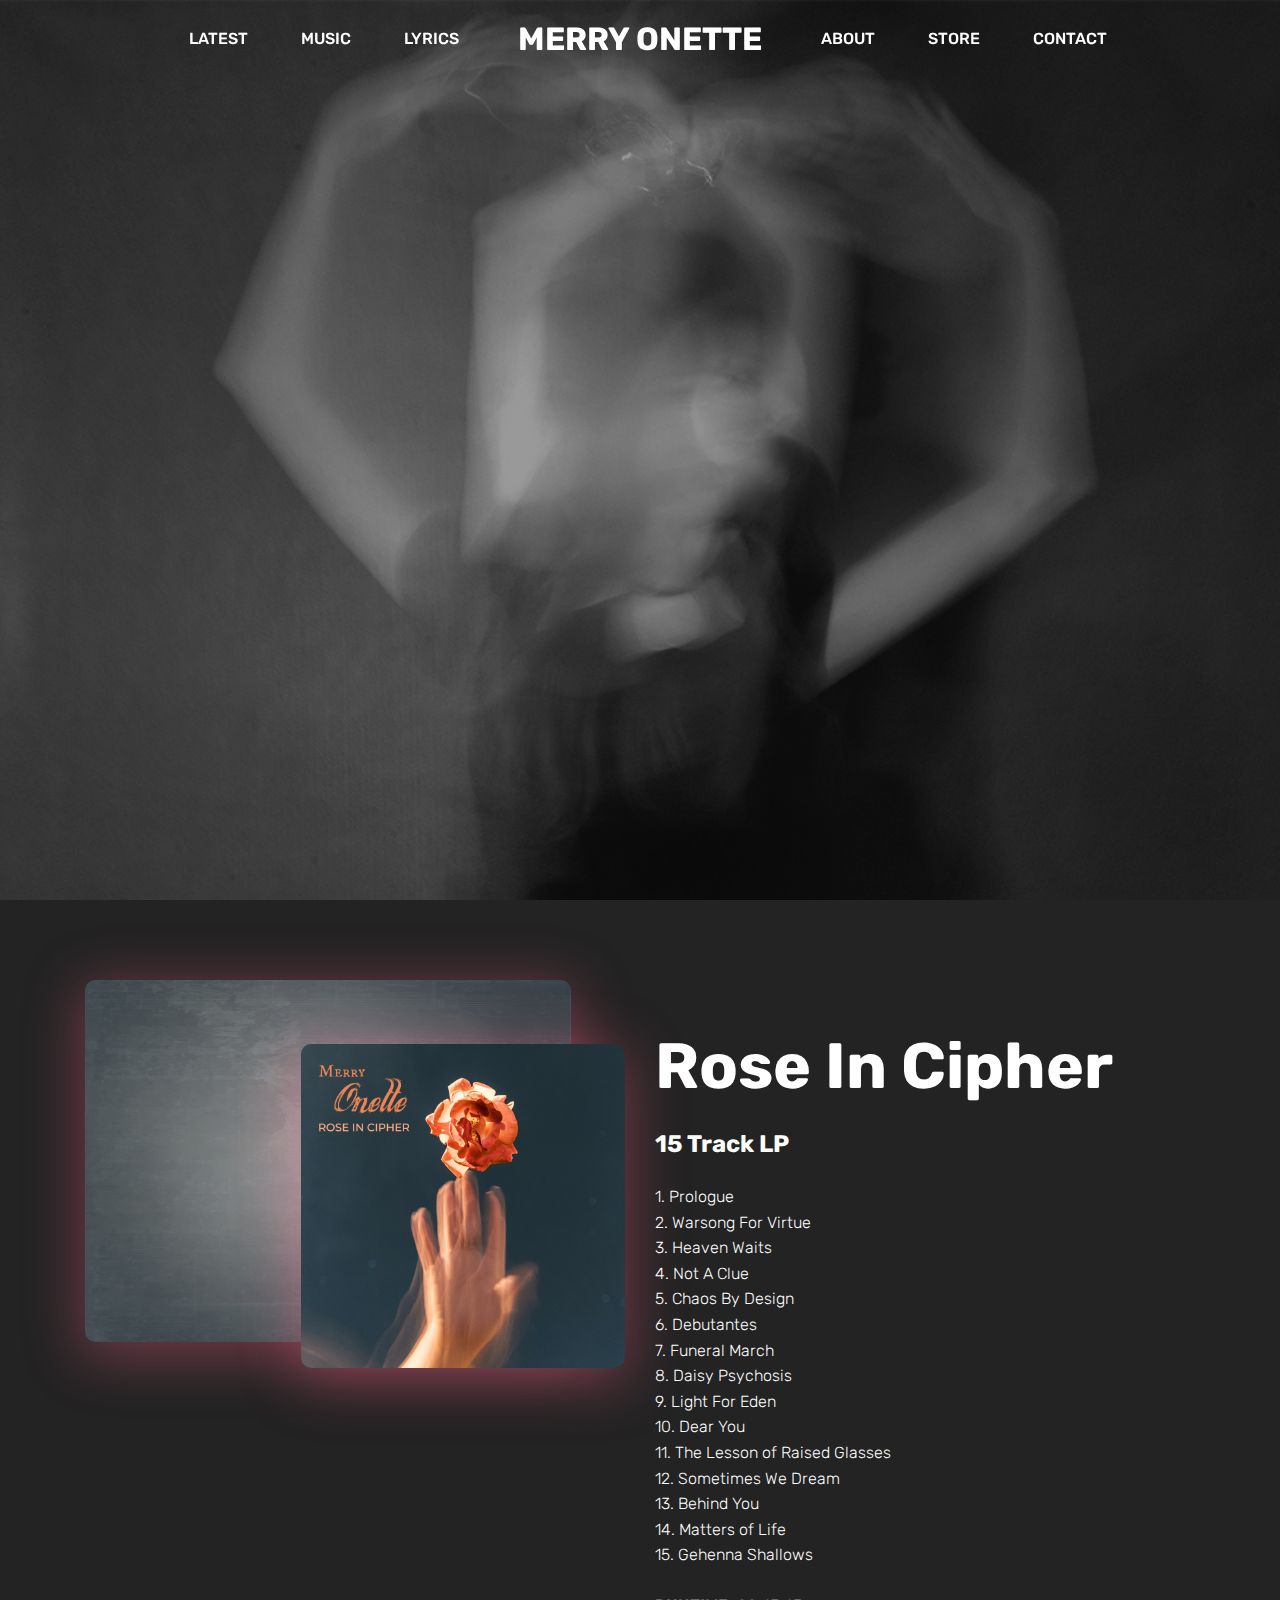
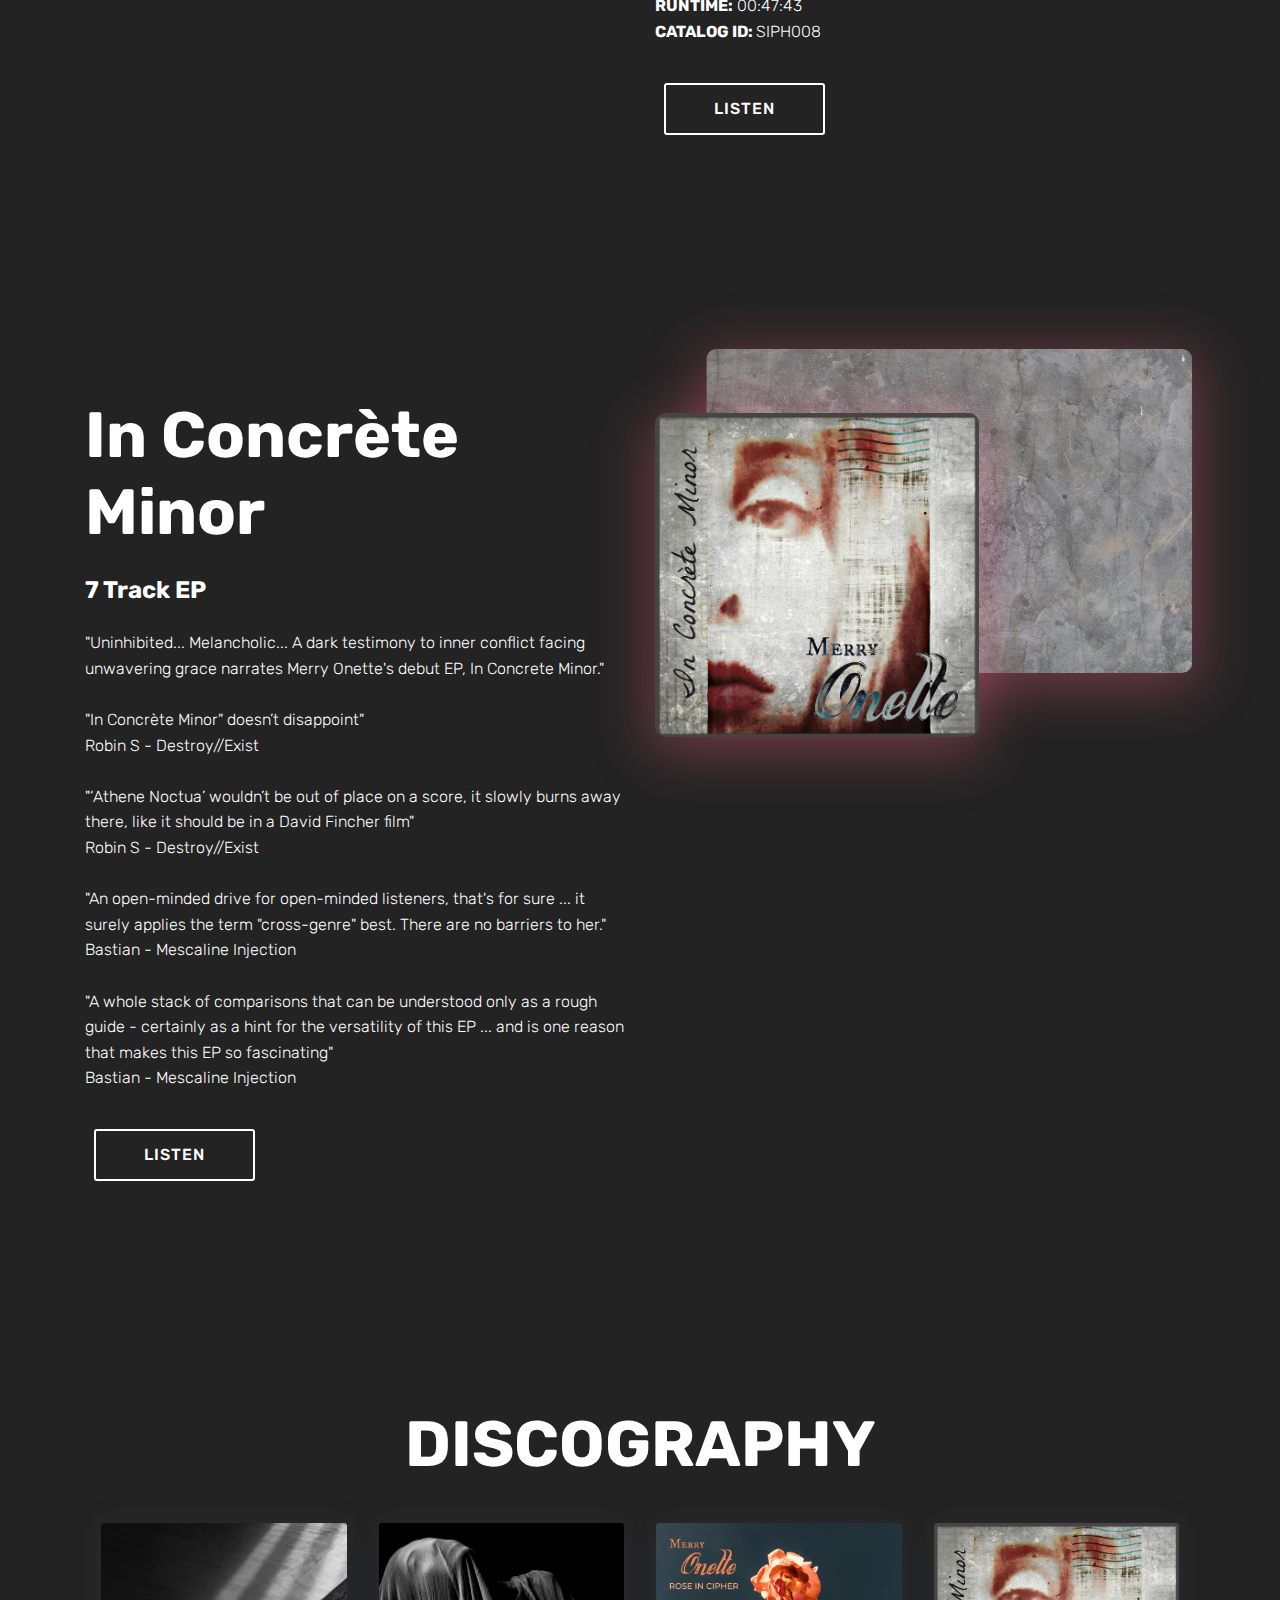
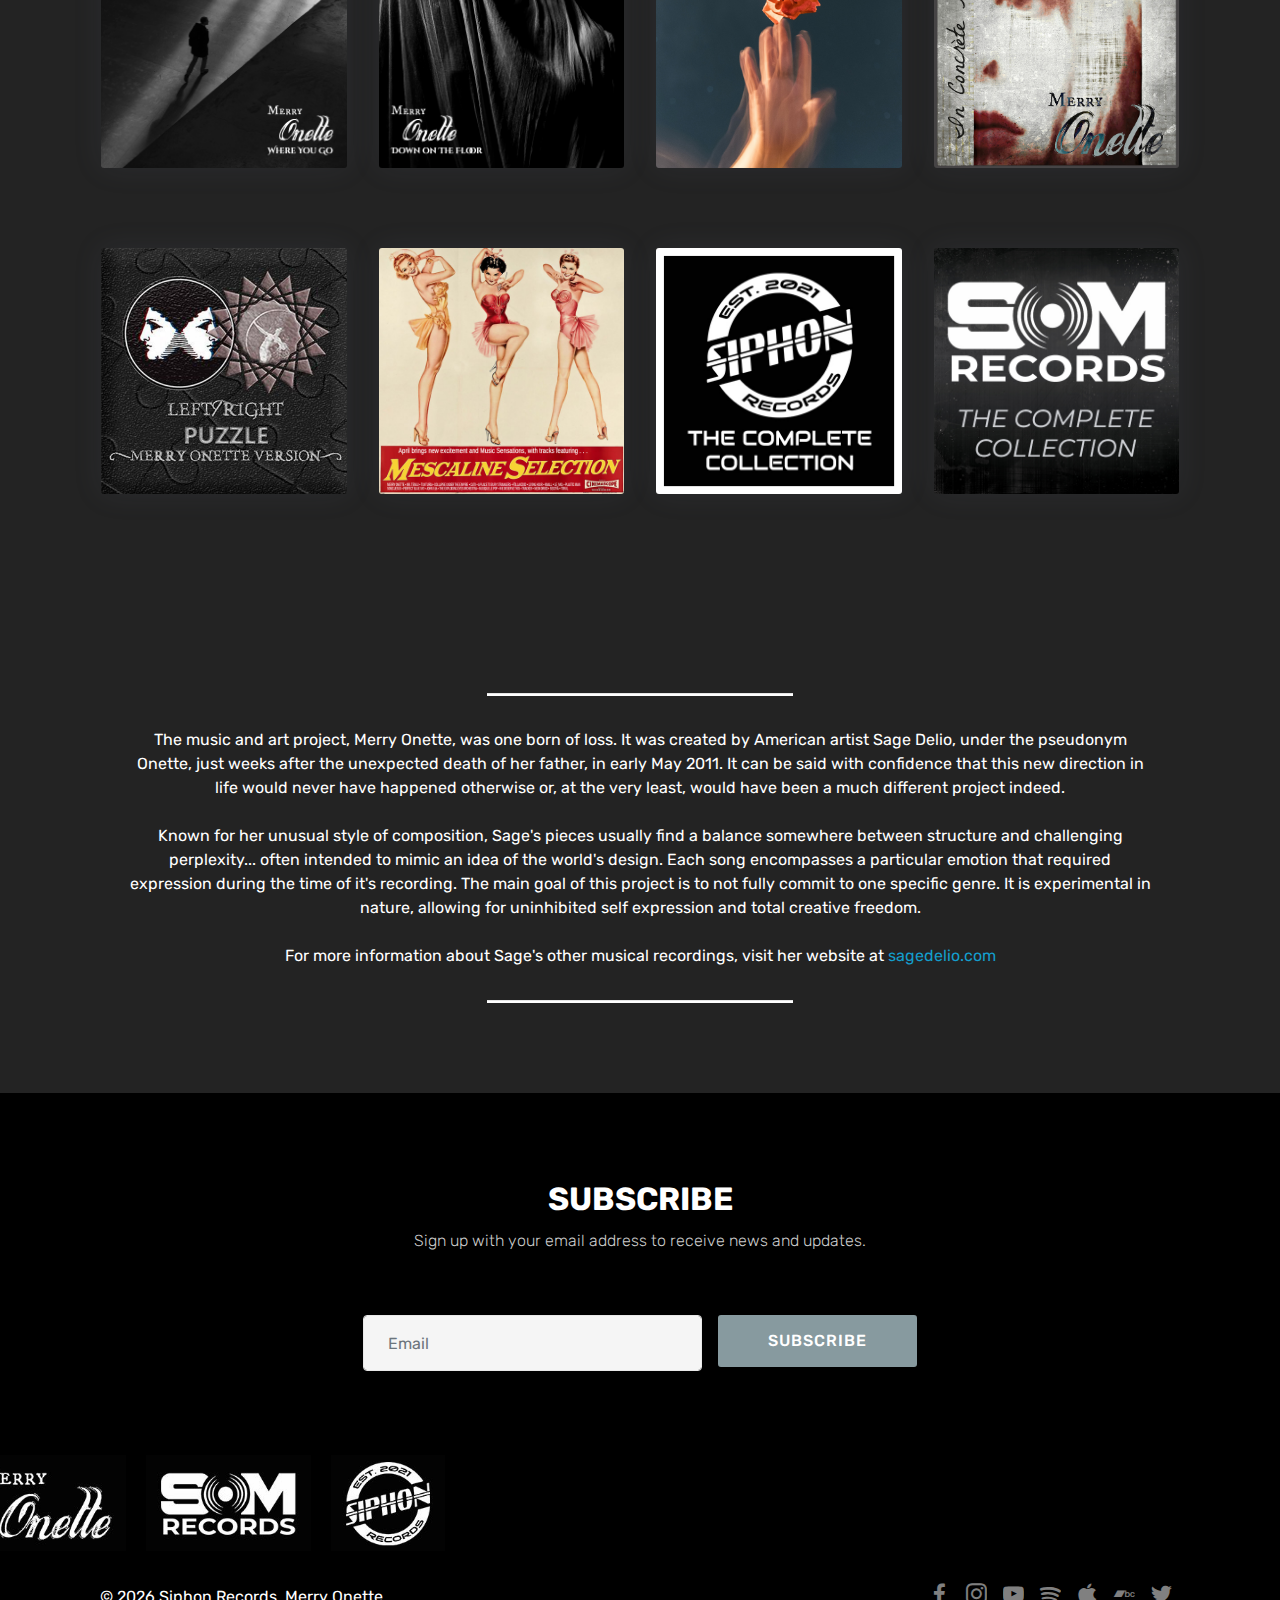
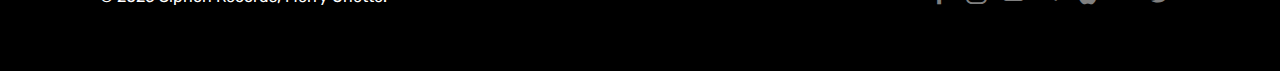
<file: index.html>
<!DOCTYPE html>
<html  >
<head>
  
  <meta charset="UTF-8">
  <meta http-equiv="X-UA-Compatible" content="IE=edge">
  
  <meta name="viewport" content="width=device-width, initial-scale=1, minimum-scale=1">
  <link rel="shortcut icon" href="assets/images/mo-favicon-100x100.png" type="image/x-icon">
  <meta name="description" content="Merry Onette Official Website :: The Experimental Music & Art Project by Onette • NEWS • ABOUT • MUSIC • SHOP • CONTACT · Facebook · Spotify">
  
  
  <title>Merry Onette | Official Site</title>
  <link rel="stylesheet" href="assets/web/assets/mobirise-icons/mobirise-icons.css">
  <link rel="stylesheet" href="assets/bootstrap/css/bootstrap.min.css">
  <link rel="stylesheet" href="assets/bootstrap/css/bootstrap-grid.min.css">
  <link rel="stylesheet" href="assets/bootstrap/css/bootstrap-reboot.min.css">
  <link rel="stylesheet" href="assets/tether/tether.min.css">
  <link rel="stylesheet" href="assets/dropdown/css/style.css">
  <link rel="stylesheet" href="assets/socicon/css/styles.css">
  <link rel="stylesheet" href="assets/theme/css/style.css">
  <link rel="stylesheet" href="assets/recaptcha.css">
  <link rel="preload" as="style" href="assets/mobirise/css/mbr-additional.css"><link rel="stylesheet" href="assets/mobirise/css/mbr-additional.css" type="text/css">
  
  
  
  <meta name="keywords" content="Merry Onette,In Concrete Minor,experimental music,merryonette,marionette,mari onette,mary onette,maryonette,onette,onette du joyeux,official website,neo-classical darkwave">
</head>
<body>
  
  <section class="extMenu12 menu popup-btn-cards cid-s9ZVN0SRGX" once="menu" id="menu">

    
    

    <nav class="navbar navbar-dropdown navbar-fixed-top navbar-expand-lg">
        <div class="mbr-overlay" style="opacity: 0.9;"></div>

      
      <div class="collapse navbar-collapse" id="navbarSupportedContent">
            
        <div class="left-menu">
          <ul class="navbar-nav nav-dropdown" data-app-modern-menu="true"><li class="nav-item">
                  <a class="nav-link link text-white text-primary display-4" href="http://merryonette.com/#latest-release">
                       LATEST</a>
              </li><li class="nav-item"><a class="nav-link link text-white text-primary display-4" href="http://merryonette.com/#music">
                       MUSIC</a></li><li class="nav-item"><a class="nav-link link text-white text-primary display-4" href="https://merryonette.com/lyrics">LYRICS</a></li></ul>
        </div>

        <div class="brand-container">
          <div class="navbar-brand">
              
              <span class="navbar-caption-wrap"><a class="navbar-caption text-white text-primary display-2" href="https://merryonette.com/">
                      MERRY ONETTE</a></span>
          </div>
        </div>

        <div class="right-menu">
          <ul class="navbar-nav nav-dropdown" data-app-modern-menu="true"><li class="nav-item">
                <a class="nav-link link text-white text-primary display-4" href="https://merryonette.com/#about">
                    ABOUT</a>
            </li><li class="nav-item"><a class="nav-link link text-white text-primary display-4" href="https://siphonrecords.storenvy.com/search?q=merry+onette" target="_blank">
                    STORE</a></li>
            <li class="nav-item">
                <a class="nav-link link text-white text-primary display-4" href="https://merryonette.com/contact">
                    CONTACT</a>
            </li></ul>
        </div>
      </div>

          <button class="navbar-toggler" type="button" data-toggle="collapse" data-target="#navbarSupportedContent" aria-controls="navbarNavAltMarkup" aria-expanded="false" aria-label="Toggle navigation">
            <div class="hamburger">
                <span></span>
                <span></span>
                <span></span>
                <span></span>
            </div>
          </button>
    </nav>
</section>

<section class="cid-s9ZL3UmlW1 mbr-fullscreen" id="header">

    

    <div class="mbr-overlay" style="opacity: 0.4; background-color: rgb(0, 0, 0);"></div>

    <div class="container align-center">
        <div class="row justify-content-md-center">
            <div class="mbr-white col-md-10">
                
                
                
                
            </div>
        </div>
    </div>
    
</section>

<section class="extHeader cid-stn75oTYyX mbr-fullscreen" id="latest-release">

    

    






    <div class="container align-center">
        <div class="row">
            <div class="col-md-12 col-lg-6 py-5 order-2">
                <h1 class="mbr-section-title mbr-regular pb-3 align-left mbr-fonts-style display-1"><strong>Rose In Cipher</strong></h1>
                <h3 class="mbr-section-subtitle align-left align-left mbr-regular pb-3 mbr-fonts-style display-5"><strong>15 Track LP</strong></h3>
                <p class="mbr-text mbr-light pb-3 align-left mbr-fonts-style display-7">1.&nbsp;Prologue<br>2.&nbsp;Warsong For Virtue<br>3.&nbsp;Heaven Waits<br>4.&nbsp;Not A Clue<br>5. Chaos By Design<br>6.&nbsp;Debutantes<br>7. Funeral March<br>8.&nbsp;Daisy Psychosis<br>9.&nbsp;Light For Eden<br>10.&nbsp;Dear You<br>11. The Lesson of Raised Glasses<br>12.&nbsp;Sometimes We Dream<br>13.&nbsp;Behind You<br>14. Matters of Life<br>15. Gehenna Shallows<br><br><strong>RUNTIME:</strong> 00:47:43<br><strong>CATALOG ID: </strong>SIPH008<br></p>
                <div class="align-left mbr-section-btn"><a class="btn btn-md btn-white-outline display-4" href="https://album.link/rcssxhbfg9skj" target="_blank">LISTEN</a></div>
            </div>

            <div class="col-lg-6 col-md-12 relative card-img align-left">
                <div class="card-img1">
                    <img class="img1" src="assets/images/mbr-1.jpg" alt="" title="">
                </div>
                <div class="card-img2">
                    <a href="https://album.link/rcssxhbfg9skj" target="_blank"><img class="img2" src="assets/images/album-cover.jpg" alt="" title=""></a>
                </div>

            </div>
        </div>



    </div>
    
</section>

<section class="extHeader cid-sa0n247umq mbr-fullscreen" id="latest-release2">

    

    






    <div class="container align-center">
        <div class="row">
            <div class="col-md-12 col-lg-6 py-5">
                <h1 class="mbr-section-title mbr-regular pb-3 align-left mbr-fonts-style display-1"><strong>In Concrète Minor</strong></h1>
                <h3 class="mbr-section-subtitle align-left align-left mbr-regular pb-3 mbr-fonts-style display-5"><strong>7 Track EP</strong></h3>
                <p class="mbr-text mbr-light pb-3 align-left mbr-fonts-style display-7">
                    "Uninhibited... Melancholic... A dark testimony to inner conflict facing unwavering grace narrates Merry Onette's debut EP, In Concrete Minor."<br><br>"In Concrète Minor" doesn’t disappoint"
<br>Robin S - Destroy//Exist
<br>
<br>"‘Athene Noctua’ wouldn’t be out of place on a score, it slowly burns away there, like it should be in a David Fincher film"
<br>Robin S - Destroy//Exist
<br>
<br>"An open-minded drive for open-minded listeners, that's for sure ... it surely applies the term "cross-genre" best. There are no barriers to her."
<br>Bastian - Mescaline Injection
<br>
<br>"A whole stack of comparisons that can be understood only as a rough guide - certainly as a hint for the versatility of this EP ... and is one reason that makes this EP so fascinating"
<br>Bastian - Mescaline Injection<br></p>
                <div class="align-left mbr-section-btn"><a class="btn btn-md btn-white-outline display-4" href="https://album.link/5gVcQ93N3bqnK" target="_blank">LISTEN</a></div>
            </div>

            <div class="col-lg-6 col-md-12 relative card-img align-right">
                <div class="card-img1">
                    <img class="img1" src="assets/images/mbr-5.jpg" alt="" title="">
                </div>
                <div class="card-img2">
                    <a href="https://album.link/5gVcQ93N3bqnK" target="_blank"><img class="img2" src="assets/images/album-icm.jpg" alt="" title=""></a>
                </div>

            </div>
        </div>



    </div>
    
</section>

<section class="extTeams cid-sxdXmuWNwR" id="music">
    
    

    
    <div class="container">
        <h2 class="mbr-section-title pb-3 mbr-fonts-style align-center display-1" data-appselector=".mbr-section-title "><strong>
            DISCOGRAPHY</strong></h2>
        
        <div class="media-container-row">

            <div class="card p-3 col-12 col-md-6 col-lg-3">
                <div class="card-img mb-5">
                    <a href="https://siphonrecords.bandcamp.com/track/where-you-go" target="_blank"><img class="img-icon" src="assets/images/album-cover-1000x1000.jpg" alt=""></a>
                </div>
                
            </div>

            <div class="card p-3 col-12 col-md-6 align-left col-lg-3">
                <div class="card-img mb-5">
                    <a href="https://siphonrecords.bandcamp.com/track/down-on-the-floor" target="_blank"><img class="img-icon" src="assets/images/album-cover-1-1000x1000.jpg" alt=""></a>
                </div>
                
            </div>

            <div class="card p-3 col-12 col-md-6 align-left col-lg-3">
                <div class="card-img mb-5">
                    <a href="https://album.link/rcssxhbfg9skj" target="_blank"><img class="img-icon" src="assets/images/album-cover-1400x1400.jpg" alt=""></a>
                </div>
                
            </div>

            <div class="card p-3 col-12 col-md-6 align-left col-lg-3">
                <div class="card-img mb-5">
                    <div class="img-holder">
                        <a href="https://album.link/5gVcQ93N3bqnK" target="_blank"><img class="img-icon" src="assets/images/album-icm.jpg" alt=""></a>
                    </div>
                </div>
                
            </div>

        </div>
    </div>
</section>

<section class="extTeams cid-sxdYP5Ed3d" id="extTeams3-3q">
    
    

    
    <div class="container">
        
        
        <div class="media-container-row">

            <div class="card p-3 col-12 col-md-6 col-lg-3">
                <div class="card-img mb-5">
                    <a href="https://siphonrecords.bandcamp.com/track/puzzle" target="_blank"><img class="img-icon" src="assets/images/promo01.jpg" alt=""></a>
                </div>
                
            </div>

            <div class="card p-3 col-12 col-md-6 align-left col-lg-3">
                <div class="card-img mb-5">
                    <a href="https://soundcloud.com/mescaline-injection/sets/mescaline-selection-april-2015" target="_blank"><img class="img-icon" src="assets/images/mescaline-selection-april-2015.jpg" alt=""></a>
                </div>
                
            </div>

            <div class="card p-3 col-12 col-md-6 align-left col-lg-3">
                <div class="card-img mb-5">
                    <a href="https://open.spotify.com/playlist/748QRj4tE2IS37r0KIzyto?si=b848f727b06d4876" target="_blank"><img class="img-icon" src="assets/images/the-complete-collection2.jpg" alt=""></a>
                </div>
                
            </div>

            <div class="card p-3 col-12 col-md-6 align-left col-lg-3">
                <div class="card-img mb-5">
                    <div class="img-holder">
                        <a href="https://open.spotify.com/playlist/0bVa9AKKHH1QITcGohT1x1?si=yA77GgiJSYa_ZOgLO9lFug" target="_blank"><img class="img-icon" src="assets/images/som-records-the-complete-collection.png" alt=""></a>
                    </div>
                </div>
                
            </div>

        </div>
    </div>
</section>

<section class="mbr-section article content10 cid-saqyurMvrJ" id="about">
    
     

    <div class="container">
        <div class="inner-container" style="width: 92%;">
            <hr class="line" style="width: 30%;">
            <div class="section-text align-center mbr-white mbr-fonts-style display-7">The music and art project, Merry Onette, was one born of loss.  It was created by American artist Sage Delio, under the pseudonym Onette, just weeks after the unexpected death of her father, in early May 2011.  It can be said with confidence that this new direction in life would never have happened otherwise or, at the very least, would have been a much different project indeed.<br><br>
<div>
</div><div>Known for her unusual style of composition, Sage's pieces usually find a balance somewhere between structure and challenging perplexity... often intended to mimic an idea of the world's design.  Each song encompasses a particular emotion that required expression during the time of it's recording.  The main goal of this project is to not fully commit to one specific genre.  It is experimental in nature, allowing for uninhibited self expression and total creative freedom.</div><div><br></div><div>For more information about Sage's other musical recordings, visit her website at <a href="http://sagedelio.com/music" class="text-primary" target="_blank">sagedelio.com</a></div></div>
            <hr class="line" style="width: 30%;">
        </div>
    </div>
</section>

<section class="mbr-section form3 cid-saqDQYWVe2" id="subscribe">

    

    

    <div class="container">
        <div class="row justify-content-center">
            <div class="title col-12 col-lg-8">
                <h2 class="align-center pb-2 mbr-fonts-style display-2"><strong>
                    SUBSCRIBE</strong></h2>
                <h3 class="mbr-section-subtitle align-center pb-5 mbr-light mbr-fonts-style display-7">Sign up with your email address to receive news and updates.</h3>
            </div>
        </div>

        <div class="row py-2 justify-content-center">
            <div class="col-12 col-lg-6  col-md-8 " data-form-type="formoid">
                <!---Formbuilder Form--->
                <form action="https://mobirise.eu/" method="POST" class="mbr-form form-with-styler" data-form-title="Mobirise Form"><input type="hidden" name="email" data-form-email="true" value="a5mShYmYql9bJb09Iu9e/BhmK0jGYpyKs/TVYLQskvUKEGIocC5ZXp/dr182vDx0KnyIPNF14ZEuWXrFGXSZ/GwiWecLuy7JIevxaWPRtcPM3sgNFjDYH2vz9jWI+Rhy">
                    <div class="row">
                        <div hidden="hidden" data-form-alert="" class="alert alert-success col-12">Thank you for subscribing! Siphon Records will notify you of any Merry Onette news.</div>
                        <div hidden="hidden" data-form-alert-danger="" class="alert alert-danger col-12">
                        </div>
                    </div>
                    <div class="dragArea row">
                        <div class="form-group col" data-for="email">
                            <input type="email" name="email" placeholder="Email" data-form-field="Email" required="required" class="form-control display-7" id="email-subscribe">
                        </div>
                        <div class="col-auto input-group-btn"><button type="submit" class="btn btn-warning display-4">SUBSCRIBE</button></div>
                    </div>
                </form><!---Formbuilder Form--->
            </div>
        </div>
    </div>
</section>

<section class="cid-sa0FBzZTf4" id="footer5-e">

    

    

    <div class="container">
        <div class="media-container-row">
            <div class="col-md-2">
                <div class="media-wrap">
                    
                       <a href="https://merryonette.com"><img src="assets/images/logo-mo-233x136.jpg" alt="Merry Onette Logo" title=""></a>
                    
                </div>
            </div>
            <div class="col-md-2">
                <div class="media-wrap">
                    
                       <a href="http://facebook.com/soundsmerry" target="_blank"><img src="assets/images/logo-som-233x136.jpg" alt="SOM Records Logo" title=""></a>
                    
                </div>
            </div>
            <div class="col-md-2">
                <div class="media-wrap">
                    
                       <a href="https://siphonrecords.com" target="_blank"><img src="assets/images/logo-siphon-161x136.jpg" alt="SOM Records Logo" title=""></a>
                    
                </div>
            </div>
            <div class="col-md-9">
                <p class="mbr-text align-right links mbr-fonts-style display-7"></p>
            </div>
        </div>
        <div class="footer-lower">
            <div class="media-container-row">
                <div class="col-md-12">
                    <hr>
                </div>
            </div>
            <div class="media-container-row mbr-white">
                <div class="col-md-6 copyright">
                    <p class="mbr-text mbr-fonts-style display-7">
                        © <script>new Date().getFullYear() > 2010 && document.write(new Date().getFullYear());</script> Siphon Records, Merry Onette.</p>
                </div>
                <div class="col-md-6">
                    <div class="social-list align-right">
                        <div class="soc-item">
                            <a href="https://facebook.com/merryonette" target="_blank">
                                <span class="mbr-iconfont mbr-iconfont-social socicon-facebook socicon" style="color: rgb(255, 255, 255); fill: rgb(255, 255, 255);"></span>
                            </a>
                        </div>
                        <div class="soc-item">
                            <a href="https://www.instagram.com/merryonette" target="_blank">
                                <span class="mbr-iconfont mbr-iconfont-social socicon-instagram socicon" style="color: rgb(255, 255, 255); fill: rgb(255, 255, 255);"></span>
                            </a>
                        </div>
                        <div class="soc-item">
                            <a href="https://www.youtube.com/user/merryonette" target="_blank">
                                <span class="mbr-iconfont mbr-iconfont-social socicon-youtube socicon" style="color: rgb(255, 255, 255); fill: rgb(255, 255, 255);"></span>
                            </a>
                        </div>
                        <div class="soc-item">
                            <a href="https://open.spotify.com/artist/6ztnS9e52HfdT2dBGQUvgY" target="_blank">
                                <span class="mbr-iconfont mbr-iconfont-social socicon-spotify socicon" style="color: rgb(255, 255, 255); fill: rgb(255, 255, 255);"></span>
                            </a>
                        </div>
                        <div class="soc-item">
                            <a href="https://itunes.apple.com/us/artist/merry-onette/id944110452" target="_blank">
                                <span class="mbr-iconfont mbr-iconfont-social socicon-apple socicon" style="color: rgb(255, 255, 255); fill: rgb(255, 255, 255);"></span>
                            </a>
                        </div>
                        <div class="soc-item">
                            <a href="https://merryonette.bandcamp.com" target="_blank">
                                <span class="mbr-iconfont mbr-iconfont-social socicon-bandcamp socicon" style="color: rgb(255, 255, 255); fill: rgb(255, 255, 255);"></span>
                            </a>
                        </div>
                         <div class="soc-item">
                            <a href="http://www.twitter.com/merryonette" target="_blank">
                                <span class="mbr-iconfont mbr-iconfont-social socicon-twitter socicon" style="color: rgb(255, 255, 255); fill: rgb(255, 255, 255);"></span>
                            </a>
                        </div>
                    </div>
                </div>
            </div>
        </div>
    </div>
</section>


<script src="assets/web/assets/jquery/jquery.min.js"></script>
  <script src="assets/popper/popper.min.js"></script>
  <script src="assets/bootstrap/js/bootstrap.min.js"></script>
  <script src="assets/tether/tether.min.js"></script>
  <script src="assets/smoothscroll/smooth-scroll.js"></script>
  <script src="assets/dropdown/js/nav-dropdown.js"></script>
  <script src="assets/dropdown/js/navbar-dropdown.js"></script>
  <script src="assets/touchswipe/jquery.touch-swipe.min.js"></script>
  <script src="assets/theme/js/script.js"></script>
  <script src="assets/formoid.min.js"></script>
  
  
  
</body>
</html>
</file>
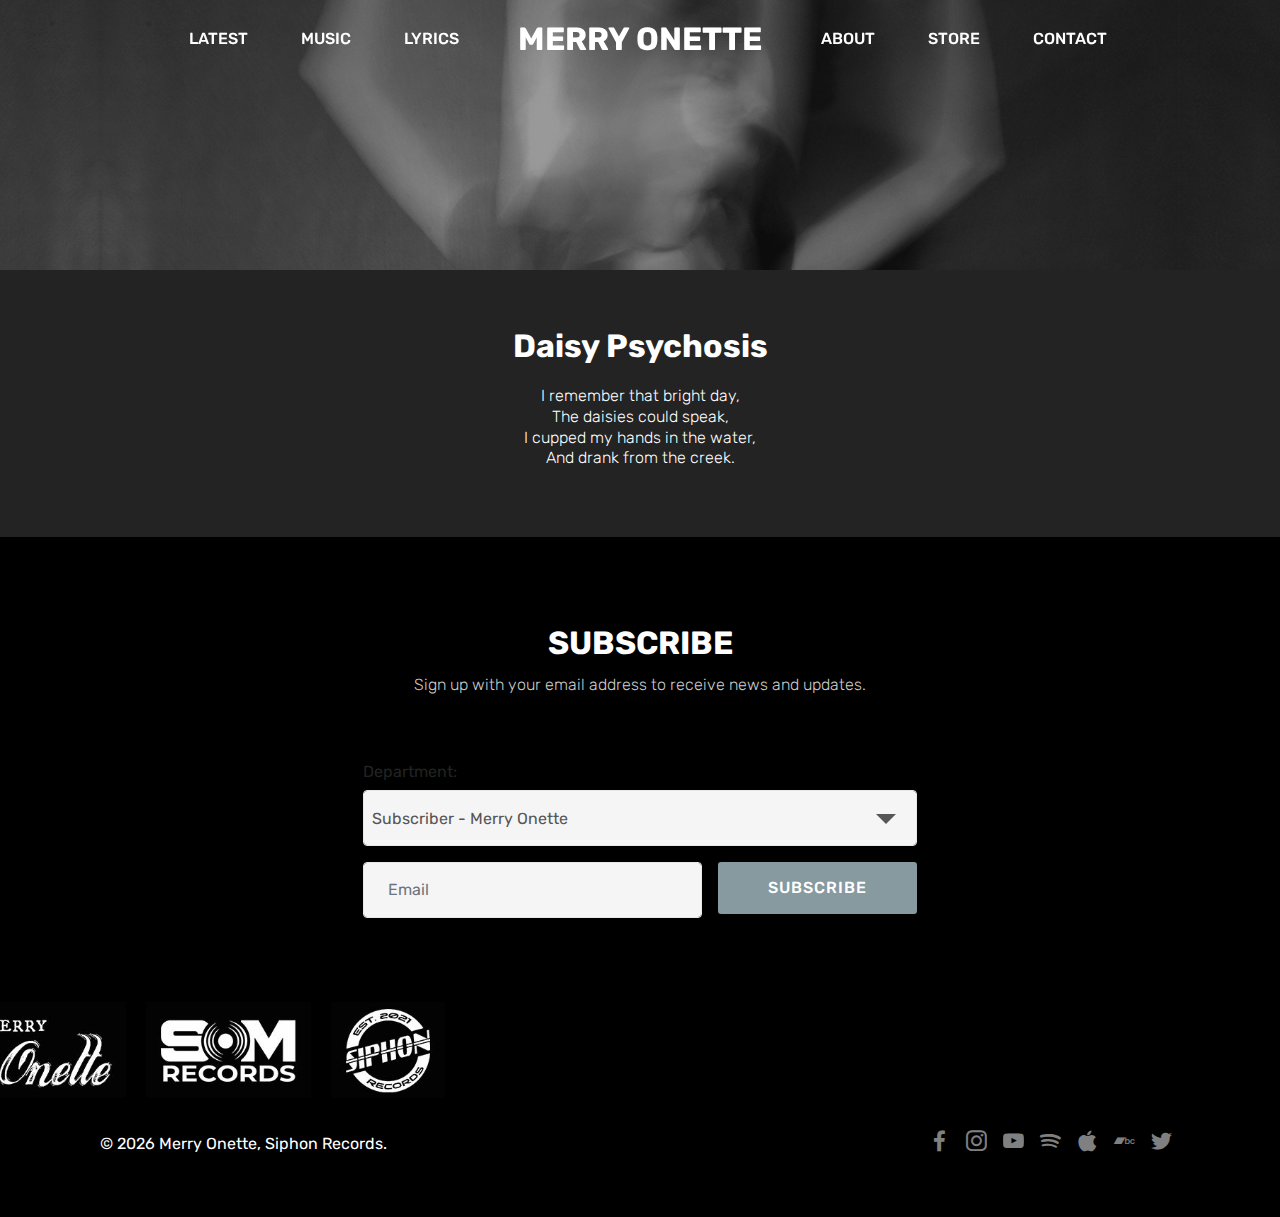
<file: daisy-psychosis.html>
<!DOCTYPE html>
<html  >
<head>
  
  <meta charset="UTF-8">
  <meta http-equiv="X-UA-Compatible" content="IE=edge">
  
  <meta name="viewport" content="width=device-width, initial-scale=1, minimum-scale=1">
  <link rel="shortcut icon" href="assets/images/mo-favicon-100x100.png" type="image/x-icon">
  <meta name="description" content="Lyrics to Merry Onette's "Daisy Psychosis".">
  
  
  <title>Merry Onette | Daisy Psychosis</title>
  <link rel="stylesheet" href="assets/web/assets/mobirise-icons/mobirise-icons.css">
  <link rel="stylesheet" href="assets/bootstrap/css/bootstrap.min.css">
  <link rel="stylesheet" href="assets/bootstrap/css/bootstrap-grid.min.css">
  <link rel="stylesheet" href="assets/bootstrap/css/bootstrap-reboot.min.css">
  <link rel="stylesheet" href="assets/tether/tether.min.css">
  <link rel="stylesheet" href="assets/dropdown/css/style.css">
  <link rel="stylesheet" href="assets/formstyler/jquery.formstyler.css">
  <link rel="stylesheet" href="assets/formstyler/jquery.formstyler.theme.css">
  <link rel="stylesheet" href="assets/datepicker/jquery.datetimepicker.min.css">
  <link rel="stylesheet" href="assets/socicon/css/styles.css">
  <link rel="stylesheet" href="assets/theme/css/style.css">
  <link rel="preload" as="style" href="assets/mobirise/css/mbr-additional.css"><link rel="stylesheet" href="assets/mobirise/css/mbr-additional.css" type="text/css">
  
  
  
  <meta name="keywords" content="contact,merry onette,license merry onette music,license a merry onette song,book merry onette,merry onette booking">
</head>
<body>
  
  <section class="extMenu12 menu popup-btn-cards cid-spdQfkP9Cd" once="menu" id="extMenu13-32">

    
    

    <nav class="navbar navbar-dropdown navbar-fixed-top navbar-expand-lg">
        <div class="mbr-overlay" style="opacity: 0.9;"></div>

      
      <div class="collapse navbar-collapse" id="navbarSupportedContent">
            
        <div class="left-menu">
          <ul class="navbar-nav nav-dropdown" data-app-modern-menu="true"><li class="nav-item">
                  <a class="nav-link link text-white text-primary display-4" href="http://merryonette.com/#latest-release">
                       LATEST</a>
              </li><li class="nav-item"><a class="nav-link link text-white text-primary display-4" href="http://merryonette.com/#music">
                       MUSIC</a></li><li class="nav-item"><a class="nav-link link text-white text-primary display-4" href="https://merryonette.com/lyrics">LYRICS</a></li></ul>
        </div>

        <div class="brand-container">
          <div class="navbar-brand">
              
              <span class="navbar-caption-wrap"><a class="navbar-caption text-white text-primary display-2" href="https://merryonette.com/">
                      MERRY ONETTE</a></span>
          </div>
        </div>

        <div class="right-menu">
          <ul class="navbar-nav nav-dropdown" data-app-modern-menu="true"><li class="nav-item">
                <a class="nav-link link text-white text-primary display-4" href="https://merryonette.com/#about">
                    ABOUT</a>
            </li><li class="nav-item"><a class="nav-link link text-white text-primary display-4" href="https://siphonrecords.storenvy.com/search?q=merry+onette" target="_blank">
                    STORE</a></li>
            <li class="nav-item">
                <a class="nav-link link text-white text-primary display-4" href="https://merryonette.com/contact">
                    CONTACT</a>
            </li></ul>
        </div>
      </div>

          <button class="navbar-toggler" type="button" data-toggle="collapse" data-target="#navbarSupportedContent" aria-controls="navbarNavAltMarkup" aria-expanded="false" aria-label="Toggle navigation">
            <div class="hamburger">
                <span></span>
                <span></span>
                <span></span>
                <span></span>
            </div>
          </button>
    </nav>
</section>

<section class="cid-spdQflkZqt" id="header2-33">

    

    <div class="mbr-overlay" style="opacity: 0.4; background-color: rgb(0, 0, 0);"></div>

    <div class="container align-center">
        <div class="row justify-content-md-center">
            <div class="mbr-white col-md-10">
                
                
                
                
            </div>
        </div>
    </div>
    
</section>

<section class="mbr-section content4 cid-spdQflHZsU" id="content4-34">

    

    <div class="container">
        <div class="media-container-row">
            <div class="title col-12 col-md-8">
                <h2 class="align-center pb-3 mbr-fonts-style display-2"><strong>Daisy Psychosis</strong></h2>
                <h3 class="mbr-section-subtitle align-center mbr-light mbr-fonts-style display-7">I remember that bright day,<div>The daisies could speak,</div><div>I cupped my hands in the water,</div><div>And drank from the creek.</div></h3>
                
            </div>
        </div>
    </div>
</section>

<section class="mbr-section form3 cid-spdQflVvS4" id="form3-35">

    

    

    <div class="container">
        <div class="row justify-content-center">
            <div class="title col-12 col-lg-8">
                <h2 class="align-center pb-2 mbr-fonts-style display-2"><strong>
                    SUBSCRIBE</strong></h2>
                <h3 class="mbr-section-subtitle align-center pb-5 mbr-light mbr-fonts-style display-7">Sign up with your email address to receive news and updates.</h3>
            </div>
        </div>

        <div class="row py-2 justify-content-center">
            <div class="col-12 col-lg-6  col-md-8 " data-form-type="formoid">
<!--Formbuilder Form-->
<form action="https://mobirise.eu/" method="POST" class="mbr-form form-with-styler" data-form-title="Mobirise Form"><input type="hidden" name="email" data-form-email="true" value="nHD1j/Cw8xuG3LKOzvkXByVz7oh7JhENlElUXu+LodMwQIpcE7UtJhin1R+KvT+syBZkjElOsUJmltP8i4qB85eVVJ+CpaclOE25nwQHPhh0v25/O4JQk/oPuf+CkJCE">
<div class="row">
<div hidden="hidden" data-form-alert="" class="alert alert-success col-12">Thank you for subscribing! Siphon Records will notify you of any Merry Onette news.</div>
<div hidden="hidden" data-form-alert-danger="" class="alert alert-danger col-12"> </div>
</div>
<div class="dragArea row">
<div class="col-lg-12 col-md-12 col-sm-12 form-group" data-for="Subscriber - Merry Onette">
<label for="Subscriber - Merry Onette-form3-35" class="form-control-label mbr-fonts-style display-7">Department:</label>
<select name="Subscriber - Merry Onette" data-form-field="Subscriber - Merry Onette" class="form-control display-7" id="Subscriber - Merry Onette-form3-35">
<option value="Subscriber - Merry Onette">Subscriber - Merry Onette</option>
</select>
</div>
<div class="col form-group " data-for="email">
<input type="email" name="email" placeholder="Email" data-form-field="Email" required="required" class="form-control display-7" value="" id="email-form3-35">
</div>
<div class="col-auto input-group-btn">
<button type="submit" class="btn btn-warning display-4">SUBSCRIBE</button>
</div>
</div>
</form><!--Formbuilder Form-->
</div>
        </div>
    </div>
</section>

<section class="cid-spdQfmg9Sp" id="footer5-36">

    

    

    <div class="container">
        <div class="media-container-row">
            <div class="col-md-2">
                <div class="media-wrap">
                    
                       <a href="https://merryonette.com"><img src="assets/images/logo-mo-233x136.jpg" alt="Merry Onette Logo" title=""></a>
                    
                </div>
            </div>
            <div class="col-md-2">
                <div class="media-wrap">
                    
                       <a href="http://facebook.com/soundsmerry" target="_blank"><img src="assets/images/logo-som-233x136.jpg" alt="SOM Records Logo" title=""></a>
                    
                </div>
            </div>
            <div class="col-md-2">
                <div class="media-wrap">
                    
                       <a href="https://siphonrecords.com" target="_blank"><img src="assets/images/logo-siphon-161x136.jpg" alt="SOM Records Logo" title=""></a>
                    
                </div>
            </div>
            <div class="col-md-9">
                <p class="mbr-text align-right links mbr-fonts-style display-7"></p>
            </div>
        </div>
        <div class="footer-lower">
            <div class="media-container-row">
                <div class="col-md-12">
                    <hr>
                </div>
            </div>
            <div class="media-container-row mbr-white">
                <div class="col-md-6 copyright">
                    <p class="mbr-text mbr-fonts-style display-7">
                        © <script>new Date().getFullYear() > 2010 && document.write(new Date().getFullYear());</script> Merry Onette, Siphon Records.</p>
                </div>
                <div class="col-md-6">
                    <div class="social-list align-right">
                        <div class="soc-item">
                            <a href="https://facebook.com/merryonette" target="_blank">
                                <span class="mbr-iconfont mbr-iconfont-social socicon-facebook socicon" style="color: rgb(255, 255, 255); fill: rgb(255, 255, 255);"></span>
                            </a>
                        </div>
                        <div class="soc-item">
                            <a href="https://www.instagram.com/merryonette" target="_blank">
                                <span class="mbr-iconfont mbr-iconfont-social socicon-instagram socicon" style="color: rgb(255, 255, 255); fill: rgb(255, 255, 255);"></span>
                            </a>
                        </div>
                        <div class="soc-item">
                            <a href="https://www.youtube.com/user/merryonette" target="_blank">
                                <span class="mbr-iconfont mbr-iconfont-social socicon-youtube socicon" style="color: rgb(255, 255, 255); fill: rgb(255, 255, 255);"></span>
                            </a>
                        </div>
                        <div class="soc-item">
                            <a href="https://open.spotify.com/artist/6ztnS9e52HfdT2dBGQUvgY" target="_blank">
                                <span class="mbr-iconfont mbr-iconfont-social socicon-spotify socicon" style="color: rgb(255, 255, 255); fill: rgb(255, 255, 255);"></span>
                            </a>
                        </div>
                        <div class="soc-item">
                            <a href="https://itunes.apple.com/us/artist/merry-onette/id944110452" target="_blank">
                                <span class="mbr-iconfont mbr-iconfont-social socicon-apple socicon" style="color: rgb(255, 255, 255); fill: rgb(255, 255, 255);"></span>
                            </a>
                        </div>
                        <div class="soc-item">
                            <a href="https://merryonette.bandcamp.com" target="_blank">
                                <span class="mbr-iconfont mbr-iconfont-social socicon-bandcamp socicon" style="color: rgb(255, 255, 255); fill: rgb(255, 255, 255);"></span>
                            </a>
                        </div>
                         <div class="soc-item">
                            <a href="http://www.twitter.com/merryonette" target="_blank">
                                <span class="mbr-iconfont mbr-iconfont-social socicon-twitter socicon" style="color: rgb(255, 255, 255); fill: rgb(255, 255, 255);"></span>
                            </a>
                        </div>
                    </div>
                </div>
            </div>
        </div>
    </div>
</section>


<script src="assets/web/assets/jquery/jquery.min.js"></script>
  <script src="assets/popper/popper.min.js"></script>
  <script src="assets/bootstrap/js/bootstrap.min.js"></script>
  <script src="assets/tether/tether.min.js"></script>
  <script src="assets/smoothscroll/smooth-scroll.js"></script>
  <script src="assets/dropdown/js/nav-dropdown.js"></script>
  <script src="assets/dropdown/js/navbar-dropdown.js"></script>
  <script src="assets/touchswipe/jquery.touch-swipe.min.js"></script>
  <script src="assets/formstyler/jquery.formstyler.js"></script>
  <script src="assets/formstyler/jquery.formstyler.min.js"></script>
  <script src="assets/datepicker/jquery.datetimepicker.full.js"></script>
  <script src="assets/theme/js/script.js"></script>
  <script src="assets/formoid.min.js"></script>
  
  
  
</body>
</html>
</file>
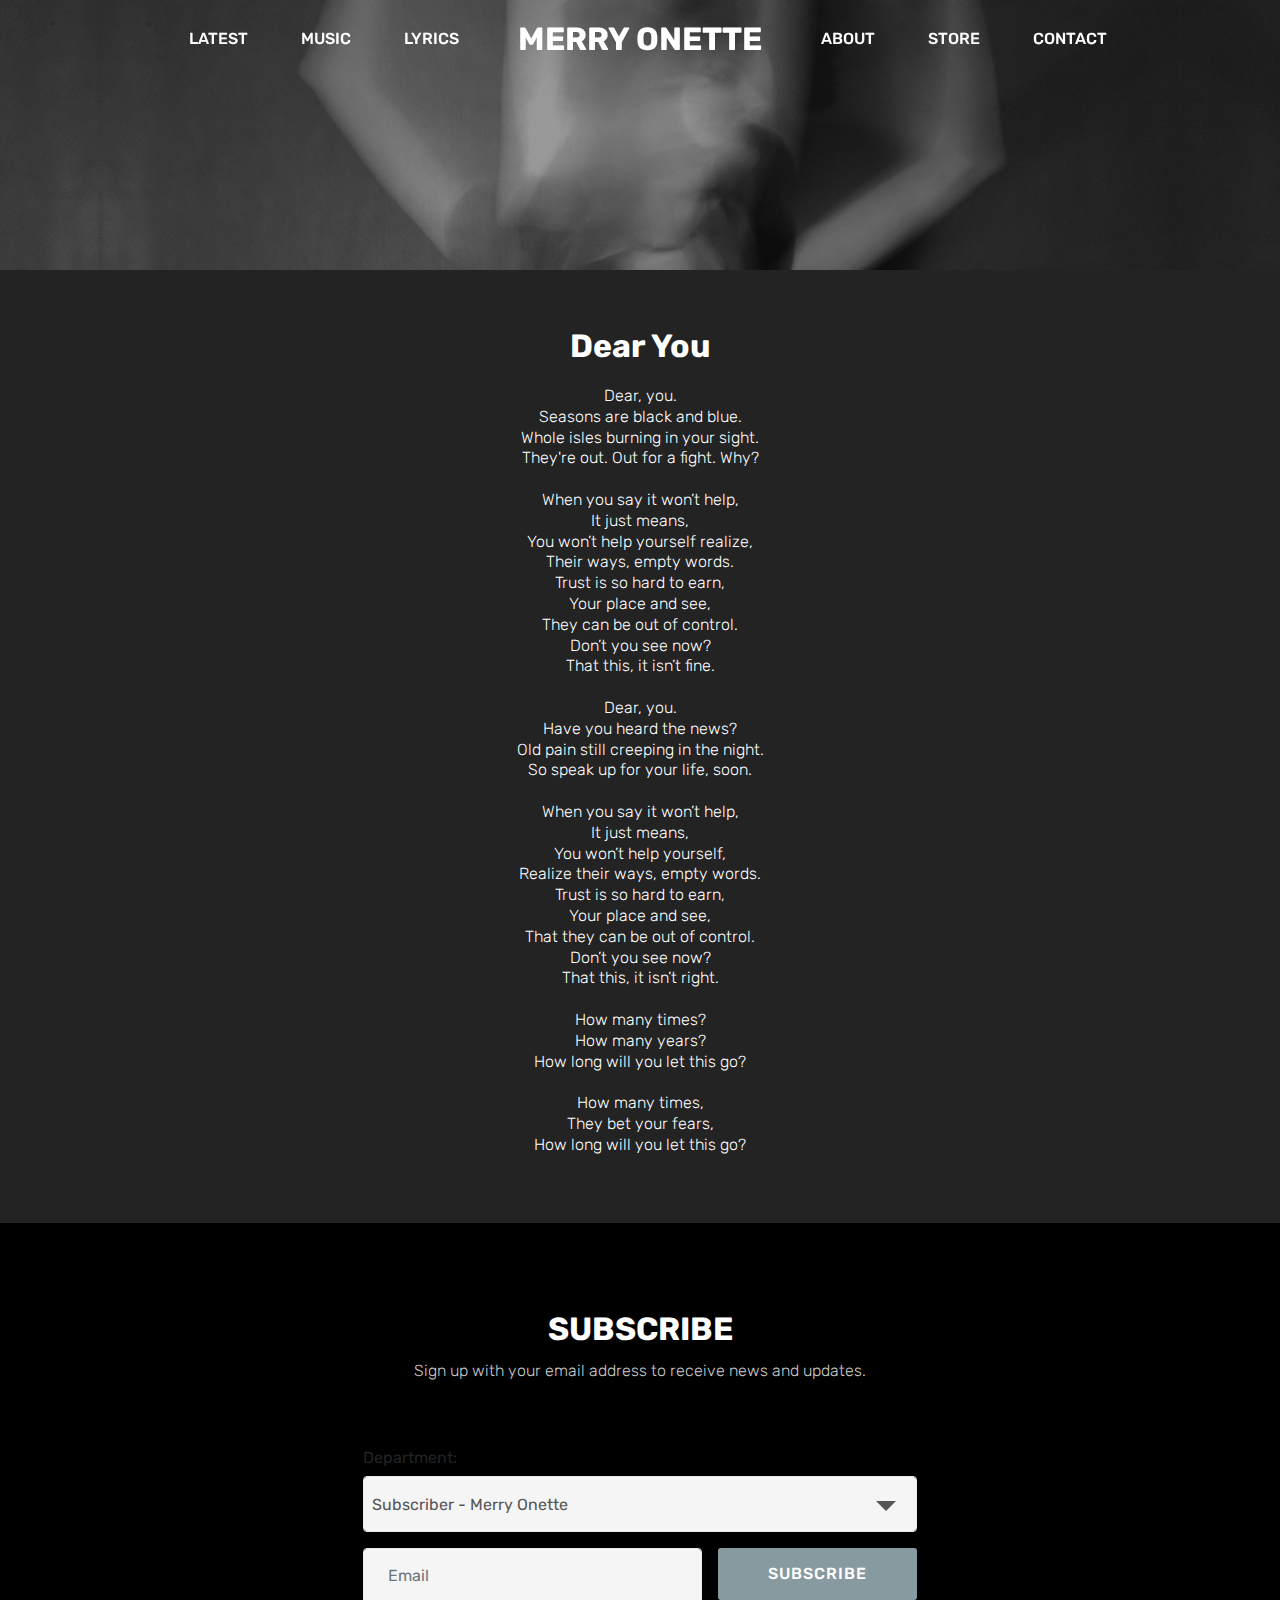
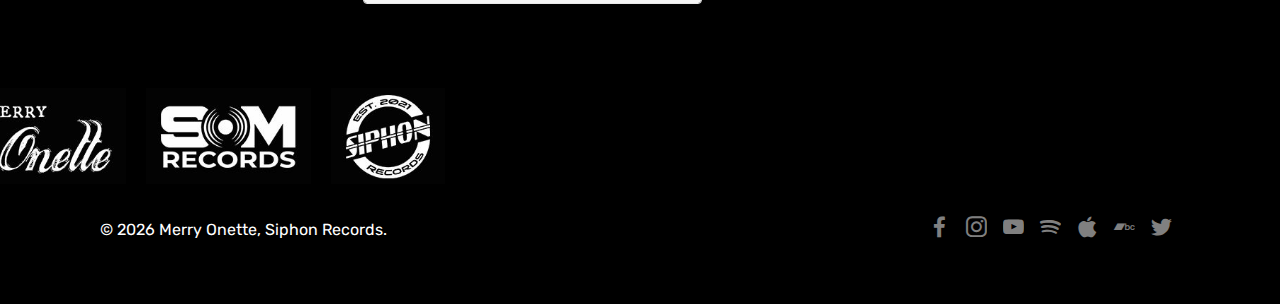
<file: dear-you.html>
<!DOCTYPE html>
<html  >
<head>
  
  <meta charset="UTF-8">
  <meta http-equiv="X-UA-Compatible" content="IE=edge">
  
  <meta name="viewport" content="width=device-width, initial-scale=1, minimum-scale=1">
  <link rel="shortcut icon" href="assets/images/mo-favicon-100x100.png" type="image/x-icon">
  <meta name="description" content="Lyrics to Merry Onette's "Dear You".">
  
  
  <title>Merry Onette | Dear You</title>
  <link rel="stylesheet" href="assets/web/assets/mobirise-icons/mobirise-icons.css">
  <link rel="stylesheet" href="assets/bootstrap/css/bootstrap.min.css">
  <link rel="stylesheet" href="assets/bootstrap/css/bootstrap-grid.min.css">
  <link rel="stylesheet" href="assets/bootstrap/css/bootstrap-reboot.min.css">
  <link rel="stylesheet" href="assets/tether/tether.min.css">
  <link rel="stylesheet" href="assets/dropdown/css/style.css">
  <link rel="stylesheet" href="assets/formstyler/jquery.formstyler.css">
  <link rel="stylesheet" href="assets/formstyler/jquery.formstyler.theme.css">
  <link rel="stylesheet" href="assets/datepicker/jquery.datetimepicker.min.css">
  <link rel="stylesheet" href="assets/socicon/css/styles.css">
  <link rel="stylesheet" href="assets/theme/css/style.css">
  <link rel="preload" as="style" href="assets/mobirise/css/mbr-additional.css"><link rel="stylesheet" href="assets/mobirise/css/mbr-additional.css" type="text/css">
  
  
  
  <meta name="keywords" content="contact,merry onette,license merry onette music,license a merry onette song,book merry onette,merry onette booking">
</head>
<body>
  
  <section class="extMenu12 menu popup-btn-cards cid-skPOchlryW" once="menu" id="extMenu13-1g">

    
    

    <nav class="navbar navbar-dropdown navbar-fixed-top navbar-expand-lg">
        <div class="mbr-overlay" style="opacity: 0.9;"></div>

      
      <div class="collapse navbar-collapse" id="navbarSupportedContent">
            
        <div class="left-menu">
          <ul class="navbar-nav nav-dropdown" data-app-modern-menu="true"><li class="nav-item">
                  <a class="nav-link link text-white text-primary display-4" href="http://merryonette.com/#latest-release">
                       LATEST</a>
              </li><li class="nav-item"><a class="nav-link link text-white text-primary display-4" href="http://merryonette.com/#music">
                       MUSIC</a></li><li class="nav-item"><a class="nav-link link text-white text-primary display-4" href="https://merryonette.com/lyrics">LYRICS</a></li></ul>
        </div>

        <div class="brand-container">
          <div class="navbar-brand">
              
              <span class="navbar-caption-wrap"><a class="navbar-caption text-white text-primary display-2" href="https://merryonette.com/">
                      MERRY ONETTE</a></span>
          </div>
        </div>

        <div class="right-menu">
          <ul class="navbar-nav nav-dropdown" data-app-modern-menu="true"><li class="nav-item">
                <a class="nav-link link text-white text-primary display-4" href="https://merryonette.com/#about">
                    ABOUT</a>
            </li><li class="nav-item"><a class="nav-link link text-white text-primary display-4" href="https://siphonrecords.storenvy.com/search?q=merry+onette" target="_blank">
                    STORE</a></li>
            <li class="nav-item">
                <a class="nav-link link text-white text-primary display-4" href="https://merryonette.com/contact">
                    CONTACT</a>
            </li></ul>
        </div>
      </div>

          <button class="navbar-toggler" type="button" data-toggle="collapse" data-target="#navbarSupportedContent" aria-controls="navbarNavAltMarkup" aria-expanded="false" aria-label="Toggle navigation">
            <div class="hamburger">
                <span></span>
                <span></span>
                <span></span>
                <span></span>
            </div>
          </button>
    </nav>
</section>

<section class="cid-skPOchTLqw" id="header2-1h">

    

    <div class="mbr-overlay" style="opacity: 0.4; background-color: rgb(0, 0, 0);"></div>

    <div class="container align-center">
        <div class="row justify-content-md-center">
            <div class="mbr-white col-md-10">
                
                
                
                
            </div>
        </div>
    </div>
    
</section>

<section class="mbr-section content4 cid-skPOGqmuQh" id="content4-1n">

    

    <div class="container">
        <div class="media-container-row">
            <div class="title col-12 col-md-8">
                <h2 class="align-center pb-3 mbr-fonts-style display-2"><strong>
                    Dear You</strong></h2>
                <h3 class="mbr-section-subtitle align-center mbr-light mbr-fonts-style display-7">Dear, you.
<div>Seasons are black and blue.
</div><div>Whole isles burning in your sight.
</div><div>They're out. Out for a fight. Why?</div><br><div>
</div><div>
</div><div>When you say it won’t help,
</div><div>It just means,
</div><div>You won’t help yourself realize,
</div><div>Their ways, empty words.
</div><div>Trust is so hard to earn,
</div><div>Your place and see,
</div><div>They can be out of control.
</div><div>Don’t you see now?
</div><div>That this, it isn’t fine.</div><br><div>
</div><div>
</div><div>Dear, you.
</div><div>Have you heard the news?
</div><div>Old pain still creeping in the night.
</div><div>So speak up for your life, soon.</div><br><div>
</div><div>
</div><div>When you say it won’t help,
</div><div>It just means,
</div><div>You won’t help yourself,
</div><div>Realize their ways, empty words.
</div><div>Trust is so hard to earn,
</div><div>Your place and see,
</div><div>That they can be out of control.
</div><div>Don’t you see now?
</div><div>That this, it isn’t right.</div><br><div>
</div><div>
</div><div>How many times?
</div><div>How many years?
</div><div>How long will you let this go?</div><br><div>
</div><div>
</div><div>How many times,
</div><div>They bet your fears,
</div><div>How long will you let this go?</div></h3>
                
            </div>
        </div>
    </div>
</section>

<section class="mbr-section form3 cid-skPOciCCTd" id="form3-1j">

    

    

    <div class="container">
        <div class="row justify-content-center">
            <div class="title col-12 col-lg-8">
                <h2 class="align-center pb-2 mbr-fonts-style display-2"><strong>
                    SUBSCRIBE</strong></h2>
                <h3 class="mbr-section-subtitle align-center pb-5 mbr-light mbr-fonts-style display-7">Sign up with your email address to receive news and updates.</h3>
            </div>
        </div>

        <div class="row py-2 justify-content-center">
            <div class="col-12 col-lg-6  col-md-8 " data-form-type="formoid">
<!--Formbuilder Form-->
<form action="https://mobirise.eu/" method="POST" class="mbr-form form-with-styler" data-form-title="Mobirise Form"><input type="hidden" name="email" data-form-email="true" value="1nU7gOBvYCSdIM0Rw0p9YHN3RxPMWZeMikiCGB7+QBeajcTu49R94Q2XnYGe7eKWkVEzSpVTp5TRNwZsAHd0/6OHvzWJBtILkryc/YxxCGfY3OZOxwPG2gz8MXycmxhS">
<div class="row">
<div hidden="hidden" data-form-alert="" class="alert alert-success col-12">Thank you for subscribing! Siphon Records will notify you of any Merry Onette news.</div>
<div hidden="hidden" data-form-alert-danger="" class="alert alert-danger col-12"> </div>
</div>
<div class="dragArea row">
<div class="col-lg-12 col-md-12 col-sm-12 form-group" data-for="Subscriber - Merry Onette">
<label for="Subscriber - Merry Onette-form3-1j" class="form-control-label mbr-fonts-style display-7">Department:</label>
<select name="Subscriber - Merry Onette" data-form-field="Subscriber - Merry Onette" class="form-control display-7" id="Subscriber - Merry Onette-form3-1j">
<option value="Subscriber - Merry Onette">Subscriber - Merry Onette</option>
</select>
</div>
<div class="col form-group " data-for="email">
<input type="email" name="email" placeholder="Email" data-form-field="Email" required="required" class="form-control display-7" value="" id="email-form3-1j">
</div>
<div class="col-auto input-group-btn">
<button type="submit" class="btn btn-warning display-4">SUBSCRIBE</button>
</div>
</div>
</form><!--Formbuilder Form-->
</div>
        </div>
    </div>
</section>

<section class="cid-skPOciZr5V" id="footer5-1k">

    

    

    <div class="container">
        <div class="media-container-row">
            <div class="col-md-2">
                <div class="media-wrap">
                    
                       <a href="https://merryonette.com"><img src="assets/images/logo-mo-233x136.jpg" alt="Merry Onette Logo" title=""></a>
                    
                </div>
            </div>
            <div class="col-md-2">
                <div class="media-wrap">
                    
                       <a href="http://facebook.com/soundsmerry" target="_blank"><img src="assets/images/logo-som-233x136.jpg" alt="SOM Records Logo" title=""></a>
                    
                </div>
            </div>
            <div class="col-md-2">
                <div class="media-wrap">
                    
                       <a href="https://siphonrecords.com" target="_blank"><img src="assets/images/logo-siphon-161x136.jpg" alt="SOM Records Logo" title=""></a>
                    
                </div>
            </div>
            <div class="col-md-9">
                <p class="mbr-text align-right links mbr-fonts-style display-7"></p>
            </div>
        </div>
        <div class="footer-lower">
            <div class="media-container-row">
                <div class="col-md-12">
                    <hr>
                </div>
            </div>
            <div class="media-container-row mbr-white">
                <div class="col-md-6 copyright">
                    <p class="mbr-text mbr-fonts-style display-7">
                        © <script>new Date().getFullYear() > 2010 && document.write(new Date().getFullYear());</script> Merry Onette, Siphon Records.</p>
                </div>
                <div class="col-md-6">
                    <div class="social-list align-right">
                        <div class="soc-item">
                            <a href="https://facebook.com/merryonette" target="_blank">
                                <span class="mbr-iconfont mbr-iconfont-social socicon-facebook socicon" style="color: rgb(255, 255, 255); fill: rgb(255, 255, 255);"></span>
                            </a>
                        </div>
                        <div class="soc-item">
                            <a href="https://www.instagram.com/merryonette" target="_blank">
                                <span class="mbr-iconfont mbr-iconfont-social socicon-instagram socicon" style="color: rgb(255, 255, 255); fill: rgb(255, 255, 255);"></span>
                            </a>
                        </div>
                        <div class="soc-item">
                            <a href="https://www.youtube.com/user/merryonette" target="_blank">
                                <span class="mbr-iconfont mbr-iconfont-social socicon-youtube socicon" style="color: rgb(255, 255, 255); fill: rgb(255, 255, 255);"></span>
                            </a>
                        </div>
                        <div class="soc-item">
                            <a href="https://open.spotify.com/artist/6ztnS9e52HfdT2dBGQUvgY" target="_blank">
                                <span class="mbr-iconfont mbr-iconfont-social socicon-spotify socicon" style="color: rgb(255, 255, 255); fill: rgb(255, 255, 255);"></span>
                            </a>
                        </div>
                        <div class="soc-item">
                            <a href="https://itunes.apple.com/us/artist/merry-onette/id944110452" target="_blank">
                                <span class="mbr-iconfont mbr-iconfont-social socicon-apple socicon" style="color: rgb(255, 255, 255); fill: rgb(255, 255, 255);"></span>
                            </a>
                        </div>
                        <div class="soc-item">
                            <a href="https://merryonette.bandcamp.com" target="_blank">
                                <span class="mbr-iconfont mbr-iconfont-social socicon-bandcamp socicon" style="color: rgb(255, 255, 255); fill: rgb(255, 255, 255);"></span>
                            </a>
                        </div>
                         <div class="soc-item">
                            <a href="http://www.twitter.com/merryonette" target="_blank">
                                <span class="mbr-iconfont mbr-iconfont-social socicon-twitter socicon" style="color: rgb(255, 255, 255); fill: rgb(255, 255, 255);"></span>
                            </a>
                        </div>
                    </div>
                </div>
            </div>
        </div>
    </div>
</section>


<script src="assets/web/assets/jquery/jquery.min.js"></script>
  <script src="assets/popper/popper.min.js"></script>
  <script src="assets/bootstrap/js/bootstrap.min.js"></script>
  <script src="assets/tether/tether.min.js"></script>
  <script src="assets/smoothscroll/smooth-scroll.js"></script>
  <script src="assets/dropdown/js/nav-dropdown.js"></script>
  <script src="assets/dropdown/js/navbar-dropdown.js"></script>
  <script src="assets/touchswipe/jquery.touch-swipe.min.js"></script>
  <script src="assets/formstyler/jquery.formstyler.js"></script>
  <script src="assets/formstyler/jquery.formstyler.min.js"></script>
  <script src="assets/datepicker/jquery.datetimepicker.full.js"></script>
  <script src="assets/theme/js/script.js"></script>
  <script src="assets/formoid.min.js"></script>
  
  
  
</body>
</html>
</file>
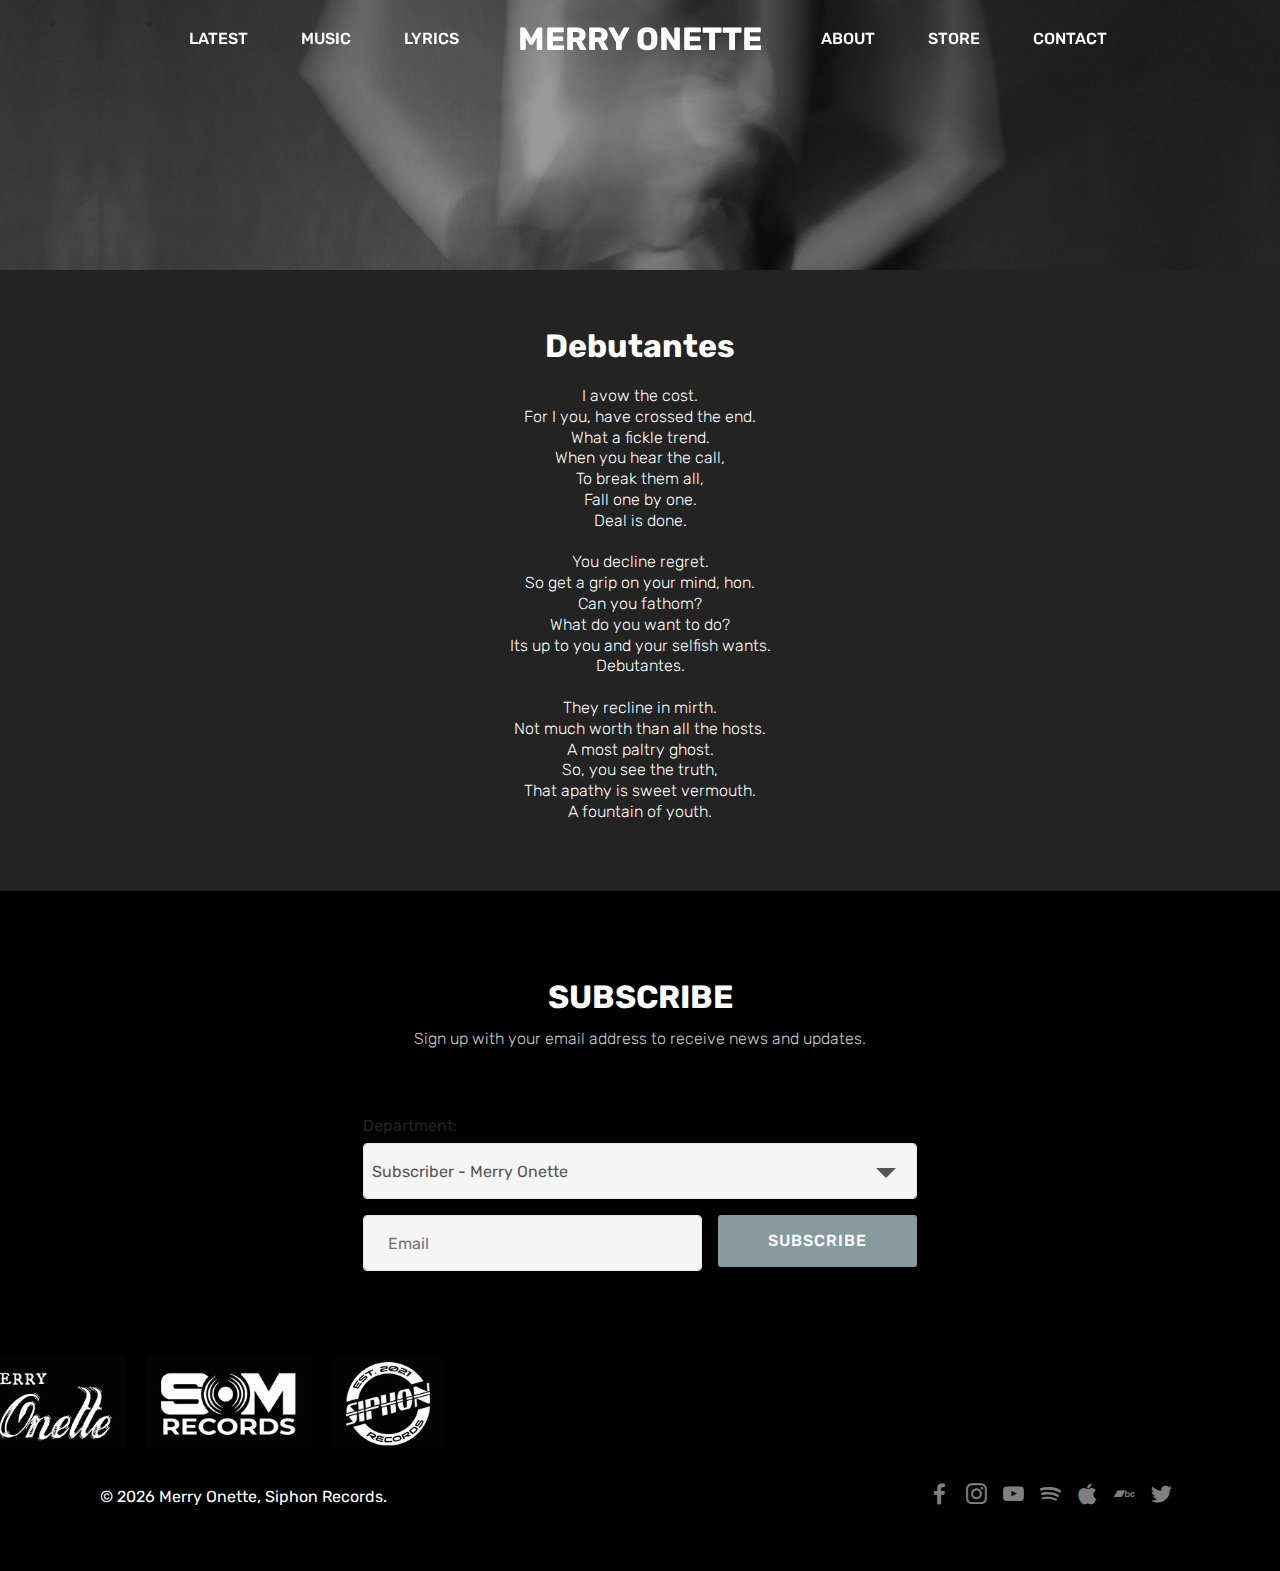
<file: debutantes.html>
<!DOCTYPE html>
<html  >
<head>
  
  <meta charset="UTF-8">
  <meta http-equiv="X-UA-Compatible" content="IE=edge">
  
  <meta name="viewport" content="width=device-width, initial-scale=1, minimum-scale=1">
  <link rel="shortcut icon" href="assets/images/mo-favicon-100x100.png" type="image/x-icon">
  <meta name="description" content="Lyrics to Merry Onette's "Debutantes".">
  
  
  <title>Merry Onette | Debutantes</title>
  <link rel="stylesheet" href="assets/web/assets/mobirise-icons/mobirise-icons.css">
  <link rel="stylesheet" href="assets/bootstrap/css/bootstrap.min.css">
  <link rel="stylesheet" href="assets/bootstrap/css/bootstrap-grid.min.css">
  <link rel="stylesheet" href="assets/bootstrap/css/bootstrap-reboot.min.css">
  <link rel="stylesheet" href="assets/tether/tether.min.css">
  <link rel="stylesheet" href="assets/dropdown/css/style.css">
  <link rel="stylesheet" href="assets/formstyler/jquery.formstyler.css">
  <link rel="stylesheet" href="assets/formstyler/jquery.formstyler.theme.css">
  <link rel="stylesheet" href="assets/datepicker/jquery.datetimepicker.min.css">
  <link rel="stylesheet" href="assets/socicon/css/styles.css">
  <link rel="stylesheet" href="assets/theme/css/style.css">
  <link rel="preload" as="style" href="assets/mobirise/css/mbr-additional.css"><link rel="stylesheet" href="assets/mobirise/css/mbr-additional.css" type="text/css">
  
  
  
  <meta name="keywords" content="contact,merry onette,license merry onette music,license a merry onette song,book merry onette,merry onette booking">
</head>
<body>
  
  <section class="extMenu12 menu popup-btn-cards cid-spdMOJPMR6" once="menu" id="extMenu13-2x">

    
    

    <nav class="navbar navbar-dropdown navbar-fixed-top navbar-expand-lg">
        <div class="mbr-overlay" style="opacity: 0.9;"></div>

      
      <div class="collapse navbar-collapse" id="navbarSupportedContent">
            
        <div class="left-menu">
          <ul class="navbar-nav nav-dropdown" data-app-modern-menu="true"><li class="nav-item">
                  <a class="nav-link link text-white text-primary display-4" href="http://merryonette.com/#latest-release">
                       LATEST</a>
              </li><li class="nav-item"><a class="nav-link link text-white text-primary display-4" href="http://merryonette.com/#music">
                       MUSIC</a></li><li class="nav-item"><a class="nav-link link text-white text-primary display-4" href="https://merryonette.com/lyrics">LYRICS</a></li></ul>
        </div>

        <div class="brand-container">
          <div class="navbar-brand">
              
              <span class="navbar-caption-wrap"><a class="navbar-caption text-white text-primary display-2" href="https://merryonette.com/">
                      MERRY ONETTE</a></span>
          </div>
        </div>

        <div class="right-menu">
          <ul class="navbar-nav nav-dropdown" data-app-modern-menu="true"><li class="nav-item">
                <a class="nav-link link text-white text-primary display-4" href="https://merryonette.com/#about">
                    ABOUT</a>
            </li><li class="nav-item"><a class="nav-link link text-white text-primary display-4" href="https://siphonrecords.storenvy.com/search?q=merry+onette" target="_blank">
                    STORE</a></li>
            <li class="nav-item">
                <a class="nav-link link text-white text-primary display-4" href="https://merryonette.com/contact">
                    CONTACT</a>
            </li></ul>
        </div>
      </div>

          <button class="navbar-toggler" type="button" data-toggle="collapse" data-target="#navbarSupportedContent" aria-controls="navbarNavAltMarkup" aria-expanded="false" aria-label="Toggle navigation">
            <div class="hamburger">
                <span></span>
                <span></span>
                <span></span>
                <span></span>
            </div>
          </button>
    </nav>
</section>

<section class="cid-spdMOKh2Od" id="header2-2y">

    

    <div class="mbr-overlay" style="opacity: 0.4; background-color: rgb(0, 0, 0);"></div>

    <div class="container align-center">
        <div class="row justify-content-md-center">
            <div class="mbr-white col-md-10">
                
                
                
                
            </div>
        </div>
    </div>
    
</section>

<section class="mbr-section content4 cid-spdMOKCzUU" id="content4-2z">

    

    <div class="container">
        <div class="media-container-row">
            <div class="title col-12 col-md-8">
                <h2 class="align-center pb-3 mbr-fonts-style display-2"><strong>
                    Debutantes</strong></h2>
                <h3 class="mbr-section-subtitle align-center mbr-light mbr-fonts-style display-7">I avow the cost.
<div>For I you, have crossed the end.
</div><div>What a fickle trend.
</div><div>When you hear the call,</div><div>To break them all,
</div><div>Fall one by one.
</div><div>Deal is done.</div><div><br></div><div>You decline regret.
</div><div>So get a grip on your mind, hon.
</div><div>Can you fathom?
</div><div>What do you want to do?
</div><div>Its up to you and your selfish wants.
</div><div>Debutantes.
</div><div><br></div><div>They recline in mirth.
</div><div>Not much worth than all the hosts.
</div><div>A most paltry ghost.</div><div>So, you see the truth,
</div><div>That apathy is sweet vermouth.
</div><div>A fountain of youth.</div></h3>
                
            </div>
        </div>
    </div>
</section>

<section class="mbr-section form3 cid-spdMOKPlRw" id="form3-30">

    

    

    <div class="container">
        <div class="row justify-content-center">
            <div class="title col-12 col-lg-8">
                <h2 class="align-center pb-2 mbr-fonts-style display-2"><strong>
                    SUBSCRIBE</strong></h2>
                <h3 class="mbr-section-subtitle align-center pb-5 mbr-light mbr-fonts-style display-7">Sign up with your email address to receive news and updates.</h3>
            </div>
        </div>

        <div class="row py-2 justify-content-center">
            <div class="col-12 col-lg-6  col-md-8 " data-form-type="formoid">
<!--Formbuilder Form-->
<form action="https://mobirise.eu/" method="POST" class="mbr-form form-with-styler" data-form-title="Mobirise Form"><input type="hidden" name="email" data-form-email="true" value="h6Kw3azDa/lFYvJ9XxcqAFfu1N0C+VF4Up1tPFHefMovHQJ5ng9cwgi4HgpZGZrb2gNRDAVDogzoTA53rT86k/Db6ouNge9DjEf/LYkOgbiQxMx+AHS7BuccCZtnwPf4">
<div class="row">
<div hidden="hidden" data-form-alert="" class="alert alert-success col-12">Thank you for subscribing! Siphon Records will notify you of any Merry Onette news.</div>
<div hidden="hidden" data-form-alert-danger="" class="alert alert-danger col-12"> </div>
</div>
<div class="dragArea row">
<div class="col-lg-12 col-md-12 col-sm-12 form-group" data-for="Subscriber - Merry Onette">
<label for="Subscriber - Merry Onette-form3-30" class="form-control-label mbr-fonts-style display-7">Department:</label>
<select name="Subscriber - Merry Onette" data-form-field="Subscriber - Merry Onette" class="form-control display-7" id="Subscriber - Merry Onette-form3-30">
<option value="Subscriber - Merry Onette">Subscriber - Merry Onette</option>
</select>
</div>
<div class="col form-group " data-for="email">
<input type="email" name="email" placeholder="Email" data-form-field="Email" required="required" class="form-control display-7" value="" id="email-form3-30">
</div>
<div class="col-auto input-group-btn">
<button type="submit" class="btn btn-warning display-4">SUBSCRIBE</button>
</div>
</div>
</form><!--Formbuilder Form-->
</div>
        </div>
    </div>
</section>

<section class="cid-spdMOL8iHC" id="footer5-31">

    

    

    <div class="container">
        <div class="media-container-row">
            <div class="col-md-2">
                <div class="media-wrap">
                    
                       <a href="https://merryonette.com"><img src="assets/images/logo-mo-233x136.jpg" alt="Merry Onette Logo" title=""></a>
                    
                </div>
            </div>
            <div class="col-md-2">
                <div class="media-wrap">
                    
                       <a href="http://facebook.com/soundsmerry" target="_blank"><img src="assets/images/logo-som-233x136.jpg" alt="SOM Records Logo" title=""></a>
                    
                </div>
            </div>
            <div class="col-md-2">
                <div class="media-wrap">
                    
                       <a href="https://siphonrecords.com" target="_blank"><img src="assets/images/logo-siphon-161x136.jpg" alt="SOM Records Logo" title=""></a>
                    
                </div>
            </div>
            <div class="col-md-9">
                <p class="mbr-text align-right links mbr-fonts-style display-7"></p>
            </div>
        </div>
        <div class="footer-lower">
            <div class="media-container-row">
                <div class="col-md-12">
                    <hr>
                </div>
            </div>
            <div class="media-container-row mbr-white">
                <div class="col-md-6 copyright">
                    <p class="mbr-text mbr-fonts-style display-7">
                        © <script>new Date().getFullYear() > 2010 && document.write(new Date().getFullYear());</script> Merry Onette, Siphon Records.</p>
                </div>
                <div class="col-md-6">
                    <div class="social-list align-right">
                        <div class="soc-item">
                            <a href="https://facebook.com/merryonette" target="_blank">
                                <span class="mbr-iconfont mbr-iconfont-social socicon-facebook socicon" style="color: rgb(255, 255, 255); fill: rgb(255, 255, 255);"></span>
                            </a>
                        </div>
                        <div class="soc-item">
                            <a href="https://www.instagram.com/merryonette" target="_blank">
                                <span class="mbr-iconfont mbr-iconfont-social socicon-instagram socicon" style="color: rgb(255, 255, 255); fill: rgb(255, 255, 255);"></span>
                            </a>
                        </div>
                        <div class="soc-item">
                            <a href="https://www.youtube.com/user/merryonette" target="_blank">
                                <span class="mbr-iconfont mbr-iconfont-social socicon-youtube socicon" style="color: rgb(255, 255, 255); fill: rgb(255, 255, 255);"></span>
                            </a>
                        </div>
                        <div class="soc-item">
                            <a href="https://open.spotify.com/artist/6ztnS9e52HfdT2dBGQUvgY" target="_blank">
                                <span class="mbr-iconfont mbr-iconfont-social socicon-spotify socicon" style="color: rgb(255, 255, 255); fill: rgb(255, 255, 255);"></span>
                            </a>
                        </div>
                        <div class="soc-item">
                            <a href="https://itunes.apple.com/us/artist/merry-onette/id944110452" target="_blank">
                                <span class="mbr-iconfont mbr-iconfont-social socicon-apple socicon" style="color: rgb(255, 255, 255); fill: rgb(255, 255, 255);"></span>
                            </a>
                        </div>
                        <div class="soc-item">
                            <a href="https://merryonette.bandcamp.com" target="_blank">
                                <span class="mbr-iconfont mbr-iconfont-social socicon-bandcamp socicon" style="color: rgb(255, 255, 255); fill: rgb(255, 255, 255);"></span>
                            </a>
                        </div>
                         <div class="soc-item">
                            <a href="http://www.twitter.com/merryonette" target="_blank">
                                <span class="mbr-iconfont mbr-iconfont-social socicon-twitter socicon" style="color: rgb(255, 255, 255); fill: rgb(255, 255, 255);"></span>
                            </a>
                        </div>
                    </div>
                </div>
            </div>
        </div>
    </div>
</section>


<script src="assets/web/assets/jquery/jquery.min.js"></script>
  <script src="assets/popper/popper.min.js"></script>
  <script src="assets/bootstrap/js/bootstrap.min.js"></script>
  <script src="assets/tether/tether.min.js"></script>
  <script src="assets/smoothscroll/smooth-scroll.js"></script>
  <script src="assets/dropdown/js/nav-dropdown.js"></script>
  <script src="assets/dropdown/js/navbar-dropdown.js"></script>
  <script src="assets/touchswipe/jquery.touch-swipe.min.js"></script>
  <script src="assets/formstyler/jquery.formstyler.js"></script>
  <script src="assets/formstyler/jquery.formstyler.min.js"></script>
  <script src="assets/datepicker/jquery.datetimepicker.full.js"></script>
  <script src="assets/theme/js/script.js"></script>
  <script src="assets/formoid.min.js"></script>
  
  
  
</body>
</html>
</file>
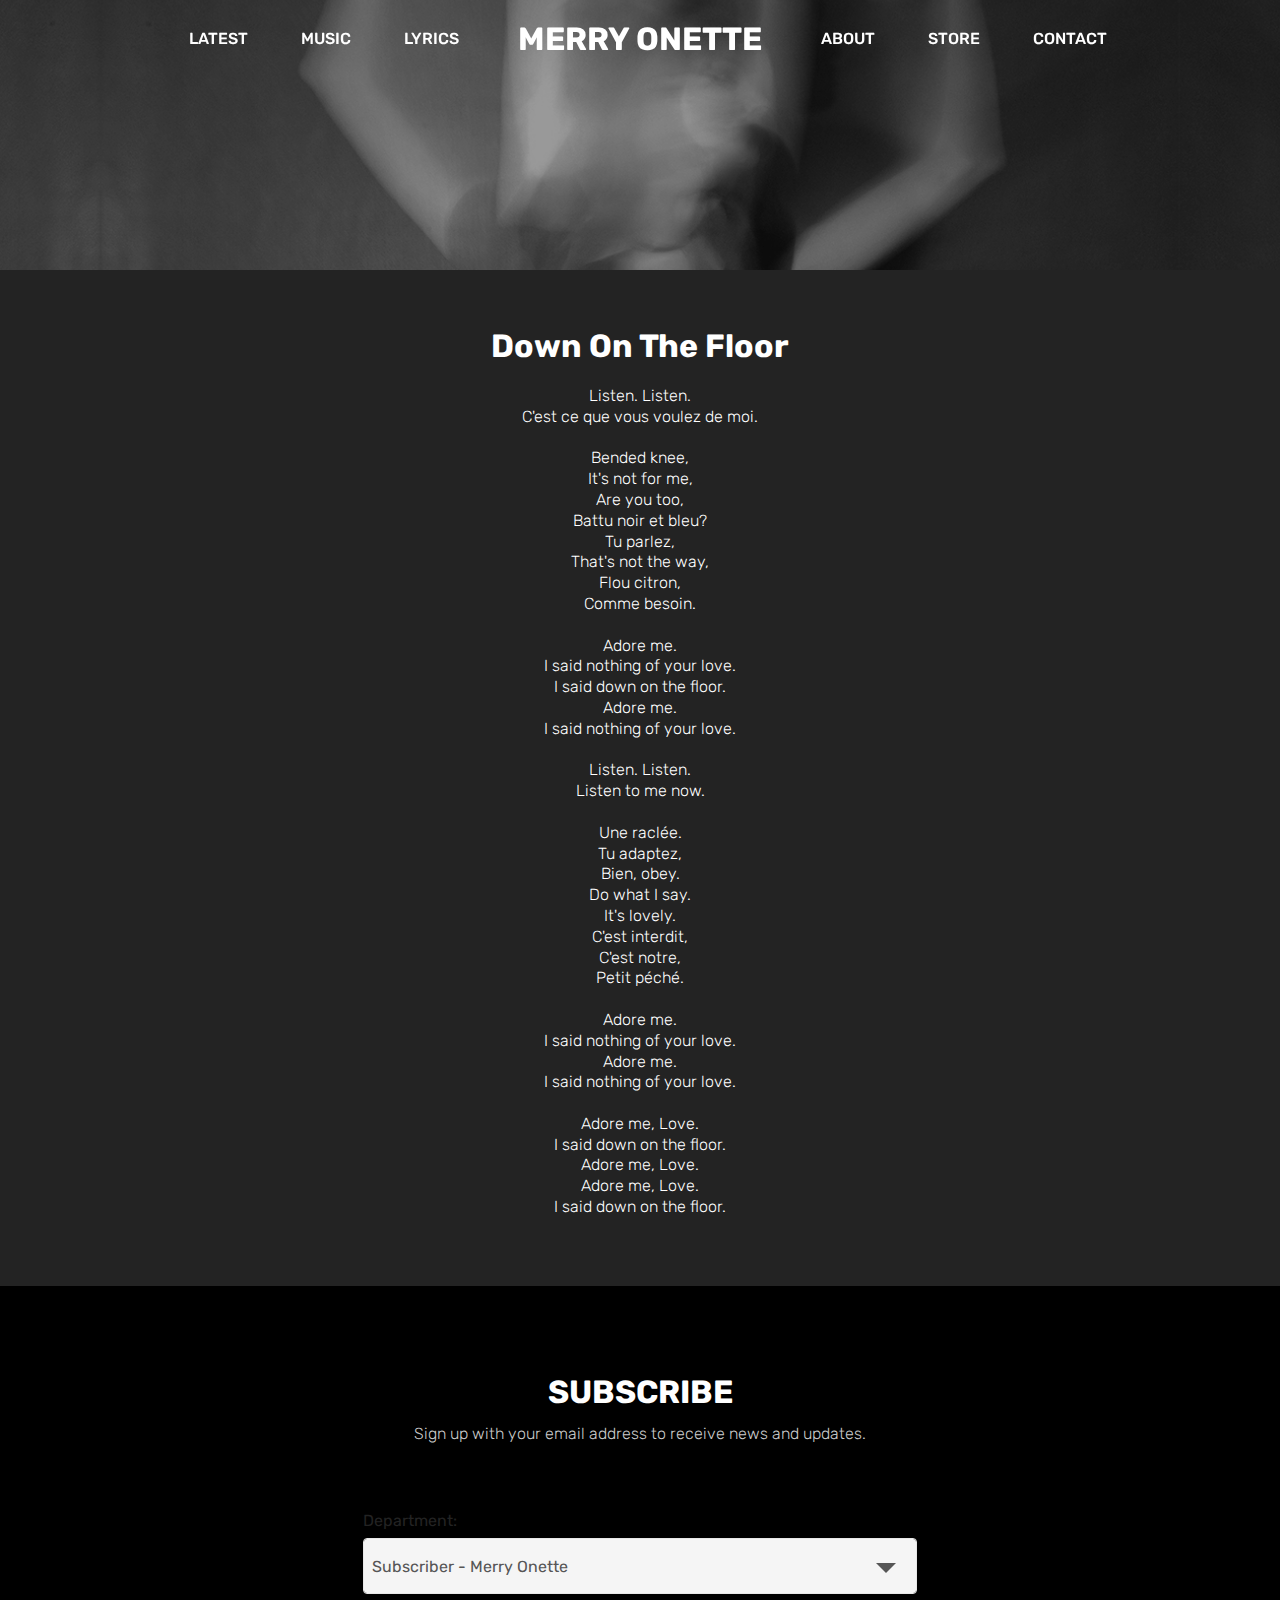
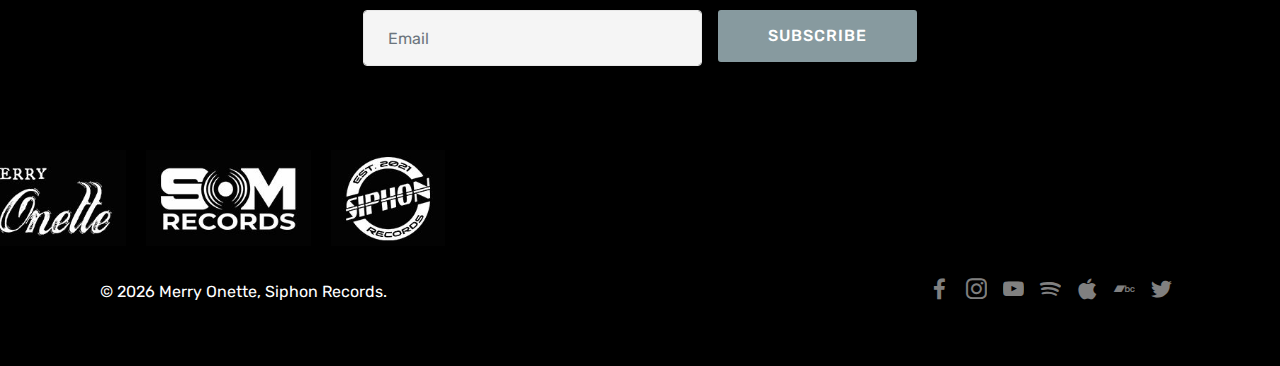
<file: down-on-the-floor.html>
<!DOCTYPE html>
<html  >
<head>
  
  <meta charset="UTF-8">
  <meta http-equiv="X-UA-Compatible" content="IE=edge">
  
  <meta name="viewport" content="width=device-width, initial-scale=1, minimum-scale=1">
  <link rel="shortcut icon" href="assets/images/mo-favicon-100x100.png" type="image/x-icon">
  <meta name="description" content="Lyrics to Merry Onette's "Debutantes".">
  
  
  <title>Merry Onette | Down On The Floor</title>
  <link rel="stylesheet" href="assets/web/assets/mobirise-icons/mobirise-icons.css">
  <link rel="stylesheet" href="assets/bootstrap/css/bootstrap.min.css">
  <link rel="stylesheet" href="assets/bootstrap/css/bootstrap-grid.min.css">
  <link rel="stylesheet" href="assets/bootstrap/css/bootstrap-reboot.min.css">
  <link rel="stylesheet" href="assets/tether/tether.min.css">
  <link rel="stylesheet" href="assets/dropdown/css/style.css">
  <link rel="stylesheet" href="assets/formstyler/jquery.formstyler.css">
  <link rel="stylesheet" href="assets/formstyler/jquery.formstyler.theme.css">
  <link rel="stylesheet" href="assets/datepicker/jquery.datetimepicker.min.css">
  <link rel="stylesheet" href="assets/socicon/css/styles.css">
  <link rel="stylesheet" href="assets/theme/css/style.css">
  <link rel="preload" as="style" href="assets/mobirise/css/mbr-additional.css"><link rel="stylesheet" href="assets/mobirise/css/mbr-additional.css" type="text/css">
  
  
  
  <meta name="keywords" content="contact,merry onette,license merry onette music,license a merry onette song,book merry onette,merry onette booking">
</head>
<body>
  
  <section class="extMenu12 menu popup-btn-cards cid-sxe399S86j" once="menu" id="extMenu13-3w">

    
    

    <nav class="navbar navbar-dropdown navbar-fixed-top navbar-expand-lg">
        <div class="mbr-overlay" style="opacity: 0.9;"></div>

      
      <div class="collapse navbar-collapse" id="navbarSupportedContent">
            
        <div class="left-menu">
          <ul class="navbar-nav nav-dropdown" data-app-modern-menu="true"><li class="nav-item">
                  <a class="nav-link link text-white text-primary display-4" href="http://merryonette.com/#latest-release">
                       LATEST</a>
              </li><li class="nav-item"><a class="nav-link link text-white text-primary display-4" href="http://merryonette.com/#music">
                       MUSIC</a></li><li class="nav-item"><a class="nav-link link text-white text-primary display-4" href="https://merryonette.com/lyrics">LYRICS</a></li></ul>
        </div>

        <div class="brand-container">
          <div class="navbar-brand">
              
              <span class="navbar-caption-wrap"><a class="navbar-caption text-white text-primary display-2" href="https://merryonette.com/">
                      MERRY ONETTE</a></span>
          </div>
        </div>

        <div class="right-menu">
          <ul class="navbar-nav nav-dropdown" data-app-modern-menu="true"><li class="nav-item">
                <a class="nav-link link text-white text-primary display-4" href="https://merryonette.com/#about">
                    ABOUT</a>
            </li><li class="nav-item"><a class="nav-link link text-white text-primary display-4" href="https://siphonrecords.storenvy.com/search?q=merry+onette" target="_blank">
                    STORE</a></li>
            <li class="nav-item">
                <a class="nav-link link text-white text-primary display-4" href="https://merryonette.com/contact">
                    CONTACT</a>
            </li></ul>
        </div>
      </div>

          <button class="navbar-toggler" type="button" data-toggle="collapse" data-target="#navbarSupportedContent" aria-controls="navbarNavAltMarkup" aria-expanded="false" aria-label="Toggle navigation">
            <div class="hamburger">
                <span></span>
                <span></span>
                <span></span>
                <span></span>
            </div>
          </button>
    </nav>
</section>

<section class="cid-sxe39aj1Gp" id="header2-3x">

    

    <div class="mbr-overlay" style="opacity: 0.4; background-color: rgb(0, 0, 0);"></div>

    <div class="container align-center">
        <div class="row justify-content-md-center">
            <div class="mbr-white col-md-10">
                
                
                
                
            </div>
        </div>
    </div>
    
</section>

<section class="mbr-section content4 cid-sxe39aDfWl" id="content4-3y">

    

    <div class="container">
        <div class="media-container-row">
            <div class="title col-12 col-md-8">
                <h2 class="align-center pb-3 mbr-fonts-style display-2"><strong>
                    Down On The Floor</strong></h2>
                <h3 class="mbr-section-subtitle align-center mbr-light mbr-fonts-style display-7">Listen. Listen.
<div>C'est ce que vous voulez de moi.</div><br><div>
</div><div>
</div><div>Bended knee,
</div><div>It's not for me,
</div><div>Are you too,
</div><div>Battu noir et bleu?
</div><div>Tu parlez,
</div><div>That's not the way,
</div><div>Flou citron,
</div><div>Comme besoin.</div><br><div>
</div><div>
</div><div>Adore me.
</div><div>I said nothing of your love.
</div><div>I said down on the floor.
</div><div>Adore me.
</div><div>I said nothing of your love.</div><br><div>
</div><div>
</div><div>Listen. Listen.
</div><div>Listen to me now.</div><br><div>
</div><div>
</div><div>Une raclée.
</div><div>Tu adaptez,
</div><div>Bien, obey.
</div><div>Do what I say.
</div><div>It's lovely.
</div><div>C'est interdit,
</div><div>C'est notre,
</div><div>Petit péché.</div><br><div>
</div><div>
</div><div>Adore me.
</div><div>I said nothing of your love.
</div><div>Adore me.
</div><div>I said nothing of your love.</div><br><div>
</div><div>
</div><div>Adore me, Love.
</div><div>I said down on the floor.
</div><div>Adore me, Love.
</div><div>Adore me, Love.
</div><div>I said down on the floor.</div></h3>
                
            </div>
        </div>
    </div>
</section>

<section class="mbr-section form3 cid-sxe39aUDhu" id="form3-3z">

    

    

    <div class="container">
        <div class="row justify-content-center">
            <div class="title col-12 col-lg-8">
                <h2 class="align-center pb-2 mbr-fonts-style display-2"><strong>
                    SUBSCRIBE</strong></h2>
                <h3 class="mbr-section-subtitle align-center pb-5 mbr-light mbr-fonts-style display-7">Sign up with your email address to receive news and updates.</h3>
            </div>
        </div>

        <div class="row py-2 justify-content-center">
            <div class="col-12 col-lg-6  col-md-8 " data-form-type="formoid">
<!--Formbuilder Form-->
<form action="https://mobirise.eu/" method="POST" class="mbr-form form-with-styler" data-form-title="Mobirise Form"><input type="hidden" name="email" data-form-email="true" value="QU1Pn5pA6B4BsZKiJi4lRGytzB0vFbnRBdnR69sU/PpFOzLwgUsVLIJ6FhOylrUJ8TgyZxo1Ksry0AFvRXzAoSoUXJRDkUUHfFbhXMHRrGcUCM3E0GO7vLL+oEGk7eHf">
<div class="row">
<div hidden="hidden" data-form-alert="" class="alert alert-success col-12">Thank you for subscribing! Siphon Records will notify you of any Merry Onette news.</div>
<div hidden="hidden" data-form-alert-danger="" class="alert alert-danger col-12"> </div>
</div>
<div class="dragArea row">
<div class="col-lg-12 col-md-12 col-sm-12 form-group" data-for="Subscriber - Merry Onette">
<label for="Subscriber - Merry Onette-form3-3z" class="form-control-label mbr-fonts-style display-7">Department:</label>
<select name="Subscriber - Merry Onette" data-form-field="Subscriber - Merry Onette" class="form-control display-7" id="Subscriber - Merry Onette-form3-3z">
<option value="Subscriber - Merry Onette">Subscriber - Merry Onette</option>
</select>
</div>
<div class="col form-group " data-for="email">
<input type="email" name="email" placeholder="Email" data-form-field="Email" required="required" class="form-control display-7" value="" id="email-form3-3z">
</div>
<div class="col-auto input-group-btn">
<button type="submit" class="btn btn-warning display-4">SUBSCRIBE</button>
</div>
</div>
</form><!--Formbuilder Form-->
</div>
        </div>
    </div>
</section>

<section class="cid-sxe39bjP3O" id="footer5-40">

    

    

    <div class="container">
        <div class="media-container-row">
            <div class="col-md-2">
                <div class="media-wrap">
                    
                       <a href="https://merryonette.com"><img src="assets/images/logo-mo-233x136.jpg" alt="Merry Onette Logo" title=""></a>
                    
                </div>
            </div>
            <div class="col-md-2">
                <div class="media-wrap">
                    
                       <a href="http://facebook.com/soundsmerry" target="_blank"><img src="assets/images/logo-som-233x136.jpg" alt="SOM Records Logo" title=""></a>
                    
                </div>
            </div>
            <div class="col-md-2">
                <div class="media-wrap">
                    
                       <a href="https://siphonrecords.com" target="_blank"><img src="assets/images/logo-siphon-161x136.jpg" alt="SOM Records Logo" title=""></a>
                    
                </div>
            </div>
            <div class="col-md-9">
                <p class="mbr-text align-right links mbr-fonts-style display-7"></p>
            </div>
        </div>
        <div class="footer-lower">
            <div class="media-container-row">
                <div class="col-md-12">
                    <hr>
                </div>
            </div>
            <div class="media-container-row mbr-white">
                <div class="col-md-6 copyright">
                    <p class="mbr-text mbr-fonts-style display-7">
                        © <script>new Date().getFullYear() > 2010 && document.write(new Date().getFullYear());</script> Merry Onette, Siphon Records.</p>
                </div>
                <div class="col-md-6">
                    <div class="social-list align-right">
                        <div class="soc-item">
                            <a href="https://facebook.com/merryonette" target="_blank">
                                <span class="mbr-iconfont mbr-iconfont-social socicon-facebook socicon" style="color: rgb(255, 255, 255); fill: rgb(255, 255, 255);"></span>
                            </a>
                        </div>
                        <div class="soc-item">
                            <a href="https://www.instagram.com/merryonette" target="_blank">
                                <span class="mbr-iconfont mbr-iconfont-social socicon-instagram socicon" style="color: rgb(255, 255, 255); fill: rgb(255, 255, 255);"></span>
                            </a>
                        </div>
                        <div class="soc-item">
                            <a href="https://www.youtube.com/user/merryonette" target="_blank">
                                <span class="mbr-iconfont mbr-iconfont-social socicon-youtube socicon" style="color: rgb(255, 255, 255); fill: rgb(255, 255, 255);"></span>
                            </a>
                        </div>
                        <div class="soc-item">
                            <a href="https://open.spotify.com/artist/6ztnS9e52HfdT2dBGQUvgY" target="_blank">
                                <span class="mbr-iconfont mbr-iconfont-social socicon-spotify socicon" style="color: rgb(255, 255, 255); fill: rgb(255, 255, 255);"></span>
                            </a>
                        </div>
                        <div class="soc-item">
                            <a href="https://itunes.apple.com/us/artist/merry-onette/id944110452" target="_blank">
                                <span class="mbr-iconfont mbr-iconfont-social socicon-apple socicon" style="color: rgb(255, 255, 255); fill: rgb(255, 255, 255);"></span>
                            </a>
                        </div>
                        <div class="soc-item">
                            <a href="https://merryonette.bandcamp.com" target="_blank">
                                <span class="mbr-iconfont mbr-iconfont-social socicon-bandcamp socicon" style="color: rgb(255, 255, 255); fill: rgb(255, 255, 255);"></span>
                            </a>
                        </div>
                         <div class="soc-item">
                            <a href="http://www.twitter.com/merryonette" target="_blank">
                                <span class="mbr-iconfont mbr-iconfont-social socicon-twitter socicon" style="color: rgb(255, 255, 255); fill: rgb(255, 255, 255);"></span>
                            </a>
                        </div>
                    </div>
                </div>
            </div>
        </div>
    </div>
</section>


<script src="assets/web/assets/jquery/jquery.min.js"></script>
  <script src="assets/popper/popper.min.js"></script>
  <script src="assets/bootstrap/js/bootstrap.min.js"></script>
  <script src="assets/tether/tether.min.js"></script>
  <script src="assets/smoothscroll/smooth-scroll.js"></script>
  <script src="assets/dropdown/js/nav-dropdown.js"></script>
  <script src="assets/dropdown/js/navbar-dropdown.js"></script>
  <script src="assets/touchswipe/jquery.touch-swipe.min.js"></script>
  <script src="assets/formstyler/jquery.formstyler.js"></script>
  <script src="assets/formstyler/jquery.formstyler.min.js"></script>
  <script src="assets/datepicker/jquery.datetimepicker.full.js"></script>
  <script src="assets/theme/js/script.js"></script>
  <script src="assets/formoid.min.js"></script>
  
  
  
</body>
</html>
</file>
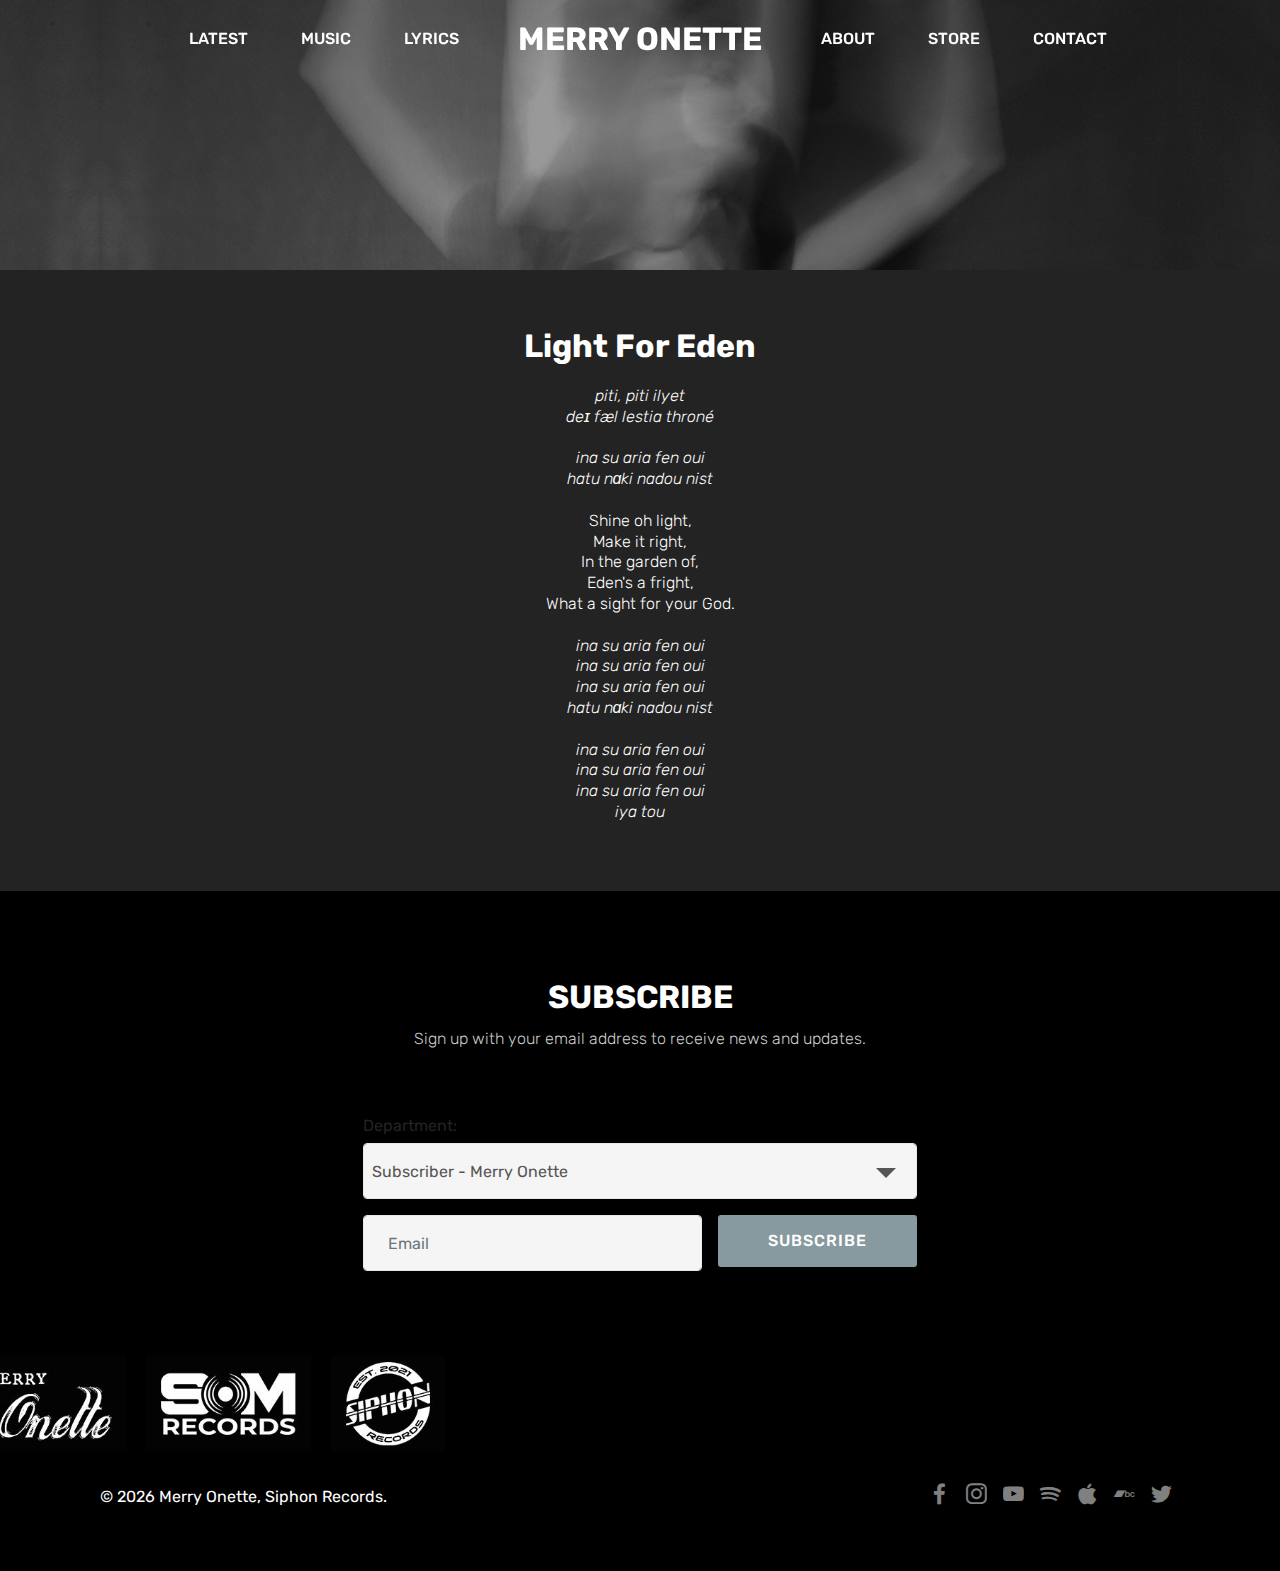
<file: light-for-eden.html>
<!DOCTYPE html>
<html  >
<head>
  
  <meta charset="UTF-8">
  <meta http-equiv="X-UA-Compatible" content="IE=edge">
  
  <meta name="viewport" content="width=device-width, initial-scale=1, minimum-scale=1">
  <link rel="shortcut icon" href="assets/images/mo-favicon-100x100.png" type="image/x-icon">
  <meta name="description" content="Lyrics to Merry Onette's "Light For Eden".">
  
  
  <title>Merry Onette | Light For Eden</title>
  <link rel="stylesheet" href="assets/web/assets/mobirise-icons/mobirise-icons.css">
  <link rel="stylesheet" href="assets/bootstrap/css/bootstrap.min.css">
  <link rel="stylesheet" href="assets/bootstrap/css/bootstrap-grid.min.css">
  <link rel="stylesheet" href="assets/bootstrap/css/bootstrap-reboot.min.css">
  <link rel="stylesheet" href="assets/tether/tether.min.css">
  <link rel="stylesheet" href="assets/dropdown/css/style.css">
  <link rel="stylesheet" href="assets/formstyler/jquery.formstyler.css">
  <link rel="stylesheet" href="assets/formstyler/jquery.formstyler.theme.css">
  <link rel="stylesheet" href="assets/datepicker/jquery.datetimepicker.min.css">
  <link rel="stylesheet" href="assets/socicon/css/styles.css">
  <link rel="stylesheet" href="assets/theme/css/style.css">
  <link rel="preload" as="style" href="assets/mobirise/css/mbr-additional.css"><link rel="stylesheet" href="assets/mobirise/css/mbr-additional.css" type="text/css">
  
  
  
  <meta name="keywords" content="contact,merry onette,license merry onette music,license a merry onette song,book merry onette,merry onette booking">
</head>
<body>
  
  <section class="extMenu12 menu popup-btn-cards cid-spgzX4evM0" once="menu" id="extMenu13-3h">

    
    

    <nav class="navbar navbar-dropdown navbar-fixed-top navbar-expand-lg">
        <div class="mbr-overlay" style="opacity: 0.9;"></div>

      
      <div class="collapse navbar-collapse" id="navbarSupportedContent">
            
        <div class="left-menu">
          <ul class="navbar-nav nav-dropdown" data-app-modern-menu="true"><li class="nav-item">
                  <a class="nav-link link text-white text-primary display-4" href="http://merryonette.com/#latest-release">
                       LATEST</a>
              </li><li class="nav-item"><a class="nav-link link text-white text-primary display-4" href="http://merryonette.com/#music">
                       MUSIC</a></li><li class="nav-item"><a class="nav-link link text-white text-primary display-4" href="https://merryonette.com/lyrics">LYRICS</a></li></ul>
        </div>

        <div class="brand-container">
          <div class="navbar-brand">
              
              <span class="navbar-caption-wrap"><a class="navbar-caption text-white text-primary display-2" href="https://merryonette.com/">
                      MERRY ONETTE</a></span>
          </div>
        </div>

        <div class="right-menu">
          <ul class="navbar-nav nav-dropdown" data-app-modern-menu="true"><li class="nav-item">
                <a class="nav-link link text-white text-primary display-4" href="https://merryonette.com/#about">
                    ABOUT</a>
            </li><li class="nav-item"><a class="nav-link link text-white text-primary display-4" href="https://siphonrecords.storenvy.com/search?q=merry+onette" target="_blank">
                    STORE</a></li>
            <li class="nav-item">
                <a class="nav-link link text-white text-primary display-4" href="https://merryonette.com/contact">
                    CONTACT</a>
            </li></ul>
        </div>
      </div>

          <button class="navbar-toggler" type="button" data-toggle="collapse" data-target="#navbarSupportedContent" aria-controls="navbarNavAltMarkup" aria-expanded="false" aria-label="Toggle navigation">
            <div class="hamburger">
                <span></span>
                <span></span>
                <span></span>
                <span></span>
            </div>
          </button>
    </nav>
</section>

<section class="cid-spgzX4K9I7" id="header2-3i">

    

    <div class="mbr-overlay" style="opacity: 0.4; background-color: rgb(0, 0, 0);"></div>

    <div class="container align-center">
        <div class="row justify-content-md-center">
            <div class="mbr-white col-md-10">
                
                
                
                
            </div>
        </div>
    </div>
    
</section>

<section class="mbr-section content4 cid-spgzX5aGIQ" id="content4-3j">

    

    <div class="container">
        <div class="media-container-row">
            <div class="title col-12 col-md-8">
                <h2 class="align-center pb-3 mbr-fonts-style display-2"><strong>
                    Light For Eden</strong></h2>
                <h3 class="mbr-section-subtitle align-center mbr-light mbr-fonts-style display-7"><em>piti, piti ilyet
</em><div><em>deɪ fæl lestia throné</em></div><br><div><em>
</em></div><div><em>
</em></div><div><em>ina su aria fen oui
</em></div><div><em>hatu nɑki nadou nist</em></div><br><div><em>
</em></div><div><em>
</em></div><div>Shine oh light,
</div><div>Make it right,
</div><div>In the garden of,
</div><div>Eden's a fright,
</div><div>What a sight for your God.</div><br><div><em>
</em></div><div><em>
</em></div><div><em>ina su aria fen oui
</em></div><div><em>ina su aria fen oui
</em></div><div><em>ina su aria fen oui
</em></div><div><em>hatu nɑki nadou nist</em></div><br><div><em>
</em></div><div><em>
</em></div><div><em>ina su aria fen oui
</em></div><div><em>ina su aria fen oui
</em></div><div><em>ina su aria fen oui
</em></div><div><em>iya tou</em></div></h3>
                
            </div>
        </div>
    </div>
</section>

<section class="mbr-section form3 cid-spgzX5nNt7" id="form3-3k">

    

    

    <div class="container">
        <div class="row justify-content-center">
            <div class="title col-12 col-lg-8">
                <h2 class="align-center pb-2 mbr-fonts-style display-2"><strong>
                    SUBSCRIBE</strong></h2>
                <h3 class="mbr-section-subtitle align-center pb-5 mbr-light mbr-fonts-style display-7">Sign up with your email address to receive news and updates.</h3>
            </div>
        </div>

        <div class="row py-2 justify-content-center">
            <div class="col-12 col-lg-6  col-md-8 " data-form-type="formoid">
<!--Formbuilder Form-->
<form action="https://mobirise.eu/" method="POST" class="mbr-form form-with-styler" data-form-title="Mobirise Form"><input type="hidden" name="email" data-form-email="true" value="JzVDmZEqo6plZ5QxKu4gDqdMlupjdg8HR5vvfF9iu7ReCaffsuGRfknoWH8WwnHW/nQlnURYzBDxDoNw/ddU5J8kKySG9DEQcLKvokExHt1TJ8EVT96QgUuxUTl9bIH+">
<div class="row">
<div hidden="hidden" data-form-alert="" class="alert alert-success col-12">Thank you for subscribing! Siphon Records will notify you of any Merry Onette news.</div>
<div hidden="hidden" data-form-alert-danger="" class="alert alert-danger col-12"> </div>
</div>
<div class="dragArea row">
<div class="col-lg-12 col-md-12 col-sm-12 form-group" data-for="Subscriber - Merry Onette">
<label for="Subscriber - Merry Onette-form3-3k" class="form-control-label mbr-fonts-style display-7">Department:</label>
<select name="Subscriber - Merry Onette" data-form-field="Subscriber - Merry Onette" class="form-control display-7" id="Subscriber - Merry Onette-form3-3k">
<option value="Subscriber - Merry Onette">Subscriber - Merry Onette</option>
</select>
</div>
<div class="col form-group " data-for="email">
<input type="email" name="email" placeholder="Email" data-form-field="Email" required="required" class="form-control display-7" value="" id="email-form3-3k">
</div>
<div class="col-auto input-group-btn">
<button type="submit" class="btn btn-warning display-4">SUBSCRIBE</button>
</div>
</div>
</form><!--Formbuilder Form-->
</div>
        </div>
    </div>
</section>

<section class="cid-spgzX5HxsH" id="footer5-3l">

    

    

    <div class="container">
        <div class="media-container-row">
            <div class="col-md-2">
                <div class="media-wrap">
                    
                       <a href="https://merryonette.com"><img src="assets/images/logo-mo-233x136.jpg" alt="Merry Onette Logo" title=""></a>
                    
                </div>
            </div>
            <div class="col-md-2">
                <div class="media-wrap">
                    
                       <a href="http://facebook.com/soundsmerry" target="_blank"><img src="assets/images/logo-som-233x136.jpg" alt="SOM Records Logo" title=""></a>
                    
                </div>
            </div>
            <div class="col-md-2">
                <div class="media-wrap">
                    
                       <a href="https://siphonrecords.com" target="_blank"><img src="assets/images/logo-siphon-161x136.jpg" alt="SOM Records Logo" title=""></a>
                    
                </div>
            </div>
            <div class="col-md-9">
                <p class="mbr-text align-right links mbr-fonts-style display-7"></p>
            </div>
        </div>
        <div class="footer-lower">
            <div class="media-container-row">
                <div class="col-md-12">
                    <hr>
                </div>
            </div>
            <div class="media-container-row mbr-white">
                <div class="col-md-6 copyright">
                    <p class="mbr-text mbr-fonts-style display-7">
                        © <script>new Date().getFullYear() > 2010 && document.write(new Date().getFullYear());</script> Merry Onette, Siphon Records.</p>
                </div>
                <div class="col-md-6">
                    <div class="social-list align-right">
                        <div class="soc-item">
                            <a href="https://facebook.com/merryonette" target="_blank">
                                <span class="mbr-iconfont mbr-iconfont-social socicon-facebook socicon" style="color: rgb(255, 255, 255); fill: rgb(255, 255, 255);"></span>
                            </a>
                        </div>
                        <div class="soc-item">
                            <a href="https://www.instagram.com/merryonette" target="_blank">
                                <span class="mbr-iconfont mbr-iconfont-social socicon-instagram socicon" style="color: rgb(255, 255, 255); fill: rgb(255, 255, 255);"></span>
                            </a>
                        </div>
                        <div class="soc-item">
                            <a href="https://www.youtube.com/user/merryonette" target="_blank">
                                <span class="mbr-iconfont mbr-iconfont-social socicon-youtube socicon" style="color: rgb(255, 255, 255); fill: rgb(255, 255, 255);"></span>
                            </a>
                        </div>
                        <div class="soc-item">
                            <a href="https://open.spotify.com/artist/6ztnS9e52HfdT2dBGQUvgY" target="_blank">
                                <span class="mbr-iconfont mbr-iconfont-social socicon-spotify socicon" style="color: rgb(255, 255, 255); fill: rgb(255, 255, 255);"></span>
                            </a>
                        </div>
                        <div class="soc-item">
                            <a href="https://itunes.apple.com/us/artist/merry-onette/id944110452" target="_blank">
                                <span class="mbr-iconfont mbr-iconfont-social socicon-apple socicon" style="color: rgb(255, 255, 255); fill: rgb(255, 255, 255);"></span>
                            </a>
                        </div>
                        <div class="soc-item">
                            <a href="https://merryonette.bandcamp.com" target="_blank">
                                <span class="mbr-iconfont mbr-iconfont-social socicon-bandcamp socicon" style="color: rgb(255, 255, 255); fill: rgb(255, 255, 255);"></span>
                            </a>
                        </div>
                         <div class="soc-item">
                            <a href="http://www.twitter.com/merryonette" target="_blank">
                                <span class="mbr-iconfont mbr-iconfont-social socicon-twitter socicon" style="color: rgb(255, 255, 255); fill: rgb(255, 255, 255);"></span>
                            </a>
                        </div>
                    </div>
                </div>
            </div>
        </div>
    </div>
</section>


<script src="assets/web/assets/jquery/jquery.min.js"></script>
  <script src="assets/popper/popper.min.js"></script>
  <script src="assets/bootstrap/js/bootstrap.min.js"></script>
  <script src="assets/tether/tether.min.js"></script>
  <script src="assets/smoothscroll/smooth-scroll.js"></script>
  <script src="assets/dropdown/js/nav-dropdown.js"></script>
  <script src="assets/dropdown/js/navbar-dropdown.js"></script>
  <script src="assets/touchswipe/jquery.touch-swipe.min.js"></script>
  <script src="assets/formstyler/jquery.formstyler.js"></script>
  <script src="assets/formstyler/jquery.formstyler.min.js"></script>
  <script src="assets/datepicker/jquery.datetimepicker.full.js"></script>
  <script src="assets/theme/js/script.js"></script>
  <script src="assets/formoid.min.js"></script>
  
  
  
</body>
</html>
</file>
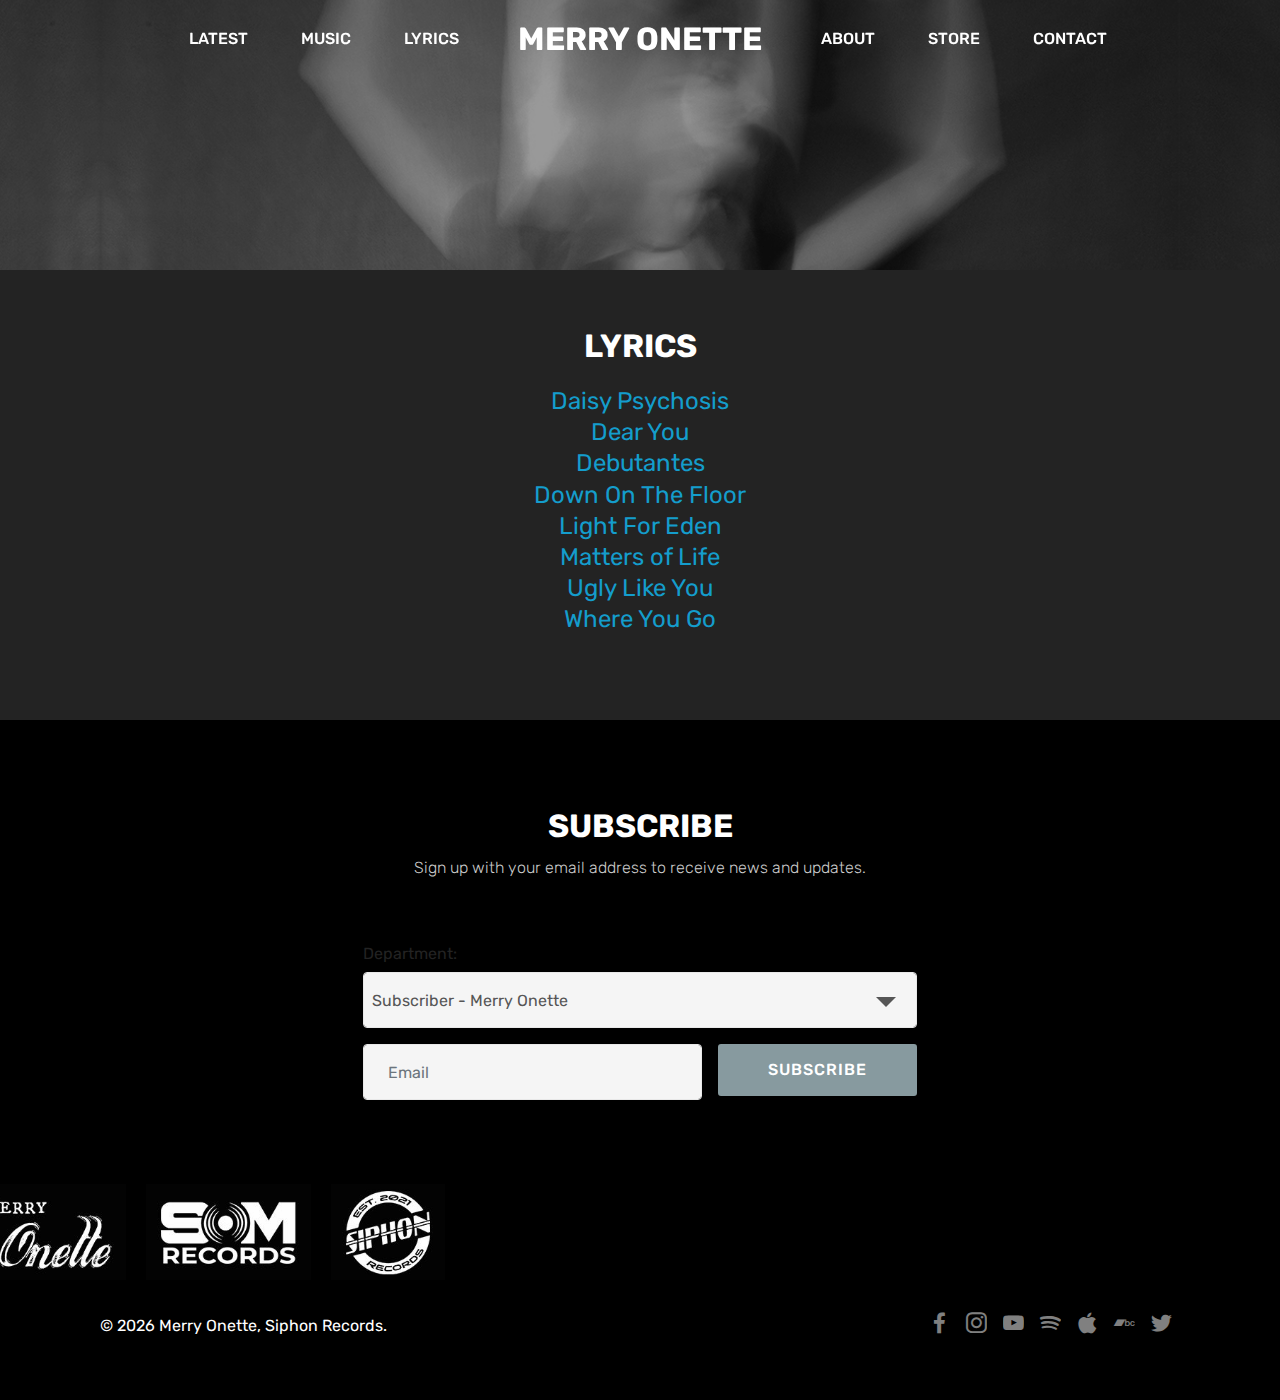
<file: lyrics.html>
<!DOCTYPE html>
<html  >
<head>
  
  <meta charset="UTF-8">
  <meta http-equiv="X-UA-Compatible" content="IE=edge">
  
  <meta name="viewport" content="width=device-width, initial-scale=1, minimum-scale=1">
  <link rel="shortcut icon" href="assets/images/mo-favicon-100x100.png" type="image/x-icon">
  <meta name="description" content="Merry Onette Lyrics">
  
  
  <title>Merry Onette | Lyrics</title>
  <link rel="stylesheet" href="assets/web/assets/mobirise-icons/mobirise-icons.css">
  <link rel="stylesheet" href="assets/bootstrap/css/bootstrap.min.css">
  <link rel="stylesheet" href="assets/bootstrap/css/bootstrap-grid.min.css">
  <link rel="stylesheet" href="assets/bootstrap/css/bootstrap-reboot.min.css">
  <link rel="stylesheet" href="assets/tether/tether.min.css">
  <link rel="stylesheet" href="assets/dropdown/css/style.css">
  <link rel="stylesheet" href="assets/formstyler/jquery.formstyler.css">
  <link rel="stylesheet" href="assets/formstyler/jquery.formstyler.theme.css">
  <link rel="stylesheet" href="assets/datepicker/jquery.datetimepicker.min.css">
  <link rel="stylesheet" href="assets/socicon/css/styles.css">
  <link rel="stylesheet" href="assets/theme/css/style.css">
  <link rel="preload" as="style" href="assets/mobirise/css/mbr-additional.css"><link rel="stylesheet" href="assets/mobirise/css/mbr-additional.css" type="text/css">
  
  
  
  <meta name="keywords" content="contact,merry onette,license merry onette music,license a merry onette song,book merry onette,merry onette booking">
</head>
<body>
  
  <section class="extMenu12 menu popup-btn-cards cid-skPBOosyhF" once="menu" id="extMenu13-z">

    
    

    <nav class="navbar navbar-dropdown navbar-fixed-top navbar-expand-lg">
        <div class="mbr-overlay" style="opacity: 0.9;"></div>

      
      <div class="collapse navbar-collapse" id="navbarSupportedContent">
            
        <div class="left-menu">
          <ul class="navbar-nav nav-dropdown" data-app-modern-menu="true"><li class="nav-item">
                  <a class="nav-link link text-white text-primary display-4" href="http://merryonette.com/#latest-release">
                       LATEST</a>
              </li><li class="nav-item"><a class="nav-link link text-white text-primary display-4" href="http://merryonette.com/#music">
                       MUSIC</a></li><li class="nav-item"><a class="nav-link link text-white text-primary display-4" href="https://merryonette.com/lyrics">LYRICS</a></li></ul>
        </div>

        <div class="brand-container">
          <div class="navbar-brand">
              
              <span class="navbar-caption-wrap"><a class="navbar-caption text-white text-primary display-2" href="https://merryonette.com/">
                      MERRY ONETTE</a></span>
          </div>
        </div>

        <div class="right-menu">
          <ul class="navbar-nav nav-dropdown" data-app-modern-menu="true"><li class="nav-item">
                <a class="nav-link link text-white text-primary display-4" href="https://merryonette.com/#about">
                    ABOUT</a>
            </li><li class="nav-item"><a class="nav-link link text-white text-primary display-4" href="https://siphonrecords.storenvy.com/search?q=merry+onette" target="_blank">
                    STORE</a></li>
            <li class="nav-item">
                <a class="nav-link link text-white text-primary display-4" href="https://merryonette.com/contact">
                    CONTACT</a>
            </li></ul>
        </div>
      </div>

          <button class="navbar-toggler" type="button" data-toggle="collapse" data-target="#navbarSupportedContent" aria-controls="navbarNavAltMarkup" aria-expanded="false" aria-label="Toggle navigation">
            <div class="hamburger">
                <span></span>
                <span></span>
                <span></span>
                <span></span>
            </div>
          </button>
    </nav>
</section>

<section class="cid-skPBOoNs1J" id="header2-10">

    

    <div class="mbr-overlay" style="opacity: 0.4; background-color: rgb(0, 0, 0);"></div>

    <div class="container align-center">
        <div class="row justify-content-md-center">
            <div class="mbr-white col-md-10">
                
                
                
                
            </div>
        </div>
    </div>
    
</section>

<section class="mbr-section content4 cid-skPNHb56tl" id="content4-1f">

    

    <div class="container">
        <div class="media-container-row">
            <div class="title col-12 col-md-8">
                <h2 class="align-center pb-3 mbr-fonts-style display-2"><strong>
                    LYRICS</strong></h2>
                <h3 class="mbr-section-subtitle align-center mbr-light mbr-fonts-style display-5"><a href="http://www.merryonette.com/daisy-psychosis" class="text-primary">Daisy Psychosis</a><br><a href="http://www.merryonette.com/dear-you" class="text-primary">Dear You</a><br><a href="http://www.merryonette.com/debutantes" class="text-primary">Debutantes</a><br><a href="http://www.merryonette.com/down-on-the-floor" class="text-primary">Down On The Floor</a><br><a href="http://www.merryonette.com/light-for-eden" class="text-primary">Light For Eden</a><br><a href="http://www.merryonette.com/matters-of-life" class="text-primary">Matters of Life</a><br><a href="http://www.merryonette.com/ugly-like-you" class="text-primary">Ugly Like You</a><br><a href="http://www.merryonette.com/where-you-go" class="text-primary">Where You Go</a><a href="http://www.merryonette.com/ugly-like-you" class="text-primary"><br></a><br></h3>
                
            </div>
        </div>
    </div>
</section>

<section class="mbr-section form3 cid-skPBOpqlb5" id="form3-12">

    

    

    <div class="container">
        <div class="row justify-content-center">
            <div class="title col-12 col-lg-8">
                <h2 class="align-center pb-2 mbr-fonts-style display-2"><strong>
                    SUBSCRIBE</strong></h2>
                <h3 class="mbr-section-subtitle align-center pb-5 mbr-light mbr-fonts-style display-7">Sign up with your email address to receive news and updates.</h3>
            </div>
        </div>

        <div class="row py-2 justify-content-center">
            <div class="col-12 col-lg-6  col-md-8 " data-form-type="formoid">
<!--Formbuilder Form-->
<form action="https://mobirise.eu/" method="POST" class="mbr-form form-with-styler" data-form-title="Mobirise Form"><input type="hidden" name="email" data-form-email="true" value="VFMSYsdh+EcRb/jK5UpOPTinWjysbQhvVxRq4oQjcGdsKF9Ulj9IeNA8wEW1tpjEiI7CytGAJjgTqnPCj9RpqX9dWF1NPObdXt56yHHNOWHT0Ffy/61yn465ZHgPnD5A">
<div class="row">
<div hidden="hidden" data-form-alert="" class="alert alert-success col-12">Thank you for subscribing! Siphon Records will notify you of any Merry Onette news.</div>
<div hidden="hidden" data-form-alert-danger="" class="alert alert-danger col-12"> </div>
</div>
<div class="dragArea row">
<div class="col-lg-12 col-md-12 col-sm-12 form-group" data-for="Subscriber - Merry Onette">
<label for="Subscriber - Merry Onette-form3-12" class="form-control-label mbr-fonts-style display-7">Department:</label>
<select name="Subscriber - Merry Onette" data-form-field="Subscriber - Merry Onette" class="form-control display-7" id="Subscriber - Merry Onette-form3-12">
<option value="Subscriber - Merry Onette">Subscriber - Merry Onette</option>
</select>
</div>
<div class="col form-group " data-for="email">
<input type="email" name="email" placeholder="Email" data-form-field="Email" required="required" class="form-control display-7" value="" id="email-form3-12">
</div>
<div class="col-auto input-group-btn">
<button type="submit" class="btn btn-warning display-4">SUBSCRIBE</button>
</div>
</div>
</form><!--Formbuilder Form-->
</div>
        </div>
    </div>
</section>

<section class="cid-skPBOpMI3L" id="footer5-13">

    

    

    <div class="container">
        <div class="media-container-row">
            <div class="col-md-2">
                <div class="media-wrap">
                    
                       <a href="https://merryonette.com"><img src="assets/images/logo-mo-233x136.jpg" alt="Merry Onette Logo" title=""></a>
                    
                </div>
            </div>
            <div class="col-md-2">
                <div class="media-wrap">
                    
                       <a href="http://facebook.com/soundsmerry" target="_blank"><img src="assets/images/logo-som-233x136.jpg" alt="SOM Records Logo" title=""></a>
                    
                </div>
            </div>
            <div class="col-md-2">
                <div class="media-wrap">
                    
                       <a href="https://siphonrecords.com" target="_blank"><img src="assets/images/logo-siphon-161x136.jpg" alt="SOM Records Logo" title=""></a>
                    
                </div>
            </div>
            <div class="col-md-9">
                <p class="mbr-text align-right links mbr-fonts-style display-7"></p>
            </div>
        </div>
        <div class="footer-lower">
            <div class="media-container-row">
                <div class="col-md-12">
                    <hr>
                </div>
            </div>
            <div class="media-container-row mbr-white">
                <div class="col-md-6 copyright">
                    <p class="mbr-text mbr-fonts-style display-7">
                        © <script>new Date().getFullYear() > 2010 && document.write(new Date().getFullYear());</script> Merry Onette, Siphon Records.</p>
                </div>
                <div class="col-md-6">
                    <div class="social-list align-right">
                        <div class="soc-item">
                            <a href="https://facebook.com/merryonette" target="_blank">
                                <span class="mbr-iconfont mbr-iconfont-social socicon-facebook socicon" style="color: rgb(255, 255, 255); fill: rgb(255, 255, 255);"></span>
                            </a>
                        </div>
                        <div class="soc-item">
                            <a href="https://www.instagram.com/merryonette" target="_blank">
                                <span class="mbr-iconfont mbr-iconfont-social socicon-instagram socicon" style="color: rgb(255, 255, 255); fill: rgb(255, 255, 255);"></span>
                            </a>
                        </div>
                        <div class="soc-item">
                            <a href="https://www.youtube.com/user/merryonette" target="_blank">
                                <span class="mbr-iconfont mbr-iconfont-social socicon-youtube socicon" style="color: rgb(255, 255, 255); fill: rgb(255, 255, 255);"></span>
                            </a>
                        </div>
                        <div class="soc-item">
                            <a href="https://open.spotify.com/artist/6ztnS9e52HfdT2dBGQUvgY" target="_blank">
                                <span class="mbr-iconfont mbr-iconfont-social socicon-spotify socicon" style="color: rgb(255, 255, 255); fill: rgb(255, 255, 255);"></span>
                            </a>
                        </div>
                        <div class="soc-item">
                            <a href="https://itunes.apple.com/us/artist/merry-onette/id944110452" target="_blank">
                                <span class="mbr-iconfont mbr-iconfont-social socicon-apple socicon" style="color: rgb(255, 255, 255); fill: rgb(255, 255, 255);"></span>
                            </a>
                        </div>
                        <div class="soc-item">
                            <a href="https://merryonette.bandcamp.com" target="_blank">
                                <span class="mbr-iconfont mbr-iconfont-social socicon-bandcamp socicon" style="color: rgb(255, 255, 255); fill: rgb(255, 255, 255);"></span>
                            </a>
                        </div>
                         <div class="soc-item">
                            <a href="http://www.twitter.com/merryonette" target="_blank">
                                <span class="mbr-iconfont mbr-iconfont-social socicon-twitter socicon" style="color: rgb(255, 255, 255); fill: rgb(255, 255, 255);"></span>
                            </a>
                        </div>
                    </div>
                </div>
            </div>
        </div>
    </div>
</section>


<script src="assets/web/assets/jquery/jquery.min.js"></script>
  <script src="assets/popper/popper.min.js"></script>
  <script src="assets/bootstrap/js/bootstrap.min.js"></script>
  <script src="assets/tether/tether.min.js"></script>
  <script src="assets/smoothscroll/smooth-scroll.js"></script>
  <script src="assets/dropdown/js/nav-dropdown.js"></script>
  <script src="assets/dropdown/js/navbar-dropdown.js"></script>
  <script src="assets/touchswipe/jquery.touch-swipe.min.js"></script>
  <script src="assets/formstyler/jquery.formstyler.js"></script>
  <script src="assets/formstyler/jquery.formstyler.min.js"></script>
  <script src="assets/datepicker/jquery.datetimepicker.full.js"></script>
  <script src="assets/theme/js/script.js"></script>
  <script src="assets/formoid.min.js"></script>
  
  
  
</body>
</html>
</file>
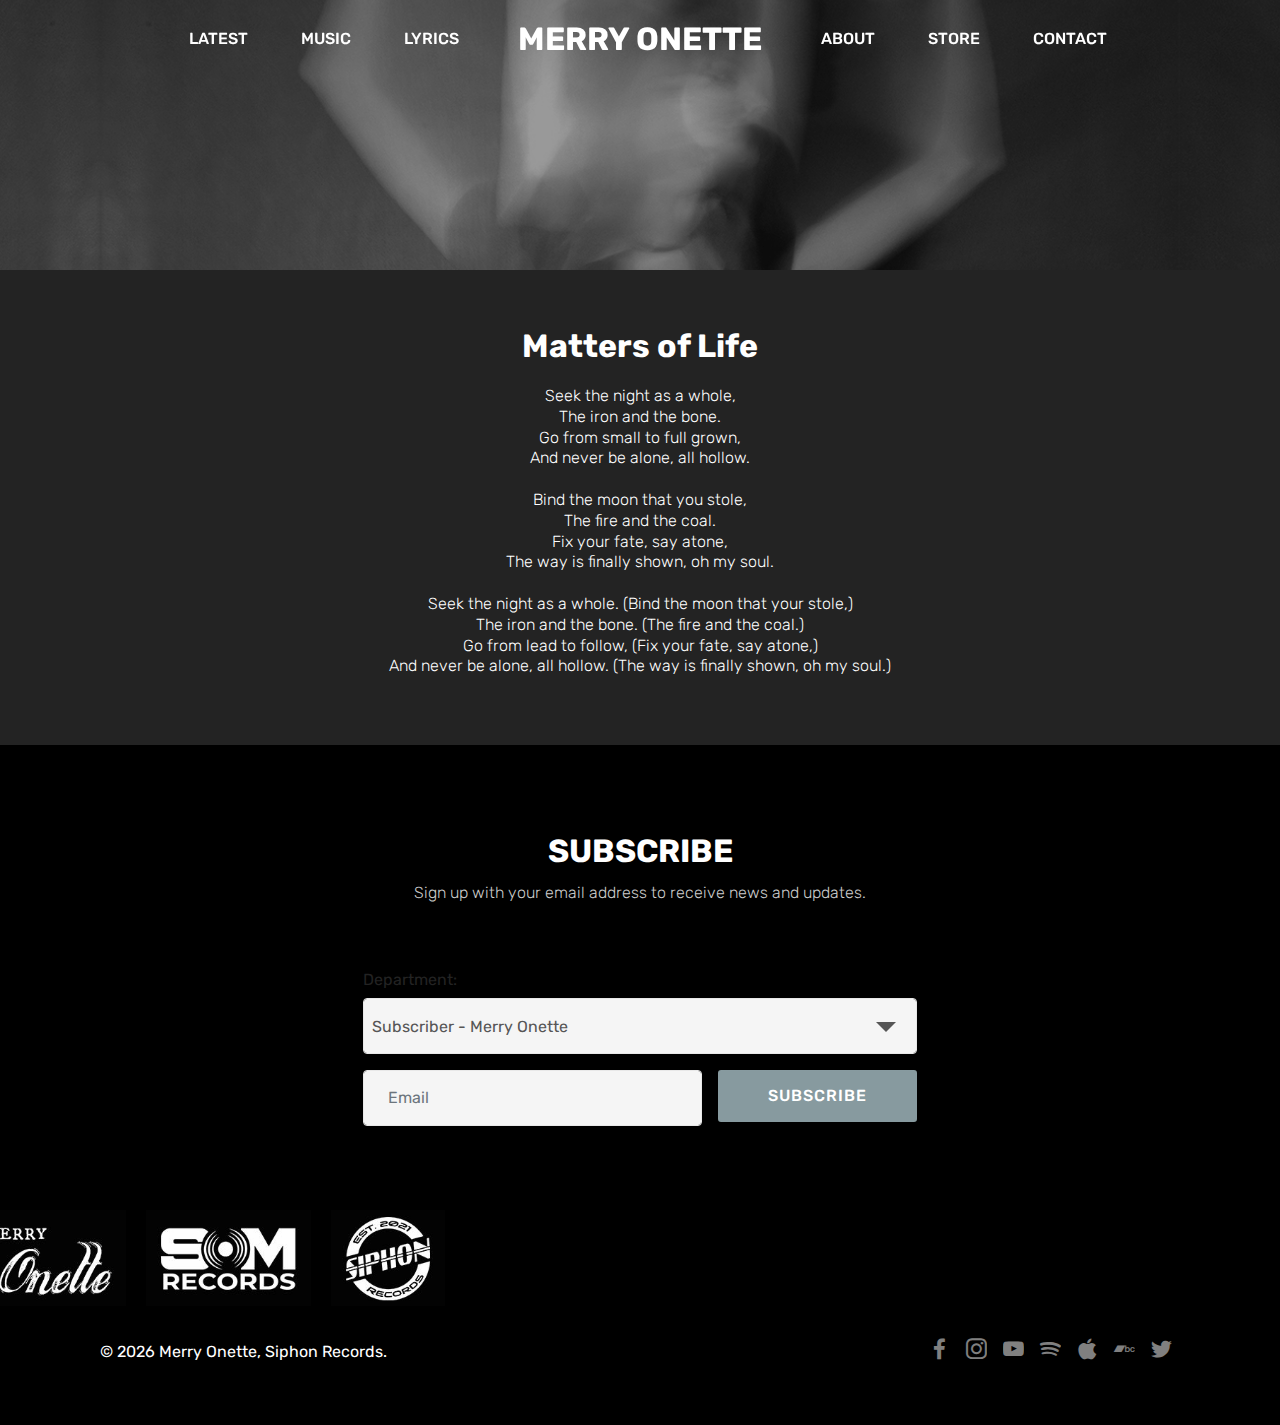
<file: matters-of-life.html>
<!DOCTYPE html>
<html  >
<head>
  
  <meta charset="UTF-8">
  <meta http-equiv="X-UA-Compatible" content="IE=edge">
  
  <meta name="viewport" content="width=device-width, initial-scale=1, minimum-scale=1">
  <link rel="shortcut icon" href="assets/images/mo-favicon-100x100.png" type="image/x-icon">
  <meta name="description" content="Lyrics to Merry Onette's "Matters of Life".">
  
  
  <title>Merry Onette | Matters of Life</title>
  <link rel="stylesheet" href="assets/web/assets/mobirise-icons/mobirise-icons.css">
  <link rel="stylesheet" href="assets/bootstrap/css/bootstrap.min.css">
  <link rel="stylesheet" href="assets/bootstrap/css/bootstrap-grid.min.css">
  <link rel="stylesheet" href="assets/bootstrap/css/bootstrap-reboot.min.css">
  <link rel="stylesheet" href="assets/tether/tether.min.css">
  <link rel="stylesheet" href="assets/dropdown/css/style.css">
  <link rel="stylesheet" href="assets/formstyler/jquery.formstyler.css">
  <link rel="stylesheet" href="assets/formstyler/jquery.formstyler.theme.css">
  <link rel="stylesheet" href="assets/datepicker/jquery.datetimepicker.min.css">
  <link rel="stylesheet" href="assets/socicon/css/styles.css">
  <link rel="stylesheet" href="assets/theme/css/style.css">
  <link rel="preload" as="style" href="assets/mobirise/css/mbr-additional.css"><link rel="stylesheet" href="assets/mobirise/css/mbr-additional.css" type="text/css">
  
  
  
  <meta name="keywords" content="contact,merry onette,license merry onette music,license a merry onette song,book merry onette,merry onette booking">
</head>
<body>
  
  <section class="extMenu12 menu popup-btn-cards cid-spdLhuXpzt" once="menu" id="extMenu13-2n">

    
    

    <nav class="navbar navbar-dropdown navbar-fixed-top navbar-expand-lg">
        <div class="mbr-overlay" style="opacity: 0.9;"></div>

      
      <div class="collapse navbar-collapse" id="navbarSupportedContent">
            
        <div class="left-menu">
          <ul class="navbar-nav nav-dropdown" data-app-modern-menu="true"><li class="nav-item">
                  <a class="nav-link link text-white text-primary display-4" href="http://merryonette.com/#latest-release">
                       LATEST</a>
              </li><li class="nav-item"><a class="nav-link link text-white text-primary display-4" href="http://merryonette.com/#music">
                       MUSIC</a></li><li class="nav-item"><a class="nav-link link text-white text-primary display-4" href="https://merryonette.com/lyrics">LYRICS</a></li></ul>
        </div>

        <div class="brand-container">
          <div class="navbar-brand">
              
              <span class="navbar-caption-wrap"><a class="navbar-caption text-white text-primary display-2" href="https://merryonette.com/">
                      MERRY ONETTE</a></span>
          </div>
        </div>

        <div class="right-menu">
          <ul class="navbar-nav nav-dropdown" data-app-modern-menu="true"><li class="nav-item">
                <a class="nav-link link text-white text-primary display-4" href="https://merryonette.com/#about">
                    ABOUT</a>
            </li><li class="nav-item"><a class="nav-link link text-white text-primary display-4" href="https://siphonrecords.storenvy.com/search?q=merry+onette" target="_blank">
                    STORE</a></li>
            <li class="nav-item">
                <a class="nav-link link text-white text-primary display-4" href="https://merryonette.com/contact">
                    CONTACT</a>
            </li></ul>
        </div>
      </div>

          <button class="navbar-toggler" type="button" data-toggle="collapse" data-target="#navbarSupportedContent" aria-controls="navbarNavAltMarkup" aria-expanded="false" aria-label="Toggle navigation">
            <div class="hamburger">
                <span></span>
                <span></span>
                <span></span>
                <span></span>
            </div>
          </button>
    </nav>
</section>

<section class="cid-spdLhvq4KP" id="header2-2o">

    

    <div class="mbr-overlay" style="opacity: 0.4; background-color: rgb(0, 0, 0);"></div>

    <div class="container align-center">
        <div class="row justify-content-md-center">
            <div class="mbr-white col-md-10">
                
                
                
                
            </div>
        </div>
    </div>
    
</section>

<section class="mbr-section content4 cid-spdLhvLOw1" id="content4-2p">

    

    <div class="container">
        <div class="media-container-row">
            <div class="title col-12 col-md-8">
                <h2 class="align-center pb-3 mbr-fonts-style display-2"><strong>
                    Matters of Life</strong></h2>
                <h3 class="mbr-section-subtitle align-center mbr-light mbr-fonts-style display-7">Seek the night as a whole,<div>The iron and the bone.
</div><div>Go from small to full grown,</div><div>And never be alone, all hollow.
</div><div>
</div><div><br></div><div>Bind the moon that you stole,
</div><div>The fire and the coal.
</div><div>Fix your fate, say atone,
</div><div>The way is finally shown, oh my soul.
</div><div>
</div><div><br></div><div>Seek the night as a whole. (Bind the moon that your stole,)</div><div>The iron and the bone. (The fire and the coal.)
</div><div>Go from lead to follow, (Fix your fate, say atone,)
</div><div>And never be alone, all hollow. (The way is finally shown, oh my soul.)</div></h3>
                
            </div>
        </div>
    </div>
</section>

<section class="mbr-section form3 cid-spdLhw0hAL" id="form3-2q">

    

    

    <div class="container">
        <div class="row justify-content-center">
            <div class="title col-12 col-lg-8">
                <h2 class="align-center pb-2 mbr-fonts-style display-2"><strong>
                    SUBSCRIBE</strong></h2>
                <h3 class="mbr-section-subtitle align-center pb-5 mbr-light mbr-fonts-style display-7">Sign up with your email address to receive news and updates.</h3>
            </div>
        </div>

        <div class="row py-2 justify-content-center">
            <div class="col-12 col-lg-6  col-md-8 " data-form-type="formoid">
<!--Formbuilder Form-->
<form action="https://mobirise.eu/" method="POST" class="mbr-form form-with-styler" data-form-title="Mobirise Form"><input type="hidden" name="email" data-form-email="true" value="1e2uUdFAoKZ5/66G2PHA8okBFMijX51c25fh4m7nl3Ik+KbCS4MKbmBHZ/hrNKRsmBVpTKWx0ffpynVCvZRRxaEDQvg6iMPjXrO9qJtlfYZ49WLR5aDEBrHMDMK8OICb">
<div class="row">
<div hidden="hidden" data-form-alert="" class="alert alert-success col-12">Thank you for subscribing! Siphon Records will notify you of any Merry Onette news.</div>
<div hidden="hidden" data-form-alert-danger="" class="alert alert-danger col-12"> </div>
</div>
<div class="dragArea row">
<div class="col-lg-12 col-md-12 col-sm-12 form-group" data-for="Subscriber - Merry Onette">
<label for="Subscriber - Merry Onette-form3-2q" class="form-control-label mbr-fonts-style display-7">Department:</label>
<select name="Subscriber - Merry Onette" data-form-field="Subscriber - Merry Onette" class="form-control display-7" id="Subscriber - Merry Onette-form3-2q">
<option value="Subscriber - Merry Onette">Subscriber - Merry Onette</option>
</select>
</div>
<div class="col form-group " data-for="email">
<input type="email" name="email" placeholder="Email" data-form-field="Email" required="required" class="form-control display-7" value="" id="email-form3-2q">
</div>
<div class="col-auto input-group-btn">
<button type="submit" class="btn btn-warning display-4">SUBSCRIBE</button>
</div>
</div>
</form><!--Formbuilder Form-->
</div>
        </div>
    </div>
</section>

<section class="cid-spdLhwll9O" id="footer5-2r">

    

    

    <div class="container">
        <div class="media-container-row">
            <div class="col-md-2">
                <div class="media-wrap">
                    
                       <a href="https://merryonette.com"><img src="assets/images/logo-mo-233x136.jpg" alt="Merry Onette Logo" title=""></a>
                    
                </div>
            </div>
            <div class="col-md-2">
                <div class="media-wrap">
                    
                       <a href="http://facebook.com/soundsmerry" target="_blank"><img src="assets/images/logo-som-233x136.jpg" alt="SOM Records Logo" title=""></a>
                    
                </div>
            </div>
            <div class="col-md-2">
                <div class="media-wrap">
                    
                       <a href="https://siphonrecords.com" target="_blank"><img src="assets/images/logo-siphon-161x136.jpg" alt="SOM Records Logo" title=""></a>
                    
                </div>
            </div>
            <div class="col-md-9">
                <p class="mbr-text align-right links mbr-fonts-style display-7"></p>
            </div>
        </div>
        <div class="footer-lower">
            <div class="media-container-row">
                <div class="col-md-12">
                    <hr>
                </div>
            </div>
            <div class="media-container-row mbr-white">
                <div class="col-md-6 copyright">
                    <p class="mbr-text mbr-fonts-style display-7">
                        © <script>new Date().getFullYear() > 2010 && document.write(new Date().getFullYear());</script> Merry Onette, Siphon Records.</p>
                </div>
                <div class="col-md-6">
                    <div class="social-list align-right">
                        <div class="soc-item">
                            <a href="https://facebook.com/merryonette" target="_blank">
                                <span class="mbr-iconfont mbr-iconfont-social socicon-facebook socicon" style="color: rgb(255, 255, 255); fill: rgb(255, 255, 255);"></span>
                            </a>
                        </div>
                        <div class="soc-item">
                            <a href="https://www.instagram.com/merryonette" target="_blank">
                                <span class="mbr-iconfont mbr-iconfont-social socicon-instagram socicon" style="color: rgb(255, 255, 255); fill: rgb(255, 255, 255);"></span>
                            </a>
                        </div>
                        <div class="soc-item">
                            <a href="https://www.youtube.com/user/merryonette" target="_blank">
                                <span class="mbr-iconfont mbr-iconfont-social socicon-youtube socicon" style="color: rgb(255, 255, 255); fill: rgb(255, 255, 255);"></span>
                            </a>
                        </div>
                        <div class="soc-item">
                            <a href="https://open.spotify.com/artist/6ztnS9e52HfdT2dBGQUvgY" target="_blank">
                                <span class="mbr-iconfont mbr-iconfont-social socicon-spotify socicon" style="color: rgb(255, 255, 255); fill: rgb(255, 255, 255);"></span>
                            </a>
                        </div>
                        <div class="soc-item">
                            <a href="https://itunes.apple.com/us/artist/merry-onette/id944110452" target="_blank">
                                <span class="mbr-iconfont mbr-iconfont-social socicon-apple socicon" style="color: rgb(255, 255, 255); fill: rgb(255, 255, 255);"></span>
                            </a>
                        </div>
                        <div class="soc-item">
                            <a href="https://merryonette.bandcamp.com" target="_blank">
                                <span class="mbr-iconfont mbr-iconfont-social socicon-bandcamp socicon" style="color: rgb(255, 255, 255); fill: rgb(255, 255, 255);"></span>
                            </a>
                        </div>
                         <div class="soc-item">
                            <a href="http://www.twitter.com/merryonette" target="_blank">
                                <span class="mbr-iconfont mbr-iconfont-social socicon-twitter socicon" style="color: rgb(255, 255, 255); fill: rgb(255, 255, 255);"></span>
                            </a>
                        </div>
                    </div>
                </div>
            </div>
        </div>
    </div>
</section>


<script src="assets/web/assets/jquery/jquery.min.js"></script>
  <script src="assets/popper/popper.min.js"></script>
  <script src="assets/bootstrap/js/bootstrap.min.js"></script>
  <script src="assets/tether/tether.min.js"></script>
  <script src="assets/smoothscroll/smooth-scroll.js"></script>
  <script src="assets/dropdown/js/nav-dropdown.js"></script>
  <script src="assets/dropdown/js/navbar-dropdown.js"></script>
  <script src="assets/touchswipe/jquery.touch-swipe.min.js"></script>
  <script src="assets/formstyler/jquery.formstyler.js"></script>
  <script src="assets/formstyler/jquery.formstyler.min.js"></script>
  <script src="assets/datepicker/jquery.datetimepicker.full.js"></script>
  <script src="assets/theme/js/script.js"></script>
  <script src="assets/formoid.min.js"></script>
  
  
  
</body>
</html>
</file>
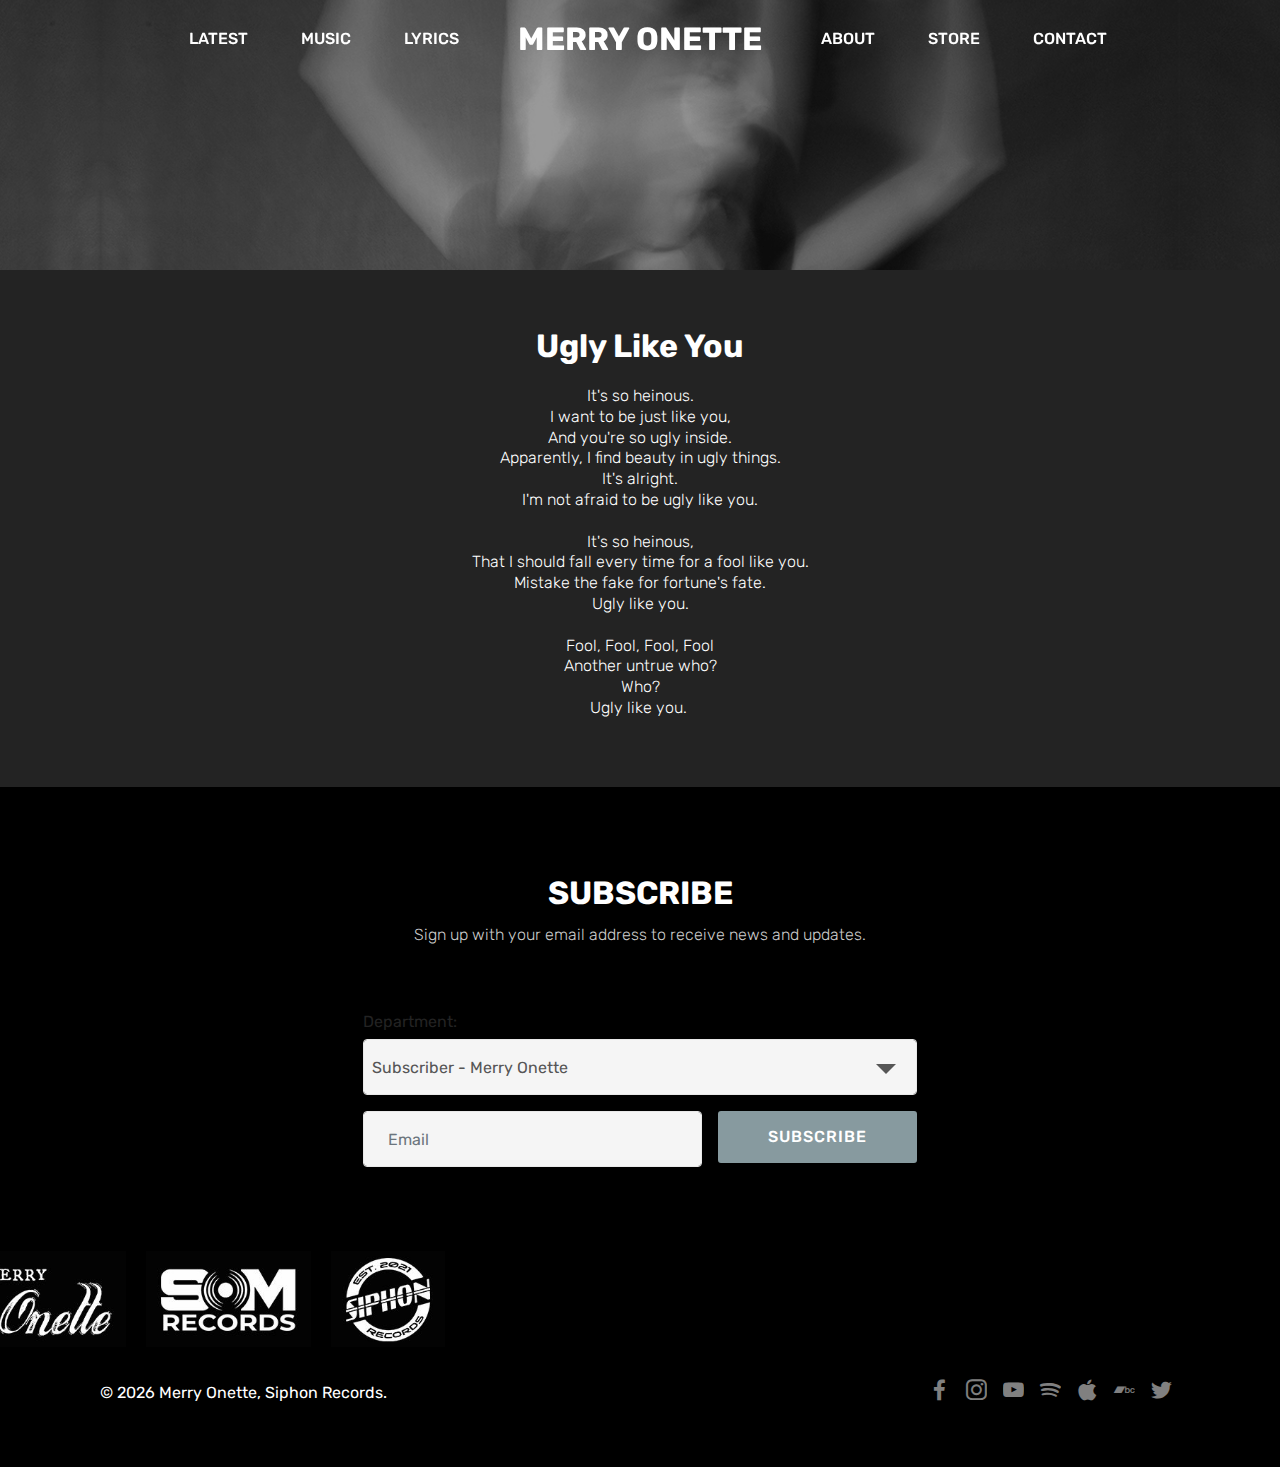
<file: ugly-like-you.html>
<!DOCTYPE html>
<html  >
<head>
  
  <meta charset="UTF-8">
  <meta http-equiv="X-UA-Compatible" content="IE=edge">
  
  <meta name="viewport" content="width=device-width, initial-scale=1, minimum-scale=1">
  <link rel="shortcut icon" href="assets/images/mo-favicon-100x100.png" type="image/x-icon">
  <meta name="description" content="Lyrics to Merry Onette's "Ugly Like You".">
  
  
  <title>Merry Onette | Ugly Like You</title>
  <link rel="stylesheet" href="assets/web/assets/mobirise-icons/mobirise-icons.css">
  <link rel="stylesheet" href="assets/bootstrap/css/bootstrap.min.css">
  <link rel="stylesheet" href="assets/bootstrap/css/bootstrap-grid.min.css">
  <link rel="stylesheet" href="assets/bootstrap/css/bootstrap-reboot.min.css">
  <link rel="stylesheet" href="assets/tether/tether.min.css">
  <link rel="stylesheet" href="assets/dropdown/css/style.css">
  <link rel="stylesheet" href="assets/formstyler/jquery.formstyler.css">
  <link rel="stylesheet" href="assets/formstyler/jquery.formstyler.theme.css">
  <link rel="stylesheet" href="assets/datepicker/jquery.datetimepicker.min.css">
  <link rel="stylesheet" href="assets/socicon/css/styles.css">
  <link rel="stylesheet" href="assets/theme/css/style.css">
  <link rel="preload" as="style" href="assets/mobirise/css/mbr-additional.css"><link rel="stylesheet" href="assets/mobirise/css/mbr-additional.css" type="text/css">
  
  
  
  <meta name="keywords" content="contact,merry onette,license merry onette music,license a merry onette song,book merry onette,merry onette booking">
</head>
<body>
  
  <section class="extMenu12 menu popup-btn-cards cid-skPLTdL5wD" once="menu" id="extMenu13-18">

    
    

    <nav class="navbar navbar-dropdown navbar-fixed-top navbar-expand-lg">
        <div class="mbr-overlay" style="opacity: 0.9;"></div>

      
      <div class="collapse navbar-collapse" id="navbarSupportedContent">
            
        <div class="left-menu">
          <ul class="navbar-nav nav-dropdown" data-app-modern-menu="true"><li class="nav-item">
                  <a class="nav-link link text-white text-primary display-4" href="http://merryonette.com/#latest-release">
                       LATEST</a>
              </li><li class="nav-item"><a class="nav-link link text-white text-primary display-4" href="http://merryonette.com/#music">
                       MUSIC</a></li><li class="nav-item"><a class="nav-link link text-white text-primary display-4" href="https://merryonette.com/lyrics">LYRICS</a></li></ul>
        </div>

        <div class="brand-container">
          <div class="navbar-brand">
              
              <span class="navbar-caption-wrap"><a class="navbar-caption text-white text-primary display-2" href="https://merryonette.com/">
                      MERRY ONETTE</a></span>
          </div>
        </div>

        <div class="right-menu">
          <ul class="navbar-nav nav-dropdown" data-app-modern-menu="true"><li class="nav-item">
                <a class="nav-link link text-white text-primary display-4" href="https://merryonette.com/#about">
                    ABOUT</a>
            </li><li class="nav-item"><a class="nav-link link text-white text-primary display-4" href="https://siphonrecords.storenvy.com/search?q=merry+onette" target="_blank">
                    STORE</a></li>
            <li class="nav-item">
                <a class="nav-link link text-white text-primary display-4" href="https://merryonette.com/contact">
                    CONTACT</a>
            </li></ul>
        </div>
      </div>

          <button class="navbar-toggler" type="button" data-toggle="collapse" data-target="#navbarSupportedContent" aria-controls="navbarNavAltMarkup" aria-expanded="false" aria-label="Toggle navigation">
            <div class="hamburger">
                <span></span>
                <span></span>
                <span></span>
                <span></span>
            </div>
          </button>
    </nav>
</section>

<section class="cid-skPLTea57W" id="header2-19">

    

    <div class="mbr-overlay" style="opacity: 0.4; background-color: rgb(0, 0, 0);"></div>

    <div class="container align-center">
        <div class="row justify-content-md-center">
            <div class="mbr-white col-md-10">
                
                
                
                
            </div>
        </div>
    </div>
    
</section>

<section class="mbr-section content4 cid-skPOwQ96lK" id="content4-1m">

    

    <div class="container">
        <div class="media-container-row">
            <div class="title col-12 col-md-8">
                <h2 class="align-center pb-3 mbr-fonts-style display-2"><strong>
                    Ugly Like You</strong></h2>
                <h3 class="mbr-section-subtitle align-center mbr-light mbr-fonts-style display-7">It's so heinous.
<div>I want to be just like you,
</div><div>And you're so ugly inside.
</div><div>Apparently, I find beauty in ugly things.
</div><div>It's alright.
</div><div>I'm not afraid to be ugly like you.</div><br><div>
</div><div>
</div><div>It's so heinous,
</div><div>That I should fall every time for a fool like you.
</div><div>Mistake the fake for fortune's fate.
</div><div>Ugly like you.</div><br><div>
</div><div>
</div><div>Fool, Fool, Fool, Fool
</div><div>Another untrue who?
</div><div>Who?
</div><div>Ugly like you.&nbsp;</div></h3>
                
            </div>
        </div>
    </div>
</section>

<section class="mbr-section form3 cid-skPLTeL95D" id="form3-1b">

    

    

    <div class="container">
        <div class="row justify-content-center">
            <div class="title col-12 col-lg-8">
                <h2 class="align-center pb-2 mbr-fonts-style display-2"><strong>
                    SUBSCRIBE</strong></h2>
                <h3 class="mbr-section-subtitle align-center pb-5 mbr-light mbr-fonts-style display-7">Sign up with your email address to receive news and updates.</h3>
            </div>
        </div>

        <div class="row py-2 justify-content-center">
            <div class="col-12 col-lg-6  col-md-8 " data-form-type="formoid">
<!--Formbuilder Form-->
<form action="https://mobirise.eu/" method="POST" class="mbr-form form-with-styler" data-form-title="Mobirise Form"><input type="hidden" name="email" data-form-email="true" value="0qvTq2oGXSvuPVApyCAPOtjegqWiYK6LZeJnbQg8P/199POVhtMVPOuV9Bt4oVEClBNe7fSLd9VrK5srpWU4vNmncGP9a9dduC9kUX47NEJdr8atoEoFrZbxp50K7r8A">
<div class="row">
<div hidden="hidden" data-form-alert="" class="alert alert-success col-12">Thank you for subscribing! Siphon Records will notify you of any Merry Onette news.</div>
<div hidden="hidden" data-form-alert-danger="" class="alert alert-danger col-12"> </div>
</div>
<div class="dragArea row">
<div class="col-lg-12 col-md-12 col-sm-12 form-group" data-for="Subscriber - Merry Onette">
<label for="Subscriber - Merry Onette-form3-1b" class="form-control-label mbr-fonts-style display-7">Department:</label>
<select name="Subscriber - Merry Onette" data-form-field="Subscriber - Merry Onette" class="form-control display-7" id="Subscriber - Merry Onette-form3-1b">
<option value="Subscriber - Merry Onette">Subscriber - Merry Onette</option>
</select>
</div>
<div class="col form-group " data-for="email">
<input type="email" name="email" placeholder="Email" data-form-field="Email" required="required" class="form-control display-7" value="" id="email-form3-1b">
</div>
<div class="col-auto input-group-btn">
<button type="submit" class="btn btn-warning display-4">SUBSCRIBE</button>
</div>
</div>
</form><!--Formbuilder Form-->
</div>
        </div>
    </div>
</section>

<section class="cid-skPLTf66dT" id="footer5-1c">

    

    

    <div class="container">
        <div class="media-container-row">
            <div class="col-md-2">
                <div class="media-wrap">
                    
                       <a href="https://merryonette.com"><img src="assets/images/logo-mo-233x136.jpg" alt="Merry Onette Logo" title=""></a>
                    
                </div>
            </div>
            <div class="col-md-2">
                <div class="media-wrap">
                    
                       <a href="http://facebook.com/soundsmerry" target="_blank"><img src="assets/images/logo-som-233x136.jpg" alt="SOM Records Logo" title=""></a>
                    
                </div>
            </div>
            <div class="col-md-2">
                <div class="media-wrap">
                    
                       <a href="https://siphonrecords.com" target="_blank"><img src="assets/images/logo-siphon-161x136.jpg" alt="SOM Records Logo" title=""></a>
                    
                </div>
            </div>
            <div class="col-md-9">
                <p class="mbr-text align-right links mbr-fonts-style display-7"></p>
            </div>
        </div>
        <div class="footer-lower">
            <div class="media-container-row">
                <div class="col-md-12">
                    <hr>
                </div>
            </div>
            <div class="media-container-row mbr-white">
                <div class="col-md-6 copyright">
                    <p class="mbr-text mbr-fonts-style display-7">
                        © <script>new Date().getFullYear() > 2010 && document.write(new Date().getFullYear());</script> Merry Onette, Siphon Records.</p>
                </div>
                <div class="col-md-6">
                    <div class="social-list align-right">
                        <div class="soc-item">
                            <a href="https://facebook.com/merryonette" target="_blank">
                                <span class="mbr-iconfont mbr-iconfont-social socicon-facebook socicon" style="color: rgb(255, 255, 255); fill: rgb(255, 255, 255);"></span>
                            </a>
                        </div>
                        <div class="soc-item">
                            <a href="https://www.instagram.com/merryonette" target="_blank">
                                <span class="mbr-iconfont mbr-iconfont-social socicon-instagram socicon" style="color: rgb(255, 255, 255); fill: rgb(255, 255, 255);"></span>
                            </a>
                        </div>
                        <div class="soc-item">
                            <a href="https://www.youtube.com/user/merryonette" target="_blank">
                                <span class="mbr-iconfont mbr-iconfont-social socicon-youtube socicon" style="color: rgb(255, 255, 255); fill: rgb(255, 255, 255);"></span>
                            </a>
                        </div>
                        <div class="soc-item">
                            <a href="https://open.spotify.com/artist/6ztnS9e52HfdT2dBGQUvgY" target="_blank">
                                <span class="mbr-iconfont mbr-iconfont-social socicon-spotify socicon" style="color: rgb(255, 255, 255); fill: rgb(255, 255, 255);"></span>
                            </a>
                        </div>
                        <div class="soc-item">
                            <a href="https://itunes.apple.com/us/artist/merry-onette/id944110452" target="_blank">
                                <span class="mbr-iconfont mbr-iconfont-social socicon-apple socicon" style="color: rgb(255, 255, 255); fill: rgb(255, 255, 255);"></span>
                            </a>
                        </div>
                        <div class="soc-item">
                            <a href="https://merryonette.bandcamp.com" target="_blank">
                                <span class="mbr-iconfont mbr-iconfont-social socicon-bandcamp socicon" style="color: rgb(255, 255, 255); fill: rgb(255, 255, 255);"></span>
                            </a>
                        </div>
                         <div class="soc-item">
                            <a href="http://www.twitter.com/merryonette" target="_blank">
                                <span class="mbr-iconfont mbr-iconfont-social socicon-twitter socicon" style="color: rgb(255, 255, 255); fill: rgb(255, 255, 255);"></span>
                            </a>
                        </div>
                    </div>
                </div>
            </div>
        </div>
    </div>
</section>


<script src="assets/web/assets/jquery/jquery.min.js"></script>
  <script src="assets/popper/popper.min.js"></script>
  <script src="assets/bootstrap/js/bootstrap.min.js"></script>
  <script src="assets/tether/tether.min.js"></script>
  <script src="assets/smoothscroll/smooth-scroll.js"></script>
  <script src="assets/dropdown/js/nav-dropdown.js"></script>
  <script src="assets/dropdown/js/navbar-dropdown.js"></script>
  <script src="assets/touchswipe/jquery.touch-swipe.min.js"></script>
  <script src="assets/formstyler/jquery.formstyler.js"></script>
  <script src="assets/formstyler/jquery.formstyler.min.js"></script>
  <script src="assets/datepicker/jquery.datetimepicker.full.js"></script>
  <script src="assets/theme/js/script.js"></script>
  <script src="assets/formoid.min.js"></script>
  
  
  
</body>
</html>
</file>
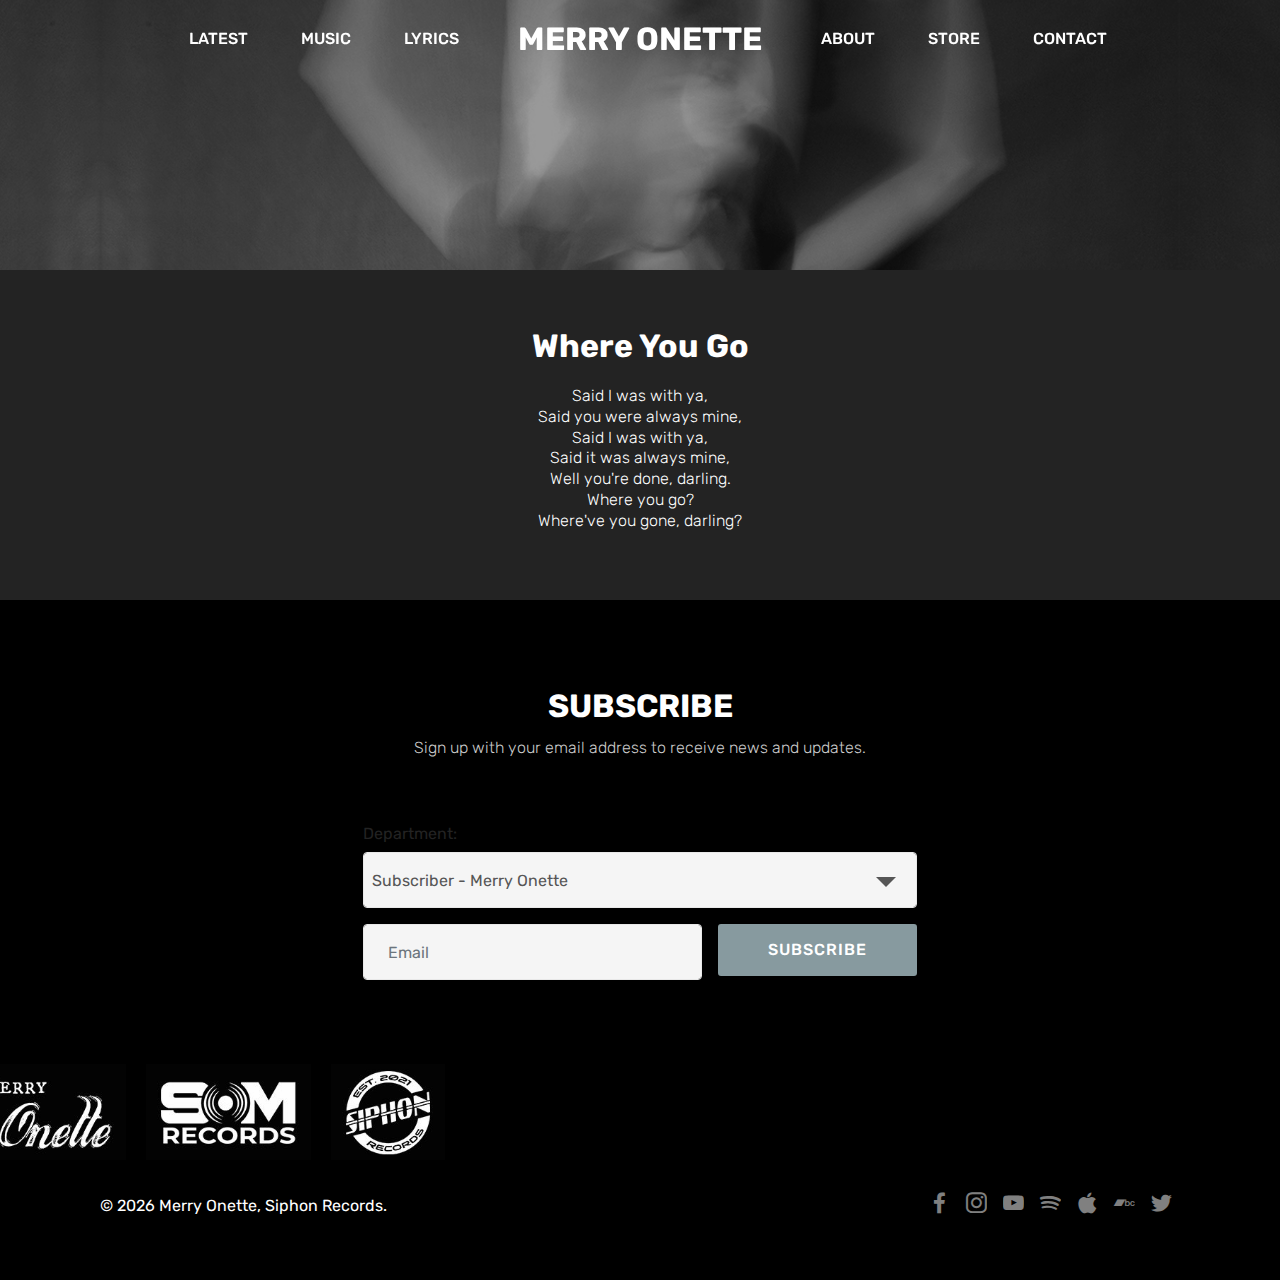
<file: where-you-go.html>
<!DOCTYPE html>
<html  >
<head>
  
  <meta charset="UTF-8">
  <meta http-equiv="X-UA-Compatible" content="IE=edge">
  
  <meta name="viewport" content="width=device-width, initial-scale=1, minimum-scale=1">
  <link rel="shortcut icon" href="assets/images/mo-favicon-100x100.png" type="image/x-icon">
  <meta name="description" content="Lyrics to Merry Onette's "Light For Eden".">
  
  
  <title>Merry Onette | Where You Go</title>
  <link rel="stylesheet" href="assets/web/assets/mobirise-icons/mobirise-icons.css">
  <link rel="stylesheet" href="assets/bootstrap/css/bootstrap.min.css">
  <link rel="stylesheet" href="assets/bootstrap/css/bootstrap-grid.min.css">
  <link rel="stylesheet" href="assets/bootstrap/css/bootstrap-reboot.min.css">
  <link rel="stylesheet" href="assets/tether/tether.min.css">
  <link rel="stylesheet" href="assets/dropdown/css/style.css">
  <link rel="stylesheet" href="assets/formstyler/jquery.formstyler.css">
  <link rel="stylesheet" href="assets/formstyler/jquery.formstyler.theme.css">
  <link rel="stylesheet" href="assets/datepicker/jquery.datetimepicker.min.css">
  <link rel="stylesheet" href="assets/socicon/css/styles.css">
  <link rel="stylesheet" href="assets/theme/css/style.css">
  <link rel="preload" as="style" href="assets/mobirise/css/mbr-additional.css"><link rel="stylesheet" href="assets/mobirise/css/mbr-additional.css" type="text/css">
  
  
  
  <meta name="keywords" content="contact,merry onette,license merry onette music,license a merry onette song,book merry onette,merry onette booking">
</head>
<body>
  
  <section class="extMenu12 menu popup-btn-cards cid-sxe2UuT0iI" once="menu" id="extMenu13-3r">

    
    

    <nav class="navbar navbar-dropdown navbar-fixed-top navbar-expand-lg">
        <div class="mbr-overlay" style="opacity: 0.9;"></div>

      
      <div class="collapse navbar-collapse" id="navbarSupportedContent">
            
        <div class="left-menu">
          <ul class="navbar-nav nav-dropdown" data-app-modern-menu="true"><li class="nav-item">
                  <a class="nav-link link text-white text-primary display-4" href="http://merryonette.com/#latest-release">
                       LATEST</a>
              </li><li class="nav-item"><a class="nav-link link text-white text-primary display-4" href="http://merryonette.com/#music">
                       MUSIC</a></li><li class="nav-item"><a class="nav-link link text-white text-primary display-4" href="https://merryonette.com/lyrics">LYRICS</a></li></ul>
        </div>

        <div class="brand-container">
          <div class="navbar-brand">
              
              <span class="navbar-caption-wrap"><a class="navbar-caption text-white text-primary display-2" href="https://merryonette.com/">
                      MERRY ONETTE</a></span>
          </div>
        </div>

        <div class="right-menu">
          <ul class="navbar-nav nav-dropdown" data-app-modern-menu="true"><li class="nav-item">
                <a class="nav-link link text-white text-primary display-4" href="https://merryonette.com/#about">
                    ABOUT</a>
            </li><li class="nav-item"><a class="nav-link link text-white text-primary display-4" href="https://siphonrecords.storenvy.com/search?q=merry+onette" target="_blank">
                    STORE</a></li>
            <li class="nav-item">
                <a class="nav-link link text-white text-primary display-4" href="https://merryonette.com/contact">
                    CONTACT</a>
            </li></ul>
        </div>
      </div>

          <button class="navbar-toggler" type="button" data-toggle="collapse" data-target="#navbarSupportedContent" aria-controls="navbarNavAltMarkup" aria-expanded="false" aria-label="Toggle navigation">
            <div class="hamburger">
                <span></span>
                <span></span>
                <span></span>
                <span></span>
            </div>
          </button>
    </nav>
</section>

<section class="cid-sxe2Uvj5wh" id="header2-3s">

    

    <div class="mbr-overlay" style="opacity: 0.4; background-color: rgb(0, 0, 0);"></div>

    <div class="container align-center">
        <div class="row justify-content-md-center">
            <div class="mbr-white col-md-10">
                
                
                
                
            </div>
        </div>
    </div>
    
</section>

<section class="mbr-section content4 cid-sxe2UvCeMf" id="content4-3t">

    

    <div class="container">
        <div class="media-container-row">
            <div class="title col-12 col-md-8">
                <h2 class="align-center pb-3 mbr-fonts-style display-2"><strong>
                    Where You Go</strong><strong><br></strong></h2>
                <h3 class="mbr-section-subtitle align-center mbr-light mbr-fonts-style display-7">Said I was with ya,
<div>Said you were always mine,
</div><div>Said I was with ya,
</div><div>Said it was always mine,
</div><div>Well you're done, darling.
</div><div>Where you go?
</div><div>Where've you gone, darling?</div></h3>
                
            </div>
        </div>
    </div>
</section>

<section class="mbr-section form3 cid-sxe2UvROM5" id="form3-3u">

    

    

    <div class="container">
        <div class="row justify-content-center">
            <div class="title col-12 col-lg-8">
                <h2 class="align-center pb-2 mbr-fonts-style display-2"><strong>
                    SUBSCRIBE</strong></h2>
                <h3 class="mbr-section-subtitle align-center pb-5 mbr-light mbr-fonts-style display-7">Sign up with your email address to receive news and updates.</h3>
            </div>
        </div>

        <div class="row py-2 justify-content-center">
            <div class="col-12 col-lg-6  col-md-8 " data-form-type="formoid">
<!--Formbuilder Form-->
<form action="https://mobirise.eu/" method="POST" class="mbr-form form-with-styler" data-form-title="Mobirise Form"><input type="hidden" name="email" data-form-email="true" value="Y5EPeC5UC3nSjwaJ+jeqojiJ2Pqs4YRt8oQS4f7mUjM8CwQ9l4crEI6p3X8F5BgTQ/MbWQoEwys/r+AU6vvQbCkq+4McXbHUWLrN4S1SRP0GRitk6vXSnywPa9UoUKN7">
<div class="row">
<div hidden="hidden" data-form-alert="" class="alert alert-success col-12">Thank you for subscribing! Siphon Records will notify you of any Merry Onette news.</div>
<div hidden="hidden" data-form-alert-danger="" class="alert alert-danger col-12"> </div>
</div>
<div class="dragArea row">
<div class="col-lg-12 col-md-12 col-sm-12 form-group" data-for="Subscriber - Merry Onette">
<label for="Subscriber - Merry Onette-form3-3u" class="form-control-label mbr-fonts-style display-7">Department:</label>
<select name="Subscriber - Merry Onette" data-form-field="Subscriber - Merry Onette" class="form-control display-7" id="Subscriber - Merry Onette-form3-3u">
<option value="Subscriber - Merry Onette">Subscriber - Merry Onette</option>
</select>
</div>
<div class="col form-group " data-for="email">
<input type="email" name="email" placeholder="Email" data-form-field="Email" required="required" class="form-control display-7" value="" id="email-form3-3u">
</div>
<div class="col-auto input-group-btn">
<button type="submit" class="btn btn-warning display-4">SUBSCRIBE</button>
</div>
</div>
</form><!--Formbuilder Form-->
</div>
        </div>
    </div>
</section>

<section class="cid-sxe2UwhNuA" id="footer5-3v">

    

    

    <div class="container">
        <div class="media-container-row">
            <div class="col-md-2">
                <div class="media-wrap">
                    
                       <a href="https://merryonette.com"><img src="assets/images/logo-mo-233x136.jpg" alt="Merry Onette Logo" title=""></a>
                    
                </div>
            </div>
            <div class="col-md-2">
                <div class="media-wrap">
                    
                       <a href="http://facebook.com/soundsmerry" target="_blank"><img src="assets/images/logo-som-233x136.jpg" alt="SOM Records Logo" title=""></a>
                    
                </div>
            </div>
            <div class="col-md-2">
                <div class="media-wrap">
                    
                       <a href="https://siphonrecords.com" target="_blank"><img src="assets/images/logo-siphon-161x136.jpg" alt="SOM Records Logo" title=""></a>
                    
                </div>
            </div>
            <div class="col-md-9">
                <p class="mbr-text align-right links mbr-fonts-style display-7"></p>
            </div>
        </div>
        <div class="footer-lower">
            <div class="media-container-row">
                <div class="col-md-12">
                    <hr>
                </div>
            </div>
            <div class="media-container-row mbr-white">
                <div class="col-md-6 copyright">
                    <p class="mbr-text mbr-fonts-style display-7">
                        © <script>new Date().getFullYear() > 2010 && document.write(new Date().getFullYear());</script> Merry Onette, Siphon Records.</p>
                </div>
                <div class="col-md-6">
                    <div class="social-list align-right">
                        <div class="soc-item">
                            <a href="https://facebook.com/merryonette" target="_blank">
                                <span class="mbr-iconfont mbr-iconfont-social socicon-facebook socicon" style="color: rgb(255, 255, 255); fill: rgb(255, 255, 255);"></span>
                            </a>
                        </div>
                        <div class="soc-item">
                            <a href="https://www.instagram.com/merryonette" target="_blank">
                                <span class="mbr-iconfont mbr-iconfont-social socicon-instagram socicon" style="color: rgb(255, 255, 255); fill: rgb(255, 255, 255);"></span>
                            </a>
                        </div>
                        <div class="soc-item">
                            <a href="https://www.youtube.com/user/merryonette" target="_blank">
                                <span class="mbr-iconfont mbr-iconfont-social socicon-youtube socicon" style="color: rgb(255, 255, 255); fill: rgb(255, 255, 255);"></span>
                            </a>
                        </div>
                        <div class="soc-item">
                            <a href="https://open.spotify.com/artist/6ztnS9e52HfdT2dBGQUvgY" target="_blank">
                                <span class="mbr-iconfont mbr-iconfont-social socicon-spotify socicon" style="color: rgb(255, 255, 255); fill: rgb(255, 255, 255);"></span>
                            </a>
                        </div>
                        <div class="soc-item">
                            <a href="https://itunes.apple.com/us/artist/merry-onette/id944110452" target="_blank">
                                <span class="mbr-iconfont mbr-iconfont-social socicon-apple socicon" style="color: rgb(255, 255, 255); fill: rgb(255, 255, 255);"></span>
                            </a>
                        </div>
                        <div class="soc-item">
                            <a href="https://merryonette.bandcamp.com" target="_blank">
                                <span class="mbr-iconfont mbr-iconfont-social socicon-bandcamp socicon" style="color: rgb(255, 255, 255); fill: rgb(255, 255, 255);"></span>
                            </a>
                        </div>
                         <div class="soc-item">
                            <a href="http://www.twitter.com/merryonette" target="_blank">
                                <span class="mbr-iconfont mbr-iconfont-social socicon-twitter socicon" style="color: rgb(255, 255, 255); fill: rgb(255, 255, 255);"></span>
                            </a>
                        </div>
                    </div>
                </div>
            </div>
        </div>
    </div>
</section>


<script src="assets/web/assets/jquery/jquery.min.js"></script>
  <script src="assets/popper/popper.min.js"></script>
  <script src="assets/bootstrap/js/bootstrap.min.js"></script>
  <script src="assets/tether/tether.min.js"></script>
  <script src="assets/smoothscroll/smooth-scroll.js"></script>
  <script src="assets/dropdown/js/nav-dropdown.js"></script>
  <script src="assets/dropdown/js/navbar-dropdown.js"></script>
  <script src="assets/touchswipe/jquery.touch-swipe.min.js"></script>
  <script src="assets/formstyler/jquery.formstyler.js"></script>
  <script src="assets/formstyler/jquery.formstyler.min.js"></script>
  <script src="assets/datepicker/jquery.datetimepicker.full.js"></script>
  <script src="assets/theme/js/script.js"></script>
  <script src="assets/formoid.min.js"></script>
  
  
  
</body>
</html>
</file>
<file: assets/web/assets/mobirise-icons/mobirise-icons.css>
@font-face {
  font-family: 'MobiriseIcons';
  src:  url('mobirise-icons.eot?spat4u');
  src:  url('mobirise-icons.eot?spat4u#iefix') format('embedded-opentype'),
    url('mobirise-icons.ttf?spat4u') format('truetype'),
    url('mobirise-icons.woff?spat4u') format('woff'),
    url('mobirise-icons.svg?spat4u#MobiriseIcons') format('svg');
  font-weight: normal;
  font-style: normal;
  font-display: swap;
}

[class^="mbri-"], [class*=" mbri-"] {
  /* use !important to prevent issues with browser extensions that change fonts */
  font-family: MobiriseIcons !important;
  speak: none;
  font-style: normal;
  font-weight: normal;
  font-variant: normal;
  text-transform: none;
  line-height: 1;

  /* Better Font Rendering =========== */
  -webkit-font-smoothing: antialiased;
  -moz-osx-font-smoothing: grayscale;
}

.mbri-add-submenu:before {
  content: "\e900";
}
.mbri-alert:before {
  content: "\e901";
}
.mbri-align-center:before {
  content: "\e902";
}
.mbri-align-justify:before {
  content: "\e903";
}
.mbri-align-left:before {
  content: "\e904";
}
.mbri-align-right:before {
  content: "\e905";
}
.mbri-android:before {
  content: "\e906";
}
.mbri-apple:before {
  content: "\e907";
}
.mbri-arrow-down:before {
  content: "\e908";
}
.mbri-arrow-next:before {
  content: "\e909";
}
.mbri-arrow-prev:before {
  content: "\e90a";
}
.mbri-arrow-up:before {
  content: "\e90b";
}
.mbri-bold:before {
  content: "\e90c";
}
.mbri-bookmark:before {
  content: "\e90d";
}
.mbri-bootstrap:before {
  content: "\e90e";
}
.mbri-briefcase:before {
  content: "\e90f";
}
.mbri-browse:before {
  content: "\e910";
}
.mbri-bulleted-list:before {
  content: "\e911";
}
.mbri-calendar:before {
  content: "\e912";
}
.mbri-camera:before {
  content: "\e913";
}
.mbri-cart-add:before {
  content: "\e914";
}
.mbri-cart-full:before {
  content: "\e915";
}
.mbri-cash:before {
  content: "\e916";
}
.mbri-change-style:before {
  content: "\e917";
}
.mbri-chat:before {
  content: "\e918";
}
.mbri-clock:before {
  content: "\e919";
}
.mbri-close:before {
  content: "\e91a";
}
.mbri-cloud:before {
  content: "\e91b";
}
.mbri-code:before {
  content: "\e91c";
}
.mbri-contact-form:before {
  content: "\e91d";
}
.mbri-credit-card:before {
  content: "\e91e";
}
.mbri-cursor-click:before {
  content: "\e91f";
}
.mbri-cust-feedback:before {
  content: "\e920";
}
.mbri-database:before {
  content: "\e921";
}
.mbri-delivery:before {
  content: "\e922";
}
.mbri-desktop:before {
  content: "\e923";
}
.mbri-devices:before {
  content: "\e924";
}
.mbri-down:before {
  content: "\e925";
}
.mbri-download:before {
  content: "\e989";
}
.mbri-drag-n-drop:before {
  content: "\e927";
}
.mbri-drag-n-drop2:before {
  content: "\e928";
}
.mbri-edit:before {
  content: "\e929";
}
.mbri-edit2:before {
  content: "\e92a";
}
.mbri-error:before {
  content: "\e92b";
}
.mbri-extension:before {
  content: "\e92c";
}
.mbri-features:before {
  content: "\e92d";
}
.mbri-file:before {
  content: "\e92e";
}
.mbri-flag:before {
  content: "\e92f";
}
.mbri-folder:before {
  content: "\e930";
}
.mbri-gift:before {
  content: "\e931";
}
.mbri-github:before {
  content: "\e932";
}
.mbri-globe:before {
  content: "\e933";
}
.mbri-globe-2:before {
  content: "\e934";
}
.mbri-growing-chart:before {
  content: "\e935";
}
.mbri-hearth:before {
  content: "\e936";
}
.mbri-help:before {
  content: "\e937";
}
.mbri-home:before {
  content: "\e938";
}
.mbri-hot-cup:before {
  content: "\e939";
}
.mbri-idea:before {
  content: "\e93a";
}
.mbri-image-gallery:before {
  content: "\e93b";
}
.mbri-image-slider:before {
  content: "\e93c";
}
.mbri-info:before {
  content: "\e93d";
}
.mbri-italic:before {
  content: "\e93e";
}
.mbri-key:before {
  content: "\e93f";
}
.mbri-laptop:before {
  content: "\e940";
}
.mbri-layers:before {
  content: "\e941";
}
.mbri-left-right:before {
  content: "\e942";
}
.mbri-left:before {
  content: "\e943";
}
.mbri-letter:before {
  content: "\e944";
}
.mbri-like:before {
  content: "\e945";
}
.mbri-link:before {
  content: "\e946";
}
.mbri-lock:before {
  content: "\e947";
}
.mbri-login:before {
  content: "\e948";
}
.mbri-logout:before {
  content: "\e949";
}
.mbri-magic-stick:before {
  content: "\e94a";
}
.mbri-map-pin:before {
  content: "\e94b";
}
.mbri-menu:before {
  content: "\e94c";
}
.mbri-mobile:before {
  content: "\e94d";
}
.mbri-mobile2:before {
  content: "\e94e";
}
.mbri-mobirise:before {
  content: "\e94f";
}
.mbri-more-horizontal:before {
  content: "\e950";
}
.mbri-more-vertical:before {
  content: "\e951";
}
.mbri-music:before {
  content: "\e952";
}
.mbri-new-file:before {
  content: "\e953";
}
.mbri-numbered-list:before {
  content: "\e954";
}
.mbri-opened-folder:before {
  content: "\e955";
}
.mbri-pages:before {
  content: "\e956";
}
.mbri-paper-plane:before {
  content: "\e957";
}
.mbri-paperclip:before {
  content: "\e958";
}
.mbri-photo:before {
  content: "\e959";
}
.mbri-photos:before {
  content: "\e95a";
}
.mbri-pin:before {
  content: "\e95b";
}
.mbri-play:before {
  content: "\e95c";
}
.mbri-plus:before {
  content: "\e95d";
}
.mbri-preview:before {
  content: "\e95e";
}
.mbri-print:before {
  content: "\e95f";
}
.mbri-protect:before {
  content: "\e960";
}
.mbri-question:before {
  content: "\e961";
}
.mbri-quote-left:before {
  content: "\e962";
}
.mbri-quote-right:before {
  content: "\e963";
}
.mbri-refresh:before {
  content: "\e964";
}
.mbri-responsive:before {
  content: "\e965";
}
.mbri-right:before {
  content: "\e966";
}
.mbri-rocket:before {
  content: "\e967";
}
.mbri-sad-face:before {
  content: "\e968";
}
.mbri-sale:before {
  content: "\e969";
}
.mbri-save:before {
  content: "\e96a";
}
.mbri-search:before {
  content: "\e96b";
}
.mbri-setting:before {
  content: "\e96c";
}
.mbri-setting2:before {
  content: "\e96d";
}
.mbri-setting3:before {
  content: "\e96e";
}
.mbri-share:before {
  content: "\e96f";
}
.mbri-shopping-bag:before {
  content: "\e970";
}
.mbri-shopping-basket:before {
  content: "\e971";
}
.mbri-shopping-cart:before {
  content: "\e972";
}
.mbri-sites:before {
  content: "\e973";
}
.mbri-smile-face:before {
  content: "\e974";
}
.mbri-speed:before {
  content: "\e975";
}
.mbri-star:before {
  content: "\e976";
}
.mbri-success:before {
  content: "\e977";
}
.mbri-sun:before {
  content: "\e978";
}
.mbri-sun2:before {
  content: "\e979";
}
.mbri-tablet:before {
  content: "\e97a";
}
.mbri-tablet-vertical:before {
  content: "\e97b";
}
.mbri-target:before {
  content: "\e97c";
}
.mbri-timer:before {
  content: "\e97d";
}
.mbri-to-ftp:before {
  content: "\e97e";
}
.mbri-to-local-drive:before {
  content: "\e97f";
}
.mbri-touch-swipe:before {
  content: "\e980";
}
.mbri-touch:before {
  content: "\e981";
}
.mbri-trash:before {
  content: "\e982";
}
.mbri-underline:before {
  content: "\e983";
}
.mbri-unlink:before {
  content: "\e984";
}
.mbri-unlock:before {
  content: "\e985";
}
.mbri-up-down:before {
  content: "\e986";
}
.mbri-up:before {
  content: "\e987";
}
.mbri-update:before {
  content: "\e988";
}
.mbri-upload:before {
 content: "\e926"; 
}
.mbri-user:before {
  content: "\e98a";
}
.mbri-user2:before {
  content: "\e98b";
}
.mbri-users:before {
  content: "\e98c";
}
.mbri-video:before {
  content: "\e98d";
}
.mbri-video-play:before {
  content: "\e98e";
}
.mbri-watch:before {
  content: "\e98f";
}
.mbri-website-theme:before {
  content: "\e990";
}
.mbri-wifi:before {
  content: "\e991";
}
.mbri-windows:before {
  content: "\e992";
}
.mbri-zoom-out:before {
  content: "\e993";
}
.mbri-redo:before {
  content: "\e994";
}
.mbri-undo:before {
  content: "\e995";
}
</file>
<file: assets/dropdown/css/style.css>
.navbar-dropdown {
  left: 0;
  padding: 0;
  position: absolute;
  right: 0;
  top: 0;
  transition: all 0.45s ease;
  z-index: 1030;
  background: #282828; }
  .navbar-dropdown .navbar-logo {
    margin-right: 0.8rem;
    transition: margin 0.3s ease-in-out;
    vertical-align: middle; }
    .navbar-dropdown .navbar-logo img {
      height: 3.125rem;
      transition: all 0.3s ease-in-out; }
    .navbar-dropdown .navbar-logo.mbr-iconfont {
      font-size: 3.125rem;
      line-height: 3.125rem; }
  .navbar-dropdown .navbar-caption {
    font-weight: 700;
    white-space: normal;
    vertical-align: -4px;
    line-height: 3.125rem !important; }
    .navbar-dropdown .navbar-caption, .navbar-dropdown .navbar-caption:hover {
      color: inherit;
      text-decoration: none; }
  .navbar-dropdown .mbr-iconfont + .navbar-caption {
    vertical-align: -1px; }
  .navbar-dropdown.navbar-fixed-top {
    position: fixed; }
  .navbar-dropdown .navbar-brand span {
    vertical-align: -4px; }
  .navbar-dropdown.bg-color.transparent {
    background: none; }
  .navbar-dropdown.navbar-short .navbar-brand {
    padding: 0.625rem 0; }
    .navbar-dropdown.navbar-short .navbar-brand span {
      vertical-align: -1px; }
  .navbar-dropdown.navbar-short .navbar-caption {
    line-height: 2.375rem !important;
    vertical-align: -2px; }
  .navbar-dropdown.navbar-short .navbar-logo {
    margin-right: 0.5rem; }
    .navbar-dropdown.navbar-short .navbar-logo img {
      height: 2.375rem; }
    .navbar-dropdown.navbar-short .navbar-logo.mbr-iconfont {
      font-size: 2.375rem;
      line-height: 2.375rem; }
  .navbar-dropdown.navbar-short .mbr-table-cell {
    height: 3.625rem; }
  .navbar-dropdown .navbar-close {
    left: 0.6875rem;
    position: fixed;
    top: 0.75rem;
    z-index: 1000; }
  .navbar-dropdown .hamburger-icon {
    content: "";
    display: inline-block;
    vertical-align: middle;
    width: 16px;
    -webkit-box-shadow: 0 -6px 0 1px #282828,0 0 0 1px #282828,0 6px 0 1px #282828;
    -moz-box-shadow: 0 -6px 0 1px #282828,0 0 0 1px #282828,0 6px 0 1px #282828;
    box-shadow: 0 -6px 0 1px #282828,0 0 0 1px #282828,0 6px 0 1px #282828; }

.dropdown-menu .dropdown-toggle[data-toggle="dropdown-submenu"]::after {
  border-bottom: 0.35em solid transparent;
  border-left: 0.35em solid;
  border-right: 0;
  border-top: 0.35em solid transparent;
  margin-left: 0.3rem; }

.dropdown-menu .dropdown-item:focus {
  outline: 0; }

.nav-dropdown {
  font-size: 0.75rem;
  font-weight: 500;
  height: auto !important; }
  .nav-dropdown .nav-btn {
    padding-left: 1rem; }
  .nav-dropdown .link {
    margin: .667em 1.667em;
    font-weight: 500;
    padding: 0;
    transition: color .2s ease-in-out; }
    .nav-dropdown .link.dropdown-toggle {
      margin-right: 2.583em; }
      .nav-dropdown .link.dropdown-toggle::after {
        margin-left: .25rem;
        border-top: 0.35em solid;
        border-right: 0.35em solid transparent;
        border-left: 0.35em solid transparent;
        border-bottom: 0; }
      .nav-dropdown .link.dropdown-toggle[aria-expanded="true"] {
        margin: 0;
        padding: 0.667em 3.263em  0.667em 1.667em; }
  .nav-dropdown .link::after,
  .nav-dropdown .dropdown-item::after {
    color: inherit; }
  .nav-dropdown .btn {
    font-size: 0.75rem;
    font-weight: 700;
    letter-spacing: 0;
    margin-bottom: 0;
    padding-left: 1.25rem;
    padding-right: 1.25rem; }
  .nav-dropdown .dropdown-menu {
    border-radius: 0;
    border: 0;
    left: 0;
    margin: 0;
    padding-bottom: 1.25rem;
    padding-top: 1.25rem;
    position: relative; }
  .nav-dropdown .dropdown-submenu {
    margin-left: 0.125rem;
    top: 0; }
  .nav-dropdown .dropdown-item {
    font-weight: 500;
    line-height: 2;
    padding: 0.3846em 4.615em 0.3846em 1.5385em;
    position: relative;
    transition: color .2s ease-in-out, background-color .2s ease-in-out; }
    .nav-dropdown .dropdown-item::after {
      margin-top: -0.3077em;
      position: absolute;
      right: 1.1538em;
      top: 50%; }
    .nav-dropdown .dropdown-item:focus, .nav-dropdown .dropdown-item:hover {
      background: none; }

@media (max-width: 767px) {
  .nav-dropdown.navbar-toggleable-sm {
    bottom: 0;
    display: none;
    left: 0;
    overflow-x: hidden;
    position: fixed;
    top: 0;
    transform: translateX(-100%);
    -ms-transform: translateX(-100%);
    -webkit-transform: translateX(-100%);
    width: 18.75rem;
    z-index: 999; } }
.nav-dropdown.navbar-toggleable-xl {
  bottom: 0;
  display: none;
  left: 0;
  overflow-x: hidden;
  position: fixed;
  top: 0;
  transform: translateX(-100%);
  -ms-transform: translateX(-100%);
  -webkit-transform: translateX(-100%);
  width: 18.75rem;
  z-index: 999; }

.nav-dropdown-sm {
  display: block !important;
  overflow-x: hidden;
  overflow: auto;
  padding-top: 3.875rem; }
  .nav-dropdown-sm::after {
    content: "";
    display: block;
    height: 3rem;
    width: 100%; }
  .nav-dropdown-sm.collapse.in ~ .navbar-close {
    display: block !important; }
  .nav-dropdown-sm.collapsing, .nav-dropdown-sm.collapse.in {
    transform: translateX(0);
    -ms-transform: translateX(0);
    -webkit-transform: translateX(0);
    transition: all 0.25s ease-out;
    -webkit-transition: all 0.25s ease-out;
    background: #282828; }
  .nav-dropdown-sm.collapsing[aria-expanded="false"] {
    transform: translateX(-100%);
    -ms-transform: translateX(-100%);
    -webkit-transform: translateX(-100%); }
  .nav-dropdown-sm .nav-item {
    display: block;
    margin-left: 0 !important;
    padding-left: 0; }
  .nav-dropdown-sm .link,
  .nav-dropdown-sm .dropdown-item {
    border-top: 1px dotted rgba(255, 255, 255, 0.1);
    font-size: 0.8125rem;
    line-height: 1.6;
    margin: 0 !important;
    padding: 0.875rem 2.4rem 0.875rem 1.5625rem !important;
    position: relative;
    white-space: normal; }
    .nav-dropdown-sm .link:focus, .nav-dropdown-sm .link:hover,
    .nav-dropdown-sm .dropdown-item:focus,
    .nav-dropdown-sm .dropdown-item:hover {
      background: rgba(0, 0, 0, 0.2) !important;
      color: #c0a375; }
  .nav-dropdown-sm .nav-btn {
    position: relative;
    padding: 1.5625rem 1.5625rem 0 1.5625rem; }
    .nav-dropdown-sm .nav-btn::before {
      border-top: 1px dotted rgba(255, 255, 255, 0.1);
      content: "";
      left: 0;
      position: absolute;
      top: 0;
      width: 100%; }
    .nav-dropdown-sm .nav-btn + .nav-btn {
      padding-top: 0.625rem; }
      .nav-dropdown-sm .nav-btn + .nav-btn::before {
        display: none; }
  .nav-dropdown-sm .btn {
    padding: 0.625rem 0; }
  .nav-dropdown-sm .dropdown-toggle[data-toggle="dropdown-submenu"]::after {
    margin-left: .25rem;
    border-top: 0.35em solid;
    border-right: 0.35em solid transparent;
    border-left: 0.35em solid transparent;
    border-bottom: 0; }
  .nav-dropdown-sm .dropdown-toggle[data-toggle="dropdown-submenu"][aria-expanded="true"]::after {
    border-top: 0;
    border-right: 0.35em solid transparent;
    border-left: 0.35em solid transparent;
    border-bottom: 0.35em solid; }
  .nav-dropdown-sm .dropdown-menu {
    margin: 0;
    padding: 0;
    position: relative;
    top: 0;
    left: 0;
    width: 100%;
    border: 0;
    float: none;
    border-radius: 0;
    background: none; }
  .nav-dropdown-sm .dropdown-submenu {
    left: 100%;
    margin-left: 0.125rem;
    margin-top: -1.25rem;
    top: 0; }

.navbar-toggleable-sm .nav-dropdown .dropdown-menu {
  position: absolute; }

.navbar-toggleable-sm .nav-dropdown .dropdown-submenu {
  left: 100%;
  margin-left: 0.125rem;
  margin-top: -1.25rem;
  top: 0; }

.navbar-toggleable-sm.opened .nav-dropdown .dropdown-menu {
  position: relative; }

.navbar-toggleable-sm.opened .nav-dropdown .dropdown-submenu {
  left: 0;
  margin-left: 00rem;
  margin-top: 0rem;
  top: 0; }

.is-builder .nav-dropdown.collapsing {
  transition: none !important; }

/*# sourceMappingURL=style.css.map */
</file>
<file: assets/socicon/css/styles.css>
@charset "UTF-8";

@font-face {
  font-family: 'Socicon';
  src:  url('../fonts/socicon.eot');
  src:  url('../fonts/socicon.eot?#iefix') format('embedded-opentype'),
    url('../fonts/socicon.woff2') format('woff2'),
    url('../fonts/socicon.ttf') format('truetype'),
    url('../fonts/socicon.woff') format('woff'),
    url('../fonts/socicon.svg#socicon') format('svg');
  font-weight: normal;
  font-style: normal;
}

[data-icon]:before {
  font-family: "socicon" !important;
  content: attr(data-icon);
  font-style: normal !important;
  font-weight: normal !important;
  font-variant: normal !important;
  text-transform: none !important;
  speak: none;
  line-height: 1;
  -webkit-font-smoothing: antialiased;
  -moz-osx-font-smoothing: grayscale;
}

[class^="socicon-"], [class*=" socicon-"] {
  /* use !important to prevent issues with browser extensions that change fonts */
  font-family: 'Socicon' !important;
  speak: none;
  font-style: normal;
  font-weight: normal;
  font-variant: normal;
  text-transform: none;
  line-height: 1;

  /* Better Font Rendering =========== */
  -webkit-font-smoothing: antialiased;
  -moz-osx-font-smoothing: grayscale;
}

.socicon-eitaa:before {
  content: "\e97c";
}
.socicon-soroush:before {
  content: "\e97d";
}
.socicon-bale:before {
  content: "\e97e";
}
.socicon-zazzle:before {
  content: "\e97b";
}
.socicon-society6:before {
  content: "\e97a";
}
.socicon-redbubble:before {
  content: "\e979";
}
.socicon-avvo:before {
  content: "\e978";
}
.socicon-stitcher:before {
  content: "\e977";
}
.socicon-googlehangouts:before {
  content: "\e974";
}
.socicon-dlive:before {
  content: "\e975";
}
.socicon-vsco:before {
  content: "\e976";
}
.socicon-flipboard:before {
  content: "\e973";
}
.socicon-ubuntu:before {
  content: "\e958";
}
.socicon-artstation:before {
  content: "\e959";
}
.socicon-invision:before {
  content: "\e95a";
}
.socicon-torial:before {
  content: "\e95b";
}
.socicon-collectorz:before {
  content: "\e95c";
}
.socicon-seenthis:before {
  content: "\e95d";
}
.socicon-googleplaymusic:before {
  content: "\e95e";
}
.socicon-debian:before {
  content: "\e95f";
}
.socicon-filmfreeway:before {
  content: "\e960";
}
.socicon-gnome:before {
  content: "\e961";
}
.socicon-itchio:before {
  content: "\e962";
}
.socicon-jamendo:before {
  content: "\e963";
}
.socicon-mix:before {
  content: "\e964";
}
.socicon-sharepoint:before {
  content: "\e965";
}
.socicon-tinder:before {
  content: "\e966";
}
.socicon-windguru:before {
  content: "\e967";
}
.socicon-cdbaby:before {
  content: "\e968";
}
.socicon-elementaryos:before {
  content: "\e969";
}
.socicon-stage32:before {
  content: "\e96a";
}
.socicon-tiktok:before {
  content: "\e96b";
}
.socicon-gitter:before {
  content: "\e96c";
}
.socicon-letterboxd:before {
  content: "\e96d";
}
.socicon-threema:before {
  content: "\e96e";
}
.socicon-splice:before {
  content: "\e96f";
}
.socicon-metapop:before {
  content: "\e970";
}
.socicon-naver:before {
  content: "\e971";
}
.socicon-remote:before {
  content: "\e972";
}
.socicon-internet:before {
  content: "\e957";
}
.socicon-moddb:before {
  content: "\e94b";
}
.socicon-indiedb:before {
  content: "\e94c";
}
.socicon-traxsource:before {
  content: "\e94d";
}
.socicon-gamefor:before {
  content: "\e94e";
}
.socicon-pixiv:before {
  content: "\e94f";
}
.socicon-myanimelist:before {
  content: "\e950";
}
.socicon-blackberry:before {
  content: "\e951";
}
.socicon-wickr:before {
  content: "\e952";
}
.socicon-spip:before {
  content: "\e953";
}
.socicon-napster:before {
  content: "\e954";
}
.socicon-beatport:before {
  content: "\e955";
}
.socicon-hackerone:before {
  content: "\e956";
}
.socicon-hackernews:before {
  content: "\e946";
}
.socicon-smashwords:before {
  content: "\e947";
}
.socicon-kobo:before {
  content: "\e948";
}
.socicon-bookbub:before {
  content: "\e949";
}
.socicon-mailru:before {
  content: "\e94a";
}
.socicon-gitlab:before {
  content: "\e945";
}
.socicon-instructables:before {
  content: "\e944";
}
.socicon-portfolio:before {
  content: "\e943";
}
.socicon-codered:before {
  content: "\e940";
}
.socicon-origin:before {
  content: "\e941";
}
.socicon-nextdoor:before {
  content: "\e942";
}
.socicon-udemy:before {
  content: "\e93f";
}
.socicon-livemaster:before {
  content: "\e93e";
}
.socicon-crunchbase:before {
  content: "\e93b";
}
.socicon-homefy:before {
  content: "\e93c";
}
.socicon-calendly:before {
  content: "\e93d";
}
.socicon-realtor:before {
  content: "\e90f";
}
.socicon-tidal:before {
  content: "\e910";
}
.socicon-qobuz:before {
  content: "\e911";
}
.socicon-natgeo:before {
  content: "\e912";
}
.socicon-mastodon:before {
  content: "\e913";
}
.socicon-unsplash:before {
  content: "\e914";
}
.socicon-homeadvisor:before {
  content: "\e915";
}
.socicon-angieslist:before {
  content: "\e916";
}
.socicon-codepen:before {
  content: "\e917";
}
.socicon-slack:before {
  content: "\e918";
}
.socicon-openaigym:before {
  content: "\e919";
}
.socicon-logmein:before {
  content: "\e91a";
}
.socicon-fiverr:before {
  content: "\e91b";
}
.socicon-gotomeeting:before {
  content: "\e91c";
}
.socicon-aliexpress:before {
  content: "\e91d";
}
.socicon-guru:before {
  content: "\e91e";
}
.socicon-appstore:before {
  content: "\e91f";
}
.socicon-homes:before {
  content: "\e920";
}
.socicon-zoom:before {
  content: "\e921";
}
.socicon-alibaba:before {
  content: "\e922";
}
.socicon-craigslist:before {
  content: "\e923";
}
.socicon-wix:before {
  content: "\e924";
}
.socicon-redfin:before {
  content: "\e925";
}
.socicon-googlecalendar:before {
  content: "\e926";
}
.socicon-shopify:before {
  content: "\e927";
}
.socicon-freelancer:before {
  content: "\e928";
}
.socicon-seedrs:before {
  content: "\e929";
}
.socicon-bing:before {
  content: "\e92a";
}
.socicon-doodle:before {
  content: "\e92b";
}
.socicon-bonanza:before {
  content: "\e92c";
}
.socicon-squarespace:before {
  content: "\e92d";
}
.socicon-toptal:before {
  content: "\e92e";
}
.socicon-gust:before {
  content: "\e92f";
}
.socicon-ask:before {
  content: "\e930";
}
.socicon-trulia:before {
  content: "\e931";
}
.socicon-loomly:before {
  content: "\e932";
}
.socicon-ghost:before {
  content: "\e933";
}
.socicon-upwork:before {
  content: "\e934";
}
.socicon-fundable:before {
  content: "\e935";
}
.socicon-booking:before {
  content: "\e936";
}
.socicon-googlemaps:before {
  content: "\e937";
}
.socicon-zillow:before {
  content: "\e938";
}
.socicon-niconico:before {
  content: "\e939";
}
.socicon-toneden:before {
  content: "\e93a";
}
.socicon-augment:before {
  content: "\e908";
}
.socicon-bitbucket:before {
  content: "\e909";
}
.socicon-fyuse:before {
  content: "\e90a";
}
.socicon-yt-gaming:before {
  content: "\e90b";
}
.socicon-sketchfab:before {
  content: "\e90c";
}
.socicon-mobcrush:before {
  content: "\e90d";
}
.socicon-microsoft:before {
  content: "\e90e";
}
.socicon-pandora:before {
  content: "\e907";
}
.socicon-messenger:before {
  content: "\e906";
}
.socicon-gamewisp:before {
  content: "\e905";
}
.socicon-bloglovin:before {
  content: "\e904";
}
.socicon-tunein:before {
  content: "\e903";
}
.socicon-gamejolt:before {
  content: "\e901";
}
.socicon-trello:before {
  content: "\e902";
}
.socicon-spreadshirt:before {
  content: "\e900";
}
.socicon-500px:before {
  content: "\e000";
}
.socicon-8tracks:before {
  content: "\e001";
}
.socicon-airbnb:before {
  content: "\e002";
}
.socicon-alliance:before {
  content: "\e003";
}
.socicon-amazon:before {
  content: "\e004";
}
.socicon-amplement:before {
  content: "\e005";
}
.socicon-android:before {
  content: "\e006";
}
.socicon-angellist:before {
  content: "\e007";
}
.socicon-apple:before {
  content: "\e008";
}
.socicon-appnet:before {
  content: "\e009";
}
.socicon-baidu:before {
  content: "\e00a";
}
.socicon-bandcamp:before {
  content: "\e00b";
}
.socicon-battlenet:before {
  content: "\e00c";
}
.socicon-mixer:before {
  content: "\e00d";
}
.socicon-bebee:before {
  content: "\e00e";
}
.socicon-bebo:before {
  content: "\e00f";
}
.socicon-behance:before {
  content: "\e010";
}
.socicon-blizzard:before {
  content: "\e011";
}
.socicon-blogger:before {
  content: "\e012";
}
.socicon-buffer:before {
  content: "\e013";
}
.socicon-chrome:before {
  content: "\e014";
}
.socicon-coderwall:before {
  content: "\e015";
}
.socicon-curse:before {
  content: "\e016";
}
.socicon-dailymotion:before {
  content: "\e017";
}
.socicon-deezer:before {
  content: "\e018";
}
.socicon-delicious:before {
  content: "\e019";
}
.socicon-deviantart:before {
  content: "\e01a";
}
.socicon-diablo:before {
  content: "\e01b";
}
.socicon-digg:before {
  content: "\e01c";
}
.socicon-discord:before {
  content: "\e01d";
}
.socicon-disqus:before {
  content: "\e01e";
}
.socicon-douban:before {
  content: "\e01f";
}
.socicon-draugiem:before {
  content: "\e020";
}
.socicon-dribbble:before {
  content: "\e021";
}
.socicon-drupal:before {
  content: "\e022";
}
.socicon-ebay:before {
  content: "\e023";
}
.socicon-ello:before {
  content: "\e024";
}
.socicon-endomodo:before {
  content: "\e025";
}
.socicon-envato:before {
  content: "\e026";
}
.socicon-etsy:before {
  content: "\e027";
}
.socicon-facebook:before {
  content: "\e028";
}
.socicon-feedburner:before {
  content: "\e029";
}
.socicon-filmweb:before {
  content: "\e02a";
}
.socicon-firefox:before {
  content: "\e02b";
}
.socicon-flattr:before {
  content: "\e02c";
}
.socicon-flickr:before {
  content: "\e02d";
}
.socicon-formulr:before {
  content: "\e02e";
}
.socicon-forrst:before {
  content: "\e02f";
}
.socicon-foursquare:before {
  content: "\e030";
}
.socicon-friendfeed:before {
  content: "\e031";
}
.socicon-github:before {
  content: "\e032";
}
.socicon-goodreads:before {
  content: "\e033";
}
.socicon-google:before {
  content: "\e034";
}
.socicon-googlescholar:before {
  content: "\e035";
}
.socicon-googlegroups:before {
  content: "\e036";
}
.socicon-googlephotos:before {
  content: "\e037";
}
.socicon-googleplus:before {
  content: "\e038";
}
.socicon-grooveshark:before {
  content: "\e039";
}
.socicon-hackerrank:before {
  content: "\e03a";
}
.socicon-hearthstone:before {
  content: "\e03b";
}
.socicon-hellocoton:before {
  content: "\e03c";
}
.socicon-heroes:before {
  content: "\e03d";
}
.socicon-smashcast:before {
  content: "\e03e";
}
.socicon-horde:before {
  content: "\e03f";
}
.socicon-houzz:before {
  content: "\e040";
}
.socicon-icq:before {
  content: "\e041";
}
.socicon-identica:before {
  content: "\e042";
}
.socicon-imdb:before {
  content: "\e043";
}
.socicon-instagram:before {
  content: "\e044";
}
.socicon-issuu:before {
  content: "\e045";
}
.socicon-istock:before {
  content: "\e046";
}
.socicon-itunes:before {
  content: "\e047";
}
.socicon-keybase:before {
  content: "\e048";
}
.socicon-lanyrd:before {
  content: "\e049";
}
.socicon-lastfm:before {
  content: "\e04a";
}
.socicon-line:before {
  content: "\e04b";
}
.socicon-linkedin:before {
  content: "\e04c";
}
.socicon-livejournal:before {
  content: "\e04d";
}
.socicon-lyft:before {
  content: "\e04e";
}
.socicon-macos:before {
  content: "\e04f";
}
.socicon-mail:before {
  content: "\e050";
}
.socicon-medium:before {
  content: "\e051";
}
.socicon-meetup:before {
  content: "\e052";
}
.socicon-mixcloud:before {
  content: "\e053";
}
.socicon-modelmayhem:before {
  content: "\e054";
}
.socicon-mumble:before {
  content: "\e055";
}
.socicon-myspace:before {
  content: "\e056";
}
.socicon-newsvine:before {
  content: "\e057";
}
.socicon-nintendo:before {
  content: "\e058";
}
.socicon-npm:before {
  content: "\e059";
}
.socicon-odnoklassniki:before {
  content: "\e05a";
}
.socicon-openid:before {
  content: "\e05b";
}
.socicon-opera:before {
  content: "\e05c";
}
.socicon-outlook:before {
  content: "\e05d";
}
.socicon-overwatch:before {
  content: "\e05e";
}
.socicon-patreon:before {
  content: "\e05f";
}
.socicon-paypal:before {
  content: "\e060";
}
.socicon-periscope:before {
  content: "\e061";
}
.socicon-persona:before {
  content: "\e062";
}
.socicon-pinterest:before {
  content: "\e063";
}
.socicon-play:before {
  content: "\e064";
}
.socicon-player:before {
  content: "\e065";
}
.socicon-playstation:before {
  content: "\e066";
}
.socicon-pocket:before {
  content: "\e067";
}
.socicon-qq:before {
  content: "\e068";
}
.socicon-quora:before {
  content: "\e069";
}
.socicon-raidcall:before {
  content: "\e06a";
}
.socicon-ravelry:before {
  content: "\e06b";
}
.socicon-reddit:before {
  content: "\e06c";
}
.socicon-renren:before {
  content: "\e06d";
}
.socicon-researchgate:before {
  content: "\e06e";
}
.socicon-residentadvisor:before {
  content: "\e06f";
}
.socicon-reverbnation:before {
  content: "\e070";
}
.socicon-rss:before {
  content: "\e071";
}
.socicon-sharethis:before {
  content: "\e072";
}
.socicon-skype:before {
  content: "\e073";
}
.socicon-slideshare:before {
  content: "\e074";
}
.socicon-smugmug:before {
  content: "\e075";
}
.socicon-snapchat:before {
  content: "\e076";
}
.socicon-songkick:before {
  content: "\e077";
}
.socicon-soundcloud:before {
  content: "\e078";
}
.socicon-spotify:before {
  content: "\e079";
}
.socicon-stackexchange:before {
  content: "\e07a";
}
.socicon-stackoverflow:before {
  content: "\e07b";
}
.socicon-starcraft:before {
  content: "\e07c";
}
.socicon-stayfriends:before {
  content: "\e07d";
}
.socicon-steam:before {
  content: "\e07e";
}
.socicon-storehouse:before {
  content: "\e07f";
}
.socicon-strava:before {
  content: "\e080";
}
.socicon-streamjar:before {
  content: "\e081";
}
.socicon-stumbleupon:before {
  content: "\e082";
}
.socicon-swarm:before {
  content: "\e083";
}
.socicon-teamspeak:before {
  content: "\e084";
}
.socicon-teamviewer:before {
  content: "\e085";
}
.socicon-technorati:before {
  content: "\e086";
}
.socicon-telegram:before {
  content: "\e087";
}
.socicon-tripadvisor:before {
  content: "\e088";
}
.socicon-tripit:before {
  content: "\e089";
}
.socicon-triplej:before {
  content: "\e08a";
}
.socicon-tumblr:before {
  content: "\e08b";
}
.socicon-twitch:before {
  content: "\e08c";
}
.socicon-twitter:before {
  content: "\e08d";
}
.socicon-uber:before {
  content: "\e08e";
}
.socicon-ventrilo:before {
  content: "\e08f";
}
.socicon-viadeo:before {
  content: "\e090";
}
.socicon-viber:before {
  content: "\e091";
}
.socicon-viewbug:before {
  content: "\e092";
}
.socicon-vimeo:before {
  content: "\e093";
}
.socicon-vine:before {
  content: "\e094";
}
.socicon-vkontakte:before {
  content: "\e095";
}
.socicon-warcraft:before {
  content: "\e096";
}
.socicon-wechat:before {
  content: "\e097";
}
.socicon-weibo:before {
  content: "\e098";
}
.socicon-whatsapp:before {
  content: "\e099";
}
.socicon-wikipedia:before {
  content: "\e09a";
}
.socicon-windows:before {
  content: "\e09b";
}
.socicon-wordpress:before {
  content: "\e09c";
}
.socicon-wykop:before {
  content: "\e09d";
}
.socicon-xbox:before {
  content: "\e09e";
}
.socicon-xing:before {
  content: "\e09f";
}
.socicon-yahoo:before {
  content: "\e0a0";
}
.socicon-yammer:before {
  content: "\e0a1";
}
.socicon-yandex:before {
  content: "\e0a2";
}
.socicon-yelp:before {
  content: "\e0a3";
}
.socicon-younow:before {
  content: "\e0a4";
}
.socicon-youtube:before {
  content: "\e0a5";
}
.socicon-zapier:before {
  content: "\e0a6";
}
.socicon-zerply:before {
  content: "\e0a7";
}
.socicon-zomato:before {
  content: "\e0a8";
}
.socicon-zynga:before {
  content: "\e0a9";
}
</file>
<file: assets/theme/css/style.css>
/*!
 * Mobirise v4 theme (https://mobirise.com/)
 * Copyright 2017 Mobirise
 */
section {
  background-color: #eeeeee;
}

.form-control:focus {
  box-shadow: none;
}

:focus {
  outline: none;
}

body {
  font-style: normal;
  line-height: 1.5;
}

section,
.container,
.container-fluid {
  position: relative;
  word-wrap: break-word;
}

a.mbr-iconfont:hover {
  text-decoration: none;
}

.article .lead p,
.article .lead ul,
.article .lead ol,
.article .lead pre,
.article .lead blockquote {
  margin-bottom: 0;
}

ul,
ol,
pre,
blockquote {
  margin-bottom: 2.3125rem;
}

pre {
  background: #f4f4f4;
  padding: 10px 24px;
  white-space: pre-wrap;
}

.inactive {
  -webkit-user-select: none;
  -moz-user-select: none;
  -ms-user-select: none;
  user-select: none;
  pointer-events: none;
  -webkit-user-drag: none;
  user-drag: none;
}

.mbr-section__comments .row {
  justify-content: center;
  -webkit-justify-content: center;
}

a {
  font-style: normal;
  font-weight: 400;
  cursor: pointer;
}

a, a:hover {
  text-decoration: none;
}

figure {
  margin-bottom: 0;
}

body {
  color: #232323;
}

h1,
h2,
h3,
h4,
h5,
h6,
.h1,
.h2,
.h3,
.h4,
.h5,
.h6,
.display-1,
.display-2,
.display-3,
.display-4 {
  line-height: 1;
  word-break: break-word;
  word-wrap: break-word;
}

.mbr-section-title {
  font-style: normal;
  line-height: 1.2;
}

.mbr-section-subtitle {
  line-height: 1.3;
}

.mbr-text {
  font-style: normal;
  line-height: 1.6;
}

b,
strong {
  font-weight: bold;
}

blockquote {
  padding: 10px 0 10px 20px;
  position: relative;
  border-left: 2px solid;
  border-color: #ff3366;
}

input:-webkit-autofill, input:-webkit-autofill:hover, input:-webkit-autofill:focus, input:-webkit-autofill:active {
  transition-delay: 9999s;
  transition-property: background-color, color;
}

textarea[type='hidden'] {
  display: none;
}

body {
  position: relative;
}

section {
  background-position: 50% 50%;
  background-repeat: no-repeat;
  background-size: cover;
}

section .mbr-background-video,
section .mbr-background-video-preview {
  position: absolute;
  bottom: 0;
  left: 0;
  right: 0;
  top: 0;
}

.hidden {
  visibility: hidden;
}

.mbr-z-index20 {
  z-index: 20;
}

/*! Base colors */
.mbr-white {
  color: #ffffff;
}

.mbr-black {
  color: #000000;
}

.mbr-bg-white {
  background-color: #ffffff;
}

.mbr-bg-black {
  background-color: #000000;
}

/*! Text-aligns */
.align-left {
  text-align: left;
}

.align-center {
  text-align: center;
}

.align-right {
  text-align: right;
}

@media (max-width: 767px) {
  .align-left,
  .align-center,
  .align-right,
  .mbr-section-btn,
  .mbr-section-title {
    text-align: center;
  }
}

/*! Font-weight  */
.mbr-light {
  font-weight: 300;
}

.mbr-regular {
  font-weight: 400;
}

.mbr-semibold {
  font-weight: 500;
}

.mbr-bold {
  font-weight: 700;
}

/*! Media  */
.media-size-item {
  -moz-flex: 1 1 auto;
  -o-flex: 1 1 auto;
  flex: 1 1 auto;
}

.media-content {
  flex-basis: 100%;
}

.media-container-row {
  display: flex;
  flex-direction: row;
  flex-wrap: wrap;
  justify-content: center;
  align-content: center;
  align-items: start;
}

.media-container-row .media-size-item {
  width: 400px;
}

.media-container-column {
  display: flex;
  flex-direction: column;
  flex-wrap: wrap;
  justify-content: center;
  align-content: center;
  align-items: stretch;
}

.media-container-column > * {
  width: 100%;
}

@media (min-width: 992px) {
  .media-container-row {
    flex-wrap: nowrap;
  }
}

figure {
  overflow: hidden;
}

figure[mbr-media-size] {
  transition: width 0.1s;
}

.mbr-figure img,
.mbr-figure iframe {
  display: block;
  width: 100%;
}

.card {
  background-color: transparent;
  border: none;
}

.card-box {
  width: 100%;
}

.card-img {
  text-align: center;
  flex-shrink: 0;
  -webkit-flex-shrink: 0;
}

.media {
  max-width: 100%;
  margin: 0 auto;
}

.mbr-figure {
  -ms-grid-row-align: center;
  align-self: center;
}

.media-container > div {
  max-width: 100%;
}

.mbr-figure img,
.card-img img {
  width: 100%;
}

@media (max-width: 991px) {
  .media-size-item {
    width: auto !important;
  }
  .media {
    width: auto;
  }
  .mbr-figure {
    width: 100% !important;
  }
}

/*! Buttons */
.btn {
  font-weight: 500;
  border-width: 2px;
  font-style: normal;
  letter-spacing: 1px;
  margin: .4rem .8rem;
  white-space: normal;
  transition: all .3s ease-in-out;
  display: inline-flex;
  align-items: center;
  justify-content: center;
  word-break: break-word;
  -webkit-align-items: center;
  -webkit-justify-content: center;
  display: -webkit-inline-flex;
}

.btn-sm {
  font-weight: 500;
  letter-spacing: 1px;
  transition: all .3s ease-in-out;
}

.btn-md {
  font-weight: 500;
  letter-spacing: 1px;
  margin: .4rem .8rem !important;
  transition: all .3s ease-in-out;
}

.btn-lg {
  font-weight: 500;
  letter-spacing: 1px;
  margin: .4rem .8rem !important;
  transition: all .3s ease-in-out;
}

.mbr-section-btn {
  margin-left: -0.25rem;
  margin-right: -0.25rem;
  font-size: 0;
}

nav .mbr-section-btn {
  margin-left: 0rem;
  margin-right: 0rem;
}

.btn-form {
  border-radius: 0;
}

.btn-form:hover {
  cursor: pointer;
}

/*! Btn icon margin */
.btn .mbr-iconfont,
.btn.btn-sm .mbr-iconfont {
  cursor: pointer;
  margin-right: 0.5rem;
}

.btn.btn-md .mbr-iconfont,
.btn.btn-md .mbr-iconfont {
  margin-right: 0.8rem;
}

.mbr-regular {
  font-weight: 400;
}

.mbr-semibold {
  font-weight: 500;
}

.mbr-bold {
  font-weight: 700;
}

[type='submit'] {
  -webkit-appearance: none;
}

/*! Full-screen */
.mbr-fullscreen .mbr-overlay {
  min-height: 100vh;
}

.mbr-fullscreen {
  display: flex;
  display: -moz-flex;
  display: -ms-flex;
  display: -o-flex;
  align-items: center;
  -webkit-align-items: center;
  min-height: 100vh;
  padding-top: 3rem;
  padding-bottom: 3rem;
}

/*! Map */
.map {
  height: 25rem;
  position: relative;
}

.map iframe {
  width: 100%;
  height: 100%;
}

.mbr-overlay {
  background-color: #000;
  bottom: 0;
  left: 0;
  opacity: .5;
  position: absolute;
  right: 0;
  top: 0;
  z-index: 0;
  pointer-events: none;
}

/* Form */
blockquote {
  font-style: italic;
  padding: 10px 0 10px 20px;
  font-size: 1.09rem;
  position: relative;
  border-width: 3px;
}

.form-control {
  background-color: #f5f5f5;
  box-shadow: none;
  color: #565656;
  line-height: 1.43;
  min-height: 3.5em;
  padding: 1.07em .5em;
}

.form-control, .form-control:focus {
  border: 1px solid #e8e8e8;
}

.form-active .form-control:invalid {
  border-color: red;
}

.form-control-label {
  position: relative;
  cursor: pointer;
  margin-bottom: .357em;
  padding: 0;
}

.alert {
  color: #ffffff;
  border-radius: 0;
  border: 0;
  font-size: .875rem;
  line-height: 1.5;
  margin-bottom: 1.875rem;
  padding: 1.25rem;
  position: relative;
}

.alert.alert-form::after {
  background-color: inherit;
  bottom: -7px;
  content: "";
  display: block;
  height: 14px;
  left: 50%;
  margin-left: -7px;
  position: absolute;
  transform: rotate(45deg);
  width: 14px;
  -webkit-transform: rotate(45deg);
}

.form-asterisk {
  font-family: initial;
  position: absolute;
  top: -2px;
  font-weight: normal;
}

/*! Scroll to top arrow */
#scrollToTop a i:before {
  content: '';
  position: absolute;
  height: 40%;
  top: 25%;
  background: #fff;
  width: 2px;
  left: calc(50% - 1px);
}

#scrollToTop a i:after {
  content: '';
  position: absolute;
  display: block;
  border-top: 2px solid #fff;
  border-right: 2px solid #fff;
  width: 40%;
  height: 40%;
  left: 30%;
  bottom: 30%;
  transform: rotate(135deg);
  -webkit-transform: rotate(135deg);
}

.mbr-arrow-up {
  bottom: 25px;
  right: 90px;
  position: fixed;
  text-align: right;
  z-index: 5000;
  color: #ffffff;
  font-size: 32px;
  transform: rotate(180deg);
  -webkit-transform: rotate(180deg);
}

.mbr-arrow-up a {
  background: rgba(0, 0, 0, 0.2);
  border-radius: 3px;
  color: #fff;
  display: inline-block;
  height: 60px;
  width: 60px;
  outline-style: none !important;
  position: relative;
  text-decoration: none;
  transition: all 0.3s ease-in-out;
  cursor: pointer;
  text-align: center;
}

.mbr-arrow-up a:hover {
  background-color: rgba(0, 0, 0, 0.4);
}

.mbr-arrow-up a i {
  line-height: 60px;
}

.mbr-arrow-up-icon {
  display: block;
  color: #fff;
}

.mbr-arrow-up-icon::before {
  content: '\203a';
  display: inline-block;
  font-family: serif;
  font-size: 32px;
  line-height: 1;
  font-style: normal;
  position: relative;
  top: 6px;
  left: -4px;
  -webkit-transform: rotate(-90deg);
  transform: rotate(-90deg);
}

/*! Arrow Down */
.mbr-arrow {
  position: absolute;
  bottom: 45px;
  left: 50%;
  width: 60px;
  height: 60px;
  cursor: pointer;
  background-color: rgba(80, 80, 80, 0.5);
  border-radius: 50%;
  -webkit-transform: translateX(-50%);
  transform: translateX(-50%);
}

.mbr-arrow > a {
  display: inline-block;
  text-decoration: none;
  outline-style: none;
  -webkit-animation: arrowdown 1.7s ease-in-out infinite;
  animation: arrowdown 1.7s ease-in-out infinite;
}

.mbr-arrow > a > i {
  position: absolute;
  top: -2px;
  left: 15px;
  font-size: 2rem;
}

@keyframes arrowdown {
  0% {
    transform: translateY(0px);
    -webkit-transform: translateY(0px);
  }
  50% {
    transform: translateY(-5px);
    -webkit-transform: translateY(-5px);
  }
  100% {
    transform: translateY(0px);
    -webkit-transform: translateY(0px);
  }
}

@-webkit-keyframes arrowdown {
  0% {
    transform: translateY(0px);
    -webkit-transform: translateY(0px);
  }
  50% {
    transform: translateY(-5px);
    -webkit-transform: translateY(-5px);
  }
  100% {
    transform: translateY(0px);
    -webkit-transform: translateY(0px);
  }
}

@media (max-width: 500px) {
  .mbr-arrow-up {
    left: 50%;
    right: auto;
    transform: translateX(-50%) rotate(180deg);
    -webkit-transform: translateX(-50%) rotate(180deg);
  }
}

/*Gradients animation*/
@keyframes gradient-animation {
  from {
    background-position: 0% 100%;
    -webkit-animation-timing-function: ease-in-out;
            animation-timing-function: ease-in-out;
  }
  to {
    background-position: 100% 0%;
    -webkit-animation-timing-function: ease-in-out;
            animation-timing-function: ease-in-out;
  }
}

@-webkit-keyframes gradient-animation {
  from {
    background-position: 0% 100%;
    -webkit-animation-timing-function: ease-in-out;
            animation-timing-function: ease-in-out;
  }
  to {
    background-position: 100% 0%;
    -webkit-animation-timing-function: ease-in-out;
            animation-timing-function: ease-in-out;
  }
}

.bg-gradient {
  background-size: 200% 200%;
  animation: gradient-animation 5s infinite alternate;
  -webkit-animation: gradient-animation 5s infinite alternate;
}

.menu .navbar-brand {
  display: -webkit-flex;
}

.menu .navbar-brand span {
  display: flex;
  display: -webkit-flex;
}

.menu .navbar-brand .navbar-caption-wrap {
  display: -webkit-flex;
}

.menu .navbar-brand .navbar-logo img {
  display: -webkit-flex;
}

@media (min-width: 768px) and (max-width: 1023px) {
  .menu .navbar-toggleable-sm .navbar-nav {
    display: -ms-flexbox;
  }
}

@media (max-width: 1023px) {
  .menu .navbar-collapse {
    max-height: 93.5vh;
  }
  .menu .navbar-collapse.show {
    overflow: auto;
  }
}

@media (min-width: 1024px) {
  .menu .navbar-nav.nav-dropdown {
    display: -webkit-flex;
  }
  .menu .navbar-toggleable-sm .navbar-collapse {
    display: -webkit-flex !important;
  }
  .menu .collapsed .navbar-collapse {
    max-height: 93.5vh;
  }
  .menu .collapsed .navbar-collapse.show {
    overflow: auto;
  }
}

@media (max-width: 767px) {
  .menu .navbar-collapse {
    max-height: 80vh;
  }
}

/* Others*/
.note-check a[data-value=Rubik] {
  font-style: normal;
}

.mbr-arrow a {
  color: #ffffff;
}

@media (max-width: 767px) {
  .mbr-arrow {
    display: none;
  }
}

.navbar {
  display: -webkit-flex;
  -webkit-flex-wrap: wrap;
  -webkit-align-items: center;
  -webkit-justify-content: space-between;
}

.navbar-collapse {
  -webkit-flex-basis: 100%;
  -webkit-flex-grow: 1;
  -webkit-align-items: center;
}

.nav-dropdown .link {
  padding: 0.667em 1.667em !important;
  margin: 0 !important;
}

.nav {
  display: -webkit-flex;
  -webkit-flex-wrap: wrap;
}

.row {
  display: -webkit-flex;
  -webkit-flex-wrap: wrap;
}

.justify-content-center {
  -webkit-justify-content: center;
}

.form-inline {
  display: -webkit-flex;
  -webkit-align-items: center;
}

.card-wrapper {
  -webkit-flex: 1;
}

.carousel-control {
  z-index: 10;
  display: -webkit-flex;
  -webkit-align-items: center;
  -webkit-justify-content: center;
}

.carousel-controls {
  display: -webkit-flex;
}

.media {
  display: -webkit-flex;
}

.form-group:focus {
  outline: none;
}

.jq-selectbox__select {
  padding: 1.07em 0.5em;
  position: absolute;
  top: 0;
  left: 0;
  width: 100%;
}

.jq-selectbox__dropdown {
  position: absolute;
  top: 100%;
  left: 0 !important;
  width: 100% !important;
}

.jq-selectbox__trigger-arrow {
  -webkit-transform: translateY(-50%);
          transform: translateY(-50%);
}

.jq-selectbox li {
  padding: 1.07em 0.5em;
}

input[type='range'] {
  padding-left: 0 !important;
  padding-right: 0 !important;
}

.modal-dialog,
.modal-content {
  height: 100%;
}

.modal-dialog .carousel-inner {
  height: calc(100vh - 1.75rem);
}

@media (max-width: 575px) {
  .modal-dialog .carousel-inner {
    height: calc(100vh - 1rem);
  }
}

.carousel-item {
  text-align: center;
}

.carousel-item img {
  margin: auto;
}

.navbar-toggler {
  align-self: flex-start;
  padding: 0.25rem 0.75rem;
  font-size: 1.25rem;
  line-height: 1;
  background: transparent;
  border: 1px solid transparent;
  border-radius: 0.25rem;
}

.navbar-toggler:focus,
.navbar-toggler:hover {
  text-decoration: none;
}

.navbar-toggler-icon {
  display: inline-block;
  width: 1.5em;
  height: 1.5em;
  vertical-align: middle;
  content: '';
  background: no-repeat center center;
  background-size: 100% 100%;
}

.navbar-toggler-left {
  position: absolute;
  left: 1rem;
}

.navbar-toggler-right {
  position: absolute;
  right: 1rem;
}

@media (max-width: 575px) {
  .navbar-toggleable .navbar-nav .dropdown-menu {
    position: static;
    float: none;
  }
  .navbar-toggleable > .container {
    padding-right: 0;
    padding-left: 0;
  }
}

@media (min-width: 576px) {
  .navbar-toggleable {
    flex-direction: row;
    flex-wrap: nowrap;
    align-items: center;
  }
  .navbar-toggleable .navbar-nav {
    flex-direction: row;
  }
  .navbar-toggleable .navbar-nav .nav-link {
    padding-right: 0.5rem;
    padding-left: 0.5rem;
  }
  .navbar-toggleable > .container {
    display: flex;
    flex-wrap: nowrap;
    align-items: center;
  }
  .navbar-toggleable .navbar-collapse {
    display: flex !important;
    width: 100%;
  }
  .navbar-toggleable .navbar-toggler {
    display: none;
  }
}

@media (max-width: 767px) {
  .navbar-toggleable-sm .navbar-nav .dropdown-menu {
    position: static;
    float: none;
  }
  .navbar-toggleable-sm > .container {
    padding-right: 0;
    padding-left: 0;
  }
}

@media (min-width: 768px) {
  .navbar-toggleable-sm {
    flex-direction: row;
    flex-wrap: nowrap;
    align-items: center;
  }
  .navbar-toggleable-sm .navbar-nav {
    flex-direction: row;
  }
  .navbar-toggleable-sm .navbar-nav .nav-link {
    padding-right: 0.5rem;
    padding-left: 0.5rem;
  }
  .navbar-toggleable-sm > .container {
    display: flex;
    flex-wrap: nowrap;
    align-items: center;
  }
  .navbar-toggleable-sm .navbar-collapse {
    display: none;
    width: 100%;
  }
  .navbar-toggleable-sm .navbar-toggler {
    display: none;
  }
}

@media (max-width: 1023px) {
  .navbar-toggleable-md .navbar-nav .dropdown-menu {
    position: static;
    float: none;
  }
  .navbar-toggleable-md > .container {
    padding-right: 0;
    padding-left: 0;
  }
}

@media (min-width: 1024px) {
  .navbar-toggleable-md {
    flex-direction: row;
    flex-wrap: nowrap;
    align-items: center;
  }
  .navbar-toggleable-md .navbar-nav {
    flex-direction: row;
  }
  .navbar-toggleable-md .navbar-nav .nav-link {
    padding-right: 0.5rem;
    padding-left: 0.5rem;
  }
  .navbar-toggleable-md > .container {
    display: flex;
    flex-wrap: nowrap;
    align-items: center;
  }
  .navbar-toggleable-md .navbar-collapse {
    display: flex !important;
    width: 100%;
  }
  .navbar-toggleable-md .navbar-toggler {
    display: none;
  }
}

@media (max-width: 1199px) {
  .navbar-toggleable-lg .navbar-nav .dropdown-menu {
    position: static;
    float: none;
  }
  .navbar-toggleable-lg > .container {
    padding-right: 0;
    padding-left: 0;
  }
}

@media (min-width: 1200px) {
  .navbar-toggleable-lg {
    flex-direction: row;
    flex-wrap: nowrap;
    align-items: center;
  }
  .navbar-toggleable-lg .navbar-nav {
    flex-direction: row;
  }
  .navbar-toggleable-lg .navbar-nav .nav-link {
    padding-right: 0.5rem;
    padding-left: 0.5rem;
  }
  .navbar-toggleable-lg > .container {
    display: flex;
    flex-wrap: nowrap;
    align-items: center;
  }
  .navbar-toggleable-lg .navbar-collapse {
    display: flex !important;
    width: 100%;
  }
  .navbar-toggleable-lg .navbar-toggler {
    display: none;
  }
}

.navbar-toggleable-xl {
  flex-direction: row;
  flex-wrap: nowrap;
  align-items: center;
}

.navbar-toggleable-xl .navbar-nav .dropdown-menu {
  position: static;
  float: none;
}

.navbar-toggleable-xl > .container {
  padding-right: 0;
  padding-left: 0;
}

.navbar-toggleable-xl .navbar-nav {
  flex-direction: row;
}

.navbar-toggleable-xl .navbar-nav .nav-link {
  padding-right: 0.5rem;
  padding-left: 0.5rem;
}

.navbar-toggleable-xl > .container {
  display: flex;
  flex-wrap: nowrap;
  align-items: center;
}

.navbar-toggleable-xl .navbar-collapse {
  display: flex !important;
  width: 100%;
}

.navbar-toggleable-xl .navbar-toggler {
  display: none;
}

.card-img {
  width: auto;
}

.menu .navbar.collapsed:not(.beta-menu) {
  flex-direction: column;
}

.carousel-item.active,
.carousel-item-next,
.carousel-item-prev {
  display: flex;
}

.note-air-layout .dropup .dropdown-menu,
.note-air-layout .navbar-fixed-bottom .dropdown .dropdown-menu {
  bottom: initial !important;
}

html,
body {
  height: auto;
  min-height: 100vh;
}

.dropup .dropdown-toggle::after {
  display: none;
}
</file>
<file: assets/recaptcha.css>
.grecaptcha-badge{
	visibility: collapse !important;  
}
</file>
<file: assets/mobirise/css/mbr-additional.css>
@import url(https://fonts.googleapis.com/css?family=Rubik:300,400,500,600,700,800,900,300i,400i,500i,600i,700i,800i,900i&display=swap);





body {
  font-family: Rubik;
}
.display-1 {
  font-family: 'Rubik', sans-serif;
  font-size: 4rem;
  font-display: swap;
}
.display-1 > .mbr-iconfont {
  font-size: 6.4rem;
}
.display-2 {
  font-family: 'Rubik', sans-serif;
  font-size: 2rem;
  font-display: swap;
}
.display-2 > .mbr-iconfont {
  font-size: 3.2rem;
}
.display-4 {
  font-family: 'Rubik', sans-serif;
  font-size: 1rem;
  font-display: swap;
}
.display-4 > .mbr-iconfont {
  font-size: 1.6rem;
}
.display-5 {
  font-family: 'Rubik', sans-serif;
  font-size: 1.5rem;
  font-display: swap;
}
.display-5 > .mbr-iconfont {
  font-size: 2.4rem;
}
.display-7 {
  font-family: 'Rubik', sans-serif;
  font-size: 1rem;
  font-display: swap;
}
.display-7 > .mbr-iconfont {
  font-size: 1.6rem;
}
/* ---- Fluid typography for mobile devices ---- */
/* 1.4 - font scale ratio ( bootstrap == 1.42857 ) */
/* 100vw - current viewport width */
/* (48 - 20)  48 == 48rem == 768px, 20 == 20rem == 320px(minimal supported viewport) */
/* 0.65 - min scale variable, may vary */
@media (max-width: 768px) {
  .display-1 {
    font-size: 3.2rem;
    font-size: calc( 2.05rem + (4 - 2.05) * ((100vw - 20rem) / (48 - 20)));
    line-height: calc( 1.4 * (2.05rem + (4 - 2.05) * ((100vw - 20rem) / (48 - 20))));
  }
  .display-2 {
    font-size: 1.6rem;
    font-size: calc( 1.35rem + (2 - 1.35) * ((100vw - 20rem) / (48 - 20)));
    line-height: calc( 1.4 * (1.35rem + (2 - 1.35) * ((100vw - 20rem) / (48 - 20))));
  }
  .display-4 {
    font-size: 0.8rem;
    font-size: calc( 1rem + (1 - 1) * ((100vw - 20rem) / (48 - 20)));
    line-height: calc( 1.4 * (1rem + (1 - 1) * ((100vw - 20rem) / (48 - 20))));
  }
  .display-5 {
    font-size: 1.2rem;
    font-size: calc( 1.175rem + (1.5 - 1.175) * ((100vw - 20rem) / (48 - 20)));
    line-height: calc( 1.4 * (1.175rem + (1.5 - 1.175) * ((100vw - 20rem) / (48 - 20))));
  }
}
/* Buttons */
.btn {
  padding: 1rem 3rem;
  border-radius: 3px;
}
.btn-sm {
  padding: 0.6rem 1.5rem;
  border-radius: 3px;
}
.btn-md {
  padding: 1rem 3rem;
  border-radius: 3px;
}
.btn-lg {
  padding: 1.2rem 3.2rem;
  border-radius: 3px;
}
.bg-primary {
  background-color: #149dcc !important;
}
.bg-success {
  background-color: #f7ed4a !important;
}
.bg-info {
  background-color: #82786e !important;
}
.bg-warning {
  background-color: #879a9f !important;
}
.bg-danger {
  background-color: #b1a374 !important;
}
.btn-primary,
.btn-primary:active {
  background-color: #149dcc !important;
  border-color: #149dcc !important;
  color: #ffffff !important;
}
.btn-primary:hover,
.btn-primary:focus,
.btn-primary.focus,
.btn-primary.active {
  color: #ffffff !important;
  background-color: #0d6786 !important;
  border-color: #0d6786 !important;
}
.btn-primary.disabled,
.btn-primary:disabled {
  color: #ffffff !important;
  background-color: #0d6786 !important;
  border-color: #0d6786 !important;
}
.btn-secondary,
.btn-secondary:active {
  background-color: #ff3366 !important;
  border-color: #ff3366 !important;
  color: #ffffff !important;
}
.btn-secondary:hover,
.btn-secondary:focus,
.btn-secondary.focus,
.btn-secondary.active {
  color: #ffffff !important;
  background-color: #e50039 !important;
  border-color: #e50039 !important;
}
.btn-secondary.disabled,
.btn-secondary:disabled {
  color: #ffffff !important;
  background-color: #e50039 !important;
  border-color: #e50039 !important;
}
.btn-info,
.btn-info:active {
  background-color: #82786e !important;
  border-color: #82786e !important;
  color: #ffffff !important;
}
.btn-info:hover,
.btn-info:focus,
.btn-info.focus,
.btn-info.active {
  color: #ffffff !important;
  background-color: #59524b !important;
  border-color: #59524b !important;
}
.btn-info.disabled,
.btn-info:disabled {
  color: #ffffff !important;
  background-color: #59524b !important;
  border-color: #59524b !important;
}
.btn-success,
.btn-success:active {
  background-color: #f7ed4a !important;
  border-color: #f7ed4a !important;
  color: #3f3c03 !important;
}
.btn-success:hover,
.btn-success:focus,
.btn-success.focus,
.btn-success.active {
  color: #3f3c03 !important;
  background-color: #eadd0a !important;
  border-color: #eadd0a !important;
}
.btn-success.disabled,
.btn-success:disabled {
  color: #3f3c03 !important;
  background-color: #eadd0a !important;
  border-color: #eadd0a !important;
}
.btn-warning,
.btn-warning:active {
  background-color: #879a9f !important;
  border-color: #879a9f !important;
  color: #ffffff !important;
}
.btn-warning:hover,
.btn-warning:focus,
.btn-warning.focus,
.btn-warning.active {
  color: #ffffff !important;
  background-color: #617479 !important;
  border-color: #617479 !important;
}
.btn-warning.disabled,
.btn-warning:disabled {
  color: #ffffff !important;
  background-color: #617479 !important;
  border-color: #617479 !important;
}
.btn-danger,
.btn-danger:active {
  background-color: #b1a374 !important;
  border-color: #b1a374 !important;
  color: #ffffff !important;
}
.btn-danger:hover,
.btn-danger:focus,
.btn-danger.focus,
.btn-danger.active {
  color: #ffffff !important;
  background-color: #8b7d4e !important;
  border-color: #8b7d4e !important;
}
.btn-danger.disabled,
.btn-danger:disabled {
  color: #ffffff !important;
  background-color: #8b7d4e !important;
  border-color: #8b7d4e !important;
}
.btn-white {
  color: #333333 !important;
}
.btn-white,
.btn-white:active {
  background-color: #ffffff !important;
  border-color: #ffffff !important;
  color: #808080 !important;
}
.btn-white:hover,
.btn-white:focus,
.btn-white.focus,
.btn-white.active {
  color: #808080 !important;
  background-color: #d9d9d9 !important;
  border-color: #d9d9d9 !important;
}
.btn-white.disabled,
.btn-white:disabled {
  color: #808080 !important;
  background-color: #d9d9d9 !important;
  border-color: #d9d9d9 !important;
}
.btn-black,
.btn-black:active {
  background-color: #333333 !important;
  border-color: #333333 !important;
  color: #ffffff !important;
}
.btn-black:hover,
.btn-black:focus,
.btn-black.focus,
.btn-black.active {
  color: #ffffff !important;
  background-color: #0d0d0d !important;
  border-color: #0d0d0d !important;
}
.btn-black.disabled,
.btn-black:disabled {
  color: #ffffff !important;
  background-color: #0d0d0d !important;
  border-color: #0d0d0d !important;
}
.btn-primary-outline,
.btn-primary-outline:active {
  background: none;
  border-color: #0b566f;
  color: #0b566f;
}
.btn-primary-outline:hover,
.btn-primary-outline:focus,
.btn-primary-outline.focus,
.btn-primary-outline.active {
  color: #ffffff;
  background-color: #149dcc;
  border-color: #149dcc;
}
.btn-primary-outline.disabled,
.btn-primary-outline:disabled {
  color: #ffffff !important;
  background-color: #149dcc !important;
  border-color: #149dcc !important;
}
.btn-secondary-outline,
.btn-secondary-outline:active {
  background: none;
  border-color: #cc0033;
  color: #cc0033;
}
.btn-secondary-outline:hover,
.btn-secondary-outline:focus,
.btn-secondary-outline.focus,
.btn-secondary-outline.active {
  color: #ffffff;
  background-color: #ff3366;
  border-color: #ff3366;
}
.btn-secondary-outline.disabled,
.btn-secondary-outline:disabled {
  color: #ffffff !important;
  background-color: #ff3366 !important;
  border-color: #ff3366 !important;
}
.btn-info-outline,
.btn-info-outline:active {
  background: none;
  border-color: #4b453f;
  color: #4b453f;
}
.btn-info-outline:hover,
.btn-info-outline:focus,
.btn-info-outline.focus,
.btn-info-outline.active {
  color: #ffffff;
  background-color: #82786e;
  border-color: #82786e;
}
.btn-info-outline.disabled,
.btn-info-outline:disabled {
  color: #ffffff !important;
  background-color: #82786e !important;
  border-color: #82786e !important;
}
.btn-success-outline,
.btn-success-outline:active {
  background: none;
  border-color: #d2c609;
  color: #d2c609;
}
.btn-success-outline:hover,
.btn-success-outline:focus,
.btn-success-outline.focus,
.btn-success-outline.active {
  color: #3f3c03;
  background-color: #f7ed4a;
  border-color: #f7ed4a;
}
.btn-success-outline.disabled,
.btn-success-outline:disabled {
  color: #3f3c03 !important;
  background-color: #f7ed4a !important;
  border-color: #f7ed4a !important;
}
.btn-warning-outline,
.btn-warning-outline:active {
  background: none;
  border-color: #55666b;
  color: #55666b;
}
.btn-warning-outline:hover,
.btn-warning-outline:focus,
.btn-warning-outline.focus,
.btn-warning-outline.active {
  color: #ffffff;
  background-color: #879a9f;
  border-color: #879a9f;
}
.btn-warning-outline.disabled,
.btn-warning-outline:disabled {
  color: #ffffff !important;
  background-color: #879a9f !important;
  border-color: #879a9f !important;
}
.btn-danger-outline,
.btn-danger-outline:active {
  background: none;
  border-color: #7a6e45;
  color: #7a6e45;
}
.btn-danger-outline:hover,
.btn-danger-outline:focus,
.btn-danger-outline.focus,
.btn-danger-outline.active {
  color: #ffffff;
  background-color: #b1a374;
  border-color: #b1a374;
}
.btn-danger-outline.disabled,
.btn-danger-outline:disabled {
  color: #ffffff !important;
  background-color: #b1a374 !important;
  border-color: #b1a374 !important;
}
.btn-black-outline,
.btn-black-outline:active {
  background: none;
  border-color: #000000;
  color: #000000;
}
.btn-black-outline:hover,
.btn-black-outline:focus,
.btn-black-outline.focus,
.btn-black-outline.active {
  color: #ffffff;
  background-color: #333333;
  border-color: #333333;
}
.btn-black-outline.disabled,
.btn-black-outline:disabled {
  color: #ffffff !important;
  background-color: #333333 !important;
  border-color: #333333 !important;
}
.btn-white-outline,
.btn-white-outline:active,
.btn-white-outline.active {
  background: none;
  border-color: #ffffff;
  color: #ffffff;
}
.btn-white-outline:hover,
.btn-white-outline:focus,
.btn-white-outline.focus {
  color: #333333;
  background-color: #ffffff;
  border-color: #ffffff;
}
.text-primary {
  color: #149dcc !important;
}
.text-secondary {
  color: #ff3366 !important;
}
.text-success {
  color: #f7ed4a !important;
}
.text-info {
  color: #82786e !important;
}
.text-warning {
  color: #879a9f !important;
}
.text-danger {
  color: #b1a374 !important;
}
.text-white {
  color: #ffffff !important;
}
.text-black {
  color: #000000 !important;
}
a.text-primary:hover,
a.text-primary:focus {
  color: #0b566f !important;
}
a.text-secondary:hover,
a.text-secondary:focus {
  color: #cc0033 !important;
}
a.text-success:hover,
a.text-success:focus {
  color: #d2c609 !important;
}
a.text-info:hover,
a.text-info:focus {
  color: #4b453f !important;
}
a.text-warning:hover,
a.text-warning:focus {
  color: #55666b !important;
}
a.text-danger:hover,
a.text-danger:focus {
  color: #7a6e45 !important;
}
a.text-white:hover,
a.text-white:focus {
  color: #b3b3b3 !important;
}
a.text-black:hover,
a.text-black:focus {
  color: #4d4d4d !important;
}
.alert-success {
  background-color: #70c770;
}
.alert-info {
  background-color: #82786e;
}
.alert-warning {
  background-color: #879a9f;
}
.alert-danger {
  background-color: #b1a374;
}
.mbr-section-btn a.btn:not(.btn-form):hover,
.mbr-section-btn a.btn:not(.btn-form):focus {
  box-shadow: none !important;
}
.mbr-gallery-filter li.active .btn {
  background-color: #149dcc;
  border-color: #149dcc;
  color: #ffffff;
}
.mbr-gallery-filter li.active .btn:focus {
  box-shadow: none;
}
a,
a:hover {
  color: #149dcc;
}
.mbr-plan-header.bg-primary .mbr-plan-subtitle,
.mbr-plan-header.bg-primary .mbr-plan-price-desc {
  color: #b4e6f8;
}
.mbr-plan-header.bg-success .mbr-plan-subtitle,
.mbr-plan-header.bg-success .mbr-plan-price-desc {
  color: #ffffff;
}
.mbr-plan-header.bg-info .mbr-plan-subtitle,
.mbr-plan-header.bg-info .mbr-plan-price-desc {
  color: #beb8b2;
}
.mbr-plan-header.bg-warning .mbr-plan-subtitle,
.mbr-plan-header.bg-warning .mbr-plan-price-desc {
  color: #ced6d8;
}
.mbr-plan-header.bg-danger .mbr-plan-subtitle,
.mbr-plan-header.bg-danger .mbr-plan-price-desc {
  color: #dfd9c6;
}
/* Scroll to top button*/
.scrollToTop_wraper {
  display: none;
}
.form-control {
  font-family: 'Rubik', sans-serif;
  font-size: 1rem;
  font-display: swap;
}
.form-control > .mbr-iconfont {
  font-size: 1.6rem;
}
blockquote {
  border-color: #149dcc;
}
/* Forms */
.mbr-form .btn {
  margin: .4rem 0;
}
@media (max-width: 767px) {
  .btn {
    font-size: .75rem !important;
  }
  .btn .mbr-iconfont {
    font-size: 1rem !important;
  }
}
/* Footer */
.mbr-footer-content li::before,
.mbr-footer .mbr-contacts li::before {
  background: #149dcc;
}
.mbr-footer-content li a:hover,
.mbr-footer .mbr-contacts li a:hover {
  color: #149dcc;
}
/* Headers*/
@media screen and (-ms-high-contrast: active), (-ms-high-contrast: none) {
  .card-wrapper {
    flex: auto !important;
  }
}
.jq-selectbox li:hover,
.jq-selectbox li.selected {
  background-color: #149dcc;
  color: #ffffff;
}
.jq-selectbox .jq-selectbox__trigger-arrow,
.jq-number__spin.minus:after,
.jq-number__spin.plus:after {
  transition: 0.4s;
  border-top-color: currentColor;
  border-bottom-color: currentColor;
}
.jq-selectbox:hover .jq-selectbox__trigger-arrow,
.jq-number__spin.minus:hover:after,
.jq-number__spin.plus:hover:after {
  border-top-color: #149dcc;
  border-bottom-color: #149dcc;
}
.xdsoft_datetimepicker .xdsoft_calendar td.xdsoft_default,
.xdsoft_datetimepicker .xdsoft_calendar td.xdsoft_current,
.xdsoft_datetimepicker .xdsoft_timepicker .xdsoft_time_box > div > div.xdsoft_current {
  color: #ffffff !important;
  background-color: #149dcc !important;
  box-shadow: none !important;
}
.xdsoft_datetimepicker .xdsoft_calendar td:hover,
.xdsoft_datetimepicker .xdsoft_timepicker .xdsoft_time_box > div > div:hover {
  color: #ffffff !important;
  background: #ff3366 !important;
  box-shadow: none !important;
}
.lazy-bg {
  background-image: none !important;
}
.lazy-placeholder:not(section),
.lazy-none {
  display: block;
  position: relative;
  padding-bottom: 56.25%;
}
iframe.lazy-placeholder,
.lazy-placeholder:after {
  content: '';
  position: absolute;
  width: 100px;
  height: 100px;
  background: transparent no-repeat center;
  background-size: contain;
  top: 50%;
  left: 50%;
  transform: translateX(-50%) translateY(-50%);
  background-image: url("data:image/svg+xml;charset=UTF-8,%3csvg width='32' height='32' viewBox='0 0 64 64' xmlns='http://www.w3.org/2000/svg' stroke='%23149dcc' %3e%3cg fill='none' fill-rule='evenodd'%3e%3cg transform='translate(16 16)' stroke-width='2'%3e%3ccircle stroke-opacity='.5' cx='16' cy='16' r='16'/%3e%3cpath d='M32 16c0-9.94-8.06-16-16-16'%3e%3canimateTransform attributeName='transform' type='rotate' from='0 16 16' to='360 16 16' dur='1s' repeatCount='indefinite'/%3e%3c/path%3e%3c/g%3e%3c/g%3e%3c/svg%3e");
}
section.lazy-placeholder:after {
  opacity: 0.3;
}
.cid-s9ZVN0SRGX .dropdown-item:before {
  font-family: MobiriseIcons !important;
  content: '\e966';
  display: inline-block;
  width: 0;
  position: absolute;
  left: 1rem;
  top: 0.5rem;
  margin-right: 0.5rem;
  line-height: 1;
  font-size: inherit;
  vertical-align: middle;
  text-align: center;
  overflow: hidden;
  -webkit-transform: scale(0, 1);
  transform: scale(0, 1);
  -webkit-transition: all 0.25s ease-in-out;
  -moz-transition: all 0.25s ease-in-out;
  transition: all 0.25s ease-in-out;
}
.cid-s9ZVN0SRGX .nav-item:focus,
.cid-s9ZVN0SRGX .nav-link:focus {
  outline: none;
}
@media (min-width: 992px) {
  .cid-s9ZVN0SRGX .dropdown-item:hover:before {
    -webkit-transform: scale(1, 1);
    transform: scale(1, 1);
    width: 16px;
  }
  .cid-s9ZVN0SRGX .nav-item {
    position: relative;
  }
  .cid-s9ZVN0SRGX .nav-item .nav-link::before {
    position: absolute;
    content: '';
    width: 0;
    height: 3px;
    bottom: -0.5rem;
    left: 50%;
    background: linear-gradient(90deg, #149dcc, #ff3366);
    transition: width 200ms linear, left 200ms linear;
  }
  .cid-s9ZVN0SRGX .nav-item.open .nav-link::before {
    bottom: .2rem;
    width: 80% !important;
    left: 10% !important;
  }
  .cid-s9ZVN0SRGX .nav-item .nav-link:hover::before {
    width: calc(100% + 2rem);
    left: -1rem;
  }
}
.cid-s9ZVN0SRGX .dropdown .dropdown-menu .dropdown-item {
  width: auto;
  padding: 0.235em 2.5385em 0.235em 3.5385em;
  -webkit-transition: all 0.25s ease-in-out;
  -moz-transition: all 0.25s ease-in-out;
  transition: all 0.25s ease-in-out;
}
.cid-s9ZVN0SRGX .dropdown .dropdown-menu .dropdown-item::after {
  right: 0.5rem;
}
.cid-s9ZVN0SRGX .dropdown .dropdown-menu .dropdown-item:hover .mbr-iconfont:before {
  -webkit-transform: scale(0, 1);
  transform: scale(0, 1);
}
.cid-s9ZVN0SRGX .dropdown .dropdown-menu .dropdown-item .mbr-iconfont {
  margin-left: -1.8rem;
  padding-right: 1rem;
  font-size: inherit;
}
.cid-s9ZVN0SRGX .dropdown .dropdown-menu .dropdown-item .mbr-iconfont:before {
  display: inline-block;
  -webkit-transform: scale(1, 1);
  transform: scale(1, 1);
  -webkit-transition: all 0.25s ease-in-out;
  -moz-transition: all 0.25s ease-in-out;
  transition: all 0.25s ease-in-out;
}
.cid-s9ZVN0SRGX .collapsed .dropdown-menu .dropdown-item:before {
  display: none;
}
.cid-s9ZVN0SRGX .collapsed .dropdown .dropdown-menu .dropdown-item {
  padding: 0.235em 1.5em 0.235em 1.5em !important;
  transition: none;
  margin: 0 !important;
}
.cid-s9ZVN0SRGX .navbar {
  min-height: 77px;
  -webkit-justify-content: center;
  justify-content: center;
  -webkit-flex-direction: column;
  flex-direction: column;
  display: -webkit-flex;
  -webkit-align-items: center;
  background: none;
}
.cid-s9ZVN0SRGX .navbar .mbr-overlay {
  z-index: -1;
  transition: all .3s;
  background: #000000;
  background: none;
}
.cid-s9ZVN0SRGX .navbar.opened .mbr-overlay {
  transition: all .3s;
  background: #000000 !important;
}
.cid-s9ZVN0SRGX .navbar .dropdown-item {
  padding: .25rem 1.5rem;
}
.cid-s9ZVN0SRGX .navbar .navbar-collapse {
  width: 100%;
  -webkit-flex-basis: auto;
  flex-basis: auto;
  -webkit-justify-content: center;
  justify-content: center;
  z-index: 1;
  padding: .5rem 1rem;
}
@media (max-width: 991px) {
  .cid-s9ZVN0SRGX .navbar .navbar-collapse {
    -webkit-justify-content: flex-start;
    justify-content: flex-start;
  }
}
.cid-s9ZVN0SRGX .navbar.collapsed.opened .dropdown-menu {
  top: 0;
}
.cid-s9ZVN0SRGX .navbar.collapsed.opened .navbar-collapse {
  -webkit-justify-content: flex-start;
  justify-content: flex-start;
}
.cid-s9ZVN0SRGX .navbar.collapsed .navbar-collapse.show,
.cid-s9ZVN0SRGX .navbar.collapsed .navbar-collapse.collapsing {
  transition: all .3s linear;
  display: flex;
  -webkit-flex-direction: column;
  flex-direction: column;
}
.cid-s9ZVN0SRGX .navbar.collapsed .navbar-collapse.show .brand-container,
.cid-s9ZVN0SRGX .navbar.collapsed .navbar-collapse.collapsing .brand-container {
  -webkit-order: -1;
  order: -1;
}
.cid-s9ZVN0SRGX .navbar.collapsed .dropdown-menu {
  background: transparent !important;
}
.cid-s9ZVN0SRGX .navbar.collapsed .dropdown-menu .dropdown-submenu {
  left: 0 !important;
}
.cid-s9ZVN0SRGX .navbar.collapsed .dropdown-menu .dropdown-item:after {
  right: auto;
}
.cid-s9ZVN0SRGX .navbar.collapsed .dropdown-menu .dropdown-toggle[data-toggle="dropdown-submenu"]:after {
  margin-left: .25rem;
  border-top: 0.35em solid;
  border-right: 0.35em solid transparent;
  border-left: 0.35em solid transparent;
  border-bottom: 0;
  top: 55%;
}
.cid-s9ZVN0SRGX .navbar.collapsed ul.navbar-nav li {
  margin: auto;
}
.cid-s9ZVN0SRGX .navbar.collapsed .navbar-buttons {
  margin: 0;
  display: flex;
  -webkit-justify-content: center;
  justify-content: center;
  -webkit-flex-direction: column;
  flex-direction: column;
}
.cid-s9ZVN0SRGX .navbar.collapsed .dropdown-menu .dropdown-item {
  padding: .25rem 1.5rem;
  text-align: center;
}
.cid-s9ZVN0SRGX .navbar.collapsed .right-menu,
.cid-s9ZVN0SRGX .navbar.collapsed .left-menu {
  -webkit-flex-basis: auto;
  flex-basis: auto;
}
@media (max-width: 991px) {
  .cid-s9ZVN0SRGX .navbar .navbar-collapse.show,
  .cid-s9ZVN0SRGX .navbar .navbar-collapse.collapsing {
    transition: all .3s linear;
    display: flex;
    -webkit-flex-direction: column;
    flex-direction: column;
  }
  .cid-s9ZVN0SRGX .navbar .navbar-collapse.show .brand-container,
  .cid-s9ZVN0SRGX .navbar .navbar-collapse.collapsing .brand-container {
    -webkit-order: -1;
    order: -1;
  }
  .cid-s9ZVN0SRGX .navbar.opened .dropdown-menu {
    top: 0;
  }
  .cid-s9ZVN0SRGX .navbar .dropdown-menu {
    background: transparent !important;
  }
  .cid-s9ZVN0SRGX .navbar .dropdown-menu .dropdown-submenu {
    left: 0 !important;
  }
  .cid-s9ZVN0SRGX .navbar .dropdown-menu .dropdown-item:after {
    right: auto;
  }
  .cid-s9ZVN0SRGX .navbar .dropdown-menu .dropdown-toggle[data-toggle="dropdown-submenu"]:after {
    margin-left: .25rem;
    border-top: 0.35em solid;
    border-right: 0.35em solid transparent;
    border-left: 0.35em solid transparent;
    border-bottom: 0;
    top: 55%;
  }
  .cid-s9ZVN0SRGX .navbar .navbar-logo img {
    height: 3.8rem !important;
  }
  .cid-s9ZVN0SRGX .navbar ul.navbar-nav li {
    margin: auto;
  }
  .cid-s9ZVN0SRGX .navbar .navbar-buttons {
    margin: 0;
    display: flex;
    -webkit-justify-content: center;
    justify-content: center;
    -webkit-flex-wrap: wrap;
    flex-wrap: wrap;
    -webkit-flex-direction: column;
    flex-direction: column;
  }
  .cid-s9ZVN0SRGX .navbar .dropdown-menu .dropdown-item {
    padding: .25rem 1.5rem;
    text-align: center;
  }
  .cid-s9ZVN0SRGX .navbar .right-menu,
  .cid-s9ZVN0SRGX .navbar .left-menu {
    -webkit-flex-basis: auto;
    flex-basis: auto;
  }
}
.cid-s9ZVN0SRGX .navbar.navbar-short {
  min-height: 60px;
}
.cid-s9ZVN0SRGX .navbar.navbar-short .mbr-overlay {
  background: #000000 !important;
}
.cid-s9ZVN0SRGX .navbar.navbar-short .navbar-logo img {
  height: 3rem !important;
}
.cid-s9ZVN0SRGX .navbar.navbar-short .navbar-brand {
  padding: 0;
}
.cid-s9ZVN0SRGX .navbar-brand {
  -webkit-align-items: center;
  align-items: center;
  margin-right: 0;
  padding: 0;
  transition: all .3s;
  word-break: break-word;
  z-index: 1;
}
.cid-s9ZVN0SRGX .navbar-brand .navbar-caption {
  line-height: inherit !important;
}
.cid-s9ZVN0SRGX .navbar-brand .navbar-logo a {
  outline: none;
}
.cid-s9ZVN0SRGX .dropdown-item.active,
.cid-s9ZVN0SRGX .dropdown-item:active {
  background-color: transparent;
}
.cid-s9ZVN0SRGX .navbar-expand-lg .navbar-nav .nav-link {
  padding: 0;
}
.cid-s9ZVN0SRGX .nav-dropdown .link.dropdown-toggle {
  margin-right: 1.667em;
}
.cid-s9ZVN0SRGX .nav-dropdown .link.dropdown-toggle[aria-expanded="true"] {
  margin-right: 0;
  padding: 0.667em 1.667em;
}
.cid-s9ZVN0SRGX .navbar.navbar-expand-lg .dropdown .dropdown-menu {
  background: #000000;
}
.cid-s9ZVN0SRGX .navbar.navbar-expand-lg .dropdown .dropdown-menu .dropdown-submenu {
  margin: 0;
  left: 100%;
}
.cid-s9ZVN0SRGX .navbar .dropdown.open > .dropdown-menu {
  display: block;
}
.cid-s9ZVN0SRGX ul.navbar-nav {
  display: -webkit-flex;
  -webkit-flex-wrap: wrap;
  flex-wrap: wrap;
}
@media (max-width: 991px) {
  .cid-s9ZVN0SRGX ul.navbar-nav {
    -webkit-flex-direction: column;
    flex-direction: column;
  }
}
.cid-s9ZVN0SRGX .navbar-buttons {
  margin-left: auto;
}
.cid-s9ZVN0SRGX button.navbar-toggler {
  width: 31px;
  height: 20px;
  cursor: pointer;
  transition: all .2s;
  position: relative;
  margin: 1rem;
  -webkit-align-self: center;
  align-self: center;
}
.cid-s9ZVN0SRGX button.navbar-toggler .hamburger span {
  position: absolute;
  right: 0;
  width: 30px;
  height: 2px;
  border-right: 5px;
  background-color: #ffffff;
}
.cid-s9ZVN0SRGX button.navbar-toggler .hamburger span:nth-child(1) {
  top: 0;
  transition: all .2s;
}
.cid-s9ZVN0SRGX button.navbar-toggler .hamburger span:nth-child(2) {
  top: 8px;
  transition: all .15s;
}
.cid-s9ZVN0SRGX button.navbar-toggler .hamburger span:nth-child(3) {
  top: 8px;
  transition: all .15s;
}
.cid-s9ZVN0SRGX button.navbar-toggler .hamburger span:nth-child(4) {
  top: 16px;
  transition: all .2s;
}
.cid-s9ZVN0SRGX nav.opened .hamburger span:nth-child(1) {
  top: 8px;
  width: 0;
  opacity: 0;
  right: 50%;
  transition: all .2s;
}
.cid-s9ZVN0SRGX nav.opened .hamburger span:nth-child(2) {
  -webkit-transform: rotate(45deg);
  transform: rotate(45deg);
  transition: all .25s;
  width: 20px;
  right: -2px;
}
.cid-s9ZVN0SRGX nav.opened .hamburger span:nth-child(3) {
  -webkit-transform: rotate(-45deg);
  transform: rotate(-45deg);
  transition: all .25s;
  width: 20px;
  left: -2px;
}
.cid-s9ZVN0SRGX nav.opened .hamburger span:nth-child(4) {
  top: 8px;
  width: 0;
  opacity: 0;
  right: 50%;
  transition: all .2s;
}
.cid-s9ZVN0SRGX .navbar-dropdown {
  position: fixed;
}
.cid-s9ZVN0SRGX a.nav-link {
  display: flex;
  -webkit-align-items: center;
  align-items: center;
  -webkit-justify-content: center;
  justify-content: center;
}
.cid-s9ZVN0SRGX .mbr-iconfont {
  font-size: 1.5rem;
  padding-right: .5rem;
}
.cid-s9ZVN0SRGX .right-menu,
.cid-s9ZVN0SRGX .left-menu {
  -webkit-flex-basis: 50%;
  flex-basis: 50%;
}
.cid-s9ZVN0SRGX .left-menu .navbar-nav {
  -webkit-justify-content: flex-end;
  justify-content: flex-end;
}
.cid-s9ZVN0SRGX .left-menu .navbar-nav ul {
  -webkit-justify-content: flex-end;
  justify-content: flex-end;
}
.cid-s9ZVN0SRGX .brand-container {
  padding: 0 2rem;
  -webkit-flex-shrink: 0;
  flex-shrink: 0;
}
.cid-s9ZVN0SRGX .menu-top {
  text-align: center;
  width: 100%;
  background-color: #fe525b;
  padding: .5rem 0;
}
.cid-s9ZVN0SRGX .full-link {
  width: 100%;
  font-size: 0;
  z-index: 2;
}
.cid-s9ZVN0SRGX .card-wrapper {
  z-index: 3;
}
.cid-s9ZVN0SRGX .popup-btn.card-wrapper {
  z-index: 1 !important;
}
@media (max-width: 991px) {
  .cid-s9ZVN0SRGX .navbar-collapse {
    padding-top: 0;
  }
}
@media screen and (-ms-high-contrast: active), (-ms-high-contrast: none) {
  .cid-s9ZVN0SRGX .nav-item .nav-link:hover::before {
    width: 175%;
    max-width: calc(100% + 2rem);
    left: -1rem;
  }
}
.cid-s9ZL3UmlW1 {
  background-image: url("../../../assets/images/mo002.jpg");
}
.cid-stn75oTYyX {
  background-color: #232323;
  overflow: hidden;
  padding-top: 5rem;
  padding-bottom: 5rem;
}
.cid-stn75oTYyX H1 {
  color: #ffffff;
}
.cid-stn75oTYyX .mbr-text,
.cid-stn75oTYyX .mbr-section-btn {
  color: #ffffff;
}
.cid-stn75oTYyX .img1 {
  box-shadow: 0 10px 55px 5px rgba(255, 102, 140, 0.35);
  border-radius: 10px;
}
.cid-stn75oTYyX .relative {
  position: relative;
}
.cid-stn75oTYyX .card-img {
  width: 100%;
}
@keyframes line {
  from {
    transform: translateY(4px);
  }
  50% {
    transform: translateY(-4px);
  }
  to {
    transform: translateY(4px);
  }
}
.cid-stn75oTYyX .card-img2 {
  display: inline-block;
  width: 50%;
  float: right;
}
.cid-stn75oTYyX .card-img2 .img2 {
  width: 120%;
  left: -20%;
}
.cid-stn75oTYyX .card-img1 {
  display: inline-block;
  width: 50%;
}
.cid-stn75oTYyX .card-img1 .img1 {
  width: 180%;
}
.cid-stn75oTYyX .img2 {
  box-shadow: 0 10px 55px 5px rgba(255, 102, 140, 0.35);
  margin-top: 4rem;
  object-fit: cover;
  position: relative;
  border-radius: 10px;
  animation: line 3s ease-in-out infinite;
}
.cid-stn75oTYyX H3 {
  color: #ffffff;
}
.cid-sa0n247umq {
  background-color: #232323;
  overflow: hidden;
  padding-top: 5rem;
  padding-bottom: 5rem;
}
.cid-sa0n247umq H1 {
  color: #ffffff;
}
.cid-sa0n247umq .mbr-text,
.cid-sa0n247umq .mbr-section-btn {
  color: #ffffff;
}
.cid-sa0n247umq .img1 {
  box-shadow: 0 10px 55px 5px rgba(255, 102, 140, 0.35);
  border-radius: 10px;
}
.cid-sa0n247umq .relative {
  position: relative;
}
.cid-sa0n247umq .card-img {
  width: 100%;
}
@keyframes line {
  from {
    transform: translateY(4px);
  }
  50% {
    transform: translateY(-4px);
  }
  to {
    transform: translateY(4px);
  }
}
.cid-sa0n247umq .card-img2 {
  display: inline-block;
  width: 50%;
  float: left;
}
.cid-sa0n247umq .card-img2 .img2 {
  width: 120%;
}
.cid-sa0n247umq .card-img1 {
  display: inline-block;
  width: 50%;
  float: right;
}
.cid-sa0n247umq .card-img1 .img1 {
  width: 180%;
  transform: translateX(-45%);
}
.cid-sa0n247umq .img2 {
  box-shadow: 0 10px 55px 5px rgba(255, 102, 140, 0.35);
  margin-top: 4rem;
  object-fit: cover;
  position: relative;
  border-radius: 10px;
  animation: line 3s ease-in-out infinite;
}
.cid-sa0n247umq H3 {
  color: #ffffff;
}
.cid-sxdXmuWNwR {
  padding-top: 90px;
  padding-bottom: 0px;
  background-color: #232323;
}
.cid-sxdXmuWNwR .mbr-iconfont {
  color: #879a9f;
}
.cid-sxdXmuWNwR .mbr-iconfont:hover {
  color: #149dcc !important;
}
.cid-sxdXmuWNwR .mbr-text {
  margin: 1.5rem 0;
}
.cid-sxdXmuWNwR .card-title {
  margin-bottom: 0.3rem;
}
.cid-sxdXmuWNwR .card-img {
  margin: 0;
  overflow: hidden;
  position: relative;
  z-index: 1;
  -webkit-box-shadow: 0px 0px 30px rgba(115, 128, 157, 0.1);
  box-shadow: 0px 0px 30px rgba(115, 128, 157, 0.1);
}
.cid-sxdXmuWNwR .img-icon {
  width: 100%;
}
@media (min-width: 992px) {
  .cid-sxdXmuWNwR .my-col {
    -webkit-flex: 0 0 20%;
    flex: 0 0 20%;
    max-width: 20%;
    padding: 15px;
  }
}
.cid-sxdXmuWNwR .mbr-text,
.cid-sxdXmuWNwR .social-links {
  color: #767676;
}
.cid-sxdXmuWNwR H2 {
  color: #ffffff;
}
.cid-sxdYP5Ed3d {
  padding-top: 0px;
  padding-bottom: 60px;
  background-color: #232323;
}
.cid-sxdYP5Ed3d .mbr-iconfont {
  color: #879a9f;
}
.cid-sxdYP5Ed3d .mbr-iconfont:hover {
  color: #149dcc !important;
}
.cid-sxdYP5Ed3d .mbr-text {
  margin: 1.5rem 0;
}
.cid-sxdYP5Ed3d .card-title {
  margin-bottom: 0.3rem;
}
.cid-sxdYP5Ed3d .card-img {
  margin: 0;
  overflow: hidden;
  position: relative;
  z-index: 1;
  -webkit-box-shadow: 0px 0px 30px rgba(115, 128, 157, 0.1);
  box-shadow: 0px 0px 30px rgba(115, 128, 157, 0.1);
}
.cid-sxdYP5Ed3d .img-icon {
  width: 100%;
}
@media (min-width: 992px) {
  .cid-sxdYP5Ed3d .my-col {
    -webkit-flex: 0 0 20%;
    flex: 0 0 20%;
    max-width: 20%;
    padding: 15px;
  }
}
.cid-sxdYP5Ed3d .mbr-text,
.cid-sxdYP5Ed3d .social-links {
  color: #767676;
}
.cid-sxdYP5Ed3d H2 {
  color: #ffffff;
}
.cid-saqyurMvrJ {
  padding-top: 75px;
  padding-bottom: 90px;
  background-color: #232323;
}
.cid-saqyurMvrJ .line {
  background-color: #ffffff;
  color: #ffffff;
  align: center;
  height: 2px;
  margin: 0 auto;
}
.cid-saqyurMvrJ .section-text {
  padding: 2rem 0;
}
.cid-saqyurMvrJ .inner-container {
  margin: 0 auto;
}
@media (max-width: 768px) {
  .cid-saqyurMvrJ .inner-container {
    width: 100% !important;
  }
}
.cid-saqDQYWVe2 {
  padding-top: 90px;
  padding-bottom: 15px;
  background-color: #000000;
}
.cid-saqDQYWVe2 .mbr-section-subtitle {
  color: #cccccc;
}
.cid-saqDQYWVe2 .formoid {
  margin: auto;
}
.cid-saqDQYWVe2 .form-control {
  padding-left: 1.5rem;
  padding-right: 1.5rem;
}
.cid-saqDQYWVe2 .input-group-btn .btn {
  padding-top: 1rem;
  padding-bottom: 1rem;
  margin: 0 !important;
}
.cid-saqDQYWVe2 a:not([href]):not([tabindex]) {
  color: #fff;
}
.cid-saqDQYWVe2 a.btn-white:not([href]):not([tabindex]) {
  color: #333;
}
@media (max-width: 768px) {
  .cid-saqDQYWVe2 .mbr-form .row {
    -webkit-flex-direction: column;
    flex-direction: column;
    -webkit-align-items: center;
    align-items: center;
  }
  .cid-saqDQYWVe2 .form-group,
  .cid-saqDQYWVe2 .input-group-btn,
  .cid-saqDQYWVe2 .input-group-btn .btn {
    max-width: 300px;
    width: 100%;
  }
}
@media (min-width: 769px) {
  .cid-saqDQYWVe2 .mbr-form .row > * {
    padding: 0 0.5rem;
  }
}
.cid-saqDQYWVe2 H2 {
  color: #ffffff;
}
.cid-sa0FBzZTf4 {
  padding-top: 45px;
  padding-bottom: 45px;
  background-color: #000000;
}
@media (max-width: 767px) {
  .cid-sa0FBzZTf4 .media-wrap {
    margin-bottom: 1rem;
    text-align: center;
  }
}
.cid-sa0FBzZTf4 .media-wrap .mbr-iconfont-logo {
  font-size: 7rem;
  color: #f36;
}
.cid-sa0FBzZTf4 .media-wrap img {
  height: 6rem;
}
.cid-sa0FBzZTf4 .mbr-text {
  color: #767676;
}
@media (max-width: 767px) {
  .cid-sa0FBzZTf4 .footer-lower .copyright {
    margin-bottom: 1rem;
    text-align: center;
  }
}
.cid-sa0FBzZTf4 .footer-lower hr {
  margin: 1rem 0;
  border-color: #000;
  opacity: .05;
}
.cid-sa0FBzZTf4 .footer-lower .social-list {
  padding-left: 0;
  margin-bottom: 0;
  list-style: none;
  display: flex;
  -webkit-flex-wrap: wrap;
  flex-wrap: wrap;
  -webkit-justify-content: flex-end;
  justify-content: flex-end;
}
.cid-sa0FBzZTf4 .footer-lower .social-list .mbr-iconfont-social {
  font-size: 1.3rem;
  color: #232323;
}
.cid-sa0FBzZTf4 .footer-lower .social-list .soc-item {
  margin: 0 .5rem;
}
.cid-sa0FBzZTf4 .footer-lower .social-list a {
  margin: 0;
  opacity: .5;
  -webkit-transition: .2s linear;
  transition: .2s linear;
}
.cid-sa0FBzZTf4 .footer-lower .social-list a:hover {
  opacity: 1;
}
@media (max-width: 767px) {
  .cid-sa0FBzZTf4 .footer-lower .social-list {
    -webkit-justify-content: center;
    justify-content: center;
  }
}
.cid-sa0FBzZTf4 .copyright > p {
  color: #ffffff;
}
.cid-saqEQ4Tghi .dropdown-item:before {
  font-family: MobiriseIcons !important;
  content: '\e966';
  display: inline-block;
  width: 0;
  position: absolute;
  left: 1rem;
  top: 0.5rem;
  margin-right: 0.5rem;
  line-height: 1;
  font-size: inherit;
  vertical-align: middle;
  text-align: center;
  overflow: hidden;
  -webkit-transform: scale(0, 1);
  transform: scale(0, 1);
  -webkit-transition: all 0.25s ease-in-out;
  -moz-transition: all 0.25s ease-in-out;
  transition: all 0.25s ease-in-out;
}
.cid-saqEQ4Tghi .nav-item:focus,
.cid-saqEQ4Tghi .nav-link:focus {
  outline: none;
}
@media (min-width: 992px) {
  .cid-saqEQ4Tghi .dropdown-item:hover:before {
    -webkit-transform: scale(1, 1);
    transform: scale(1, 1);
    width: 16px;
  }
  .cid-saqEQ4Tghi .nav-item {
    position: relative;
  }
  .cid-saqEQ4Tghi .nav-item .nav-link::before {
    position: absolute;
    content: '';
    width: 0;
    height: 3px;
    bottom: -0.5rem;
    left: 50%;
    background: linear-gradient(90deg, #149dcc, #ff3366);
    transition: width 200ms linear, left 200ms linear;
  }
  .cid-saqEQ4Tghi .nav-item.open .nav-link::before {
    bottom: .2rem;
    width: 80% !important;
    left: 10% !important;
  }
  .cid-saqEQ4Tghi .nav-item .nav-link:hover::before {
    width: calc(100% + 2rem);
    left: -1rem;
  }
}
.cid-saqEQ4Tghi .dropdown .dropdown-menu .dropdown-item {
  width: auto;
  padding: 0.235em 2.5385em 0.235em 3.5385em;
  -webkit-transition: all 0.25s ease-in-out;
  -moz-transition: all 0.25s ease-in-out;
  transition: all 0.25s ease-in-out;
}
.cid-saqEQ4Tghi .dropdown .dropdown-menu .dropdown-item::after {
  right: 0.5rem;
}
.cid-saqEQ4Tghi .dropdown .dropdown-menu .dropdown-item:hover .mbr-iconfont:before {
  -webkit-transform: scale(0, 1);
  transform: scale(0, 1);
}
.cid-saqEQ4Tghi .dropdown .dropdown-menu .dropdown-item .mbr-iconfont {
  margin-left: -1.8rem;
  padding-right: 1rem;
  font-size: inherit;
}
.cid-saqEQ4Tghi .dropdown .dropdown-menu .dropdown-item .mbr-iconfont:before {
  display: inline-block;
  -webkit-transform: scale(1, 1);
  transform: scale(1, 1);
  -webkit-transition: all 0.25s ease-in-out;
  -moz-transition: all 0.25s ease-in-out;
  transition: all 0.25s ease-in-out;
}
.cid-saqEQ4Tghi .collapsed .dropdown-menu .dropdown-item:before {
  display: none;
}
.cid-saqEQ4Tghi .collapsed .dropdown .dropdown-menu .dropdown-item {
  padding: 0.235em 1.5em 0.235em 1.5em !important;
  transition: none;
  margin: 0 !important;
}
.cid-saqEQ4Tghi .navbar {
  min-height: 77px;
  -webkit-justify-content: center;
  justify-content: center;
  -webkit-flex-direction: column;
  flex-direction: column;
  display: -webkit-flex;
  -webkit-align-items: center;
  background: none;
}
.cid-saqEQ4Tghi .navbar .mbr-overlay {
  z-index: -1;
  transition: all .3s;
  background: #000000;
  background: none;
}
.cid-saqEQ4Tghi .navbar.opened .mbr-overlay {
  transition: all .3s;
  background: #000000 !important;
}
.cid-saqEQ4Tghi .navbar .dropdown-item {
  padding: .25rem 1.5rem;
}
.cid-saqEQ4Tghi .navbar .navbar-collapse {
  width: 100%;
  -webkit-flex-basis: auto;
  flex-basis: auto;
  -webkit-justify-content: center;
  justify-content: center;
  z-index: 1;
  padding: .5rem 1rem;
}
@media (max-width: 991px) {
  .cid-saqEQ4Tghi .navbar .navbar-collapse {
    -webkit-justify-content: flex-start;
    justify-content: flex-start;
  }
}
.cid-saqEQ4Tghi .navbar.collapsed.opened .dropdown-menu {
  top: 0;
}
.cid-saqEQ4Tghi .navbar.collapsed.opened .navbar-collapse {
  -webkit-justify-content: flex-start;
  justify-content: flex-start;
}
.cid-saqEQ4Tghi .navbar.collapsed .navbar-collapse.show,
.cid-saqEQ4Tghi .navbar.collapsed .navbar-collapse.collapsing {
  transition: all .3s linear;
  display: flex;
  -webkit-flex-direction: column;
  flex-direction: column;
}
.cid-saqEQ4Tghi .navbar.collapsed .navbar-collapse.show .brand-container,
.cid-saqEQ4Tghi .navbar.collapsed .navbar-collapse.collapsing .brand-container {
  -webkit-order: -1;
  order: -1;
}
.cid-saqEQ4Tghi .navbar.collapsed .dropdown-menu {
  background: transparent !important;
}
.cid-saqEQ4Tghi .navbar.collapsed .dropdown-menu .dropdown-submenu {
  left: 0 !important;
}
.cid-saqEQ4Tghi .navbar.collapsed .dropdown-menu .dropdown-item:after {
  right: auto;
}
.cid-saqEQ4Tghi .navbar.collapsed .dropdown-menu .dropdown-toggle[data-toggle="dropdown-submenu"]:after {
  margin-left: .25rem;
  border-top: 0.35em solid;
  border-right: 0.35em solid transparent;
  border-left: 0.35em solid transparent;
  border-bottom: 0;
  top: 55%;
}
.cid-saqEQ4Tghi .navbar.collapsed ul.navbar-nav li {
  margin: auto;
}
.cid-saqEQ4Tghi .navbar.collapsed .navbar-buttons {
  margin: 0;
  display: flex;
  -webkit-justify-content: center;
  justify-content: center;
  -webkit-flex-direction: column;
  flex-direction: column;
}
.cid-saqEQ4Tghi .navbar.collapsed .dropdown-menu .dropdown-item {
  padding: .25rem 1.5rem;
  text-align: center;
}
.cid-saqEQ4Tghi .navbar.collapsed .right-menu,
.cid-saqEQ4Tghi .navbar.collapsed .left-menu {
  -webkit-flex-basis: auto;
  flex-basis: auto;
}
@media (max-width: 991px) {
  .cid-saqEQ4Tghi .navbar .navbar-collapse.show,
  .cid-saqEQ4Tghi .navbar .navbar-collapse.collapsing {
    transition: all .3s linear;
    display: flex;
    -webkit-flex-direction: column;
    flex-direction: column;
  }
  .cid-saqEQ4Tghi .navbar .navbar-collapse.show .brand-container,
  .cid-saqEQ4Tghi .navbar .navbar-collapse.collapsing .brand-container {
    -webkit-order: -1;
    order: -1;
  }
  .cid-saqEQ4Tghi .navbar.opened .dropdown-menu {
    top: 0;
  }
  .cid-saqEQ4Tghi .navbar .dropdown-menu {
    background: transparent !important;
  }
  .cid-saqEQ4Tghi .navbar .dropdown-menu .dropdown-submenu {
    left: 0 !important;
  }
  .cid-saqEQ4Tghi .navbar .dropdown-menu .dropdown-item:after {
    right: auto;
  }
  .cid-saqEQ4Tghi .navbar .dropdown-menu .dropdown-toggle[data-toggle="dropdown-submenu"]:after {
    margin-left: .25rem;
    border-top: 0.35em solid;
    border-right: 0.35em solid transparent;
    border-left: 0.35em solid transparent;
    border-bottom: 0;
    top: 55%;
  }
  .cid-saqEQ4Tghi .navbar .navbar-logo img {
    height: 3.8rem !important;
  }
  .cid-saqEQ4Tghi .navbar ul.navbar-nav li {
    margin: auto;
  }
  .cid-saqEQ4Tghi .navbar .navbar-buttons {
    margin: 0;
    display: flex;
    -webkit-justify-content: center;
    justify-content: center;
    -webkit-flex-wrap: wrap;
    flex-wrap: wrap;
    -webkit-flex-direction: column;
    flex-direction: column;
  }
  .cid-saqEQ4Tghi .navbar .dropdown-menu .dropdown-item {
    padding: .25rem 1.5rem;
    text-align: center;
  }
  .cid-saqEQ4Tghi .navbar .right-menu,
  .cid-saqEQ4Tghi .navbar .left-menu {
    -webkit-flex-basis: auto;
    flex-basis: auto;
  }
}
.cid-saqEQ4Tghi .navbar.navbar-short {
  min-height: 60px;
}
.cid-saqEQ4Tghi .navbar.navbar-short .mbr-overlay {
  background: #000000 !important;
}
.cid-saqEQ4Tghi .navbar.navbar-short .navbar-logo img {
  height: 3rem !important;
}
.cid-saqEQ4Tghi .navbar.navbar-short .navbar-brand {
  padding: 0;
}
.cid-saqEQ4Tghi .navbar-brand {
  -webkit-align-items: center;
  align-items: center;
  margin-right: 0;
  padding: 0;
  transition: all .3s;
  word-break: break-word;
  z-index: 1;
}
.cid-saqEQ4Tghi .navbar-brand .navbar-caption {
  line-height: inherit !important;
}
.cid-saqEQ4Tghi .navbar-brand .navbar-logo a {
  outline: none;
}
.cid-saqEQ4Tghi .dropdown-item.active,
.cid-saqEQ4Tghi .dropdown-item:active {
  background-color: transparent;
}
.cid-saqEQ4Tghi .navbar-expand-lg .navbar-nav .nav-link {
  padding: 0;
}
.cid-saqEQ4Tghi .nav-dropdown .link.dropdown-toggle {
  margin-right: 1.667em;
}
.cid-saqEQ4Tghi .nav-dropdown .link.dropdown-toggle[aria-expanded="true"] {
  margin-right: 0;
  padding: 0.667em 1.667em;
}
.cid-saqEQ4Tghi .navbar.navbar-expand-lg .dropdown .dropdown-menu {
  background: #000000;
}
.cid-saqEQ4Tghi .navbar.navbar-expand-lg .dropdown .dropdown-menu .dropdown-submenu {
  margin: 0;
  left: 100%;
}
.cid-saqEQ4Tghi .navbar .dropdown.open > .dropdown-menu {
  display: block;
}
.cid-saqEQ4Tghi ul.navbar-nav {
  display: -webkit-flex;
  -webkit-flex-wrap: wrap;
  flex-wrap: wrap;
}
@media (max-width: 991px) {
  .cid-saqEQ4Tghi ul.navbar-nav {
    -webkit-flex-direction: column;
    flex-direction: column;
  }
}
.cid-saqEQ4Tghi .navbar-buttons {
  margin-left: auto;
}
.cid-saqEQ4Tghi button.navbar-toggler {
  width: 31px;
  height: 20px;
  cursor: pointer;
  transition: all .2s;
  position: relative;
  margin: 1rem;
  -webkit-align-self: center;
  align-self: center;
}
.cid-saqEQ4Tghi button.navbar-toggler .hamburger span {
  position: absolute;
  right: 0;
  width: 30px;
  height: 2px;
  border-right: 5px;
  background-color: #ffffff;
}
.cid-saqEQ4Tghi button.navbar-toggler .hamburger span:nth-child(1) {
  top: 0;
  transition: all .2s;
}
.cid-saqEQ4Tghi button.navbar-toggler .hamburger span:nth-child(2) {
  top: 8px;
  transition: all .15s;
}
.cid-saqEQ4Tghi button.navbar-toggler .hamburger span:nth-child(3) {
  top: 8px;
  transition: all .15s;
}
.cid-saqEQ4Tghi button.navbar-toggler .hamburger span:nth-child(4) {
  top: 16px;
  transition: all .2s;
}
.cid-saqEQ4Tghi nav.opened .hamburger span:nth-child(1) {
  top: 8px;
  width: 0;
  opacity: 0;
  right: 50%;
  transition: all .2s;
}
.cid-saqEQ4Tghi nav.opened .hamburger span:nth-child(2) {
  -webkit-transform: rotate(45deg);
  transform: rotate(45deg);
  transition: all .25s;
  width: 20px;
  right: -2px;
}
.cid-saqEQ4Tghi nav.opened .hamburger span:nth-child(3) {
  -webkit-transform: rotate(-45deg);
  transform: rotate(-45deg);
  transition: all .25s;
  width: 20px;
  left: -2px;
}
.cid-saqEQ4Tghi nav.opened .hamburger span:nth-child(4) {
  top: 8px;
  width: 0;
  opacity: 0;
  right: 50%;
  transition: all .2s;
}
.cid-saqEQ4Tghi .navbar-dropdown {
  position: fixed;
}
.cid-saqEQ4Tghi a.nav-link {
  display: flex;
  -webkit-align-items: center;
  align-items: center;
  -webkit-justify-content: center;
  justify-content: center;
}
.cid-saqEQ4Tghi .mbr-iconfont {
  font-size: 1.5rem;
  padding-right: .5rem;
}
.cid-saqEQ4Tghi .right-menu,
.cid-saqEQ4Tghi .left-menu {
  -webkit-flex-basis: 50%;
  flex-basis: 50%;
}
.cid-saqEQ4Tghi .left-menu .navbar-nav {
  -webkit-justify-content: flex-end;
  justify-content: flex-end;
}
.cid-saqEQ4Tghi .left-menu .navbar-nav ul {
  -webkit-justify-content: flex-end;
  justify-content: flex-end;
}
.cid-saqEQ4Tghi .brand-container {
  padding: 0 2rem;
  -webkit-flex-shrink: 0;
  flex-shrink: 0;
}
.cid-saqEQ4Tghi .menu-top {
  text-align: center;
  width: 100%;
  background-color: #fe525b;
  padding: .5rem 0;
}
.cid-saqEQ4Tghi .full-link {
  width: 100%;
  font-size: 0;
  z-index: 2;
}
.cid-saqEQ4Tghi .card-wrapper {
  z-index: 3;
}
.cid-saqEQ4Tghi .popup-btn.card-wrapper {
  z-index: 1 !important;
}
@media (max-width: 991px) {
  .cid-saqEQ4Tghi .navbar-collapse {
    padding-top: 0;
  }
}
@media screen and (-ms-high-contrast: active), (-ms-high-contrast: none) {
  .cid-saqEQ4Tghi .nav-item .nav-link:hover::before {
    width: 175%;
    max-width: calc(100% + 2rem);
    left: -1rem;
  }
}
.cid-saqEQ5qnlA {
  padding-top: 135px;
  padding-bottom: 135px;
  background-image: url("../../../assets/images/mo002.jpg");
}
.cid-seN36QDhBw {
  padding-top: 0px;
  padding-bottom: 15px;
  background-color: #232323;
}
.cid-seN36QDhBw *:focus {
  outline: none;
  box-shadow: none;
}
.cid-seN36QDhBw .form-1 {
  padding-top: 3rem;
  padding-bottom: 3rem;
}
.cid-seN36QDhBw .img-block {
  display: flex;
}
.cid-seN36QDhBw .img-block img {
  object-fit: cover;
  object-position: center center;
  min-height: 100%;
}
.cid-seN36QDhBw .form-control {
  padding: 10px 20px;
  border: 1px solid #dedede;
  border-radius: 0;
  min-height: 51px;
  background-color: transparent;
}
@media (max-width: 767px) {
  .cid-seN36QDhBw .img-block {
    padding-bottom: 3rem;
  }
  .cid-seN36QDhBw .form-1 {
    padding-top: 0;
  }
}
.cid-seN36QDhBw .form-title {
  color: #ffffff;
}
.cid-saqEQ7ssaU {
  padding-top: 90px;
  padding-bottom: 15px;
  background-color: #000000;
}
.cid-saqEQ7ssaU .mbr-section-subtitle {
  color: #cccccc;
}
.cid-saqEQ7ssaU .formoid {
  margin: auto;
}
.cid-saqEQ7ssaU .form-control {
  padding-left: 1.5rem;
  padding-right: 1.5rem;
}
.cid-saqEQ7ssaU .input-group-btn .btn {
  padding-top: 1rem;
  padding-bottom: 1rem;
  margin: 0 !important;
}
.cid-saqEQ7ssaU a:not([href]):not([tabindex]) {
  color: #fff;
}
.cid-saqEQ7ssaU a.btn-white:not([href]):not([tabindex]) {
  color: #333;
}
@media (max-width: 768px) {
  .cid-saqEQ7ssaU .mbr-form .row {
    -webkit-flex-direction: column;
    flex-direction: column;
    -webkit-align-items: center;
    align-items: center;
  }
  .cid-saqEQ7ssaU .form-group,
  .cid-saqEQ7ssaU .input-group-btn,
  .cid-saqEQ7ssaU .input-group-btn .btn {
    max-width: 300px;
    width: 100%;
  }
}
@media (min-width: 769px) {
  .cid-saqEQ7ssaU .mbr-form .row > * {
    padding: 0 0.5rem;
  }
}
.cid-saqEQ7ssaU H2 {
  color: #ffffff;
}
.cid-seN2zFq8DT {
  padding-top: 45px;
  padding-bottom: 45px;
  background-color: #000000;
}
@media (max-width: 767px) {
  .cid-seN2zFq8DT .media-wrap {
    margin-bottom: 1rem;
    text-align: center;
  }
}
.cid-seN2zFq8DT .media-wrap .mbr-iconfont-logo {
  font-size: 7rem;
  color: #f36;
}
.cid-seN2zFq8DT .media-wrap img {
  height: 6rem;
}
.cid-seN2zFq8DT .mbr-text {
  color: #767676;
}
@media (max-width: 767px) {
  .cid-seN2zFq8DT .footer-lower .copyright {
    margin-bottom: 1rem;
    text-align: center;
  }
}
.cid-seN2zFq8DT .footer-lower hr {
  margin: 1rem 0;
  border-color: #000;
  opacity: .05;
}
.cid-seN2zFq8DT .footer-lower .social-list {
  padding-left: 0;
  margin-bottom: 0;
  list-style: none;
  display: flex;
  -webkit-flex-wrap: wrap;
  flex-wrap: wrap;
  -webkit-justify-content: flex-end;
  justify-content: flex-end;
}
.cid-seN2zFq8DT .footer-lower .social-list .mbr-iconfont-social {
  font-size: 1.3rem;
  color: #232323;
}
.cid-seN2zFq8DT .footer-lower .social-list .soc-item {
  margin: 0 .5rem;
}
.cid-seN2zFq8DT .footer-lower .social-list a {
  margin: 0;
  opacity: .5;
  -webkit-transition: .2s linear;
  transition: .2s linear;
}
.cid-seN2zFq8DT .footer-lower .social-list a:hover {
  opacity: 1;
}
@media (max-width: 767px) {
  .cid-seN2zFq8DT .footer-lower .social-list {
    -webkit-justify-content: center;
    justify-content: center;
  }
}
.cid-seN2zFq8DT .copyright > p {
  color: #ffffff;
}
.cid-skPBOosyhF .dropdown-item:before {
  font-family: MobiriseIcons !important;
  content: '\e966';
  display: inline-block;
  width: 0;
  position: absolute;
  left: 1rem;
  top: 0.5rem;
  margin-right: 0.5rem;
  line-height: 1;
  font-size: inherit;
  vertical-align: middle;
  text-align: center;
  overflow: hidden;
  -webkit-transform: scale(0, 1);
  transform: scale(0, 1);
  -webkit-transition: all 0.25s ease-in-out;
  -moz-transition: all 0.25s ease-in-out;
  transition: all 0.25s ease-in-out;
}
.cid-skPBOosyhF .nav-item:focus,
.cid-skPBOosyhF .nav-link:focus {
  outline: none;
}
@media (min-width: 992px) {
  .cid-skPBOosyhF .dropdown-item:hover:before {
    -webkit-transform: scale(1, 1);
    transform: scale(1, 1);
    width: 16px;
  }
  .cid-skPBOosyhF .nav-item {
    position: relative;
  }
  .cid-skPBOosyhF .nav-item .nav-link::before {
    position: absolute;
    content: '';
    width: 0;
    height: 3px;
    bottom: -0.5rem;
    left: 50%;
    background: linear-gradient(90deg, #149dcc, #ff3366);
    transition: width 200ms linear, left 200ms linear;
  }
  .cid-skPBOosyhF .nav-item.open .nav-link::before {
    bottom: .2rem;
    width: 80% !important;
    left: 10% !important;
  }
  .cid-skPBOosyhF .nav-item .nav-link:hover::before {
    width: calc(100% + 2rem);
    left: -1rem;
  }
}
.cid-skPBOosyhF .dropdown .dropdown-menu .dropdown-item {
  width: auto;
  padding: 0.235em 2.5385em 0.235em 3.5385em;
  -webkit-transition: all 0.25s ease-in-out;
  -moz-transition: all 0.25s ease-in-out;
  transition: all 0.25s ease-in-out;
}
.cid-skPBOosyhF .dropdown .dropdown-menu .dropdown-item::after {
  right: 0.5rem;
}
.cid-skPBOosyhF .dropdown .dropdown-menu .dropdown-item:hover .mbr-iconfont:before {
  -webkit-transform: scale(0, 1);
  transform: scale(0, 1);
}
.cid-skPBOosyhF .dropdown .dropdown-menu .dropdown-item .mbr-iconfont {
  margin-left: -1.8rem;
  padding-right: 1rem;
  font-size: inherit;
}
.cid-skPBOosyhF .dropdown .dropdown-menu .dropdown-item .mbr-iconfont:before {
  display: inline-block;
  -webkit-transform: scale(1, 1);
  transform: scale(1, 1);
  -webkit-transition: all 0.25s ease-in-out;
  -moz-transition: all 0.25s ease-in-out;
  transition: all 0.25s ease-in-out;
}
.cid-skPBOosyhF .collapsed .dropdown-menu .dropdown-item:before {
  display: none;
}
.cid-skPBOosyhF .collapsed .dropdown .dropdown-menu .dropdown-item {
  padding: 0.235em 1.5em 0.235em 1.5em !important;
  transition: none;
  margin: 0 !important;
}
.cid-skPBOosyhF .navbar {
  min-height: 77px;
  -webkit-justify-content: center;
  justify-content: center;
  -webkit-flex-direction: column;
  flex-direction: column;
  display: -webkit-flex;
  -webkit-align-items: center;
  background: none;
}
.cid-skPBOosyhF .navbar .mbr-overlay {
  z-index: -1;
  transition: all .3s;
  background: #000000;
  background: none;
}
.cid-skPBOosyhF .navbar.opened .mbr-overlay {
  transition: all .3s;
  background: #000000 !important;
}
.cid-skPBOosyhF .navbar .dropdown-item {
  padding: .25rem 1.5rem;
}
.cid-skPBOosyhF .navbar .navbar-collapse {
  width: 100%;
  -webkit-flex-basis: auto;
  flex-basis: auto;
  -webkit-justify-content: center;
  justify-content: center;
  z-index: 1;
  padding: .5rem 1rem;
}
@media (max-width: 991px) {
  .cid-skPBOosyhF .navbar .navbar-collapse {
    -webkit-justify-content: flex-start;
    justify-content: flex-start;
  }
}
.cid-skPBOosyhF .navbar.collapsed.opened .dropdown-menu {
  top: 0;
}
.cid-skPBOosyhF .navbar.collapsed.opened .navbar-collapse {
  -webkit-justify-content: flex-start;
  justify-content: flex-start;
}
.cid-skPBOosyhF .navbar.collapsed .navbar-collapse.show,
.cid-skPBOosyhF .navbar.collapsed .navbar-collapse.collapsing {
  transition: all .3s linear;
  display: flex;
  -webkit-flex-direction: column;
  flex-direction: column;
}
.cid-skPBOosyhF .navbar.collapsed .navbar-collapse.show .brand-container,
.cid-skPBOosyhF .navbar.collapsed .navbar-collapse.collapsing .brand-container {
  -webkit-order: -1;
  order: -1;
}
.cid-skPBOosyhF .navbar.collapsed .dropdown-menu {
  background: transparent !important;
}
.cid-skPBOosyhF .navbar.collapsed .dropdown-menu .dropdown-submenu {
  left: 0 !important;
}
.cid-skPBOosyhF .navbar.collapsed .dropdown-menu .dropdown-item:after {
  right: auto;
}
.cid-skPBOosyhF .navbar.collapsed .dropdown-menu .dropdown-toggle[data-toggle="dropdown-submenu"]:after {
  margin-left: .25rem;
  border-top: 0.35em solid;
  border-right: 0.35em solid transparent;
  border-left: 0.35em solid transparent;
  border-bottom: 0;
  top: 55%;
}
.cid-skPBOosyhF .navbar.collapsed ul.navbar-nav li {
  margin: auto;
}
.cid-skPBOosyhF .navbar.collapsed .navbar-buttons {
  margin: 0;
  display: flex;
  -webkit-justify-content: center;
  justify-content: center;
  -webkit-flex-direction: column;
  flex-direction: column;
}
.cid-skPBOosyhF .navbar.collapsed .dropdown-menu .dropdown-item {
  padding: .25rem 1.5rem;
  text-align: center;
}
.cid-skPBOosyhF .navbar.collapsed .right-menu,
.cid-skPBOosyhF .navbar.collapsed .left-menu {
  -webkit-flex-basis: auto;
  flex-basis: auto;
}
@media (max-width: 991px) {
  .cid-skPBOosyhF .navbar .navbar-collapse.show,
  .cid-skPBOosyhF .navbar .navbar-collapse.collapsing {
    transition: all .3s linear;
    display: flex;
    -webkit-flex-direction: column;
    flex-direction: column;
  }
  .cid-skPBOosyhF .navbar .navbar-collapse.show .brand-container,
  .cid-skPBOosyhF .navbar .navbar-collapse.collapsing .brand-container {
    -webkit-order: -1;
    order: -1;
  }
  .cid-skPBOosyhF .navbar.opened .dropdown-menu {
    top: 0;
  }
  .cid-skPBOosyhF .navbar .dropdown-menu {
    background: transparent !important;
  }
  .cid-skPBOosyhF .navbar .dropdown-menu .dropdown-submenu {
    left: 0 !important;
  }
  .cid-skPBOosyhF .navbar .dropdown-menu .dropdown-item:after {
    right: auto;
  }
  .cid-skPBOosyhF .navbar .dropdown-menu .dropdown-toggle[data-toggle="dropdown-submenu"]:after {
    margin-left: .25rem;
    border-top: 0.35em solid;
    border-right: 0.35em solid transparent;
    border-left: 0.35em solid transparent;
    border-bottom: 0;
    top: 55%;
  }
  .cid-skPBOosyhF .navbar .navbar-logo img {
    height: 3.8rem !important;
  }
  .cid-skPBOosyhF .navbar ul.navbar-nav li {
    margin: auto;
  }
  .cid-skPBOosyhF .navbar .navbar-buttons {
    margin: 0;
    display: flex;
    -webkit-justify-content: center;
    justify-content: center;
    -webkit-flex-wrap: wrap;
    flex-wrap: wrap;
    -webkit-flex-direction: column;
    flex-direction: column;
  }
  .cid-skPBOosyhF .navbar .dropdown-menu .dropdown-item {
    padding: .25rem 1.5rem;
    text-align: center;
  }
  .cid-skPBOosyhF .navbar .right-menu,
  .cid-skPBOosyhF .navbar .left-menu {
    -webkit-flex-basis: auto;
    flex-basis: auto;
  }
}
.cid-skPBOosyhF .navbar.navbar-short {
  min-height: 60px;
}
.cid-skPBOosyhF .navbar.navbar-short .mbr-overlay {
  background: #000000 !important;
}
.cid-skPBOosyhF .navbar.navbar-short .navbar-logo img {
  height: 3rem !important;
}
.cid-skPBOosyhF .navbar.navbar-short .navbar-brand {
  padding: 0;
}
.cid-skPBOosyhF .navbar-brand {
  -webkit-align-items: center;
  align-items: center;
  margin-right: 0;
  padding: 0;
  transition: all .3s;
  word-break: break-word;
  z-index: 1;
}
.cid-skPBOosyhF .navbar-brand .navbar-caption {
  line-height: inherit !important;
}
.cid-skPBOosyhF .navbar-brand .navbar-logo a {
  outline: none;
}
.cid-skPBOosyhF .dropdown-item.active,
.cid-skPBOosyhF .dropdown-item:active {
  background-color: transparent;
}
.cid-skPBOosyhF .navbar-expand-lg .navbar-nav .nav-link {
  padding: 0;
}
.cid-skPBOosyhF .nav-dropdown .link.dropdown-toggle {
  margin-right: 1.667em;
}
.cid-skPBOosyhF .nav-dropdown .link.dropdown-toggle[aria-expanded="true"] {
  margin-right: 0;
  padding: 0.667em 1.667em;
}
.cid-skPBOosyhF .navbar.navbar-expand-lg .dropdown .dropdown-menu {
  background: #000000;
}
.cid-skPBOosyhF .navbar.navbar-expand-lg .dropdown .dropdown-menu .dropdown-submenu {
  margin: 0;
  left: 100%;
}
.cid-skPBOosyhF .navbar .dropdown.open > .dropdown-menu {
  display: block;
}
.cid-skPBOosyhF ul.navbar-nav {
  display: -webkit-flex;
  -webkit-flex-wrap: wrap;
  flex-wrap: wrap;
}
@media (max-width: 991px) {
  .cid-skPBOosyhF ul.navbar-nav {
    -webkit-flex-direction: column;
    flex-direction: column;
  }
}
.cid-skPBOosyhF .navbar-buttons {
  margin-left: auto;
}
.cid-skPBOosyhF button.navbar-toggler {
  width: 31px;
  height: 20px;
  cursor: pointer;
  transition: all .2s;
  position: relative;
  margin: 1rem;
  -webkit-align-self: center;
  align-self: center;
}
.cid-skPBOosyhF button.navbar-toggler .hamburger span {
  position: absolute;
  right: 0;
  width: 30px;
  height: 2px;
  border-right: 5px;
  background-color: #ffffff;
}
.cid-skPBOosyhF button.navbar-toggler .hamburger span:nth-child(1) {
  top: 0;
  transition: all .2s;
}
.cid-skPBOosyhF button.navbar-toggler .hamburger span:nth-child(2) {
  top: 8px;
  transition: all .15s;
}
.cid-skPBOosyhF button.navbar-toggler .hamburger span:nth-child(3) {
  top: 8px;
  transition: all .15s;
}
.cid-skPBOosyhF button.navbar-toggler .hamburger span:nth-child(4) {
  top: 16px;
  transition: all .2s;
}
.cid-skPBOosyhF nav.opened .hamburger span:nth-child(1) {
  top: 8px;
  width: 0;
  opacity: 0;
  right: 50%;
  transition: all .2s;
}
.cid-skPBOosyhF nav.opened .hamburger span:nth-child(2) {
  -webkit-transform: rotate(45deg);
  transform: rotate(45deg);
  transition: all .25s;
  width: 20px;
  right: -2px;
}
.cid-skPBOosyhF nav.opened .hamburger span:nth-child(3) {
  -webkit-transform: rotate(-45deg);
  transform: rotate(-45deg);
  transition: all .25s;
  width: 20px;
  left: -2px;
}
.cid-skPBOosyhF nav.opened .hamburger span:nth-child(4) {
  top: 8px;
  width: 0;
  opacity: 0;
  right: 50%;
  transition: all .2s;
}
.cid-skPBOosyhF .navbar-dropdown {
  position: fixed;
}
.cid-skPBOosyhF a.nav-link {
  display: flex;
  -webkit-align-items: center;
  align-items: center;
  -webkit-justify-content: center;
  justify-content: center;
}
.cid-skPBOosyhF .mbr-iconfont {
  font-size: 1.5rem;
  padding-right: .5rem;
}
.cid-skPBOosyhF .right-menu,
.cid-skPBOosyhF .left-menu {
  -webkit-flex-basis: 50%;
  flex-basis: 50%;
}
.cid-skPBOosyhF .left-menu .navbar-nav {
  -webkit-justify-content: flex-end;
  justify-content: flex-end;
}
.cid-skPBOosyhF .left-menu .navbar-nav ul {
  -webkit-justify-content: flex-end;
  justify-content: flex-end;
}
.cid-skPBOosyhF .brand-container {
  padding: 0 2rem;
  -webkit-flex-shrink: 0;
  flex-shrink: 0;
}
.cid-skPBOosyhF .menu-top {
  text-align: center;
  width: 100%;
  background-color: #fe525b;
  padding: .5rem 0;
}
.cid-skPBOosyhF .full-link {
  width: 100%;
  font-size: 0;
  z-index: 2;
}
.cid-skPBOosyhF .card-wrapper {
  z-index: 3;
}
.cid-skPBOosyhF .popup-btn.card-wrapper {
  z-index: 1 !important;
}
@media (max-width: 991px) {
  .cid-skPBOosyhF .navbar-collapse {
    padding-top: 0;
  }
}
@media screen and (-ms-high-contrast: active), (-ms-high-contrast: none) {
  .cid-skPBOosyhF .nav-item .nav-link:hover::before {
    width: 175%;
    max-width: calc(100% + 2rem);
    left: -1rem;
  }
}
.cid-skPBOoNs1J {
  padding-top: 135px;
  padding-bottom: 135px;
  background-image: url("../../../assets/images/mo002.jpg");
}
.cid-skPNHb56tl {
  padding-top: 60px;
  padding-bottom: 45px;
  background-color: #232323;
}
.cid-skPNHb56tl .mbr-section-subtitle {
  color: #ffffff;
}
.cid-skPNHb56tl H2 {
  color: #ffffff;
}
.cid-skPBOpqlb5 {
  padding-top: 90px;
  padding-bottom: 15px;
  background-color: #000000;
}
.cid-skPBOpqlb5 .mbr-section-subtitle {
  color: #cccccc;
}
.cid-skPBOpqlb5 .formoid {
  margin: auto;
}
.cid-skPBOpqlb5 .form-control {
  padding-left: 1.5rem;
  padding-right: 1.5rem;
}
.cid-skPBOpqlb5 .input-group-btn .btn {
  padding-top: 1rem;
  padding-bottom: 1rem;
  margin: 0 !important;
}
.cid-skPBOpqlb5 a:not([href]):not([tabindex]) {
  color: #fff;
}
.cid-skPBOpqlb5 a.btn-white:not([href]):not([tabindex]) {
  color: #333;
}
@media (max-width: 768px) {
  .cid-skPBOpqlb5 .mbr-form .row {
    -webkit-flex-direction: column;
    flex-direction: column;
    -webkit-align-items: center;
    align-items: center;
  }
  .cid-skPBOpqlb5 .form-group,
  .cid-skPBOpqlb5 .input-group-btn,
  .cid-skPBOpqlb5 .input-group-btn .btn {
    max-width: 300px;
    width: 100%;
  }
}
@media (min-width: 769px) {
  .cid-skPBOpqlb5 .mbr-form .row > * {
    padding: 0 0.5rem;
  }
}
.cid-skPBOpqlb5 H2 {
  color: #ffffff;
}
.cid-skPBOpMI3L {
  padding-top: 45px;
  padding-bottom: 45px;
  background-color: #000000;
}
@media (max-width: 767px) {
  .cid-skPBOpMI3L .media-wrap {
    margin-bottom: 1rem;
    text-align: center;
  }
}
.cid-skPBOpMI3L .media-wrap .mbr-iconfont-logo {
  font-size: 7rem;
  color: #f36;
}
.cid-skPBOpMI3L .media-wrap img {
  height: 6rem;
}
.cid-skPBOpMI3L .mbr-text {
  color: #767676;
}
@media (max-width: 767px) {
  .cid-skPBOpMI3L .footer-lower .copyright {
    margin-bottom: 1rem;
    text-align: center;
  }
}
.cid-skPBOpMI3L .footer-lower hr {
  margin: 1rem 0;
  border-color: #000;
  opacity: .05;
}
.cid-skPBOpMI3L .footer-lower .social-list {
  padding-left: 0;
  margin-bottom: 0;
  list-style: none;
  display: flex;
  -webkit-flex-wrap: wrap;
  flex-wrap: wrap;
  -webkit-justify-content: flex-end;
  justify-content: flex-end;
}
.cid-skPBOpMI3L .footer-lower .social-list .mbr-iconfont-social {
  font-size: 1.3rem;
  color: #232323;
}
.cid-skPBOpMI3L .footer-lower .social-list .soc-item {
  margin: 0 .5rem;
}
.cid-skPBOpMI3L .footer-lower .social-list a {
  margin: 0;
  opacity: .5;
  -webkit-transition: .2s linear;
  transition: .2s linear;
}
.cid-skPBOpMI3L .footer-lower .social-list a:hover {
  opacity: 1;
}
@media (max-width: 767px) {
  .cid-skPBOpMI3L .footer-lower .social-list {
    -webkit-justify-content: center;
    justify-content: center;
  }
}
.cid-skPBOpMI3L .copyright > p {
  color: #ffffff;
}
.cid-skPLTdL5wD .dropdown-item:before {
  font-family: MobiriseIcons !important;
  content: '\e966';
  display: inline-block;
  width: 0;
  position: absolute;
  left: 1rem;
  top: 0.5rem;
  margin-right: 0.5rem;
  line-height: 1;
  font-size: inherit;
  vertical-align: middle;
  text-align: center;
  overflow: hidden;
  -webkit-transform: scale(0, 1);
  transform: scale(0, 1);
  -webkit-transition: all 0.25s ease-in-out;
  -moz-transition: all 0.25s ease-in-out;
  transition: all 0.25s ease-in-out;
}
.cid-skPLTdL5wD .nav-item:focus,
.cid-skPLTdL5wD .nav-link:focus {
  outline: none;
}
@media (min-width: 992px) {
  .cid-skPLTdL5wD .dropdown-item:hover:before {
    -webkit-transform: scale(1, 1);
    transform: scale(1, 1);
    width: 16px;
  }
  .cid-skPLTdL5wD .nav-item {
    position: relative;
  }
  .cid-skPLTdL5wD .nav-item .nav-link::before {
    position: absolute;
    content: '';
    width: 0;
    height: 3px;
    bottom: -0.5rem;
    left: 50%;
    background: linear-gradient(90deg, #149dcc, #ff3366);
    transition: width 200ms linear, left 200ms linear;
  }
  .cid-skPLTdL5wD .nav-item.open .nav-link::before {
    bottom: .2rem;
    width: 80% !important;
    left: 10% !important;
  }
  .cid-skPLTdL5wD .nav-item .nav-link:hover::before {
    width: calc(100% + 2rem);
    left: -1rem;
  }
}
.cid-skPLTdL5wD .dropdown .dropdown-menu .dropdown-item {
  width: auto;
  padding: 0.235em 2.5385em 0.235em 3.5385em;
  -webkit-transition: all 0.25s ease-in-out;
  -moz-transition: all 0.25s ease-in-out;
  transition: all 0.25s ease-in-out;
}
.cid-skPLTdL5wD .dropdown .dropdown-menu .dropdown-item::after {
  right: 0.5rem;
}
.cid-skPLTdL5wD .dropdown .dropdown-menu .dropdown-item:hover .mbr-iconfont:before {
  -webkit-transform: scale(0, 1);
  transform: scale(0, 1);
}
.cid-skPLTdL5wD .dropdown .dropdown-menu .dropdown-item .mbr-iconfont {
  margin-left: -1.8rem;
  padding-right: 1rem;
  font-size: inherit;
}
.cid-skPLTdL5wD .dropdown .dropdown-menu .dropdown-item .mbr-iconfont:before {
  display: inline-block;
  -webkit-transform: scale(1, 1);
  transform: scale(1, 1);
  -webkit-transition: all 0.25s ease-in-out;
  -moz-transition: all 0.25s ease-in-out;
  transition: all 0.25s ease-in-out;
}
.cid-skPLTdL5wD .collapsed .dropdown-menu .dropdown-item:before {
  display: none;
}
.cid-skPLTdL5wD .collapsed .dropdown .dropdown-menu .dropdown-item {
  padding: 0.235em 1.5em 0.235em 1.5em !important;
  transition: none;
  margin: 0 !important;
}
.cid-skPLTdL5wD .navbar {
  min-height: 77px;
  -webkit-justify-content: center;
  justify-content: center;
  -webkit-flex-direction: column;
  flex-direction: column;
  display: -webkit-flex;
  -webkit-align-items: center;
  background: none;
}
.cid-skPLTdL5wD .navbar .mbr-overlay {
  z-index: -1;
  transition: all .3s;
  background: #000000;
  background: none;
}
.cid-skPLTdL5wD .navbar.opened .mbr-overlay {
  transition: all .3s;
  background: #000000 !important;
}
.cid-skPLTdL5wD .navbar .dropdown-item {
  padding: .25rem 1.5rem;
}
.cid-skPLTdL5wD .navbar .navbar-collapse {
  width: 100%;
  -webkit-flex-basis: auto;
  flex-basis: auto;
  -webkit-justify-content: center;
  justify-content: center;
  z-index: 1;
  padding: .5rem 1rem;
}
@media (max-width: 991px) {
  .cid-skPLTdL5wD .navbar .navbar-collapse {
    -webkit-justify-content: flex-start;
    justify-content: flex-start;
  }
}
.cid-skPLTdL5wD .navbar.collapsed.opened .dropdown-menu {
  top: 0;
}
.cid-skPLTdL5wD .navbar.collapsed.opened .navbar-collapse {
  -webkit-justify-content: flex-start;
  justify-content: flex-start;
}
.cid-skPLTdL5wD .navbar.collapsed .navbar-collapse.show,
.cid-skPLTdL5wD .navbar.collapsed .navbar-collapse.collapsing {
  transition: all .3s linear;
  display: flex;
  -webkit-flex-direction: column;
  flex-direction: column;
}
.cid-skPLTdL5wD .navbar.collapsed .navbar-collapse.show .brand-container,
.cid-skPLTdL5wD .navbar.collapsed .navbar-collapse.collapsing .brand-container {
  -webkit-order: -1;
  order: -1;
}
.cid-skPLTdL5wD .navbar.collapsed .dropdown-menu {
  background: transparent !important;
}
.cid-skPLTdL5wD .navbar.collapsed .dropdown-menu .dropdown-submenu {
  left: 0 !important;
}
.cid-skPLTdL5wD .navbar.collapsed .dropdown-menu .dropdown-item:after {
  right: auto;
}
.cid-skPLTdL5wD .navbar.collapsed .dropdown-menu .dropdown-toggle[data-toggle="dropdown-submenu"]:after {
  margin-left: .25rem;
  border-top: 0.35em solid;
  border-right: 0.35em solid transparent;
  border-left: 0.35em solid transparent;
  border-bottom: 0;
  top: 55%;
}
.cid-skPLTdL5wD .navbar.collapsed ul.navbar-nav li {
  margin: auto;
}
.cid-skPLTdL5wD .navbar.collapsed .navbar-buttons {
  margin: 0;
  display: flex;
  -webkit-justify-content: center;
  justify-content: center;
  -webkit-flex-direction: column;
  flex-direction: column;
}
.cid-skPLTdL5wD .navbar.collapsed .dropdown-menu .dropdown-item {
  padding: .25rem 1.5rem;
  text-align: center;
}
.cid-skPLTdL5wD .navbar.collapsed .right-menu,
.cid-skPLTdL5wD .navbar.collapsed .left-menu {
  -webkit-flex-basis: auto;
  flex-basis: auto;
}
@media (max-width: 991px) {
  .cid-skPLTdL5wD .navbar .navbar-collapse.show,
  .cid-skPLTdL5wD .navbar .navbar-collapse.collapsing {
    transition: all .3s linear;
    display: flex;
    -webkit-flex-direction: column;
    flex-direction: column;
  }
  .cid-skPLTdL5wD .navbar .navbar-collapse.show .brand-container,
  .cid-skPLTdL5wD .navbar .navbar-collapse.collapsing .brand-container {
    -webkit-order: -1;
    order: -1;
  }
  .cid-skPLTdL5wD .navbar.opened .dropdown-menu {
    top: 0;
  }
  .cid-skPLTdL5wD .navbar .dropdown-menu {
    background: transparent !important;
  }
  .cid-skPLTdL5wD .navbar .dropdown-menu .dropdown-submenu {
    left: 0 !important;
  }
  .cid-skPLTdL5wD .navbar .dropdown-menu .dropdown-item:after {
    right: auto;
  }
  .cid-skPLTdL5wD .navbar .dropdown-menu .dropdown-toggle[data-toggle="dropdown-submenu"]:after {
    margin-left: .25rem;
    border-top: 0.35em solid;
    border-right: 0.35em solid transparent;
    border-left: 0.35em solid transparent;
    border-bottom: 0;
    top: 55%;
  }
  .cid-skPLTdL5wD .navbar .navbar-logo img {
    height: 3.8rem !important;
  }
  .cid-skPLTdL5wD .navbar ul.navbar-nav li {
    margin: auto;
  }
  .cid-skPLTdL5wD .navbar .navbar-buttons {
    margin: 0;
    display: flex;
    -webkit-justify-content: center;
    justify-content: center;
    -webkit-flex-wrap: wrap;
    flex-wrap: wrap;
    -webkit-flex-direction: column;
    flex-direction: column;
  }
  .cid-skPLTdL5wD .navbar .dropdown-menu .dropdown-item {
    padding: .25rem 1.5rem;
    text-align: center;
  }
  .cid-skPLTdL5wD .navbar .right-menu,
  .cid-skPLTdL5wD .navbar .left-menu {
    -webkit-flex-basis: auto;
    flex-basis: auto;
  }
}
.cid-skPLTdL5wD .navbar.navbar-short {
  min-height: 60px;
}
.cid-skPLTdL5wD .navbar.navbar-short .mbr-overlay {
  background: #000000 !important;
}
.cid-skPLTdL5wD .navbar.navbar-short .navbar-logo img {
  height: 3rem !important;
}
.cid-skPLTdL5wD .navbar.navbar-short .navbar-brand {
  padding: 0;
}
.cid-skPLTdL5wD .navbar-brand {
  -webkit-align-items: center;
  align-items: center;
  margin-right: 0;
  padding: 0;
  transition: all .3s;
  word-break: break-word;
  z-index: 1;
}
.cid-skPLTdL5wD .navbar-brand .navbar-caption {
  line-height: inherit !important;
}
.cid-skPLTdL5wD .navbar-brand .navbar-logo a {
  outline: none;
}
.cid-skPLTdL5wD .dropdown-item.active,
.cid-skPLTdL5wD .dropdown-item:active {
  background-color: transparent;
}
.cid-skPLTdL5wD .navbar-expand-lg .navbar-nav .nav-link {
  padding: 0;
}
.cid-skPLTdL5wD .nav-dropdown .link.dropdown-toggle {
  margin-right: 1.667em;
}
.cid-skPLTdL5wD .nav-dropdown .link.dropdown-toggle[aria-expanded="true"] {
  margin-right: 0;
  padding: 0.667em 1.667em;
}
.cid-skPLTdL5wD .navbar.navbar-expand-lg .dropdown .dropdown-menu {
  background: #000000;
}
.cid-skPLTdL5wD .navbar.navbar-expand-lg .dropdown .dropdown-menu .dropdown-submenu {
  margin: 0;
  left: 100%;
}
.cid-skPLTdL5wD .navbar .dropdown.open > .dropdown-menu {
  display: block;
}
.cid-skPLTdL5wD ul.navbar-nav {
  display: -webkit-flex;
  -webkit-flex-wrap: wrap;
  flex-wrap: wrap;
}
@media (max-width: 991px) {
  .cid-skPLTdL5wD ul.navbar-nav {
    -webkit-flex-direction: column;
    flex-direction: column;
  }
}
.cid-skPLTdL5wD .navbar-buttons {
  margin-left: auto;
}
.cid-skPLTdL5wD button.navbar-toggler {
  width: 31px;
  height: 20px;
  cursor: pointer;
  transition: all .2s;
  position: relative;
  margin: 1rem;
  -webkit-align-self: center;
  align-self: center;
}
.cid-skPLTdL5wD button.navbar-toggler .hamburger span {
  position: absolute;
  right: 0;
  width: 30px;
  height: 2px;
  border-right: 5px;
  background-color: #ffffff;
}
.cid-skPLTdL5wD button.navbar-toggler .hamburger span:nth-child(1) {
  top: 0;
  transition: all .2s;
}
.cid-skPLTdL5wD button.navbar-toggler .hamburger span:nth-child(2) {
  top: 8px;
  transition: all .15s;
}
.cid-skPLTdL5wD button.navbar-toggler .hamburger span:nth-child(3) {
  top: 8px;
  transition: all .15s;
}
.cid-skPLTdL5wD button.navbar-toggler .hamburger span:nth-child(4) {
  top: 16px;
  transition: all .2s;
}
.cid-skPLTdL5wD nav.opened .hamburger span:nth-child(1) {
  top: 8px;
  width: 0;
  opacity: 0;
  right: 50%;
  transition: all .2s;
}
.cid-skPLTdL5wD nav.opened .hamburger span:nth-child(2) {
  -webkit-transform: rotate(45deg);
  transform: rotate(45deg);
  transition: all .25s;
  width: 20px;
  right: -2px;
}
.cid-skPLTdL5wD nav.opened .hamburger span:nth-child(3) {
  -webkit-transform: rotate(-45deg);
  transform: rotate(-45deg);
  transition: all .25s;
  width: 20px;
  left: -2px;
}
.cid-skPLTdL5wD nav.opened .hamburger span:nth-child(4) {
  top: 8px;
  width: 0;
  opacity: 0;
  right: 50%;
  transition: all .2s;
}
.cid-skPLTdL5wD .navbar-dropdown {
  position: fixed;
}
.cid-skPLTdL5wD a.nav-link {
  display: flex;
  -webkit-align-items: center;
  align-items: center;
  -webkit-justify-content: center;
  justify-content: center;
}
.cid-skPLTdL5wD .mbr-iconfont {
  font-size: 1.5rem;
  padding-right: .5rem;
}
.cid-skPLTdL5wD .right-menu,
.cid-skPLTdL5wD .left-menu {
  -webkit-flex-basis: 50%;
  flex-basis: 50%;
}
.cid-skPLTdL5wD .left-menu .navbar-nav {
  -webkit-justify-content: flex-end;
  justify-content: flex-end;
}
.cid-skPLTdL5wD .left-menu .navbar-nav ul {
  -webkit-justify-content: flex-end;
  justify-content: flex-end;
}
.cid-skPLTdL5wD .brand-container {
  padding: 0 2rem;
  -webkit-flex-shrink: 0;
  flex-shrink: 0;
}
.cid-skPLTdL5wD .menu-top {
  text-align: center;
  width: 100%;
  background-color: #fe525b;
  padding: .5rem 0;
}
.cid-skPLTdL5wD .full-link {
  width: 100%;
  font-size: 0;
  z-index: 2;
}
.cid-skPLTdL5wD .card-wrapper {
  z-index: 3;
}
.cid-skPLTdL5wD .popup-btn.card-wrapper {
  z-index: 1 !important;
}
@media (max-width: 991px) {
  .cid-skPLTdL5wD .navbar-collapse {
    padding-top: 0;
  }
}
@media screen and (-ms-high-contrast: active), (-ms-high-contrast: none) {
  .cid-skPLTdL5wD .nav-item .nav-link:hover::before {
    width: 175%;
    max-width: calc(100% + 2rem);
    left: -1rem;
  }
}
.cid-skPLTea57W {
  padding-top: 135px;
  padding-bottom: 135px;
  background-image: url("../../../assets/images/mo002.jpg");
}
.cid-skPOwQ96lK {
  padding-top: 60px;
  padding-bottom: 60px;
  background-color: #232323;
}
.cid-skPOwQ96lK .mbr-section-subtitle {
  color: #ffffff;
}
.cid-skPOwQ96lK H2 {
  color: #ffffff;
}
.cid-skPLTeL95D {
  padding-top: 90px;
  padding-bottom: 15px;
  background-color: #000000;
}
.cid-skPLTeL95D .mbr-section-subtitle {
  color: #cccccc;
}
.cid-skPLTeL95D .formoid {
  margin: auto;
}
.cid-skPLTeL95D .form-control {
  padding-left: 1.5rem;
  padding-right: 1.5rem;
}
.cid-skPLTeL95D .input-group-btn .btn {
  padding-top: 1rem;
  padding-bottom: 1rem;
  margin: 0 !important;
}
.cid-skPLTeL95D a:not([href]):not([tabindex]) {
  color: #fff;
}
.cid-skPLTeL95D a.btn-white:not([href]):not([tabindex]) {
  color: #333;
}
@media (max-width: 768px) {
  .cid-skPLTeL95D .mbr-form .row {
    -webkit-flex-direction: column;
    flex-direction: column;
    -webkit-align-items: center;
    align-items: center;
  }
  .cid-skPLTeL95D .form-group,
  .cid-skPLTeL95D .input-group-btn,
  .cid-skPLTeL95D .input-group-btn .btn {
    max-width: 300px;
    width: 100%;
  }
}
@media (min-width: 769px) {
  .cid-skPLTeL95D .mbr-form .row > * {
    padding: 0 0.5rem;
  }
}
.cid-skPLTeL95D H2 {
  color: #ffffff;
}
.cid-skPLTf66dT {
  padding-top: 45px;
  padding-bottom: 45px;
  background-color: #000000;
}
@media (max-width: 767px) {
  .cid-skPLTf66dT .media-wrap {
    margin-bottom: 1rem;
    text-align: center;
  }
}
.cid-skPLTf66dT .media-wrap .mbr-iconfont-logo {
  font-size: 7rem;
  color: #f36;
}
.cid-skPLTf66dT .media-wrap img {
  height: 6rem;
}
.cid-skPLTf66dT .mbr-text {
  color: #767676;
}
@media (max-width: 767px) {
  .cid-skPLTf66dT .footer-lower .copyright {
    margin-bottom: 1rem;
    text-align: center;
  }
}
.cid-skPLTf66dT .footer-lower hr {
  margin: 1rem 0;
  border-color: #000;
  opacity: .05;
}
.cid-skPLTf66dT .footer-lower .social-list {
  padding-left: 0;
  margin-bottom: 0;
  list-style: none;
  display: flex;
  -webkit-flex-wrap: wrap;
  flex-wrap: wrap;
  -webkit-justify-content: flex-end;
  justify-content: flex-end;
}
.cid-skPLTf66dT .footer-lower .social-list .mbr-iconfont-social {
  font-size: 1.3rem;
  color: #232323;
}
.cid-skPLTf66dT .footer-lower .social-list .soc-item {
  margin: 0 .5rem;
}
.cid-skPLTf66dT .footer-lower .social-list a {
  margin: 0;
  opacity: .5;
  -webkit-transition: .2s linear;
  transition: .2s linear;
}
.cid-skPLTf66dT .footer-lower .social-list a:hover {
  opacity: 1;
}
@media (max-width: 767px) {
  .cid-skPLTf66dT .footer-lower .social-list {
    -webkit-justify-content: center;
    justify-content: center;
  }
}
.cid-skPLTf66dT .copyright > p {
  color: #ffffff;
}
.cid-skPOchlryW .dropdown-item:before {
  font-family: MobiriseIcons !important;
  content: '\e966';
  display: inline-block;
  width: 0;
  position: absolute;
  left: 1rem;
  top: 0.5rem;
  margin-right: 0.5rem;
  line-height: 1;
  font-size: inherit;
  vertical-align: middle;
  text-align: center;
  overflow: hidden;
  -webkit-transform: scale(0, 1);
  transform: scale(0, 1);
  -webkit-transition: all 0.25s ease-in-out;
  -moz-transition: all 0.25s ease-in-out;
  transition: all 0.25s ease-in-out;
}
.cid-skPOchlryW .nav-item:focus,
.cid-skPOchlryW .nav-link:focus {
  outline: none;
}
@media (min-width: 992px) {
  .cid-skPOchlryW .dropdown-item:hover:before {
    -webkit-transform: scale(1, 1);
    transform: scale(1, 1);
    width: 16px;
  }
  .cid-skPOchlryW .nav-item {
    position: relative;
  }
  .cid-skPOchlryW .nav-item .nav-link::before {
    position: absolute;
    content: '';
    width: 0;
    height: 3px;
    bottom: -0.5rem;
    left: 50%;
    background: linear-gradient(90deg, #149dcc, #ff3366);
    transition: width 200ms linear, left 200ms linear;
  }
  .cid-skPOchlryW .nav-item.open .nav-link::before {
    bottom: .2rem;
    width: 80% !important;
    left: 10% !important;
  }
  .cid-skPOchlryW .nav-item .nav-link:hover::before {
    width: calc(100% + 2rem);
    left: -1rem;
  }
}
.cid-skPOchlryW .dropdown .dropdown-menu .dropdown-item {
  width: auto;
  padding: 0.235em 2.5385em 0.235em 3.5385em;
  -webkit-transition: all 0.25s ease-in-out;
  -moz-transition: all 0.25s ease-in-out;
  transition: all 0.25s ease-in-out;
}
.cid-skPOchlryW .dropdown .dropdown-menu .dropdown-item::after {
  right: 0.5rem;
}
.cid-skPOchlryW .dropdown .dropdown-menu .dropdown-item:hover .mbr-iconfont:before {
  -webkit-transform: scale(0, 1);
  transform: scale(0, 1);
}
.cid-skPOchlryW .dropdown .dropdown-menu .dropdown-item .mbr-iconfont {
  margin-left: -1.8rem;
  padding-right: 1rem;
  font-size: inherit;
}
.cid-skPOchlryW .dropdown .dropdown-menu .dropdown-item .mbr-iconfont:before {
  display: inline-block;
  -webkit-transform: scale(1, 1);
  transform: scale(1, 1);
  -webkit-transition: all 0.25s ease-in-out;
  -moz-transition: all 0.25s ease-in-out;
  transition: all 0.25s ease-in-out;
}
.cid-skPOchlryW .collapsed .dropdown-menu .dropdown-item:before {
  display: none;
}
.cid-skPOchlryW .collapsed .dropdown .dropdown-menu .dropdown-item {
  padding: 0.235em 1.5em 0.235em 1.5em !important;
  transition: none;
  margin: 0 !important;
}
.cid-skPOchlryW .navbar {
  min-height: 77px;
  -webkit-justify-content: center;
  justify-content: center;
  -webkit-flex-direction: column;
  flex-direction: column;
  display: -webkit-flex;
  -webkit-align-items: center;
  background: none;
}
.cid-skPOchlryW .navbar .mbr-overlay {
  z-index: -1;
  transition: all .3s;
  background: #000000;
  background: none;
}
.cid-skPOchlryW .navbar.opened .mbr-overlay {
  transition: all .3s;
  background: #000000 !important;
}
.cid-skPOchlryW .navbar .dropdown-item {
  padding: .25rem 1.5rem;
}
.cid-skPOchlryW .navbar .navbar-collapse {
  width: 100%;
  -webkit-flex-basis: auto;
  flex-basis: auto;
  -webkit-justify-content: center;
  justify-content: center;
  z-index: 1;
  padding: .5rem 1rem;
}
@media (max-width: 991px) {
  .cid-skPOchlryW .navbar .navbar-collapse {
    -webkit-justify-content: flex-start;
    justify-content: flex-start;
  }
}
.cid-skPOchlryW .navbar.collapsed.opened .dropdown-menu {
  top: 0;
}
.cid-skPOchlryW .navbar.collapsed.opened .navbar-collapse {
  -webkit-justify-content: flex-start;
  justify-content: flex-start;
}
.cid-skPOchlryW .navbar.collapsed .navbar-collapse.show,
.cid-skPOchlryW .navbar.collapsed .navbar-collapse.collapsing {
  transition: all .3s linear;
  display: flex;
  -webkit-flex-direction: column;
  flex-direction: column;
}
.cid-skPOchlryW .navbar.collapsed .navbar-collapse.show .brand-container,
.cid-skPOchlryW .navbar.collapsed .navbar-collapse.collapsing .brand-container {
  -webkit-order: -1;
  order: -1;
}
.cid-skPOchlryW .navbar.collapsed .dropdown-menu {
  background: transparent !important;
}
.cid-skPOchlryW .navbar.collapsed .dropdown-menu .dropdown-submenu {
  left: 0 !important;
}
.cid-skPOchlryW .navbar.collapsed .dropdown-menu .dropdown-item:after {
  right: auto;
}
.cid-skPOchlryW .navbar.collapsed .dropdown-menu .dropdown-toggle[data-toggle="dropdown-submenu"]:after {
  margin-left: .25rem;
  border-top: 0.35em solid;
  border-right: 0.35em solid transparent;
  border-left: 0.35em solid transparent;
  border-bottom: 0;
  top: 55%;
}
.cid-skPOchlryW .navbar.collapsed ul.navbar-nav li {
  margin: auto;
}
.cid-skPOchlryW .navbar.collapsed .navbar-buttons {
  margin: 0;
  display: flex;
  -webkit-justify-content: center;
  justify-content: center;
  -webkit-flex-direction: column;
  flex-direction: column;
}
.cid-skPOchlryW .navbar.collapsed .dropdown-menu .dropdown-item {
  padding: .25rem 1.5rem;
  text-align: center;
}
.cid-skPOchlryW .navbar.collapsed .right-menu,
.cid-skPOchlryW .navbar.collapsed .left-menu {
  -webkit-flex-basis: auto;
  flex-basis: auto;
}
@media (max-width: 991px) {
  .cid-skPOchlryW .navbar .navbar-collapse.show,
  .cid-skPOchlryW .navbar .navbar-collapse.collapsing {
    transition: all .3s linear;
    display: flex;
    -webkit-flex-direction: column;
    flex-direction: column;
  }
  .cid-skPOchlryW .navbar .navbar-collapse.show .brand-container,
  .cid-skPOchlryW .navbar .navbar-collapse.collapsing .brand-container {
    -webkit-order: -1;
    order: -1;
  }
  .cid-skPOchlryW .navbar.opened .dropdown-menu {
    top: 0;
  }
  .cid-skPOchlryW .navbar .dropdown-menu {
    background: transparent !important;
  }
  .cid-skPOchlryW .navbar .dropdown-menu .dropdown-submenu {
    left: 0 !important;
  }
  .cid-skPOchlryW .navbar .dropdown-menu .dropdown-item:after {
    right: auto;
  }
  .cid-skPOchlryW .navbar .dropdown-menu .dropdown-toggle[data-toggle="dropdown-submenu"]:after {
    margin-left: .25rem;
    border-top: 0.35em solid;
    border-right: 0.35em solid transparent;
    border-left: 0.35em solid transparent;
    border-bottom: 0;
    top: 55%;
  }
  .cid-skPOchlryW .navbar .navbar-logo img {
    height: 3.8rem !important;
  }
  .cid-skPOchlryW .navbar ul.navbar-nav li {
    margin: auto;
  }
  .cid-skPOchlryW .navbar .navbar-buttons {
    margin: 0;
    display: flex;
    -webkit-justify-content: center;
    justify-content: center;
    -webkit-flex-wrap: wrap;
    flex-wrap: wrap;
    -webkit-flex-direction: column;
    flex-direction: column;
  }
  .cid-skPOchlryW .navbar .dropdown-menu .dropdown-item {
    padding: .25rem 1.5rem;
    text-align: center;
  }
  .cid-skPOchlryW .navbar .right-menu,
  .cid-skPOchlryW .navbar .left-menu {
    -webkit-flex-basis: auto;
    flex-basis: auto;
  }
}
.cid-skPOchlryW .navbar.navbar-short {
  min-height: 60px;
}
.cid-skPOchlryW .navbar.navbar-short .mbr-overlay {
  background: #000000 !important;
}
.cid-skPOchlryW .navbar.navbar-short .navbar-logo img {
  height: 3rem !important;
}
.cid-skPOchlryW .navbar.navbar-short .navbar-brand {
  padding: 0;
}
.cid-skPOchlryW .navbar-brand {
  -webkit-align-items: center;
  align-items: center;
  margin-right: 0;
  padding: 0;
  transition: all .3s;
  word-break: break-word;
  z-index: 1;
}
.cid-skPOchlryW .navbar-brand .navbar-caption {
  line-height: inherit !important;
}
.cid-skPOchlryW .navbar-brand .navbar-logo a {
  outline: none;
}
.cid-skPOchlryW .dropdown-item.active,
.cid-skPOchlryW .dropdown-item:active {
  background-color: transparent;
}
.cid-skPOchlryW .navbar-expand-lg .navbar-nav .nav-link {
  padding: 0;
}
.cid-skPOchlryW .nav-dropdown .link.dropdown-toggle {
  margin-right: 1.667em;
}
.cid-skPOchlryW .nav-dropdown .link.dropdown-toggle[aria-expanded="true"] {
  margin-right: 0;
  padding: 0.667em 1.667em;
}
.cid-skPOchlryW .navbar.navbar-expand-lg .dropdown .dropdown-menu {
  background: #000000;
}
.cid-skPOchlryW .navbar.navbar-expand-lg .dropdown .dropdown-menu .dropdown-submenu {
  margin: 0;
  left: 100%;
}
.cid-skPOchlryW .navbar .dropdown.open > .dropdown-menu {
  display: block;
}
.cid-skPOchlryW ul.navbar-nav {
  display: -webkit-flex;
  -webkit-flex-wrap: wrap;
  flex-wrap: wrap;
}
@media (max-width: 991px) {
  .cid-skPOchlryW ul.navbar-nav {
    -webkit-flex-direction: column;
    flex-direction: column;
  }
}
.cid-skPOchlryW .navbar-buttons {
  margin-left: auto;
}
.cid-skPOchlryW button.navbar-toggler {
  width: 31px;
  height: 20px;
  cursor: pointer;
  transition: all .2s;
  position: relative;
  margin: 1rem;
  -webkit-align-self: center;
  align-self: center;
}
.cid-skPOchlryW button.navbar-toggler .hamburger span {
  position: absolute;
  right: 0;
  width: 30px;
  height: 2px;
  border-right: 5px;
  background-color: #ffffff;
}
.cid-skPOchlryW button.navbar-toggler .hamburger span:nth-child(1) {
  top: 0;
  transition: all .2s;
}
.cid-skPOchlryW button.navbar-toggler .hamburger span:nth-child(2) {
  top: 8px;
  transition: all .15s;
}
.cid-skPOchlryW button.navbar-toggler .hamburger span:nth-child(3) {
  top: 8px;
  transition: all .15s;
}
.cid-skPOchlryW button.navbar-toggler .hamburger span:nth-child(4) {
  top: 16px;
  transition: all .2s;
}
.cid-skPOchlryW nav.opened .hamburger span:nth-child(1) {
  top: 8px;
  width: 0;
  opacity: 0;
  right: 50%;
  transition: all .2s;
}
.cid-skPOchlryW nav.opened .hamburger span:nth-child(2) {
  -webkit-transform: rotate(45deg);
  transform: rotate(45deg);
  transition: all .25s;
  width: 20px;
  right: -2px;
}
.cid-skPOchlryW nav.opened .hamburger span:nth-child(3) {
  -webkit-transform: rotate(-45deg);
  transform: rotate(-45deg);
  transition: all .25s;
  width: 20px;
  left: -2px;
}
.cid-skPOchlryW nav.opened .hamburger span:nth-child(4) {
  top: 8px;
  width: 0;
  opacity: 0;
  right: 50%;
  transition: all .2s;
}
.cid-skPOchlryW .navbar-dropdown {
  position: fixed;
}
.cid-skPOchlryW a.nav-link {
  display: flex;
  -webkit-align-items: center;
  align-items: center;
  -webkit-justify-content: center;
  justify-content: center;
}
.cid-skPOchlryW .mbr-iconfont {
  font-size: 1.5rem;
  padding-right: .5rem;
}
.cid-skPOchlryW .right-menu,
.cid-skPOchlryW .left-menu {
  -webkit-flex-basis: 50%;
  flex-basis: 50%;
}
.cid-skPOchlryW .left-menu .navbar-nav {
  -webkit-justify-content: flex-end;
  justify-content: flex-end;
}
.cid-skPOchlryW .left-menu .navbar-nav ul {
  -webkit-justify-content: flex-end;
  justify-content: flex-end;
}
.cid-skPOchlryW .brand-container {
  padding: 0 2rem;
  -webkit-flex-shrink: 0;
  flex-shrink: 0;
}
.cid-skPOchlryW .menu-top {
  text-align: center;
  width: 100%;
  background-color: #fe525b;
  padding: .5rem 0;
}
.cid-skPOchlryW .full-link {
  width: 100%;
  font-size: 0;
  z-index: 2;
}
.cid-skPOchlryW .card-wrapper {
  z-index: 3;
}
.cid-skPOchlryW .popup-btn.card-wrapper {
  z-index: 1 !important;
}
@media (max-width: 991px) {
  .cid-skPOchlryW .navbar-collapse {
    padding-top: 0;
  }
}
@media screen and (-ms-high-contrast: active), (-ms-high-contrast: none) {
  .cid-skPOchlryW .nav-item .nav-link:hover::before {
    width: 175%;
    max-width: calc(100% + 2rem);
    left: -1rem;
  }
}
.cid-skPOchTLqw {
  padding-top: 135px;
  padding-bottom: 135px;
  background-image: url("../../../assets/images/mo002.jpg");
}
.cid-skPOGqmuQh {
  padding-top: 60px;
  padding-bottom: 60px;
  background-color: #232323;
}
.cid-skPOGqmuQh .mbr-section-subtitle {
  color: #ffffff;
}
.cid-skPOGqmuQh H2 {
  color: #ffffff;
}
.cid-skPOciCCTd {
  padding-top: 90px;
  padding-bottom: 15px;
  background-color: #000000;
}
.cid-skPOciCCTd .mbr-section-subtitle {
  color: #cccccc;
}
.cid-skPOciCCTd .formoid {
  margin: auto;
}
.cid-skPOciCCTd .form-control {
  padding-left: 1.5rem;
  padding-right: 1.5rem;
}
.cid-skPOciCCTd .input-group-btn .btn {
  padding-top: 1rem;
  padding-bottom: 1rem;
  margin: 0 !important;
}
.cid-skPOciCCTd a:not([href]):not([tabindex]) {
  color: #fff;
}
.cid-skPOciCCTd a.btn-white:not([href]):not([tabindex]) {
  color: #333;
}
@media (max-width: 768px) {
  .cid-skPOciCCTd .mbr-form .row {
    -webkit-flex-direction: column;
    flex-direction: column;
    -webkit-align-items: center;
    align-items: center;
  }
  .cid-skPOciCCTd .form-group,
  .cid-skPOciCCTd .input-group-btn,
  .cid-skPOciCCTd .input-group-btn .btn {
    max-width: 300px;
    width: 100%;
  }
}
@media (min-width: 769px) {
  .cid-skPOciCCTd .mbr-form .row > * {
    padding: 0 0.5rem;
  }
}
.cid-skPOciCCTd H2 {
  color: #ffffff;
}
.cid-skPOciZr5V {
  padding-top: 45px;
  padding-bottom: 45px;
  background-color: #000000;
}
@media (max-width: 767px) {
  .cid-skPOciZr5V .media-wrap {
    margin-bottom: 1rem;
    text-align: center;
  }
}
.cid-skPOciZr5V .media-wrap .mbr-iconfont-logo {
  font-size: 7rem;
  color: #f36;
}
.cid-skPOciZr5V .media-wrap img {
  height: 6rem;
}
.cid-skPOciZr5V .mbr-text {
  color: #767676;
}
@media (max-width: 767px) {
  .cid-skPOciZr5V .footer-lower .copyright {
    margin-bottom: 1rem;
    text-align: center;
  }
}
.cid-skPOciZr5V .footer-lower hr {
  margin: 1rem 0;
  border-color: #000;
  opacity: .05;
}
.cid-skPOciZr5V .footer-lower .social-list {
  padding-left: 0;
  margin-bottom: 0;
  list-style: none;
  display: flex;
  -webkit-flex-wrap: wrap;
  flex-wrap: wrap;
  -webkit-justify-content: flex-end;
  justify-content: flex-end;
}
.cid-skPOciZr5V .footer-lower .social-list .mbr-iconfont-social {
  font-size: 1.3rem;
  color: #232323;
}
.cid-skPOciZr5V .footer-lower .social-list .soc-item {
  margin: 0 .5rem;
}
.cid-skPOciZr5V .footer-lower .social-list a {
  margin: 0;
  opacity: .5;
  -webkit-transition: .2s linear;
  transition: .2s linear;
}
.cid-skPOciZr5V .footer-lower .social-list a:hover {
  opacity: 1;
}
@media (max-width: 767px) {
  .cid-skPOciZr5V .footer-lower .social-list {
    -webkit-justify-content: center;
    justify-content: center;
  }
}
.cid-skPOciZr5V .copyright > p {
  color: #ffffff;
}
.cid-spdLhuXpzt .dropdown-item:before {
  font-family: MobiriseIcons !important;
  content: '\e966';
  display: inline-block;
  width: 0;
  position: absolute;
  left: 1rem;
  top: 0.5rem;
  margin-right: 0.5rem;
  line-height: 1;
  font-size: inherit;
  vertical-align: middle;
  text-align: center;
  overflow: hidden;
  -webkit-transform: scale(0, 1);
  transform: scale(0, 1);
  -webkit-transition: all 0.25s ease-in-out;
  -moz-transition: all 0.25s ease-in-out;
  transition: all 0.25s ease-in-out;
}
.cid-spdLhuXpzt .nav-item:focus,
.cid-spdLhuXpzt .nav-link:focus {
  outline: none;
}
@media (min-width: 992px) {
  .cid-spdLhuXpzt .dropdown-item:hover:before {
    -webkit-transform: scale(1, 1);
    transform: scale(1, 1);
    width: 16px;
  }
  .cid-spdLhuXpzt .nav-item {
    position: relative;
  }
  .cid-spdLhuXpzt .nav-item .nav-link::before {
    position: absolute;
    content: '';
    width: 0;
    height: 3px;
    bottom: -0.5rem;
    left: 50%;
    background: linear-gradient(90deg, #149dcc, #ff3366);
    transition: width 200ms linear, left 200ms linear;
  }
  .cid-spdLhuXpzt .nav-item.open .nav-link::before {
    bottom: .2rem;
    width: 80% !important;
    left: 10% !important;
  }
  .cid-spdLhuXpzt .nav-item .nav-link:hover::before {
    width: calc(100% + 2rem);
    left: -1rem;
  }
}
.cid-spdLhuXpzt .dropdown .dropdown-menu .dropdown-item {
  width: auto;
  padding: 0.235em 2.5385em 0.235em 3.5385em;
  -webkit-transition: all 0.25s ease-in-out;
  -moz-transition: all 0.25s ease-in-out;
  transition: all 0.25s ease-in-out;
}
.cid-spdLhuXpzt .dropdown .dropdown-menu .dropdown-item::after {
  right: 0.5rem;
}
.cid-spdLhuXpzt .dropdown .dropdown-menu .dropdown-item:hover .mbr-iconfont:before {
  -webkit-transform: scale(0, 1);
  transform: scale(0, 1);
}
.cid-spdLhuXpzt .dropdown .dropdown-menu .dropdown-item .mbr-iconfont {
  margin-left: -1.8rem;
  padding-right: 1rem;
  font-size: inherit;
}
.cid-spdLhuXpzt .dropdown .dropdown-menu .dropdown-item .mbr-iconfont:before {
  display: inline-block;
  -webkit-transform: scale(1, 1);
  transform: scale(1, 1);
  -webkit-transition: all 0.25s ease-in-out;
  -moz-transition: all 0.25s ease-in-out;
  transition: all 0.25s ease-in-out;
}
.cid-spdLhuXpzt .collapsed .dropdown-menu .dropdown-item:before {
  display: none;
}
.cid-spdLhuXpzt .collapsed .dropdown .dropdown-menu .dropdown-item {
  padding: 0.235em 1.5em 0.235em 1.5em !important;
  transition: none;
  margin: 0 !important;
}
.cid-spdLhuXpzt .navbar {
  min-height: 77px;
  -webkit-justify-content: center;
  justify-content: center;
  -webkit-flex-direction: column;
  flex-direction: column;
  display: -webkit-flex;
  -webkit-align-items: center;
  background: none;
}
.cid-spdLhuXpzt .navbar .mbr-overlay {
  z-index: -1;
  transition: all .3s;
  background: #000000;
  background: none;
}
.cid-spdLhuXpzt .navbar.opened .mbr-overlay {
  transition: all .3s;
  background: #000000 !important;
}
.cid-spdLhuXpzt .navbar .dropdown-item {
  padding: .25rem 1.5rem;
}
.cid-spdLhuXpzt .navbar .navbar-collapse {
  width: 100%;
  -webkit-flex-basis: auto;
  flex-basis: auto;
  -webkit-justify-content: center;
  justify-content: center;
  z-index: 1;
  padding: .5rem 1rem;
}
@media (max-width: 991px) {
  .cid-spdLhuXpzt .navbar .navbar-collapse {
    -webkit-justify-content: flex-start;
    justify-content: flex-start;
  }
}
.cid-spdLhuXpzt .navbar.collapsed.opened .dropdown-menu {
  top: 0;
}
.cid-spdLhuXpzt .navbar.collapsed.opened .navbar-collapse {
  -webkit-justify-content: flex-start;
  justify-content: flex-start;
}
.cid-spdLhuXpzt .navbar.collapsed .navbar-collapse.show,
.cid-spdLhuXpzt .navbar.collapsed .navbar-collapse.collapsing {
  transition: all .3s linear;
  display: flex;
  -webkit-flex-direction: column;
  flex-direction: column;
}
.cid-spdLhuXpzt .navbar.collapsed .navbar-collapse.show .brand-container,
.cid-spdLhuXpzt .navbar.collapsed .navbar-collapse.collapsing .brand-container {
  -webkit-order: -1;
  order: -1;
}
.cid-spdLhuXpzt .navbar.collapsed .dropdown-menu {
  background: transparent !important;
}
.cid-spdLhuXpzt .navbar.collapsed .dropdown-menu .dropdown-submenu {
  left: 0 !important;
}
.cid-spdLhuXpzt .navbar.collapsed .dropdown-menu .dropdown-item:after {
  right: auto;
}
.cid-spdLhuXpzt .navbar.collapsed .dropdown-menu .dropdown-toggle[data-toggle="dropdown-submenu"]:after {
  margin-left: .25rem;
  border-top: 0.35em solid;
  border-right: 0.35em solid transparent;
  border-left: 0.35em solid transparent;
  border-bottom: 0;
  top: 55%;
}
.cid-spdLhuXpzt .navbar.collapsed ul.navbar-nav li {
  margin: auto;
}
.cid-spdLhuXpzt .navbar.collapsed .navbar-buttons {
  margin: 0;
  display: flex;
  -webkit-justify-content: center;
  justify-content: center;
  -webkit-flex-direction: column;
  flex-direction: column;
}
.cid-spdLhuXpzt .navbar.collapsed .dropdown-menu .dropdown-item {
  padding: .25rem 1.5rem;
  text-align: center;
}
.cid-spdLhuXpzt .navbar.collapsed .right-menu,
.cid-spdLhuXpzt .navbar.collapsed .left-menu {
  -webkit-flex-basis: auto;
  flex-basis: auto;
}
@media (max-width: 991px) {
  .cid-spdLhuXpzt .navbar .navbar-collapse.show,
  .cid-spdLhuXpzt .navbar .navbar-collapse.collapsing {
    transition: all .3s linear;
    display: flex;
    -webkit-flex-direction: column;
    flex-direction: column;
  }
  .cid-spdLhuXpzt .navbar .navbar-collapse.show .brand-container,
  .cid-spdLhuXpzt .navbar .navbar-collapse.collapsing .brand-container {
    -webkit-order: -1;
    order: -1;
  }
  .cid-spdLhuXpzt .navbar.opened .dropdown-menu {
    top: 0;
  }
  .cid-spdLhuXpzt .navbar .dropdown-menu {
    background: transparent !important;
  }
  .cid-spdLhuXpzt .navbar .dropdown-menu .dropdown-submenu {
    left: 0 !important;
  }
  .cid-spdLhuXpzt .navbar .dropdown-menu .dropdown-item:after {
    right: auto;
  }
  .cid-spdLhuXpzt .navbar .dropdown-menu .dropdown-toggle[data-toggle="dropdown-submenu"]:after {
    margin-left: .25rem;
    border-top: 0.35em solid;
    border-right: 0.35em solid transparent;
    border-left: 0.35em solid transparent;
    border-bottom: 0;
    top: 55%;
  }
  .cid-spdLhuXpzt .navbar .navbar-logo img {
    height: 3.8rem !important;
  }
  .cid-spdLhuXpzt .navbar ul.navbar-nav li {
    margin: auto;
  }
  .cid-spdLhuXpzt .navbar .navbar-buttons {
    margin: 0;
    display: flex;
    -webkit-justify-content: center;
    justify-content: center;
    -webkit-flex-wrap: wrap;
    flex-wrap: wrap;
    -webkit-flex-direction: column;
    flex-direction: column;
  }
  .cid-spdLhuXpzt .navbar .dropdown-menu .dropdown-item {
    padding: .25rem 1.5rem;
    text-align: center;
  }
  .cid-spdLhuXpzt .navbar .right-menu,
  .cid-spdLhuXpzt .navbar .left-menu {
    -webkit-flex-basis: auto;
    flex-basis: auto;
  }
}
.cid-spdLhuXpzt .navbar.navbar-short {
  min-height: 60px;
}
.cid-spdLhuXpzt .navbar.navbar-short .mbr-overlay {
  background: #000000 !important;
}
.cid-spdLhuXpzt .navbar.navbar-short .navbar-logo img {
  height: 3rem !important;
}
.cid-spdLhuXpzt .navbar.navbar-short .navbar-brand {
  padding: 0;
}
.cid-spdLhuXpzt .navbar-brand {
  -webkit-align-items: center;
  align-items: center;
  margin-right: 0;
  padding: 0;
  transition: all .3s;
  word-break: break-word;
  z-index: 1;
}
.cid-spdLhuXpzt .navbar-brand .navbar-caption {
  line-height: inherit !important;
}
.cid-spdLhuXpzt .navbar-brand .navbar-logo a {
  outline: none;
}
.cid-spdLhuXpzt .dropdown-item.active,
.cid-spdLhuXpzt .dropdown-item:active {
  background-color: transparent;
}
.cid-spdLhuXpzt .navbar-expand-lg .navbar-nav .nav-link {
  padding: 0;
}
.cid-spdLhuXpzt .nav-dropdown .link.dropdown-toggle {
  margin-right: 1.667em;
}
.cid-spdLhuXpzt .nav-dropdown .link.dropdown-toggle[aria-expanded="true"] {
  margin-right: 0;
  padding: 0.667em 1.667em;
}
.cid-spdLhuXpzt .navbar.navbar-expand-lg .dropdown .dropdown-menu {
  background: #000000;
}
.cid-spdLhuXpzt .navbar.navbar-expand-lg .dropdown .dropdown-menu .dropdown-submenu {
  margin: 0;
  left: 100%;
}
.cid-spdLhuXpzt .navbar .dropdown.open > .dropdown-menu {
  display: block;
}
.cid-spdLhuXpzt ul.navbar-nav {
  display: -webkit-flex;
  -webkit-flex-wrap: wrap;
  flex-wrap: wrap;
}
@media (max-width: 991px) {
  .cid-spdLhuXpzt ul.navbar-nav {
    -webkit-flex-direction: column;
    flex-direction: column;
  }
}
.cid-spdLhuXpzt .navbar-buttons {
  margin-left: auto;
}
.cid-spdLhuXpzt button.navbar-toggler {
  width: 31px;
  height: 20px;
  cursor: pointer;
  transition: all .2s;
  position: relative;
  margin: 1rem;
  -webkit-align-self: center;
  align-self: center;
}
.cid-spdLhuXpzt button.navbar-toggler .hamburger span {
  position: absolute;
  right: 0;
  width: 30px;
  height: 2px;
  border-right: 5px;
  background-color: #ffffff;
}
.cid-spdLhuXpzt button.navbar-toggler .hamburger span:nth-child(1) {
  top: 0;
  transition: all .2s;
}
.cid-spdLhuXpzt button.navbar-toggler .hamburger span:nth-child(2) {
  top: 8px;
  transition: all .15s;
}
.cid-spdLhuXpzt button.navbar-toggler .hamburger span:nth-child(3) {
  top: 8px;
  transition: all .15s;
}
.cid-spdLhuXpzt button.navbar-toggler .hamburger span:nth-child(4) {
  top: 16px;
  transition: all .2s;
}
.cid-spdLhuXpzt nav.opened .hamburger span:nth-child(1) {
  top: 8px;
  width: 0;
  opacity: 0;
  right: 50%;
  transition: all .2s;
}
.cid-spdLhuXpzt nav.opened .hamburger span:nth-child(2) {
  -webkit-transform: rotate(45deg);
  transform: rotate(45deg);
  transition: all .25s;
  width: 20px;
  right: -2px;
}
.cid-spdLhuXpzt nav.opened .hamburger span:nth-child(3) {
  -webkit-transform: rotate(-45deg);
  transform: rotate(-45deg);
  transition: all .25s;
  width: 20px;
  left: -2px;
}
.cid-spdLhuXpzt nav.opened .hamburger span:nth-child(4) {
  top: 8px;
  width: 0;
  opacity: 0;
  right: 50%;
  transition: all .2s;
}
.cid-spdLhuXpzt .navbar-dropdown {
  position: fixed;
}
.cid-spdLhuXpzt a.nav-link {
  display: flex;
  -webkit-align-items: center;
  align-items: center;
  -webkit-justify-content: center;
  justify-content: center;
}
.cid-spdLhuXpzt .mbr-iconfont {
  font-size: 1.5rem;
  padding-right: .5rem;
}
.cid-spdLhuXpzt .right-menu,
.cid-spdLhuXpzt .left-menu {
  -webkit-flex-basis: 50%;
  flex-basis: 50%;
}
.cid-spdLhuXpzt .left-menu .navbar-nav {
  -webkit-justify-content: flex-end;
  justify-content: flex-end;
}
.cid-spdLhuXpzt .left-menu .navbar-nav ul {
  -webkit-justify-content: flex-end;
  justify-content: flex-end;
}
.cid-spdLhuXpzt .brand-container {
  padding: 0 2rem;
  -webkit-flex-shrink: 0;
  flex-shrink: 0;
}
.cid-spdLhuXpzt .menu-top {
  text-align: center;
  width: 100%;
  background-color: #fe525b;
  padding: .5rem 0;
}
.cid-spdLhuXpzt .full-link {
  width: 100%;
  font-size: 0;
  z-index: 2;
}
.cid-spdLhuXpzt .card-wrapper {
  z-index: 3;
}
.cid-spdLhuXpzt .popup-btn.card-wrapper {
  z-index: 1 !important;
}
@media (max-width: 991px) {
  .cid-spdLhuXpzt .navbar-collapse {
    padding-top: 0;
  }
}
@media screen and (-ms-high-contrast: active), (-ms-high-contrast: none) {
  .cid-spdLhuXpzt .nav-item .nav-link:hover::before {
    width: 175%;
    max-width: calc(100% + 2rem);
    left: -1rem;
  }
}
.cid-spdLhvq4KP {
  padding-top: 135px;
  padding-bottom: 135px;
  background-image: url("../../../assets/images/mo002.jpg");
}
.cid-spdLhvLOw1 {
  padding-top: 60px;
  padding-bottom: 60px;
  background-color: #232323;
}
.cid-spdLhvLOw1 .mbr-section-subtitle {
  color: #ffffff;
}
.cid-spdLhvLOw1 H2 {
  color: #ffffff;
}
.cid-spdLhw0hAL {
  padding-top: 90px;
  padding-bottom: 15px;
  background-color: #000000;
}
.cid-spdLhw0hAL .mbr-section-subtitle {
  color: #cccccc;
}
.cid-spdLhw0hAL .formoid {
  margin: auto;
}
.cid-spdLhw0hAL .form-control {
  padding-left: 1.5rem;
  padding-right: 1.5rem;
}
.cid-spdLhw0hAL .input-group-btn .btn {
  padding-top: 1rem;
  padding-bottom: 1rem;
  margin: 0 !important;
}
.cid-spdLhw0hAL a:not([href]):not([tabindex]) {
  color: #fff;
}
.cid-spdLhw0hAL a.btn-white:not([href]):not([tabindex]) {
  color: #333;
}
@media (max-width: 768px) {
  .cid-spdLhw0hAL .mbr-form .row {
    -webkit-flex-direction: column;
    flex-direction: column;
    -webkit-align-items: center;
    align-items: center;
  }
  .cid-spdLhw0hAL .form-group,
  .cid-spdLhw0hAL .input-group-btn,
  .cid-spdLhw0hAL .input-group-btn .btn {
    max-width: 300px;
    width: 100%;
  }
}
@media (min-width: 769px) {
  .cid-spdLhw0hAL .mbr-form .row > * {
    padding: 0 0.5rem;
  }
}
.cid-spdLhw0hAL H2 {
  color: #ffffff;
}
.cid-spdLhwll9O {
  padding-top: 45px;
  padding-bottom: 45px;
  background-color: #000000;
}
@media (max-width: 767px) {
  .cid-spdLhwll9O .media-wrap {
    margin-bottom: 1rem;
    text-align: center;
  }
}
.cid-spdLhwll9O .media-wrap .mbr-iconfont-logo {
  font-size: 7rem;
  color: #f36;
}
.cid-spdLhwll9O .media-wrap img {
  height: 6rem;
}
.cid-spdLhwll9O .mbr-text {
  color: #767676;
}
@media (max-width: 767px) {
  .cid-spdLhwll9O .footer-lower .copyright {
    margin-bottom: 1rem;
    text-align: center;
  }
}
.cid-spdLhwll9O .footer-lower hr {
  margin: 1rem 0;
  border-color: #000;
  opacity: .05;
}
.cid-spdLhwll9O .footer-lower .social-list {
  padding-left: 0;
  margin-bottom: 0;
  list-style: none;
  display: flex;
  -webkit-flex-wrap: wrap;
  flex-wrap: wrap;
  -webkit-justify-content: flex-end;
  justify-content: flex-end;
}
.cid-spdLhwll9O .footer-lower .social-list .mbr-iconfont-social {
  font-size: 1.3rem;
  color: #232323;
}
.cid-spdLhwll9O .footer-lower .social-list .soc-item {
  margin: 0 .5rem;
}
.cid-spdLhwll9O .footer-lower .social-list a {
  margin: 0;
  opacity: .5;
  -webkit-transition: .2s linear;
  transition: .2s linear;
}
.cid-spdLhwll9O .footer-lower .social-list a:hover {
  opacity: 1;
}
@media (max-width: 767px) {
  .cid-spdLhwll9O .footer-lower .social-list {
    -webkit-justify-content: center;
    justify-content: center;
  }
}
.cid-spdLhwll9O .copyright > p {
  color: #ffffff;
}
.cid-spdMOJPMR6 .dropdown-item:before {
  font-family: MobiriseIcons !important;
  content: '\e966';
  display: inline-block;
  width: 0;
  position: absolute;
  left: 1rem;
  top: 0.5rem;
  margin-right: 0.5rem;
  line-height: 1;
  font-size: inherit;
  vertical-align: middle;
  text-align: center;
  overflow: hidden;
  -webkit-transform: scale(0, 1);
  transform: scale(0, 1);
  -webkit-transition: all 0.25s ease-in-out;
  -moz-transition: all 0.25s ease-in-out;
  transition: all 0.25s ease-in-out;
}
.cid-spdMOJPMR6 .nav-item:focus,
.cid-spdMOJPMR6 .nav-link:focus {
  outline: none;
}
@media (min-width: 992px) {
  .cid-spdMOJPMR6 .dropdown-item:hover:before {
    -webkit-transform: scale(1, 1);
    transform: scale(1, 1);
    width: 16px;
  }
  .cid-spdMOJPMR6 .nav-item {
    position: relative;
  }
  .cid-spdMOJPMR6 .nav-item .nav-link::before {
    position: absolute;
    content: '';
    width: 0;
    height: 3px;
    bottom: -0.5rem;
    left: 50%;
    background: linear-gradient(90deg, #149dcc, #ff3366);
    transition: width 200ms linear, left 200ms linear;
  }
  .cid-spdMOJPMR6 .nav-item.open .nav-link::before {
    bottom: .2rem;
    width: 80% !important;
    left: 10% !important;
  }
  .cid-spdMOJPMR6 .nav-item .nav-link:hover::before {
    width: calc(100% + 2rem);
    left: -1rem;
  }
}
.cid-spdMOJPMR6 .dropdown .dropdown-menu .dropdown-item {
  width: auto;
  padding: 0.235em 2.5385em 0.235em 3.5385em;
  -webkit-transition: all 0.25s ease-in-out;
  -moz-transition: all 0.25s ease-in-out;
  transition: all 0.25s ease-in-out;
}
.cid-spdMOJPMR6 .dropdown .dropdown-menu .dropdown-item::after {
  right: 0.5rem;
}
.cid-spdMOJPMR6 .dropdown .dropdown-menu .dropdown-item:hover .mbr-iconfont:before {
  -webkit-transform: scale(0, 1);
  transform: scale(0, 1);
}
.cid-spdMOJPMR6 .dropdown .dropdown-menu .dropdown-item .mbr-iconfont {
  margin-left: -1.8rem;
  padding-right: 1rem;
  font-size: inherit;
}
.cid-spdMOJPMR6 .dropdown .dropdown-menu .dropdown-item .mbr-iconfont:before {
  display: inline-block;
  -webkit-transform: scale(1, 1);
  transform: scale(1, 1);
  -webkit-transition: all 0.25s ease-in-out;
  -moz-transition: all 0.25s ease-in-out;
  transition: all 0.25s ease-in-out;
}
.cid-spdMOJPMR6 .collapsed .dropdown-menu .dropdown-item:before {
  display: none;
}
.cid-spdMOJPMR6 .collapsed .dropdown .dropdown-menu .dropdown-item {
  padding: 0.235em 1.5em 0.235em 1.5em !important;
  transition: none;
  margin: 0 !important;
}
.cid-spdMOJPMR6 .navbar {
  min-height: 77px;
  -webkit-justify-content: center;
  justify-content: center;
  -webkit-flex-direction: column;
  flex-direction: column;
  display: -webkit-flex;
  -webkit-align-items: center;
  background: none;
}
.cid-spdMOJPMR6 .navbar .mbr-overlay {
  z-index: -1;
  transition: all .3s;
  background: #000000;
  background: none;
}
.cid-spdMOJPMR6 .navbar.opened .mbr-overlay {
  transition: all .3s;
  background: #000000 !important;
}
.cid-spdMOJPMR6 .navbar .dropdown-item {
  padding: .25rem 1.5rem;
}
.cid-spdMOJPMR6 .navbar .navbar-collapse {
  width: 100%;
  -webkit-flex-basis: auto;
  flex-basis: auto;
  -webkit-justify-content: center;
  justify-content: center;
  z-index: 1;
  padding: .5rem 1rem;
}
@media (max-width: 991px) {
  .cid-spdMOJPMR6 .navbar .navbar-collapse {
    -webkit-justify-content: flex-start;
    justify-content: flex-start;
  }
}
.cid-spdMOJPMR6 .navbar.collapsed.opened .dropdown-menu {
  top: 0;
}
.cid-spdMOJPMR6 .navbar.collapsed.opened .navbar-collapse {
  -webkit-justify-content: flex-start;
  justify-content: flex-start;
}
.cid-spdMOJPMR6 .navbar.collapsed .navbar-collapse.show,
.cid-spdMOJPMR6 .navbar.collapsed .navbar-collapse.collapsing {
  transition: all .3s linear;
  display: flex;
  -webkit-flex-direction: column;
  flex-direction: column;
}
.cid-spdMOJPMR6 .navbar.collapsed .navbar-collapse.show .brand-container,
.cid-spdMOJPMR6 .navbar.collapsed .navbar-collapse.collapsing .brand-container {
  -webkit-order: -1;
  order: -1;
}
.cid-spdMOJPMR6 .navbar.collapsed .dropdown-menu {
  background: transparent !important;
}
.cid-spdMOJPMR6 .navbar.collapsed .dropdown-menu .dropdown-submenu {
  left: 0 !important;
}
.cid-spdMOJPMR6 .navbar.collapsed .dropdown-menu .dropdown-item:after {
  right: auto;
}
.cid-spdMOJPMR6 .navbar.collapsed .dropdown-menu .dropdown-toggle[data-toggle="dropdown-submenu"]:after {
  margin-left: .25rem;
  border-top: 0.35em solid;
  border-right: 0.35em solid transparent;
  border-left: 0.35em solid transparent;
  border-bottom: 0;
  top: 55%;
}
.cid-spdMOJPMR6 .navbar.collapsed ul.navbar-nav li {
  margin: auto;
}
.cid-spdMOJPMR6 .navbar.collapsed .navbar-buttons {
  margin: 0;
  display: flex;
  -webkit-justify-content: center;
  justify-content: center;
  -webkit-flex-direction: column;
  flex-direction: column;
}
.cid-spdMOJPMR6 .navbar.collapsed .dropdown-menu .dropdown-item {
  padding: .25rem 1.5rem;
  text-align: center;
}
.cid-spdMOJPMR6 .navbar.collapsed .right-menu,
.cid-spdMOJPMR6 .navbar.collapsed .left-menu {
  -webkit-flex-basis: auto;
  flex-basis: auto;
}
@media (max-width: 991px) {
  .cid-spdMOJPMR6 .navbar .navbar-collapse.show,
  .cid-spdMOJPMR6 .navbar .navbar-collapse.collapsing {
    transition: all .3s linear;
    display: flex;
    -webkit-flex-direction: column;
    flex-direction: column;
  }
  .cid-spdMOJPMR6 .navbar .navbar-collapse.show .brand-container,
  .cid-spdMOJPMR6 .navbar .navbar-collapse.collapsing .brand-container {
    -webkit-order: -1;
    order: -1;
  }
  .cid-spdMOJPMR6 .navbar.opened .dropdown-menu {
    top: 0;
  }
  .cid-spdMOJPMR6 .navbar .dropdown-menu {
    background: transparent !important;
  }
  .cid-spdMOJPMR6 .navbar .dropdown-menu .dropdown-submenu {
    left: 0 !important;
  }
  .cid-spdMOJPMR6 .navbar .dropdown-menu .dropdown-item:after {
    right: auto;
  }
  .cid-spdMOJPMR6 .navbar .dropdown-menu .dropdown-toggle[data-toggle="dropdown-submenu"]:after {
    margin-left: .25rem;
    border-top: 0.35em solid;
    border-right: 0.35em solid transparent;
    border-left: 0.35em solid transparent;
    border-bottom: 0;
    top: 55%;
  }
  .cid-spdMOJPMR6 .navbar .navbar-logo img {
    height: 3.8rem !important;
  }
  .cid-spdMOJPMR6 .navbar ul.navbar-nav li {
    margin: auto;
  }
  .cid-spdMOJPMR6 .navbar .navbar-buttons {
    margin: 0;
    display: flex;
    -webkit-justify-content: center;
    justify-content: center;
    -webkit-flex-wrap: wrap;
    flex-wrap: wrap;
    -webkit-flex-direction: column;
    flex-direction: column;
  }
  .cid-spdMOJPMR6 .navbar .dropdown-menu .dropdown-item {
    padding: .25rem 1.5rem;
    text-align: center;
  }
  .cid-spdMOJPMR6 .navbar .right-menu,
  .cid-spdMOJPMR6 .navbar .left-menu {
    -webkit-flex-basis: auto;
    flex-basis: auto;
  }
}
.cid-spdMOJPMR6 .navbar.navbar-short {
  min-height: 60px;
}
.cid-spdMOJPMR6 .navbar.navbar-short .mbr-overlay {
  background: #000000 !important;
}
.cid-spdMOJPMR6 .navbar.navbar-short .navbar-logo img {
  height: 3rem !important;
}
.cid-spdMOJPMR6 .navbar.navbar-short .navbar-brand {
  padding: 0;
}
.cid-spdMOJPMR6 .navbar-brand {
  -webkit-align-items: center;
  align-items: center;
  margin-right: 0;
  padding: 0;
  transition: all .3s;
  word-break: break-word;
  z-index: 1;
}
.cid-spdMOJPMR6 .navbar-brand .navbar-caption {
  line-height: inherit !important;
}
.cid-spdMOJPMR6 .navbar-brand .navbar-logo a {
  outline: none;
}
.cid-spdMOJPMR6 .dropdown-item.active,
.cid-spdMOJPMR6 .dropdown-item:active {
  background-color: transparent;
}
.cid-spdMOJPMR6 .navbar-expand-lg .navbar-nav .nav-link {
  padding: 0;
}
.cid-spdMOJPMR6 .nav-dropdown .link.dropdown-toggle {
  margin-right: 1.667em;
}
.cid-spdMOJPMR6 .nav-dropdown .link.dropdown-toggle[aria-expanded="true"] {
  margin-right: 0;
  padding: 0.667em 1.667em;
}
.cid-spdMOJPMR6 .navbar.navbar-expand-lg .dropdown .dropdown-menu {
  background: #000000;
}
.cid-spdMOJPMR6 .navbar.navbar-expand-lg .dropdown .dropdown-menu .dropdown-submenu {
  margin: 0;
  left: 100%;
}
.cid-spdMOJPMR6 .navbar .dropdown.open > .dropdown-menu {
  display: block;
}
.cid-spdMOJPMR6 ul.navbar-nav {
  display: -webkit-flex;
  -webkit-flex-wrap: wrap;
  flex-wrap: wrap;
}
@media (max-width: 991px) {
  .cid-spdMOJPMR6 ul.navbar-nav {
    -webkit-flex-direction: column;
    flex-direction: column;
  }
}
.cid-spdMOJPMR6 .navbar-buttons {
  margin-left: auto;
}
.cid-spdMOJPMR6 button.navbar-toggler {
  width: 31px;
  height: 20px;
  cursor: pointer;
  transition: all .2s;
  position: relative;
  margin: 1rem;
  -webkit-align-self: center;
  align-self: center;
}
.cid-spdMOJPMR6 button.navbar-toggler .hamburger span {
  position: absolute;
  right: 0;
  width: 30px;
  height: 2px;
  border-right: 5px;
  background-color: #ffffff;
}
.cid-spdMOJPMR6 button.navbar-toggler .hamburger span:nth-child(1) {
  top: 0;
  transition: all .2s;
}
.cid-spdMOJPMR6 button.navbar-toggler .hamburger span:nth-child(2) {
  top: 8px;
  transition: all .15s;
}
.cid-spdMOJPMR6 button.navbar-toggler .hamburger span:nth-child(3) {
  top: 8px;
  transition: all .15s;
}
.cid-spdMOJPMR6 button.navbar-toggler .hamburger span:nth-child(4) {
  top: 16px;
  transition: all .2s;
}
.cid-spdMOJPMR6 nav.opened .hamburger span:nth-child(1) {
  top: 8px;
  width: 0;
  opacity: 0;
  right: 50%;
  transition: all .2s;
}
.cid-spdMOJPMR6 nav.opened .hamburger span:nth-child(2) {
  -webkit-transform: rotate(45deg);
  transform: rotate(45deg);
  transition: all .25s;
  width: 20px;
  right: -2px;
}
.cid-spdMOJPMR6 nav.opened .hamburger span:nth-child(3) {
  -webkit-transform: rotate(-45deg);
  transform: rotate(-45deg);
  transition: all .25s;
  width: 20px;
  left: -2px;
}
.cid-spdMOJPMR6 nav.opened .hamburger span:nth-child(4) {
  top: 8px;
  width: 0;
  opacity: 0;
  right: 50%;
  transition: all .2s;
}
.cid-spdMOJPMR6 .navbar-dropdown {
  position: fixed;
}
.cid-spdMOJPMR6 a.nav-link {
  display: flex;
  -webkit-align-items: center;
  align-items: center;
  -webkit-justify-content: center;
  justify-content: center;
}
.cid-spdMOJPMR6 .mbr-iconfont {
  font-size: 1.5rem;
  padding-right: .5rem;
}
.cid-spdMOJPMR6 .right-menu,
.cid-spdMOJPMR6 .left-menu {
  -webkit-flex-basis: 50%;
  flex-basis: 50%;
}
.cid-spdMOJPMR6 .left-menu .navbar-nav {
  -webkit-justify-content: flex-end;
  justify-content: flex-end;
}
.cid-spdMOJPMR6 .left-menu .navbar-nav ul {
  -webkit-justify-content: flex-end;
  justify-content: flex-end;
}
.cid-spdMOJPMR6 .brand-container {
  padding: 0 2rem;
  -webkit-flex-shrink: 0;
  flex-shrink: 0;
}
.cid-spdMOJPMR6 .menu-top {
  text-align: center;
  width: 100%;
  background-color: #fe525b;
  padding: .5rem 0;
}
.cid-spdMOJPMR6 .full-link {
  width: 100%;
  font-size: 0;
  z-index: 2;
}
.cid-spdMOJPMR6 .card-wrapper {
  z-index: 3;
}
.cid-spdMOJPMR6 .popup-btn.card-wrapper {
  z-index: 1 !important;
}
@media (max-width: 991px) {
  .cid-spdMOJPMR6 .navbar-collapse {
    padding-top: 0;
  }
}
@media screen and (-ms-high-contrast: active), (-ms-high-contrast: none) {
  .cid-spdMOJPMR6 .nav-item .nav-link:hover::before {
    width: 175%;
    max-width: calc(100% + 2rem);
    left: -1rem;
  }
}
.cid-spdMOKh2Od {
  padding-top: 135px;
  padding-bottom: 135px;
  background-image: url("../../../assets/images/mo002.jpg");
}
.cid-spdMOKCzUU {
  padding-top: 60px;
  padding-bottom: 60px;
  background-color: #232323;
}
.cid-spdMOKCzUU .mbr-section-subtitle {
  color: #ffffff;
}
.cid-spdMOKCzUU H2 {
  color: #ffffff;
}
.cid-spdMOKCzUU .mbr-section-subtitle DIV {
  text-align: center;
}
.cid-spdMOKPlRw {
  padding-top: 90px;
  padding-bottom: 15px;
  background-color: #000000;
}
.cid-spdMOKPlRw .mbr-section-subtitle {
  color: #cccccc;
}
.cid-spdMOKPlRw .formoid {
  margin: auto;
}
.cid-spdMOKPlRw .form-control {
  padding-left: 1.5rem;
  padding-right: 1.5rem;
}
.cid-spdMOKPlRw .input-group-btn .btn {
  padding-top: 1rem;
  padding-bottom: 1rem;
  margin: 0 !important;
}
.cid-spdMOKPlRw a:not([href]):not([tabindex]) {
  color: #fff;
}
.cid-spdMOKPlRw a.btn-white:not([href]):not([tabindex]) {
  color: #333;
}
@media (max-width: 768px) {
  .cid-spdMOKPlRw .mbr-form .row {
    -webkit-flex-direction: column;
    flex-direction: column;
    -webkit-align-items: center;
    align-items: center;
  }
  .cid-spdMOKPlRw .form-group,
  .cid-spdMOKPlRw .input-group-btn,
  .cid-spdMOKPlRw .input-group-btn .btn {
    max-width: 300px;
    width: 100%;
  }
}
@media (min-width: 769px) {
  .cid-spdMOKPlRw .mbr-form .row > * {
    padding: 0 0.5rem;
  }
}
.cid-spdMOKPlRw H2 {
  color: #ffffff;
}
.cid-spdMOL8iHC {
  padding-top: 45px;
  padding-bottom: 45px;
  background-color: #000000;
}
@media (max-width: 767px) {
  .cid-spdMOL8iHC .media-wrap {
    margin-bottom: 1rem;
    text-align: center;
  }
}
.cid-spdMOL8iHC .media-wrap .mbr-iconfont-logo {
  font-size: 7rem;
  color: #f36;
}
.cid-spdMOL8iHC .media-wrap img {
  height: 6rem;
}
.cid-spdMOL8iHC .mbr-text {
  color: #767676;
}
@media (max-width: 767px) {
  .cid-spdMOL8iHC .footer-lower .copyright {
    margin-bottom: 1rem;
    text-align: center;
  }
}
.cid-spdMOL8iHC .footer-lower hr {
  margin: 1rem 0;
  border-color: #000;
  opacity: .05;
}
.cid-spdMOL8iHC .footer-lower .social-list {
  padding-left: 0;
  margin-bottom: 0;
  list-style: none;
  display: flex;
  -webkit-flex-wrap: wrap;
  flex-wrap: wrap;
  -webkit-justify-content: flex-end;
  justify-content: flex-end;
}
.cid-spdMOL8iHC .footer-lower .social-list .mbr-iconfont-social {
  font-size: 1.3rem;
  color: #232323;
}
.cid-spdMOL8iHC .footer-lower .social-list .soc-item {
  margin: 0 .5rem;
}
.cid-spdMOL8iHC .footer-lower .social-list a {
  margin: 0;
  opacity: .5;
  -webkit-transition: .2s linear;
  transition: .2s linear;
}
.cid-spdMOL8iHC .footer-lower .social-list a:hover {
  opacity: 1;
}
@media (max-width: 767px) {
  .cid-spdMOL8iHC .footer-lower .social-list {
    -webkit-justify-content: center;
    justify-content: center;
  }
}
.cid-spdMOL8iHC .copyright > p {
  color: #ffffff;
}
.cid-spgzX4evM0 .dropdown-item:before {
  font-family: MobiriseIcons !important;
  content: '\e966';
  display: inline-block;
  width: 0;
  position: absolute;
  left: 1rem;
  top: 0.5rem;
  margin-right: 0.5rem;
  line-height: 1;
  font-size: inherit;
  vertical-align: middle;
  text-align: center;
  overflow: hidden;
  -webkit-transform: scale(0, 1);
  transform: scale(0, 1);
  -webkit-transition: all 0.25s ease-in-out;
  -moz-transition: all 0.25s ease-in-out;
  transition: all 0.25s ease-in-out;
}
.cid-spgzX4evM0 .nav-item:focus,
.cid-spgzX4evM0 .nav-link:focus {
  outline: none;
}
@media (min-width: 992px) {
  .cid-spgzX4evM0 .dropdown-item:hover:before {
    -webkit-transform: scale(1, 1);
    transform: scale(1, 1);
    width: 16px;
  }
  .cid-spgzX4evM0 .nav-item {
    position: relative;
  }
  .cid-spgzX4evM0 .nav-item .nav-link::before {
    position: absolute;
    content: '';
    width: 0;
    height: 3px;
    bottom: -0.5rem;
    left: 50%;
    background: linear-gradient(90deg, #149dcc, #ff3366);
    transition: width 200ms linear, left 200ms linear;
  }
  .cid-spgzX4evM0 .nav-item.open .nav-link::before {
    bottom: .2rem;
    width: 80% !important;
    left: 10% !important;
  }
  .cid-spgzX4evM0 .nav-item .nav-link:hover::before {
    width: calc(100% + 2rem);
    left: -1rem;
  }
}
.cid-spgzX4evM0 .dropdown .dropdown-menu .dropdown-item {
  width: auto;
  padding: 0.235em 2.5385em 0.235em 3.5385em;
  -webkit-transition: all 0.25s ease-in-out;
  -moz-transition: all 0.25s ease-in-out;
  transition: all 0.25s ease-in-out;
}
.cid-spgzX4evM0 .dropdown .dropdown-menu .dropdown-item::after {
  right: 0.5rem;
}
.cid-spgzX4evM0 .dropdown .dropdown-menu .dropdown-item:hover .mbr-iconfont:before {
  -webkit-transform: scale(0, 1);
  transform: scale(0, 1);
}
.cid-spgzX4evM0 .dropdown .dropdown-menu .dropdown-item .mbr-iconfont {
  margin-left: -1.8rem;
  padding-right: 1rem;
  font-size: inherit;
}
.cid-spgzX4evM0 .dropdown .dropdown-menu .dropdown-item .mbr-iconfont:before {
  display: inline-block;
  -webkit-transform: scale(1, 1);
  transform: scale(1, 1);
  -webkit-transition: all 0.25s ease-in-out;
  -moz-transition: all 0.25s ease-in-out;
  transition: all 0.25s ease-in-out;
}
.cid-spgzX4evM0 .collapsed .dropdown-menu .dropdown-item:before {
  display: none;
}
.cid-spgzX4evM0 .collapsed .dropdown .dropdown-menu .dropdown-item {
  padding: 0.235em 1.5em 0.235em 1.5em !important;
  transition: none;
  margin: 0 !important;
}
.cid-spgzX4evM0 .navbar {
  min-height: 77px;
  -webkit-justify-content: center;
  justify-content: center;
  -webkit-flex-direction: column;
  flex-direction: column;
  display: -webkit-flex;
  -webkit-align-items: center;
  background: none;
}
.cid-spgzX4evM0 .navbar .mbr-overlay {
  z-index: -1;
  transition: all .3s;
  background: #000000;
  background: none;
}
.cid-spgzX4evM0 .navbar.opened .mbr-overlay {
  transition: all .3s;
  background: #000000 !important;
}
.cid-spgzX4evM0 .navbar .dropdown-item {
  padding: .25rem 1.5rem;
}
.cid-spgzX4evM0 .navbar .navbar-collapse {
  width: 100%;
  -webkit-flex-basis: auto;
  flex-basis: auto;
  -webkit-justify-content: center;
  justify-content: center;
  z-index: 1;
  padding: .5rem 1rem;
}
@media (max-width: 991px) {
  .cid-spgzX4evM0 .navbar .navbar-collapse {
    -webkit-justify-content: flex-start;
    justify-content: flex-start;
  }
}
.cid-spgzX4evM0 .navbar.collapsed.opened .dropdown-menu {
  top: 0;
}
.cid-spgzX4evM0 .navbar.collapsed.opened .navbar-collapse {
  -webkit-justify-content: flex-start;
  justify-content: flex-start;
}
.cid-spgzX4evM0 .navbar.collapsed .navbar-collapse.show,
.cid-spgzX4evM0 .navbar.collapsed .navbar-collapse.collapsing {
  transition: all .3s linear;
  display: flex;
  -webkit-flex-direction: column;
  flex-direction: column;
}
.cid-spgzX4evM0 .navbar.collapsed .navbar-collapse.show .brand-container,
.cid-spgzX4evM0 .navbar.collapsed .navbar-collapse.collapsing .brand-container {
  -webkit-order: -1;
  order: -1;
}
.cid-spgzX4evM0 .navbar.collapsed .dropdown-menu {
  background: transparent !important;
}
.cid-spgzX4evM0 .navbar.collapsed .dropdown-menu .dropdown-submenu {
  left: 0 !important;
}
.cid-spgzX4evM0 .navbar.collapsed .dropdown-menu .dropdown-item:after {
  right: auto;
}
.cid-spgzX4evM0 .navbar.collapsed .dropdown-menu .dropdown-toggle[data-toggle="dropdown-submenu"]:after {
  margin-left: .25rem;
  border-top: 0.35em solid;
  border-right: 0.35em solid transparent;
  border-left: 0.35em solid transparent;
  border-bottom: 0;
  top: 55%;
}
.cid-spgzX4evM0 .navbar.collapsed ul.navbar-nav li {
  margin: auto;
}
.cid-spgzX4evM0 .navbar.collapsed .navbar-buttons {
  margin: 0;
  display: flex;
  -webkit-justify-content: center;
  justify-content: center;
  -webkit-flex-direction: column;
  flex-direction: column;
}
.cid-spgzX4evM0 .navbar.collapsed .dropdown-menu .dropdown-item {
  padding: .25rem 1.5rem;
  text-align: center;
}
.cid-spgzX4evM0 .navbar.collapsed .right-menu,
.cid-spgzX4evM0 .navbar.collapsed .left-menu {
  -webkit-flex-basis: auto;
  flex-basis: auto;
}
@media (max-width: 991px) {
  .cid-spgzX4evM0 .navbar .navbar-collapse.show,
  .cid-spgzX4evM0 .navbar .navbar-collapse.collapsing {
    transition: all .3s linear;
    display: flex;
    -webkit-flex-direction: column;
    flex-direction: column;
  }
  .cid-spgzX4evM0 .navbar .navbar-collapse.show .brand-container,
  .cid-spgzX4evM0 .navbar .navbar-collapse.collapsing .brand-container {
    -webkit-order: -1;
    order: -1;
  }
  .cid-spgzX4evM0 .navbar.opened .dropdown-menu {
    top: 0;
  }
  .cid-spgzX4evM0 .navbar .dropdown-menu {
    background: transparent !important;
  }
  .cid-spgzX4evM0 .navbar .dropdown-menu .dropdown-submenu {
    left: 0 !important;
  }
  .cid-spgzX4evM0 .navbar .dropdown-menu .dropdown-item:after {
    right: auto;
  }
  .cid-spgzX4evM0 .navbar .dropdown-menu .dropdown-toggle[data-toggle="dropdown-submenu"]:after {
    margin-left: .25rem;
    border-top: 0.35em solid;
    border-right: 0.35em solid transparent;
    border-left: 0.35em solid transparent;
    border-bottom: 0;
    top: 55%;
  }
  .cid-spgzX4evM0 .navbar .navbar-logo img {
    height: 3.8rem !important;
  }
  .cid-spgzX4evM0 .navbar ul.navbar-nav li {
    margin: auto;
  }
  .cid-spgzX4evM0 .navbar .navbar-buttons {
    margin: 0;
    display: flex;
    -webkit-justify-content: center;
    justify-content: center;
    -webkit-flex-wrap: wrap;
    flex-wrap: wrap;
    -webkit-flex-direction: column;
    flex-direction: column;
  }
  .cid-spgzX4evM0 .navbar .dropdown-menu .dropdown-item {
    padding: .25rem 1.5rem;
    text-align: center;
  }
  .cid-spgzX4evM0 .navbar .right-menu,
  .cid-spgzX4evM0 .navbar .left-menu {
    -webkit-flex-basis: auto;
    flex-basis: auto;
  }
}
.cid-spgzX4evM0 .navbar.navbar-short {
  min-height: 60px;
}
.cid-spgzX4evM0 .navbar.navbar-short .mbr-overlay {
  background: #000000 !important;
}
.cid-spgzX4evM0 .navbar.navbar-short .navbar-logo img {
  height: 3rem !important;
}
.cid-spgzX4evM0 .navbar.navbar-short .navbar-brand {
  padding: 0;
}
.cid-spgzX4evM0 .navbar-brand {
  -webkit-align-items: center;
  align-items: center;
  margin-right: 0;
  padding: 0;
  transition: all .3s;
  word-break: break-word;
  z-index: 1;
}
.cid-spgzX4evM0 .navbar-brand .navbar-caption {
  line-height: inherit !important;
}
.cid-spgzX4evM0 .navbar-brand .navbar-logo a {
  outline: none;
}
.cid-spgzX4evM0 .dropdown-item.active,
.cid-spgzX4evM0 .dropdown-item:active {
  background-color: transparent;
}
.cid-spgzX4evM0 .navbar-expand-lg .navbar-nav .nav-link {
  padding: 0;
}
.cid-spgzX4evM0 .nav-dropdown .link.dropdown-toggle {
  margin-right: 1.667em;
}
.cid-spgzX4evM0 .nav-dropdown .link.dropdown-toggle[aria-expanded="true"] {
  margin-right: 0;
  padding: 0.667em 1.667em;
}
.cid-spgzX4evM0 .navbar.navbar-expand-lg .dropdown .dropdown-menu {
  background: #000000;
}
.cid-spgzX4evM0 .navbar.navbar-expand-lg .dropdown .dropdown-menu .dropdown-submenu {
  margin: 0;
  left: 100%;
}
.cid-spgzX4evM0 .navbar .dropdown.open > .dropdown-menu {
  display: block;
}
.cid-spgzX4evM0 ul.navbar-nav {
  display: -webkit-flex;
  -webkit-flex-wrap: wrap;
  flex-wrap: wrap;
}
@media (max-width: 991px) {
  .cid-spgzX4evM0 ul.navbar-nav {
    -webkit-flex-direction: column;
    flex-direction: column;
  }
}
.cid-spgzX4evM0 .navbar-buttons {
  margin-left: auto;
}
.cid-spgzX4evM0 button.navbar-toggler {
  width: 31px;
  height: 20px;
  cursor: pointer;
  transition: all .2s;
  position: relative;
  margin: 1rem;
  -webkit-align-self: center;
  align-self: center;
}
.cid-spgzX4evM0 button.navbar-toggler .hamburger span {
  position: absolute;
  right: 0;
  width: 30px;
  height: 2px;
  border-right: 5px;
  background-color: #ffffff;
}
.cid-spgzX4evM0 button.navbar-toggler .hamburger span:nth-child(1) {
  top: 0;
  transition: all .2s;
}
.cid-spgzX4evM0 button.navbar-toggler .hamburger span:nth-child(2) {
  top: 8px;
  transition: all .15s;
}
.cid-spgzX4evM0 button.navbar-toggler .hamburger span:nth-child(3) {
  top: 8px;
  transition: all .15s;
}
.cid-spgzX4evM0 button.navbar-toggler .hamburger span:nth-child(4) {
  top: 16px;
  transition: all .2s;
}
.cid-spgzX4evM0 nav.opened .hamburger span:nth-child(1) {
  top: 8px;
  width: 0;
  opacity: 0;
  right: 50%;
  transition: all .2s;
}
.cid-spgzX4evM0 nav.opened .hamburger span:nth-child(2) {
  -webkit-transform: rotate(45deg);
  transform: rotate(45deg);
  transition: all .25s;
  width: 20px;
  right: -2px;
}
.cid-spgzX4evM0 nav.opened .hamburger span:nth-child(3) {
  -webkit-transform: rotate(-45deg);
  transform: rotate(-45deg);
  transition: all .25s;
  width: 20px;
  left: -2px;
}
.cid-spgzX4evM0 nav.opened .hamburger span:nth-child(4) {
  top: 8px;
  width: 0;
  opacity: 0;
  right: 50%;
  transition: all .2s;
}
.cid-spgzX4evM0 .navbar-dropdown {
  position: fixed;
}
.cid-spgzX4evM0 a.nav-link {
  display: flex;
  -webkit-align-items: center;
  align-items: center;
  -webkit-justify-content: center;
  justify-content: center;
}
.cid-spgzX4evM0 .mbr-iconfont {
  font-size: 1.5rem;
  padding-right: .5rem;
}
.cid-spgzX4evM0 .right-menu,
.cid-spgzX4evM0 .left-menu {
  -webkit-flex-basis: 50%;
  flex-basis: 50%;
}
.cid-spgzX4evM0 .left-menu .navbar-nav {
  -webkit-justify-content: flex-end;
  justify-content: flex-end;
}
.cid-spgzX4evM0 .left-menu .navbar-nav ul {
  -webkit-justify-content: flex-end;
  justify-content: flex-end;
}
.cid-spgzX4evM0 .brand-container {
  padding: 0 2rem;
  -webkit-flex-shrink: 0;
  flex-shrink: 0;
}
.cid-spgzX4evM0 .menu-top {
  text-align: center;
  width: 100%;
  background-color: #fe525b;
  padding: .5rem 0;
}
.cid-spgzX4evM0 .full-link {
  width: 100%;
  font-size: 0;
  z-index: 2;
}
.cid-spgzX4evM0 .card-wrapper {
  z-index: 3;
}
.cid-spgzX4evM0 .popup-btn.card-wrapper {
  z-index: 1 !important;
}
@media (max-width: 991px) {
  .cid-spgzX4evM0 .navbar-collapse {
    padding-top: 0;
  }
}
@media screen and (-ms-high-contrast: active), (-ms-high-contrast: none) {
  .cid-spgzX4evM0 .nav-item .nav-link:hover::before {
    width: 175%;
    max-width: calc(100% + 2rem);
    left: -1rem;
  }
}
.cid-spgzX4K9I7 {
  padding-top: 135px;
  padding-bottom: 135px;
  background-image: url("../../../assets/images/mo002.jpg");
}
.cid-spgzX5aGIQ {
  padding-top: 60px;
  padding-bottom: 60px;
  background-color: #232323;
}
.cid-spgzX5aGIQ .mbr-section-subtitle {
  color: #ffffff;
}
.cid-spgzX5aGIQ H2 {
  color: #ffffff;
}
.cid-spgzX5nNt7 {
  padding-top: 90px;
  padding-bottom: 15px;
  background-color: #000000;
}
.cid-spgzX5nNt7 .mbr-section-subtitle {
  color: #cccccc;
}
.cid-spgzX5nNt7 .formoid {
  margin: auto;
}
.cid-spgzX5nNt7 .form-control {
  padding-left: 1.5rem;
  padding-right: 1.5rem;
}
.cid-spgzX5nNt7 .input-group-btn .btn {
  padding-top: 1rem;
  padding-bottom: 1rem;
  margin: 0 !important;
}
.cid-spgzX5nNt7 a:not([href]):not([tabindex]) {
  color: #fff;
}
.cid-spgzX5nNt7 a.btn-white:not([href]):not([tabindex]) {
  color: #333;
}
@media (max-width: 768px) {
  .cid-spgzX5nNt7 .mbr-form .row {
    -webkit-flex-direction: column;
    flex-direction: column;
    -webkit-align-items: center;
    align-items: center;
  }
  .cid-spgzX5nNt7 .form-group,
  .cid-spgzX5nNt7 .input-group-btn,
  .cid-spgzX5nNt7 .input-group-btn .btn {
    max-width: 300px;
    width: 100%;
  }
}
@media (min-width: 769px) {
  .cid-spgzX5nNt7 .mbr-form .row > * {
    padding: 0 0.5rem;
  }
}
.cid-spgzX5nNt7 H2 {
  color: #ffffff;
}
.cid-spgzX5HxsH {
  padding-top: 45px;
  padding-bottom: 45px;
  background-color: #000000;
}
@media (max-width: 767px) {
  .cid-spgzX5HxsH .media-wrap {
    margin-bottom: 1rem;
    text-align: center;
  }
}
.cid-spgzX5HxsH .media-wrap .mbr-iconfont-logo {
  font-size: 7rem;
  color: #f36;
}
.cid-spgzX5HxsH .media-wrap img {
  height: 6rem;
}
.cid-spgzX5HxsH .mbr-text {
  color: #767676;
}
@media (max-width: 767px) {
  .cid-spgzX5HxsH .footer-lower .copyright {
    margin-bottom: 1rem;
    text-align: center;
  }
}
.cid-spgzX5HxsH .footer-lower hr {
  margin: 1rem 0;
  border-color: #000;
  opacity: .05;
}
.cid-spgzX5HxsH .footer-lower .social-list {
  padding-left: 0;
  margin-bottom: 0;
  list-style: none;
  display: flex;
  -webkit-flex-wrap: wrap;
  flex-wrap: wrap;
  -webkit-justify-content: flex-end;
  justify-content: flex-end;
}
.cid-spgzX5HxsH .footer-lower .social-list .mbr-iconfont-social {
  font-size: 1.3rem;
  color: #232323;
}
.cid-spgzX5HxsH .footer-lower .social-list .soc-item {
  margin: 0 .5rem;
}
.cid-spgzX5HxsH .footer-lower .social-list a {
  margin: 0;
  opacity: .5;
  -webkit-transition: .2s linear;
  transition: .2s linear;
}
.cid-spgzX5HxsH .footer-lower .social-list a:hover {
  opacity: 1;
}
@media (max-width: 767px) {
  .cid-spgzX5HxsH .footer-lower .social-list {
    -webkit-justify-content: center;
    justify-content: center;
  }
}
.cid-spgzX5HxsH .copyright > p {
  color: #ffffff;
}
.cid-spdQfkP9Cd .dropdown-item:before {
  font-family: MobiriseIcons !important;
  content: '\e966';
  display: inline-block;
  width: 0;
  position: absolute;
  left: 1rem;
  top: 0.5rem;
  margin-right: 0.5rem;
  line-height: 1;
  font-size: inherit;
  vertical-align: middle;
  text-align: center;
  overflow: hidden;
  -webkit-transform: scale(0, 1);
  transform: scale(0, 1);
  -webkit-transition: all 0.25s ease-in-out;
  -moz-transition: all 0.25s ease-in-out;
  transition: all 0.25s ease-in-out;
}
.cid-spdQfkP9Cd .nav-item:focus,
.cid-spdQfkP9Cd .nav-link:focus {
  outline: none;
}
@media (min-width: 992px) {
  .cid-spdQfkP9Cd .dropdown-item:hover:before {
    -webkit-transform: scale(1, 1);
    transform: scale(1, 1);
    width: 16px;
  }
  .cid-spdQfkP9Cd .nav-item {
    position: relative;
  }
  .cid-spdQfkP9Cd .nav-item .nav-link::before {
    position: absolute;
    content: '';
    width: 0;
    height: 3px;
    bottom: -0.5rem;
    left: 50%;
    background: linear-gradient(90deg, #149dcc, #ff3366);
    transition: width 200ms linear, left 200ms linear;
  }
  .cid-spdQfkP9Cd .nav-item.open .nav-link::before {
    bottom: .2rem;
    width: 80% !important;
    left: 10% !important;
  }
  .cid-spdQfkP9Cd .nav-item .nav-link:hover::before {
    width: calc(100% + 2rem);
    left: -1rem;
  }
}
.cid-spdQfkP9Cd .dropdown .dropdown-menu .dropdown-item {
  width: auto;
  padding: 0.235em 2.5385em 0.235em 3.5385em;
  -webkit-transition: all 0.25s ease-in-out;
  -moz-transition: all 0.25s ease-in-out;
  transition: all 0.25s ease-in-out;
}
.cid-spdQfkP9Cd .dropdown .dropdown-menu .dropdown-item::after {
  right: 0.5rem;
}
.cid-spdQfkP9Cd .dropdown .dropdown-menu .dropdown-item:hover .mbr-iconfont:before {
  -webkit-transform: scale(0, 1);
  transform: scale(0, 1);
}
.cid-spdQfkP9Cd .dropdown .dropdown-menu .dropdown-item .mbr-iconfont {
  margin-left: -1.8rem;
  padding-right: 1rem;
  font-size: inherit;
}
.cid-spdQfkP9Cd .dropdown .dropdown-menu .dropdown-item .mbr-iconfont:before {
  display: inline-block;
  -webkit-transform: scale(1, 1);
  transform: scale(1, 1);
  -webkit-transition: all 0.25s ease-in-out;
  -moz-transition: all 0.25s ease-in-out;
  transition: all 0.25s ease-in-out;
}
.cid-spdQfkP9Cd .collapsed .dropdown-menu .dropdown-item:before {
  display: none;
}
.cid-spdQfkP9Cd .collapsed .dropdown .dropdown-menu .dropdown-item {
  padding: 0.235em 1.5em 0.235em 1.5em !important;
  transition: none;
  margin: 0 !important;
}
.cid-spdQfkP9Cd .navbar {
  min-height: 77px;
  -webkit-justify-content: center;
  justify-content: center;
  -webkit-flex-direction: column;
  flex-direction: column;
  display: -webkit-flex;
  -webkit-align-items: center;
  background: none;
}
.cid-spdQfkP9Cd .navbar .mbr-overlay {
  z-index: -1;
  transition: all .3s;
  background: #000000;
  background: none;
}
.cid-spdQfkP9Cd .navbar.opened .mbr-overlay {
  transition: all .3s;
  background: #000000 !important;
}
.cid-spdQfkP9Cd .navbar .dropdown-item {
  padding: .25rem 1.5rem;
}
.cid-spdQfkP9Cd .navbar .navbar-collapse {
  width: 100%;
  -webkit-flex-basis: auto;
  flex-basis: auto;
  -webkit-justify-content: center;
  justify-content: center;
  z-index: 1;
  padding: .5rem 1rem;
}
@media (max-width: 991px) {
  .cid-spdQfkP9Cd .navbar .navbar-collapse {
    -webkit-justify-content: flex-start;
    justify-content: flex-start;
  }
}
.cid-spdQfkP9Cd .navbar.collapsed.opened .dropdown-menu {
  top: 0;
}
.cid-spdQfkP9Cd .navbar.collapsed.opened .navbar-collapse {
  -webkit-justify-content: flex-start;
  justify-content: flex-start;
}
.cid-spdQfkP9Cd .navbar.collapsed .navbar-collapse.show,
.cid-spdQfkP9Cd .navbar.collapsed .navbar-collapse.collapsing {
  transition: all .3s linear;
  display: flex;
  -webkit-flex-direction: column;
  flex-direction: column;
}
.cid-spdQfkP9Cd .navbar.collapsed .navbar-collapse.show .brand-container,
.cid-spdQfkP9Cd .navbar.collapsed .navbar-collapse.collapsing .brand-container {
  -webkit-order: -1;
  order: -1;
}
.cid-spdQfkP9Cd .navbar.collapsed .dropdown-menu {
  background: transparent !important;
}
.cid-spdQfkP9Cd .navbar.collapsed .dropdown-menu .dropdown-submenu {
  left: 0 !important;
}
.cid-spdQfkP9Cd .navbar.collapsed .dropdown-menu .dropdown-item:after {
  right: auto;
}
.cid-spdQfkP9Cd .navbar.collapsed .dropdown-menu .dropdown-toggle[data-toggle="dropdown-submenu"]:after {
  margin-left: .25rem;
  border-top: 0.35em solid;
  border-right: 0.35em solid transparent;
  border-left: 0.35em solid transparent;
  border-bottom: 0;
  top: 55%;
}
.cid-spdQfkP9Cd .navbar.collapsed ul.navbar-nav li {
  margin: auto;
}
.cid-spdQfkP9Cd .navbar.collapsed .navbar-buttons {
  margin: 0;
  display: flex;
  -webkit-justify-content: center;
  justify-content: center;
  -webkit-flex-direction: column;
  flex-direction: column;
}
.cid-spdQfkP9Cd .navbar.collapsed .dropdown-menu .dropdown-item {
  padding: .25rem 1.5rem;
  text-align: center;
}
.cid-spdQfkP9Cd .navbar.collapsed .right-menu,
.cid-spdQfkP9Cd .navbar.collapsed .left-menu {
  -webkit-flex-basis: auto;
  flex-basis: auto;
}
@media (max-width: 991px) {
  .cid-spdQfkP9Cd .navbar .navbar-collapse.show,
  .cid-spdQfkP9Cd .navbar .navbar-collapse.collapsing {
    transition: all .3s linear;
    display: flex;
    -webkit-flex-direction: column;
    flex-direction: column;
  }
  .cid-spdQfkP9Cd .navbar .navbar-collapse.show .brand-container,
  .cid-spdQfkP9Cd .navbar .navbar-collapse.collapsing .brand-container {
    -webkit-order: -1;
    order: -1;
  }
  .cid-spdQfkP9Cd .navbar.opened .dropdown-menu {
    top: 0;
  }
  .cid-spdQfkP9Cd .navbar .dropdown-menu {
    background: transparent !important;
  }
  .cid-spdQfkP9Cd .navbar .dropdown-menu .dropdown-submenu {
    left: 0 !important;
  }
  .cid-spdQfkP9Cd .navbar .dropdown-menu .dropdown-item:after {
    right: auto;
  }
  .cid-spdQfkP9Cd .navbar .dropdown-menu .dropdown-toggle[data-toggle="dropdown-submenu"]:after {
    margin-left: .25rem;
    border-top: 0.35em solid;
    border-right: 0.35em solid transparent;
    border-left: 0.35em solid transparent;
    border-bottom: 0;
    top: 55%;
  }
  .cid-spdQfkP9Cd .navbar .navbar-logo img {
    height: 3.8rem !important;
  }
  .cid-spdQfkP9Cd .navbar ul.navbar-nav li {
    margin: auto;
  }
  .cid-spdQfkP9Cd .navbar .navbar-buttons {
    margin: 0;
    display: flex;
    -webkit-justify-content: center;
    justify-content: center;
    -webkit-flex-wrap: wrap;
    flex-wrap: wrap;
    -webkit-flex-direction: column;
    flex-direction: column;
  }
  .cid-spdQfkP9Cd .navbar .dropdown-menu .dropdown-item {
    padding: .25rem 1.5rem;
    text-align: center;
  }
  .cid-spdQfkP9Cd .navbar .right-menu,
  .cid-spdQfkP9Cd .navbar .left-menu {
    -webkit-flex-basis: auto;
    flex-basis: auto;
  }
}
.cid-spdQfkP9Cd .navbar.navbar-short {
  min-height: 60px;
}
.cid-spdQfkP9Cd .navbar.navbar-short .mbr-overlay {
  background: #000000 !important;
}
.cid-spdQfkP9Cd .navbar.navbar-short .navbar-logo img {
  height: 3rem !important;
}
.cid-spdQfkP9Cd .navbar.navbar-short .navbar-brand {
  padding: 0;
}
.cid-spdQfkP9Cd .navbar-brand {
  -webkit-align-items: center;
  align-items: center;
  margin-right: 0;
  padding: 0;
  transition: all .3s;
  word-break: break-word;
  z-index: 1;
}
.cid-spdQfkP9Cd .navbar-brand .navbar-caption {
  line-height: inherit !important;
}
.cid-spdQfkP9Cd .navbar-brand .navbar-logo a {
  outline: none;
}
.cid-spdQfkP9Cd .dropdown-item.active,
.cid-spdQfkP9Cd .dropdown-item:active {
  background-color: transparent;
}
.cid-spdQfkP9Cd .navbar-expand-lg .navbar-nav .nav-link {
  padding: 0;
}
.cid-spdQfkP9Cd .nav-dropdown .link.dropdown-toggle {
  margin-right: 1.667em;
}
.cid-spdQfkP9Cd .nav-dropdown .link.dropdown-toggle[aria-expanded="true"] {
  margin-right: 0;
  padding: 0.667em 1.667em;
}
.cid-spdQfkP9Cd .navbar.navbar-expand-lg .dropdown .dropdown-menu {
  background: #000000;
}
.cid-spdQfkP9Cd .navbar.navbar-expand-lg .dropdown .dropdown-menu .dropdown-submenu {
  margin: 0;
  left: 100%;
}
.cid-spdQfkP9Cd .navbar .dropdown.open > .dropdown-menu {
  display: block;
}
.cid-spdQfkP9Cd ul.navbar-nav {
  display: -webkit-flex;
  -webkit-flex-wrap: wrap;
  flex-wrap: wrap;
}
@media (max-width: 991px) {
  .cid-spdQfkP9Cd ul.navbar-nav {
    -webkit-flex-direction: column;
    flex-direction: column;
  }
}
.cid-spdQfkP9Cd .navbar-buttons {
  margin-left: auto;
}
.cid-spdQfkP9Cd button.navbar-toggler {
  width: 31px;
  height: 20px;
  cursor: pointer;
  transition: all .2s;
  position: relative;
  margin: 1rem;
  -webkit-align-self: center;
  align-self: center;
}
.cid-spdQfkP9Cd button.navbar-toggler .hamburger span {
  position: absolute;
  right: 0;
  width: 30px;
  height: 2px;
  border-right: 5px;
  background-color: #ffffff;
}
.cid-spdQfkP9Cd button.navbar-toggler .hamburger span:nth-child(1) {
  top: 0;
  transition: all .2s;
}
.cid-spdQfkP9Cd button.navbar-toggler .hamburger span:nth-child(2) {
  top: 8px;
  transition: all .15s;
}
.cid-spdQfkP9Cd button.navbar-toggler .hamburger span:nth-child(3) {
  top: 8px;
  transition: all .15s;
}
.cid-spdQfkP9Cd button.navbar-toggler .hamburger span:nth-child(4) {
  top: 16px;
  transition: all .2s;
}
.cid-spdQfkP9Cd nav.opened .hamburger span:nth-child(1) {
  top: 8px;
  width: 0;
  opacity: 0;
  right: 50%;
  transition: all .2s;
}
.cid-spdQfkP9Cd nav.opened .hamburger span:nth-child(2) {
  -webkit-transform: rotate(45deg);
  transform: rotate(45deg);
  transition: all .25s;
  width: 20px;
  right: -2px;
}
.cid-spdQfkP9Cd nav.opened .hamburger span:nth-child(3) {
  -webkit-transform: rotate(-45deg);
  transform: rotate(-45deg);
  transition: all .25s;
  width: 20px;
  left: -2px;
}
.cid-spdQfkP9Cd nav.opened .hamburger span:nth-child(4) {
  top: 8px;
  width: 0;
  opacity: 0;
  right: 50%;
  transition: all .2s;
}
.cid-spdQfkP9Cd .navbar-dropdown {
  position: fixed;
}
.cid-spdQfkP9Cd a.nav-link {
  display: flex;
  -webkit-align-items: center;
  align-items: center;
  -webkit-justify-content: center;
  justify-content: center;
}
.cid-spdQfkP9Cd .mbr-iconfont {
  font-size: 1.5rem;
  padding-right: .5rem;
}
.cid-spdQfkP9Cd .right-menu,
.cid-spdQfkP9Cd .left-menu {
  -webkit-flex-basis: 50%;
  flex-basis: 50%;
}
.cid-spdQfkP9Cd .left-menu .navbar-nav {
  -webkit-justify-content: flex-end;
  justify-content: flex-end;
}
.cid-spdQfkP9Cd .left-menu .navbar-nav ul {
  -webkit-justify-content: flex-end;
  justify-content: flex-end;
}
.cid-spdQfkP9Cd .brand-container {
  padding: 0 2rem;
  -webkit-flex-shrink: 0;
  flex-shrink: 0;
}
.cid-spdQfkP9Cd .menu-top {
  text-align: center;
  width: 100%;
  background-color: #fe525b;
  padding: .5rem 0;
}
.cid-spdQfkP9Cd .full-link {
  width: 100%;
  font-size: 0;
  z-index: 2;
}
.cid-spdQfkP9Cd .card-wrapper {
  z-index: 3;
}
.cid-spdQfkP9Cd .popup-btn.card-wrapper {
  z-index: 1 !important;
}
@media (max-width: 991px) {
  .cid-spdQfkP9Cd .navbar-collapse {
    padding-top: 0;
  }
}
@media screen and (-ms-high-contrast: active), (-ms-high-contrast: none) {
  .cid-spdQfkP9Cd .nav-item .nav-link:hover::before {
    width: 175%;
    max-width: calc(100% + 2rem);
    left: -1rem;
  }
}
.cid-spdQflkZqt {
  padding-top: 135px;
  padding-bottom: 135px;
  background-image: url("../../../assets/images/mo002.jpg");
}
.cid-spdQflHZsU {
  padding-top: 60px;
  padding-bottom: 60px;
  background-color: #232323;
}
.cid-spdQflHZsU .mbr-section-subtitle {
  color: #ffffff;
}
.cid-spdQflHZsU H2 {
  color: #ffffff;
}
.cid-spdQflVvS4 {
  padding-top: 90px;
  padding-bottom: 15px;
  background-color: #000000;
}
.cid-spdQflVvS4 .mbr-section-subtitle {
  color: #cccccc;
}
.cid-spdQflVvS4 .formoid {
  margin: auto;
}
.cid-spdQflVvS4 .form-control {
  padding-left: 1.5rem;
  padding-right: 1.5rem;
}
.cid-spdQflVvS4 .input-group-btn .btn {
  padding-top: 1rem;
  padding-bottom: 1rem;
  margin: 0 !important;
}
.cid-spdQflVvS4 a:not([href]):not([tabindex]) {
  color: #fff;
}
.cid-spdQflVvS4 a.btn-white:not([href]):not([tabindex]) {
  color: #333;
}
@media (max-width: 768px) {
  .cid-spdQflVvS4 .mbr-form .row {
    -webkit-flex-direction: column;
    flex-direction: column;
    -webkit-align-items: center;
    align-items: center;
  }
  .cid-spdQflVvS4 .form-group,
  .cid-spdQflVvS4 .input-group-btn,
  .cid-spdQflVvS4 .input-group-btn .btn {
    max-width: 300px;
    width: 100%;
  }
}
@media (min-width: 769px) {
  .cid-spdQflVvS4 .mbr-form .row > * {
    padding: 0 0.5rem;
  }
}
.cid-spdQflVvS4 H2 {
  color: #ffffff;
}
.cid-spdQfmg9Sp {
  padding-top: 45px;
  padding-bottom: 45px;
  background-color: #000000;
}
@media (max-width: 767px) {
  .cid-spdQfmg9Sp .media-wrap {
    margin-bottom: 1rem;
    text-align: center;
  }
}
.cid-spdQfmg9Sp .media-wrap .mbr-iconfont-logo {
  font-size: 7rem;
  color: #f36;
}
.cid-spdQfmg9Sp .media-wrap img {
  height: 6rem;
}
.cid-spdQfmg9Sp .mbr-text {
  color: #767676;
}
@media (max-width: 767px) {
  .cid-spdQfmg9Sp .footer-lower .copyright {
    margin-bottom: 1rem;
    text-align: center;
  }
}
.cid-spdQfmg9Sp .footer-lower hr {
  margin: 1rem 0;
  border-color: #000;
  opacity: .05;
}
.cid-spdQfmg9Sp .footer-lower .social-list {
  padding-left: 0;
  margin-bottom: 0;
  list-style: none;
  display: flex;
  -webkit-flex-wrap: wrap;
  flex-wrap: wrap;
  -webkit-justify-content: flex-end;
  justify-content: flex-end;
}
.cid-spdQfmg9Sp .footer-lower .social-list .mbr-iconfont-social {
  font-size: 1.3rem;
  color: #232323;
}
.cid-spdQfmg9Sp .footer-lower .social-list .soc-item {
  margin: 0 .5rem;
}
.cid-spdQfmg9Sp .footer-lower .social-list a {
  margin: 0;
  opacity: .5;
  -webkit-transition: .2s linear;
  transition: .2s linear;
}
.cid-spdQfmg9Sp .footer-lower .social-list a:hover {
  opacity: 1;
}
@media (max-width: 767px) {
  .cid-spdQfmg9Sp .footer-lower .social-list {
    -webkit-justify-content: center;
    justify-content: center;
  }
}
.cid-spdQfmg9Sp .copyright > p {
  color: #ffffff;
}
.cid-sxe399S86j .dropdown-item:before {
  font-family: MobiriseIcons !important;
  content: '\e966';
  display: inline-block;
  width: 0;
  position: absolute;
  left: 1rem;
  top: 0.5rem;
  margin-right: 0.5rem;
  line-height: 1;
  font-size: inherit;
  vertical-align: middle;
  text-align: center;
  overflow: hidden;
  -webkit-transform: scale(0, 1);
  transform: scale(0, 1);
  -webkit-transition: all 0.25s ease-in-out;
  -moz-transition: all 0.25s ease-in-out;
  transition: all 0.25s ease-in-out;
}
.cid-sxe399S86j .nav-item:focus,
.cid-sxe399S86j .nav-link:focus {
  outline: none;
}
@media (min-width: 992px) {
  .cid-sxe399S86j .dropdown-item:hover:before {
    -webkit-transform: scale(1, 1);
    transform: scale(1, 1);
    width: 16px;
  }
  .cid-sxe399S86j .nav-item {
    position: relative;
  }
  .cid-sxe399S86j .nav-item .nav-link::before {
    position: absolute;
    content: '';
    width: 0;
    height: 3px;
    bottom: -0.5rem;
    left: 50%;
    background: linear-gradient(90deg, #149dcc, #ff3366);
    transition: width 200ms linear, left 200ms linear;
  }
  .cid-sxe399S86j .nav-item.open .nav-link::before {
    bottom: .2rem;
    width: 80% !important;
    left: 10% !important;
  }
  .cid-sxe399S86j .nav-item .nav-link:hover::before {
    width: calc(100% + 2rem);
    left: -1rem;
  }
}
.cid-sxe399S86j .dropdown .dropdown-menu .dropdown-item {
  width: auto;
  padding: 0.235em 2.5385em 0.235em 3.5385em;
  -webkit-transition: all 0.25s ease-in-out;
  -moz-transition: all 0.25s ease-in-out;
  transition: all 0.25s ease-in-out;
}
.cid-sxe399S86j .dropdown .dropdown-menu .dropdown-item::after {
  right: 0.5rem;
}
.cid-sxe399S86j .dropdown .dropdown-menu .dropdown-item:hover .mbr-iconfont:before {
  -webkit-transform: scale(0, 1);
  transform: scale(0, 1);
}
.cid-sxe399S86j .dropdown .dropdown-menu .dropdown-item .mbr-iconfont {
  margin-left: -1.8rem;
  padding-right: 1rem;
  font-size: inherit;
}
.cid-sxe399S86j .dropdown .dropdown-menu .dropdown-item .mbr-iconfont:before {
  display: inline-block;
  -webkit-transform: scale(1, 1);
  transform: scale(1, 1);
  -webkit-transition: all 0.25s ease-in-out;
  -moz-transition: all 0.25s ease-in-out;
  transition: all 0.25s ease-in-out;
}
.cid-sxe399S86j .collapsed .dropdown-menu .dropdown-item:before {
  display: none;
}
.cid-sxe399S86j .collapsed .dropdown .dropdown-menu .dropdown-item {
  padding: 0.235em 1.5em 0.235em 1.5em !important;
  transition: none;
  margin: 0 !important;
}
.cid-sxe399S86j .navbar {
  min-height: 77px;
  -webkit-justify-content: center;
  justify-content: center;
  -webkit-flex-direction: column;
  flex-direction: column;
  display: -webkit-flex;
  -webkit-align-items: center;
  background: none;
}
.cid-sxe399S86j .navbar .mbr-overlay {
  z-index: -1;
  transition: all .3s;
  background: #000000;
  background: none;
}
.cid-sxe399S86j .navbar.opened .mbr-overlay {
  transition: all .3s;
  background: #000000 !important;
}
.cid-sxe399S86j .navbar .dropdown-item {
  padding: .25rem 1.5rem;
}
.cid-sxe399S86j .navbar .navbar-collapse {
  width: 100%;
  -webkit-flex-basis: auto;
  flex-basis: auto;
  -webkit-justify-content: center;
  justify-content: center;
  z-index: 1;
  padding: .5rem 1rem;
}
@media (max-width: 991px) {
  .cid-sxe399S86j .navbar .navbar-collapse {
    -webkit-justify-content: flex-start;
    justify-content: flex-start;
  }
}
.cid-sxe399S86j .navbar.collapsed.opened .dropdown-menu {
  top: 0;
}
.cid-sxe399S86j .navbar.collapsed.opened .navbar-collapse {
  -webkit-justify-content: flex-start;
  justify-content: flex-start;
}
.cid-sxe399S86j .navbar.collapsed .navbar-collapse.show,
.cid-sxe399S86j .navbar.collapsed .navbar-collapse.collapsing {
  transition: all .3s linear;
  display: flex;
  -webkit-flex-direction: column;
  flex-direction: column;
}
.cid-sxe399S86j .navbar.collapsed .navbar-collapse.show .brand-container,
.cid-sxe399S86j .navbar.collapsed .navbar-collapse.collapsing .brand-container {
  -webkit-order: -1;
  order: -1;
}
.cid-sxe399S86j .navbar.collapsed .dropdown-menu {
  background: transparent !important;
}
.cid-sxe399S86j .navbar.collapsed .dropdown-menu .dropdown-submenu {
  left: 0 !important;
}
.cid-sxe399S86j .navbar.collapsed .dropdown-menu .dropdown-item:after {
  right: auto;
}
.cid-sxe399S86j .navbar.collapsed .dropdown-menu .dropdown-toggle[data-toggle="dropdown-submenu"]:after {
  margin-left: .25rem;
  border-top: 0.35em solid;
  border-right: 0.35em solid transparent;
  border-left: 0.35em solid transparent;
  border-bottom: 0;
  top: 55%;
}
.cid-sxe399S86j .navbar.collapsed ul.navbar-nav li {
  margin: auto;
}
.cid-sxe399S86j .navbar.collapsed .navbar-buttons {
  margin: 0;
  display: flex;
  -webkit-justify-content: center;
  justify-content: center;
  -webkit-flex-direction: column;
  flex-direction: column;
}
.cid-sxe399S86j .navbar.collapsed .dropdown-menu .dropdown-item {
  padding: .25rem 1.5rem;
  text-align: center;
}
.cid-sxe399S86j .navbar.collapsed .right-menu,
.cid-sxe399S86j .navbar.collapsed .left-menu {
  -webkit-flex-basis: auto;
  flex-basis: auto;
}
@media (max-width: 991px) {
  .cid-sxe399S86j .navbar .navbar-collapse.show,
  .cid-sxe399S86j .navbar .navbar-collapse.collapsing {
    transition: all .3s linear;
    display: flex;
    -webkit-flex-direction: column;
    flex-direction: column;
  }
  .cid-sxe399S86j .navbar .navbar-collapse.show .brand-container,
  .cid-sxe399S86j .navbar .navbar-collapse.collapsing .brand-container {
    -webkit-order: -1;
    order: -1;
  }
  .cid-sxe399S86j .navbar.opened .dropdown-menu {
    top: 0;
  }
  .cid-sxe399S86j .navbar .dropdown-menu {
    background: transparent !important;
  }
  .cid-sxe399S86j .navbar .dropdown-menu .dropdown-submenu {
    left: 0 !important;
  }
  .cid-sxe399S86j .navbar .dropdown-menu .dropdown-item:after {
    right: auto;
  }
  .cid-sxe399S86j .navbar .dropdown-menu .dropdown-toggle[data-toggle="dropdown-submenu"]:after {
    margin-left: .25rem;
    border-top: 0.35em solid;
    border-right: 0.35em solid transparent;
    border-left: 0.35em solid transparent;
    border-bottom: 0;
    top: 55%;
  }
  .cid-sxe399S86j .navbar .navbar-logo img {
    height: 3.8rem !important;
  }
  .cid-sxe399S86j .navbar ul.navbar-nav li {
    margin: auto;
  }
  .cid-sxe399S86j .navbar .navbar-buttons {
    margin: 0;
    display: flex;
    -webkit-justify-content: center;
    justify-content: center;
    -webkit-flex-wrap: wrap;
    flex-wrap: wrap;
    -webkit-flex-direction: column;
    flex-direction: column;
  }
  .cid-sxe399S86j .navbar .dropdown-menu .dropdown-item {
    padding: .25rem 1.5rem;
    text-align: center;
  }
  .cid-sxe399S86j .navbar .right-menu,
  .cid-sxe399S86j .navbar .left-menu {
    -webkit-flex-basis: auto;
    flex-basis: auto;
  }
}
.cid-sxe399S86j .navbar.navbar-short {
  min-height: 60px;
}
.cid-sxe399S86j .navbar.navbar-short .mbr-overlay {
  background: #000000 !important;
}
.cid-sxe399S86j .navbar.navbar-short .navbar-logo img {
  height: 3rem !important;
}
.cid-sxe399S86j .navbar.navbar-short .navbar-brand {
  padding: 0;
}
.cid-sxe399S86j .navbar-brand {
  -webkit-align-items: center;
  align-items: center;
  margin-right: 0;
  padding: 0;
  transition: all .3s;
  word-break: break-word;
  z-index: 1;
}
.cid-sxe399S86j .navbar-brand .navbar-caption {
  line-height: inherit !important;
}
.cid-sxe399S86j .navbar-brand .navbar-logo a {
  outline: none;
}
.cid-sxe399S86j .dropdown-item.active,
.cid-sxe399S86j .dropdown-item:active {
  background-color: transparent;
}
.cid-sxe399S86j .navbar-expand-lg .navbar-nav .nav-link {
  padding: 0;
}
.cid-sxe399S86j .nav-dropdown .link.dropdown-toggle {
  margin-right: 1.667em;
}
.cid-sxe399S86j .nav-dropdown .link.dropdown-toggle[aria-expanded="true"] {
  margin-right: 0;
  padding: 0.667em 1.667em;
}
.cid-sxe399S86j .navbar.navbar-expand-lg .dropdown .dropdown-menu {
  background: #000000;
}
.cid-sxe399S86j .navbar.navbar-expand-lg .dropdown .dropdown-menu .dropdown-submenu {
  margin: 0;
  left: 100%;
}
.cid-sxe399S86j .navbar .dropdown.open > .dropdown-menu {
  display: block;
}
.cid-sxe399S86j ul.navbar-nav {
  display: -webkit-flex;
  -webkit-flex-wrap: wrap;
  flex-wrap: wrap;
}
@media (max-width: 991px) {
  .cid-sxe399S86j ul.navbar-nav {
    -webkit-flex-direction: column;
    flex-direction: column;
  }
}
.cid-sxe399S86j .navbar-buttons {
  margin-left: auto;
}
.cid-sxe399S86j button.navbar-toggler {
  width: 31px;
  height: 20px;
  cursor: pointer;
  transition: all .2s;
  position: relative;
  margin: 1rem;
  -webkit-align-self: center;
  align-self: center;
}
.cid-sxe399S86j button.navbar-toggler .hamburger span {
  position: absolute;
  right: 0;
  width: 30px;
  height: 2px;
  border-right: 5px;
  background-color: #ffffff;
}
.cid-sxe399S86j button.navbar-toggler .hamburger span:nth-child(1) {
  top: 0;
  transition: all .2s;
}
.cid-sxe399S86j button.navbar-toggler .hamburger span:nth-child(2) {
  top: 8px;
  transition: all .15s;
}
.cid-sxe399S86j button.navbar-toggler .hamburger span:nth-child(3) {
  top: 8px;
  transition: all .15s;
}
.cid-sxe399S86j button.navbar-toggler .hamburger span:nth-child(4) {
  top: 16px;
  transition: all .2s;
}
.cid-sxe399S86j nav.opened .hamburger span:nth-child(1) {
  top: 8px;
  width: 0;
  opacity: 0;
  right: 50%;
  transition: all .2s;
}
.cid-sxe399S86j nav.opened .hamburger span:nth-child(2) {
  -webkit-transform: rotate(45deg);
  transform: rotate(45deg);
  transition: all .25s;
  width: 20px;
  right: -2px;
}
.cid-sxe399S86j nav.opened .hamburger span:nth-child(3) {
  -webkit-transform: rotate(-45deg);
  transform: rotate(-45deg);
  transition: all .25s;
  width: 20px;
  left: -2px;
}
.cid-sxe399S86j nav.opened .hamburger span:nth-child(4) {
  top: 8px;
  width: 0;
  opacity: 0;
  right: 50%;
  transition: all .2s;
}
.cid-sxe399S86j .navbar-dropdown {
  position: fixed;
}
.cid-sxe399S86j a.nav-link {
  display: flex;
  -webkit-align-items: center;
  align-items: center;
  -webkit-justify-content: center;
  justify-content: center;
}
.cid-sxe399S86j .mbr-iconfont {
  font-size: 1.5rem;
  padding-right: .5rem;
}
.cid-sxe399S86j .right-menu,
.cid-sxe399S86j .left-menu {
  -webkit-flex-basis: 50%;
  flex-basis: 50%;
}
.cid-sxe399S86j .left-menu .navbar-nav {
  -webkit-justify-content: flex-end;
  justify-content: flex-end;
}
.cid-sxe399S86j .left-menu .navbar-nav ul {
  -webkit-justify-content: flex-end;
  justify-content: flex-end;
}
.cid-sxe399S86j .brand-container {
  padding: 0 2rem;
  -webkit-flex-shrink: 0;
  flex-shrink: 0;
}
.cid-sxe399S86j .menu-top {
  text-align: center;
  width: 100%;
  background-color: #fe525b;
  padding: .5rem 0;
}
.cid-sxe399S86j .full-link {
  width: 100%;
  font-size: 0;
  z-index: 2;
}
.cid-sxe399S86j .card-wrapper {
  z-index: 3;
}
.cid-sxe399S86j .popup-btn.card-wrapper {
  z-index: 1 !important;
}
@media (max-width: 991px) {
  .cid-sxe399S86j .navbar-collapse {
    padding-top: 0;
  }
}
@media screen and (-ms-high-contrast: active), (-ms-high-contrast: none) {
  .cid-sxe399S86j .nav-item .nav-link:hover::before {
    width: 175%;
    max-width: calc(100% + 2rem);
    left: -1rem;
  }
}
.cid-sxe39aj1Gp {
  padding-top: 135px;
  padding-bottom: 135px;
  background-image: url("../../../assets/images/mo002.jpg");
}
.cid-sxe39aDfWl {
  padding-top: 60px;
  padding-bottom: 60px;
  background-color: #232323;
}
.cid-sxe39aDfWl .mbr-section-subtitle {
  color: #ffffff;
}
.cid-sxe39aDfWl H2 {
  color: #ffffff;
}
.cid-sxe39aDfWl .mbr-section-subtitle DIV {
  text-align: center;
}
.cid-sxe39aUDhu {
  padding-top: 90px;
  padding-bottom: 15px;
  background-color: #000000;
}
.cid-sxe39aUDhu .mbr-section-subtitle {
  color: #cccccc;
}
.cid-sxe39aUDhu .formoid {
  margin: auto;
}
.cid-sxe39aUDhu .form-control {
  padding-left: 1.5rem;
  padding-right: 1.5rem;
}
.cid-sxe39aUDhu .input-group-btn .btn {
  padding-top: 1rem;
  padding-bottom: 1rem;
  margin: 0 !important;
}
.cid-sxe39aUDhu a:not([href]):not([tabindex]) {
  color: #fff;
}
.cid-sxe39aUDhu a.btn-white:not([href]):not([tabindex]) {
  color: #333;
}
@media (max-width: 768px) {
  .cid-sxe39aUDhu .mbr-form .row {
    -webkit-flex-direction: column;
    flex-direction: column;
    -webkit-align-items: center;
    align-items: center;
  }
  .cid-sxe39aUDhu .form-group,
  .cid-sxe39aUDhu .input-group-btn,
  .cid-sxe39aUDhu .input-group-btn .btn {
    max-width: 300px;
    width: 100%;
  }
}
@media (min-width: 769px) {
  .cid-sxe39aUDhu .mbr-form .row > * {
    padding: 0 0.5rem;
  }
}
.cid-sxe39aUDhu H2 {
  color: #ffffff;
}
.cid-sxe39bjP3O {
  padding-top: 45px;
  padding-bottom: 45px;
  background-color: #000000;
}
@media (max-width: 767px) {
  .cid-sxe39bjP3O .media-wrap {
    margin-bottom: 1rem;
    text-align: center;
  }
}
.cid-sxe39bjP3O .media-wrap .mbr-iconfont-logo {
  font-size: 7rem;
  color: #f36;
}
.cid-sxe39bjP3O .media-wrap img {
  height: 6rem;
}
.cid-sxe39bjP3O .mbr-text {
  color: #767676;
}
@media (max-width: 767px) {
  .cid-sxe39bjP3O .footer-lower .copyright {
    margin-bottom: 1rem;
    text-align: center;
  }
}
.cid-sxe39bjP3O .footer-lower hr {
  margin: 1rem 0;
  border-color: #000;
  opacity: .05;
}
.cid-sxe39bjP3O .footer-lower .social-list {
  padding-left: 0;
  margin-bottom: 0;
  list-style: none;
  display: flex;
  -webkit-flex-wrap: wrap;
  flex-wrap: wrap;
  -webkit-justify-content: flex-end;
  justify-content: flex-end;
}
.cid-sxe39bjP3O .footer-lower .social-list .mbr-iconfont-social {
  font-size: 1.3rem;
  color: #232323;
}
.cid-sxe39bjP3O .footer-lower .social-list .soc-item {
  margin: 0 .5rem;
}
.cid-sxe39bjP3O .footer-lower .social-list a {
  margin: 0;
  opacity: .5;
  -webkit-transition: .2s linear;
  transition: .2s linear;
}
.cid-sxe39bjP3O .footer-lower .social-list a:hover {
  opacity: 1;
}
@media (max-width: 767px) {
  .cid-sxe39bjP3O .footer-lower .social-list {
    -webkit-justify-content: center;
    justify-content: center;
  }
}
.cid-sxe39bjP3O .copyright > p {
  color: #ffffff;
}
.cid-sxe2UuT0iI .dropdown-item:before {
  font-family: MobiriseIcons !important;
  content: '\e966';
  display: inline-block;
  width: 0;
  position: absolute;
  left: 1rem;
  top: 0.5rem;
  margin-right: 0.5rem;
  line-height: 1;
  font-size: inherit;
  vertical-align: middle;
  text-align: center;
  overflow: hidden;
  -webkit-transform: scale(0, 1);
  transform: scale(0, 1);
  -webkit-transition: all 0.25s ease-in-out;
  -moz-transition: all 0.25s ease-in-out;
  transition: all 0.25s ease-in-out;
}
.cid-sxe2UuT0iI .nav-item:focus,
.cid-sxe2UuT0iI .nav-link:focus {
  outline: none;
}
@media (min-width: 992px) {
  .cid-sxe2UuT0iI .dropdown-item:hover:before {
    -webkit-transform: scale(1, 1);
    transform: scale(1, 1);
    width: 16px;
  }
  .cid-sxe2UuT0iI .nav-item {
    position: relative;
  }
  .cid-sxe2UuT0iI .nav-item .nav-link::before {
    position: absolute;
    content: '';
    width: 0;
    height: 3px;
    bottom: -0.5rem;
    left: 50%;
    background: linear-gradient(90deg, #149dcc, #ff3366);
    transition: width 200ms linear, left 200ms linear;
  }
  .cid-sxe2UuT0iI .nav-item.open .nav-link::before {
    bottom: .2rem;
    width: 80% !important;
    left: 10% !important;
  }
  .cid-sxe2UuT0iI .nav-item .nav-link:hover::before {
    width: calc(100% + 2rem);
    left: -1rem;
  }
}
.cid-sxe2UuT0iI .dropdown .dropdown-menu .dropdown-item {
  width: auto;
  padding: 0.235em 2.5385em 0.235em 3.5385em;
  -webkit-transition: all 0.25s ease-in-out;
  -moz-transition: all 0.25s ease-in-out;
  transition: all 0.25s ease-in-out;
}
.cid-sxe2UuT0iI .dropdown .dropdown-menu .dropdown-item::after {
  right: 0.5rem;
}
.cid-sxe2UuT0iI .dropdown .dropdown-menu .dropdown-item:hover .mbr-iconfont:before {
  -webkit-transform: scale(0, 1);
  transform: scale(0, 1);
}
.cid-sxe2UuT0iI .dropdown .dropdown-menu .dropdown-item .mbr-iconfont {
  margin-left: -1.8rem;
  padding-right: 1rem;
  font-size: inherit;
}
.cid-sxe2UuT0iI .dropdown .dropdown-menu .dropdown-item .mbr-iconfont:before {
  display: inline-block;
  -webkit-transform: scale(1, 1);
  transform: scale(1, 1);
  -webkit-transition: all 0.25s ease-in-out;
  -moz-transition: all 0.25s ease-in-out;
  transition: all 0.25s ease-in-out;
}
.cid-sxe2UuT0iI .collapsed .dropdown-menu .dropdown-item:before {
  display: none;
}
.cid-sxe2UuT0iI .collapsed .dropdown .dropdown-menu .dropdown-item {
  padding: 0.235em 1.5em 0.235em 1.5em !important;
  transition: none;
  margin: 0 !important;
}
.cid-sxe2UuT0iI .navbar {
  min-height: 77px;
  -webkit-justify-content: center;
  justify-content: center;
  -webkit-flex-direction: column;
  flex-direction: column;
  display: -webkit-flex;
  -webkit-align-items: center;
  background: none;
}
.cid-sxe2UuT0iI .navbar .mbr-overlay {
  z-index: -1;
  transition: all .3s;
  background: #000000;
  background: none;
}
.cid-sxe2UuT0iI .navbar.opened .mbr-overlay {
  transition: all .3s;
  background: #000000 !important;
}
.cid-sxe2UuT0iI .navbar .dropdown-item {
  padding: .25rem 1.5rem;
}
.cid-sxe2UuT0iI .navbar .navbar-collapse {
  width: 100%;
  -webkit-flex-basis: auto;
  flex-basis: auto;
  -webkit-justify-content: center;
  justify-content: center;
  z-index: 1;
  padding: .5rem 1rem;
}
@media (max-width: 991px) {
  .cid-sxe2UuT0iI .navbar .navbar-collapse {
    -webkit-justify-content: flex-start;
    justify-content: flex-start;
  }
}
.cid-sxe2UuT0iI .navbar.collapsed.opened .dropdown-menu {
  top: 0;
}
.cid-sxe2UuT0iI .navbar.collapsed.opened .navbar-collapse {
  -webkit-justify-content: flex-start;
  justify-content: flex-start;
}
.cid-sxe2UuT0iI .navbar.collapsed .navbar-collapse.show,
.cid-sxe2UuT0iI .navbar.collapsed .navbar-collapse.collapsing {
  transition: all .3s linear;
  display: flex;
  -webkit-flex-direction: column;
  flex-direction: column;
}
.cid-sxe2UuT0iI .navbar.collapsed .navbar-collapse.show .brand-container,
.cid-sxe2UuT0iI .navbar.collapsed .navbar-collapse.collapsing .brand-container {
  -webkit-order: -1;
  order: -1;
}
.cid-sxe2UuT0iI .navbar.collapsed .dropdown-menu {
  background: transparent !important;
}
.cid-sxe2UuT0iI .navbar.collapsed .dropdown-menu .dropdown-submenu {
  left: 0 !important;
}
.cid-sxe2UuT0iI .navbar.collapsed .dropdown-menu .dropdown-item:after {
  right: auto;
}
.cid-sxe2UuT0iI .navbar.collapsed .dropdown-menu .dropdown-toggle[data-toggle="dropdown-submenu"]:after {
  margin-left: .25rem;
  border-top: 0.35em solid;
  border-right: 0.35em solid transparent;
  border-left: 0.35em solid transparent;
  border-bottom: 0;
  top: 55%;
}
.cid-sxe2UuT0iI .navbar.collapsed ul.navbar-nav li {
  margin: auto;
}
.cid-sxe2UuT0iI .navbar.collapsed .navbar-buttons {
  margin: 0;
  display: flex;
  -webkit-justify-content: center;
  justify-content: center;
  -webkit-flex-direction: column;
  flex-direction: column;
}
.cid-sxe2UuT0iI .navbar.collapsed .dropdown-menu .dropdown-item {
  padding: .25rem 1.5rem;
  text-align: center;
}
.cid-sxe2UuT0iI .navbar.collapsed .right-menu,
.cid-sxe2UuT0iI .navbar.collapsed .left-menu {
  -webkit-flex-basis: auto;
  flex-basis: auto;
}
@media (max-width: 991px) {
  .cid-sxe2UuT0iI .navbar .navbar-collapse.show,
  .cid-sxe2UuT0iI .navbar .navbar-collapse.collapsing {
    transition: all .3s linear;
    display: flex;
    -webkit-flex-direction: column;
    flex-direction: column;
  }
  .cid-sxe2UuT0iI .navbar .navbar-collapse.show .brand-container,
  .cid-sxe2UuT0iI .navbar .navbar-collapse.collapsing .brand-container {
    -webkit-order: -1;
    order: -1;
  }
  .cid-sxe2UuT0iI .navbar.opened .dropdown-menu {
    top: 0;
  }
  .cid-sxe2UuT0iI .navbar .dropdown-menu {
    background: transparent !important;
  }
  .cid-sxe2UuT0iI .navbar .dropdown-menu .dropdown-submenu {
    left: 0 !important;
  }
  .cid-sxe2UuT0iI .navbar .dropdown-menu .dropdown-item:after {
    right: auto;
  }
  .cid-sxe2UuT0iI .navbar .dropdown-menu .dropdown-toggle[data-toggle="dropdown-submenu"]:after {
    margin-left: .25rem;
    border-top: 0.35em solid;
    border-right: 0.35em solid transparent;
    border-left: 0.35em solid transparent;
    border-bottom: 0;
    top: 55%;
  }
  .cid-sxe2UuT0iI .navbar .navbar-logo img {
    height: 3.8rem !important;
  }
  .cid-sxe2UuT0iI .navbar ul.navbar-nav li {
    margin: auto;
  }
  .cid-sxe2UuT0iI .navbar .navbar-buttons {
    margin: 0;
    display: flex;
    -webkit-justify-content: center;
    justify-content: center;
    -webkit-flex-wrap: wrap;
    flex-wrap: wrap;
    -webkit-flex-direction: column;
    flex-direction: column;
  }
  .cid-sxe2UuT0iI .navbar .dropdown-menu .dropdown-item {
    padding: .25rem 1.5rem;
    text-align: center;
  }
  .cid-sxe2UuT0iI .navbar .right-menu,
  .cid-sxe2UuT0iI .navbar .left-menu {
    -webkit-flex-basis: auto;
    flex-basis: auto;
  }
}
.cid-sxe2UuT0iI .navbar.navbar-short {
  min-height: 60px;
}
.cid-sxe2UuT0iI .navbar.navbar-short .mbr-overlay {
  background: #000000 !important;
}
.cid-sxe2UuT0iI .navbar.navbar-short .navbar-logo img {
  height: 3rem !important;
}
.cid-sxe2UuT0iI .navbar.navbar-short .navbar-brand {
  padding: 0;
}
.cid-sxe2UuT0iI .navbar-brand {
  -webkit-align-items: center;
  align-items: center;
  margin-right: 0;
  padding: 0;
  transition: all .3s;
  word-break: break-word;
  z-index: 1;
}
.cid-sxe2UuT0iI .navbar-brand .navbar-caption {
  line-height: inherit !important;
}
.cid-sxe2UuT0iI .navbar-brand .navbar-logo a {
  outline: none;
}
.cid-sxe2UuT0iI .dropdown-item.active,
.cid-sxe2UuT0iI .dropdown-item:active {
  background-color: transparent;
}
.cid-sxe2UuT0iI .navbar-expand-lg .navbar-nav .nav-link {
  padding: 0;
}
.cid-sxe2UuT0iI .nav-dropdown .link.dropdown-toggle {
  margin-right: 1.667em;
}
.cid-sxe2UuT0iI .nav-dropdown .link.dropdown-toggle[aria-expanded="true"] {
  margin-right: 0;
  padding: 0.667em 1.667em;
}
.cid-sxe2UuT0iI .navbar.navbar-expand-lg .dropdown .dropdown-menu {
  background: #000000;
}
.cid-sxe2UuT0iI .navbar.navbar-expand-lg .dropdown .dropdown-menu .dropdown-submenu {
  margin: 0;
  left: 100%;
}
.cid-sxe2UuT0iI .navbar .dropdown.open > .dropdown-menu {
  display: block;
}
.cid-sxe2UuT0iI ul.navbar-nav {
  display: -webkit-flex;
  -webkit-flex-wrap: wrap;
  flex-wrap: wrap;
}
@media (max-width: 991px) {
  .cid-sxe2UuT0iI ul.navbar-nav {
    -webkit-flex-direction: column;
    flex-direction: column;
  }
}
.cid-sxe2UuT0iI .navbar-buttons {
  margin-left: auto;
}
.cid-sxe2UuT0iI button.navbar-toggler {
  width: 31px;
  height: 20px;
  cursor: pointer;
  transition: all .2s;
  position: relative;
  margin: 1rem;
  -webkit-align-self: center;
  align-self: center;
}
.cid-sxe2UuT0iI button.navbar-toggler .hamburger span {
  position: absolute;
  right: 0;
  width: 30px;
  height: 2px;
  border-right: 5px;
  background-color: #ffffff;
}
.cid-sxe2UuT0iI button.navbar-toggler .hamburger span:nth-child(1) {
  top: 0;
  transition: all .2s;
}
.cid-sxe2UuT0iI button.navbar-toggler .hamburger span:nth-child(2) {
  top: 8px;
  transition: all .15s;
}
.cid-sxe2UuT0iI button.navbar-toggler .hamburger span:nth-child(3) {
  top: 8px;
  transition: all .15s;
}
.cid-sxe2UuT0iI button.navbar-toggler .hamburger span:nth-child(4) {
  top: 16px;
  transition: all .2s;
}
.cid-sxe2UuT0iI nav.opened .hamburger span:nth-child(1) {
  top: 8px;
  width: 0;
  opacity: 0;
  right: 50%;
  transition: all .2s;
}
.cid-sxe2UuT0iI nav.opened .hamburger span:nth-child(2) {
  -webkit-transform: rotate(45deg);
  transform: rotate(45deg);
  transition: all .25s;
  width: 20px;
  right: -2px;
}
.cid-sxe2UuT0iI nav.opened .hamburger span:nth-child(3) {
  -webkit-transform: rotate(-45deg);
  transform: rotate(-45deg);
  transition: all .25s;
  width: 20px;
  left: -2px;
}
.cid-sxe2UuT0iI nav.opened .hamburger span:nth-child(4) {
  top: 8px;
  width: 0;
  opacity: 0;
  right: 50%;
  transition: all .2s;
}
.cid-sxe2UuT0iI .navbar-dropdown {
  position: fixed;
}
.cid-sxe2UuT0iI a.nav-link {
  display: flex;
  -webkit-align-items: center;
  align-items: center;
  -webkit-justify-content: center;
  justify-content: center;
}
.cid-sxe2UuT0iI .mbr-iconfont {
  font-size: 1.5rem;
  padding-right: .5rem;
}
.cid-sxe2UuT0iI .right-menu,
.cid-sxe2UuT0iI .left-menu {
  -webkit-flex-basis: 50%;
  flex-basis: 50%;
}
.cid-sxe2UuT0iI .left-menu .navbar-nav {
  -webkit-justify-content: flex-end;
  justify-content: flex-end;
}
.cid-sxe2UuT0iI .left-menu .navbar-nav ul {
  -webkit-justify-content: flex-end;
  justify-content: flex-end;
}
.cid-sxe2UuT0iI .brand-container {
  padding: 0 2rem;
  -webkit-flex-shrink: 0;
  flex-shrink: 0;
}
.cid-sxe2UuT0iI .menu-top {
  text-align: center;
  width: 100%;
  background-color: #fe525b;
  padding: .5rem 0;
}
.cid-sxe2UuT0iI .full-link {
  width: 100%;
  font-size: 0;
  z-index: 2;
}
.cid-sxe2UuT0iI .card-wrapper {
  z-index: 3;
}
.cid-sxe2UuT0iI .popup-btn.card-wrapper {
  z-index: 1 !important;
}
@media (max-width: 991px) {
  .cid-sxe2UuT0iI .navbar-collapse {
    padding-top: 0;
  }
}
@media screen and (-ms-high-contrast: active), (-ms-high-contrast: none) {
  .cid-sxe2UuT0iI .nav-item .nav-link:hover::before {
    width: 175%;
    max-width: calc(100% + 2rem);
    left: -1rem;
  }
}
.cid-sxe2Uvj5wh {
  padding-top: 135px;
  padding-bottom: 135px;
  background-image: url("../../../assets/images/mo002.jpg");
}
.cid-sxe2UvCeMf {
  padding-top: 60px;
  padding-bottom: 60px;
  background-color: #232323;
}
.cid-sxe2UvCeMf .mbr-section-subtitle {
  color: #ffffff;
}
.cid-sxe2UvCeMf H2 {
  color: #ffffff;
}
.cid-sxe2UvROM5 {
  padding-top: 90px;
  padding-bottom: 15px;
  background-color: #000000;
}
.cid-sxe2UvROM5 .mbr-section-subtitle {
  color: #cccccc;
}
.cid-sxe2UvROM5 .formoid {
  margin: auto;
}
.cid-sxe2UvROM5 .form-control {
  padding-left: 1.5rem;
  padding-right: 1.5rem;
}
.cid-sxe2UvROM5 .input-group-btn .btn {
  padding-top: 1rem;
  padding-bottom: 1rem;
  margin: 0 !important;
}
.cid-sxe2UvROM5 a:not([href]):not([tabindex]) {
  color: #fff;
}
.cid-sxe2UvROM5 a.btn-white:not([href]):not([tabindex]) {
  color: #333;
}
@media (max-width: 768px) {
  .cid-sxe2UvROM5 .mbr-form .row {
    -webkit-flex-direction: column;
    flex-direction: column;
    -webkit-align-items: center;
    align-items: center;
  }
  .cid-sxe2UvROM5 .form-group,
  .cid-sxe2UvROM5 .input-group-btn,
  .cid-sxe2UvROM5 .input-group-btn .btn {
    max-width: 300px;
    width: 100%;
  }
}
@media (min-width: 769px) {
  .cid-sxe2UvROM5 .mbr-form .row > * {
    padding: 0 0.5rem;
  }
}
.cid-sxe2UvROM5 H2 {
  color: #ffffff;
}
.cid-sxe2UwhNuA {
  padding-top: 45px;
  padding-bottom: 45px;
  background-color: #000000;
}
@media (max-width: 767px) {
  .cid-sxe2UwhNuA .media-wrap {
    margin-bottom: 1rem;
    text-align: center;
  }
}
.cid-sxe2UwhNuA .media-wrap .mbr-iconfont-logo {
  font-size: 7rem;
  color: #f36;
}
.cid-sxe2UwhNuA .media-wrap img {
  height: 6rem;
}
.cid-sxe2UwhNuA .mbr-text {
  color: #767676;
}
@media (max-width: 767px) {
  .cid-sxe2UwhNuA .footer-lower .copyright {
    margin-bottom: 1rem;
    text-align: center;
  }
}
.cid-sxe2UwhNuA .footer-lower hr {
  margin: 1rem 0;
  border-color: #000;
  opacity: .05;
}
.cid-sxe2UwhNuA .footer-lower .social-list {
  padding-left: 0;
  margin-bottom: 0;
  list-style: none;
  display: flex;
  -webkit-flex-wrap: wrap;
  flex-wrap: wrap;
  -webkit-justify-content: flex-end;
  justify-content: flex-end;
}
.cid-sxe2UwhNuA .footer-lower .social-list .mbr-iconfont-social {
  font-size: 1.3rem;
  color: #232323;
}
.cid-sxe2UwhNuA .footer-lower .social-list .soc-item {
  margin: 0 .5rem;
}
.cid-sxe2UwhNuA .footer-lower .social-list a {
  margin: 0;
  opacity: .5;
  -webkit-transition: .2s linear;
  transition: .2s linear;
}
.cid-sxe2UwhNuA .footer-lower .social-list a:hover {
  opacity: 1;
}
@media (max-width: 767px) {
  .cid-sxe2UwhNuA .footer-lower .social-list {
    -webkit-justify-content: center;
    justify-content: center;
  }
}
.cid-sxe2UwhNuA .copyright > p {
  color: #ffffff;
}
</file>
